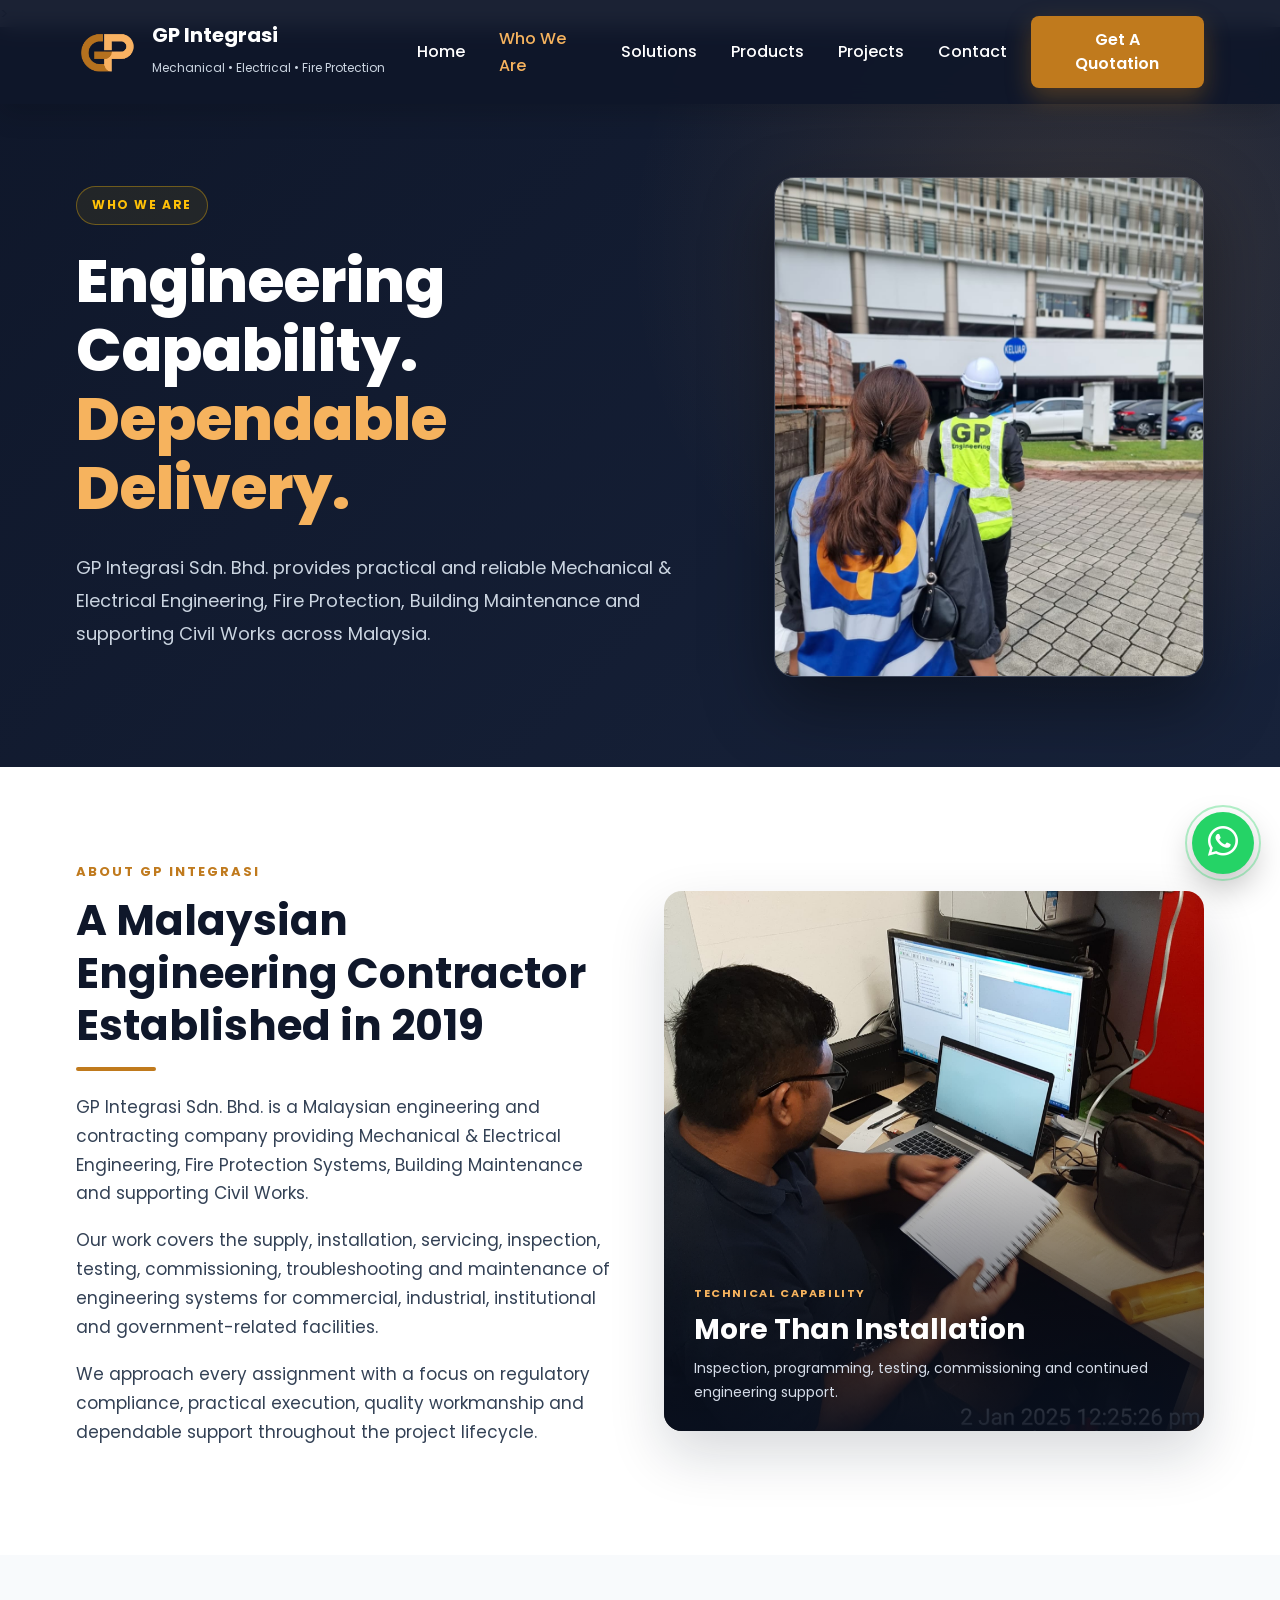
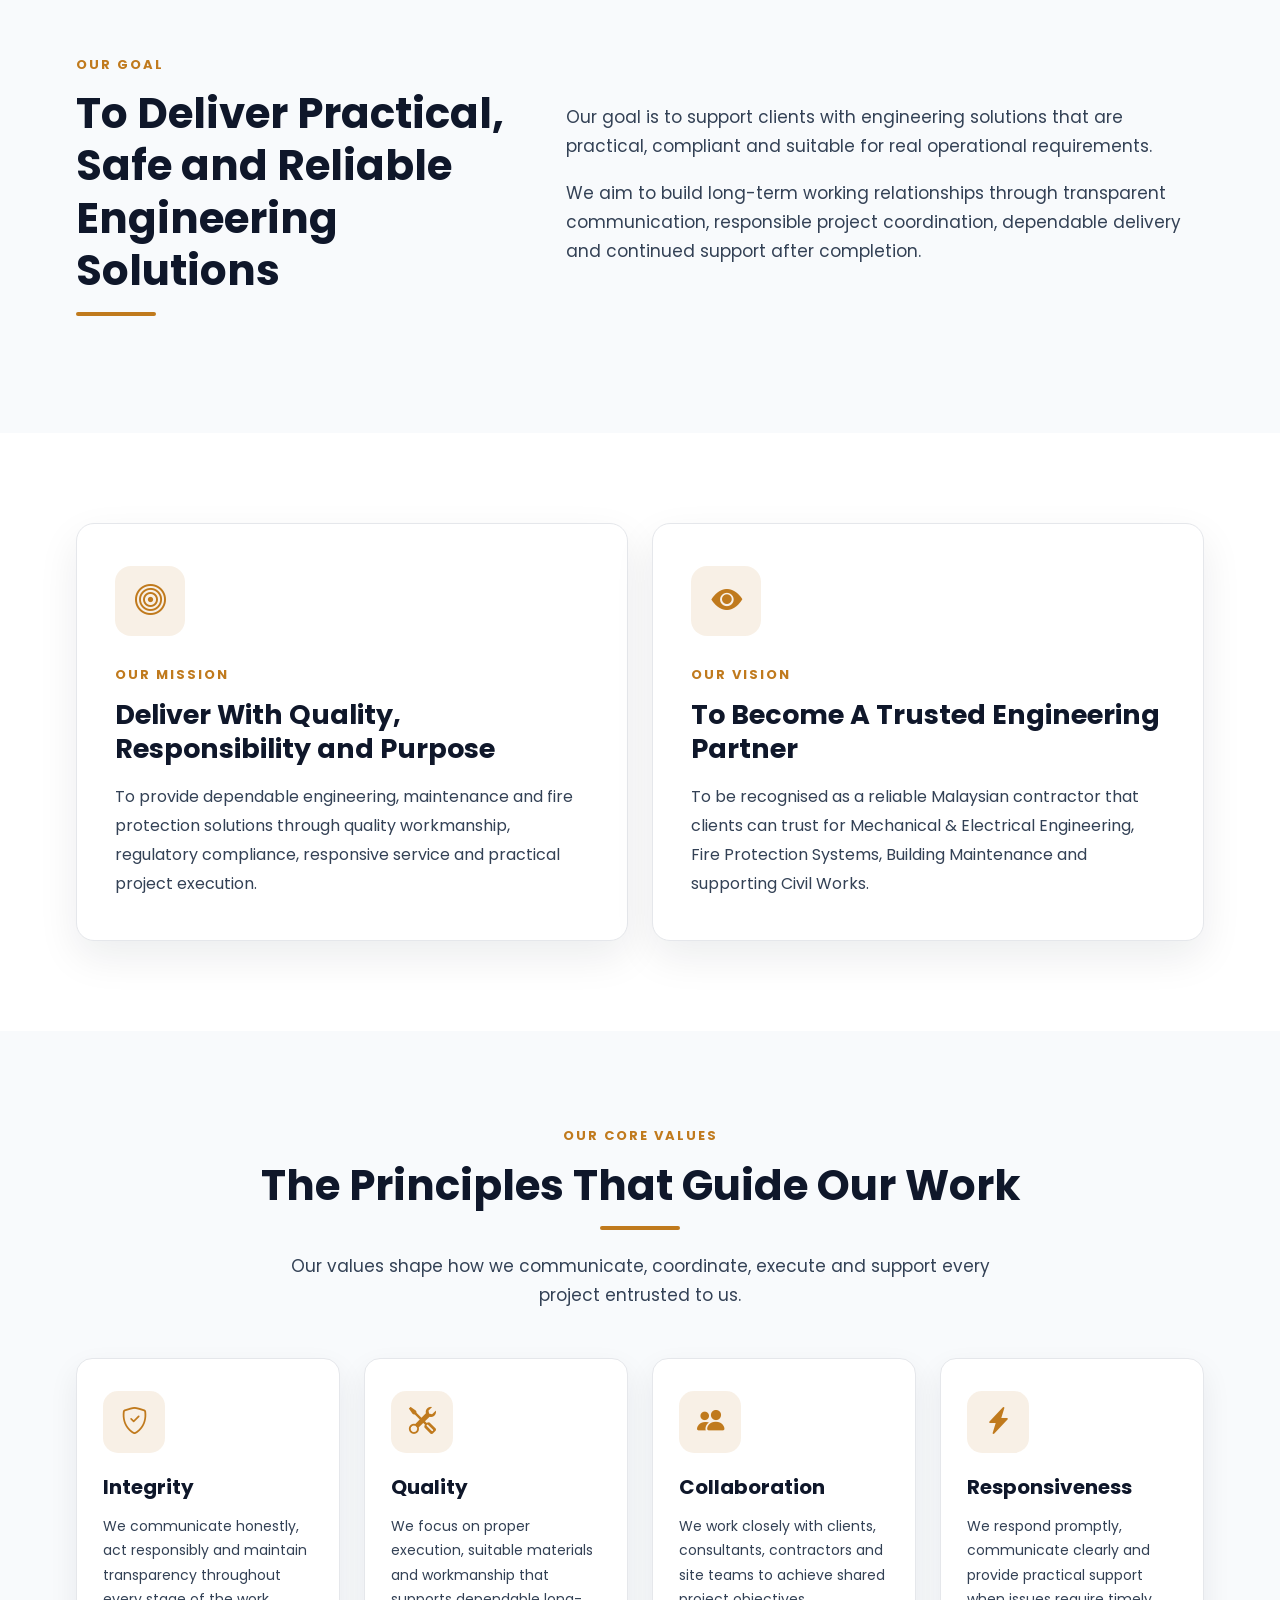
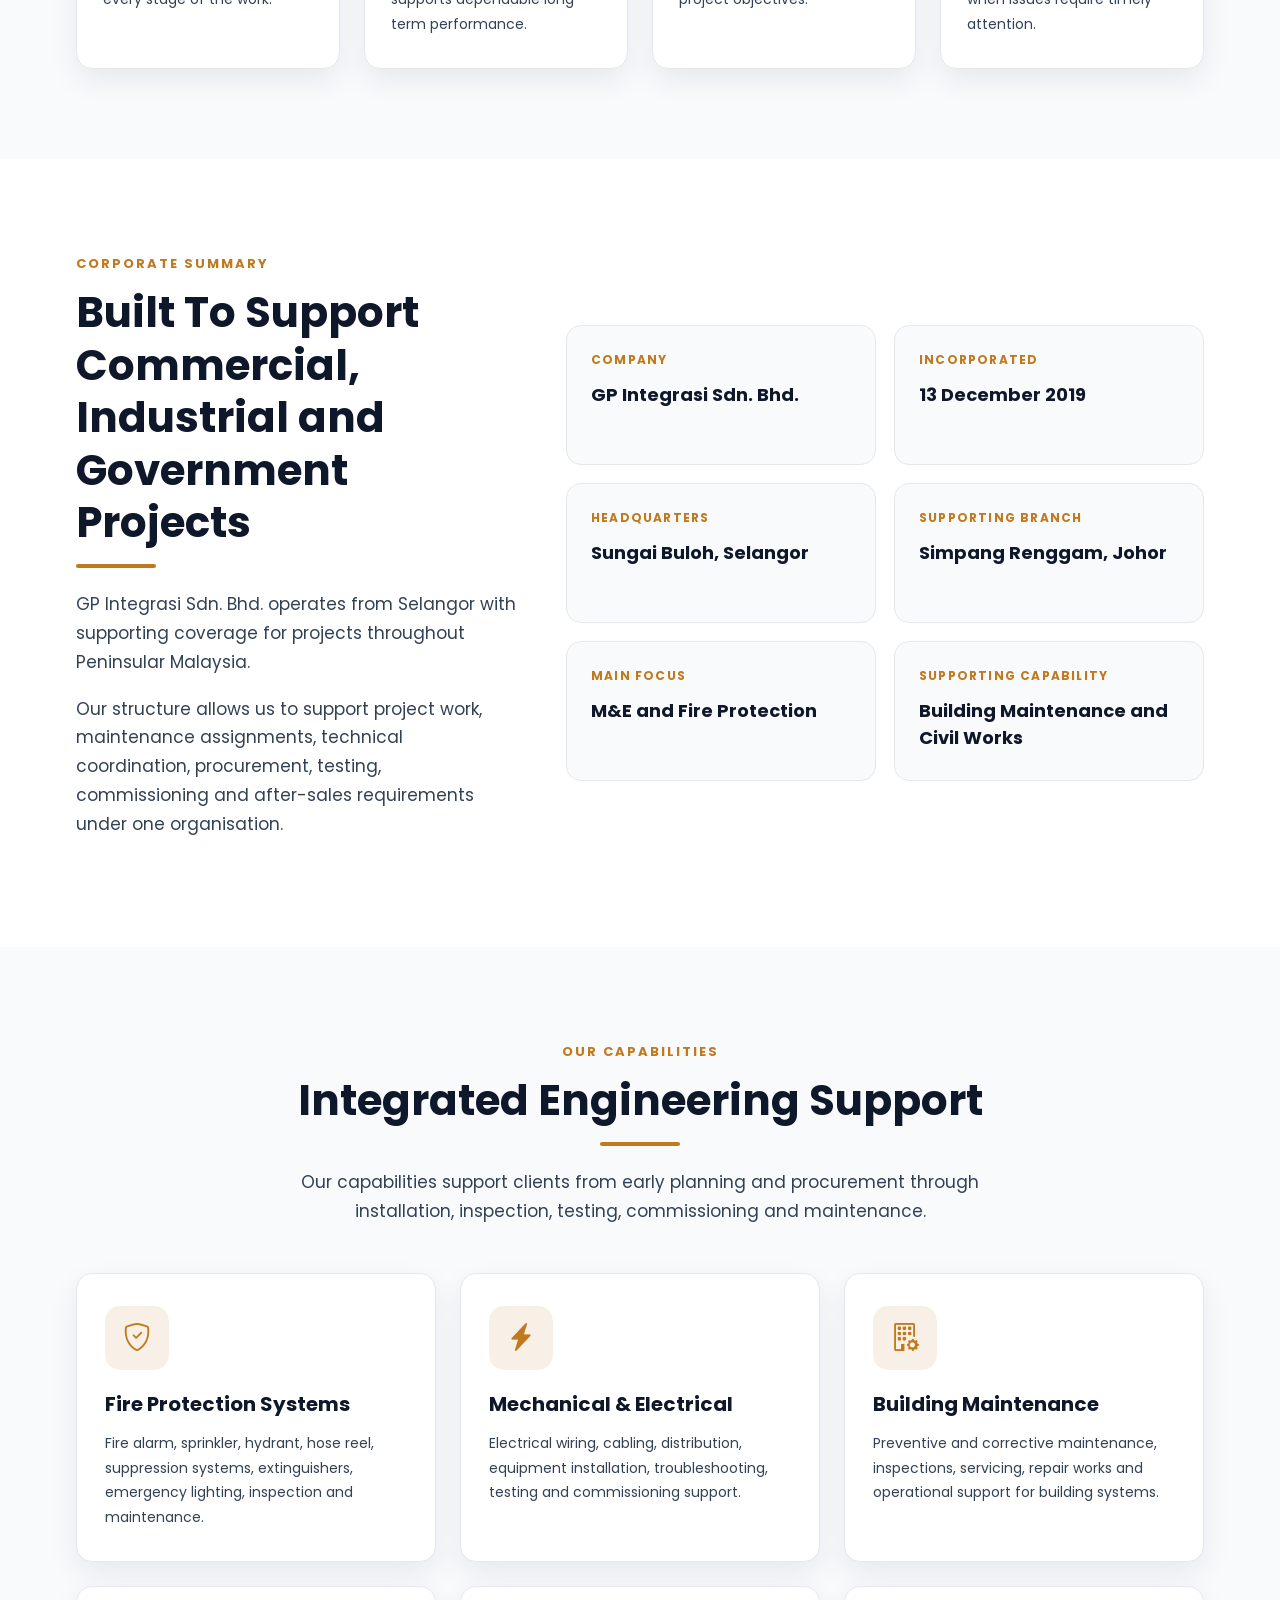
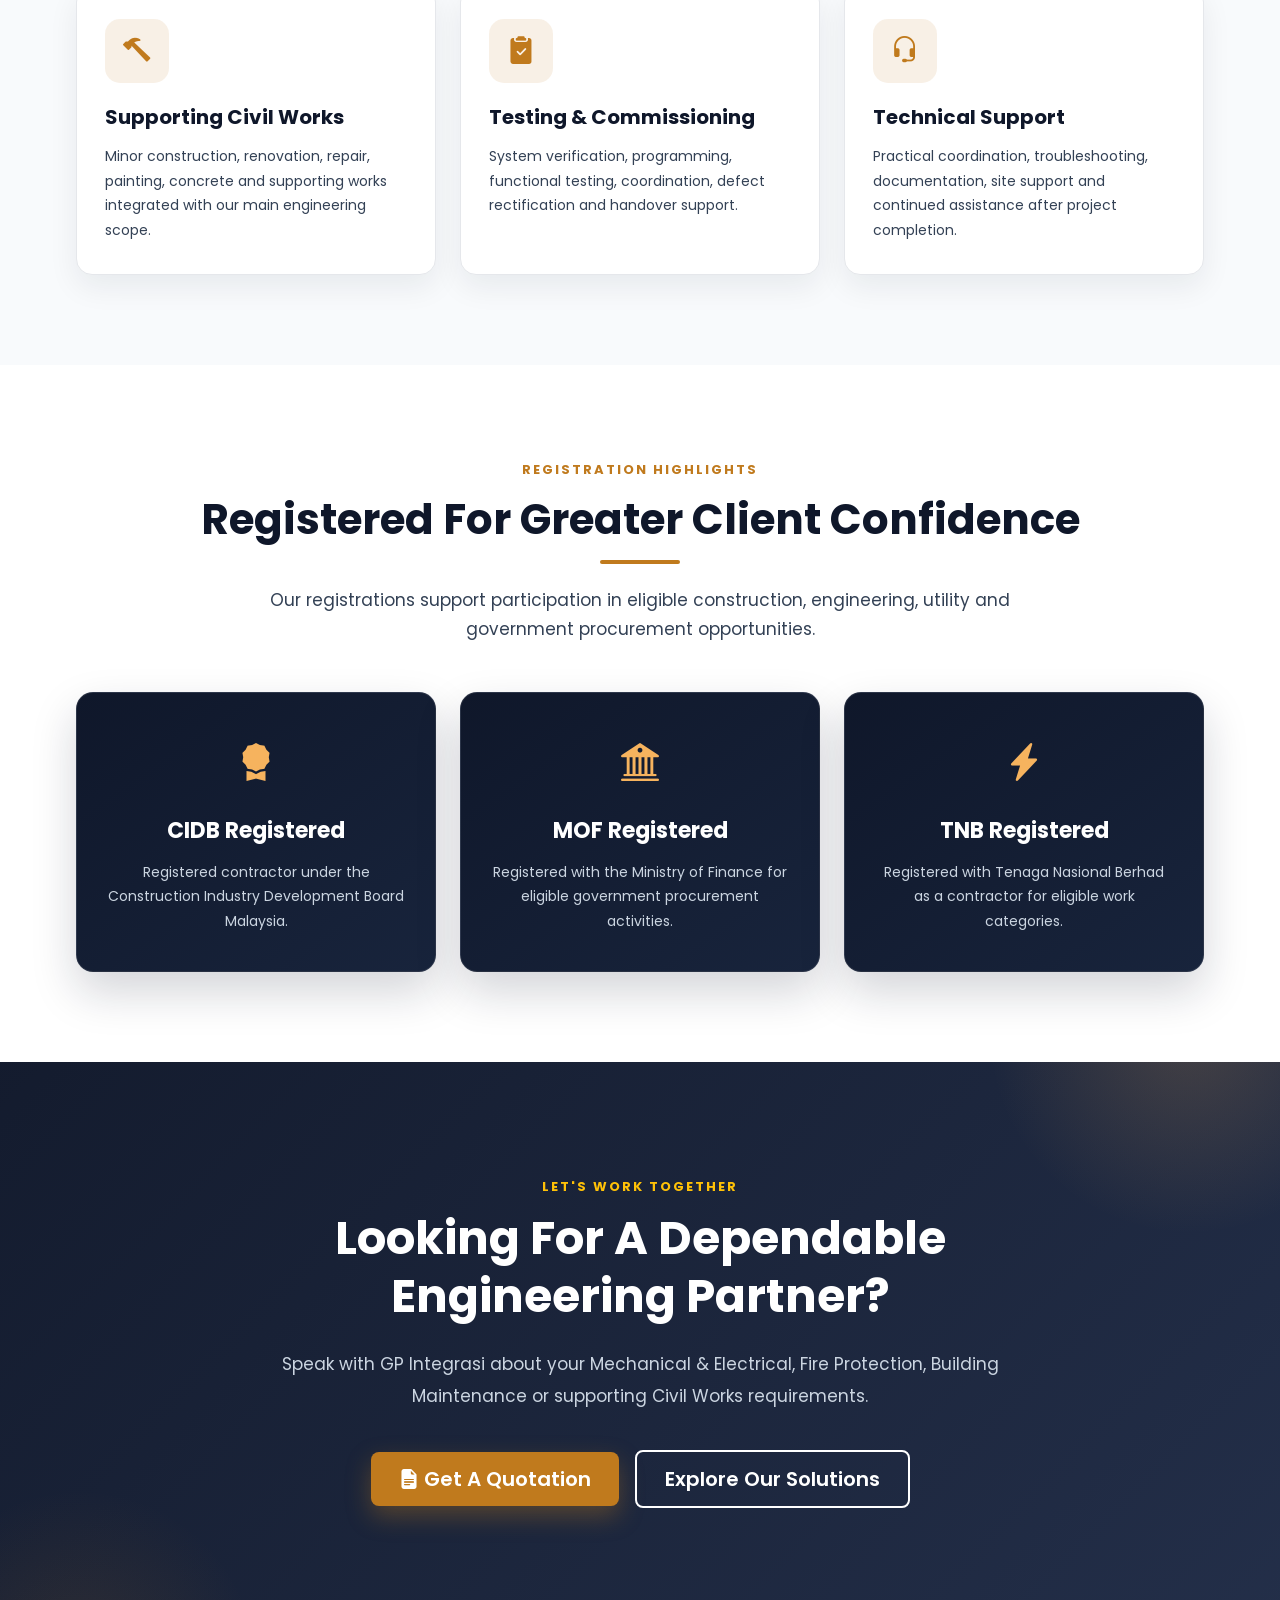
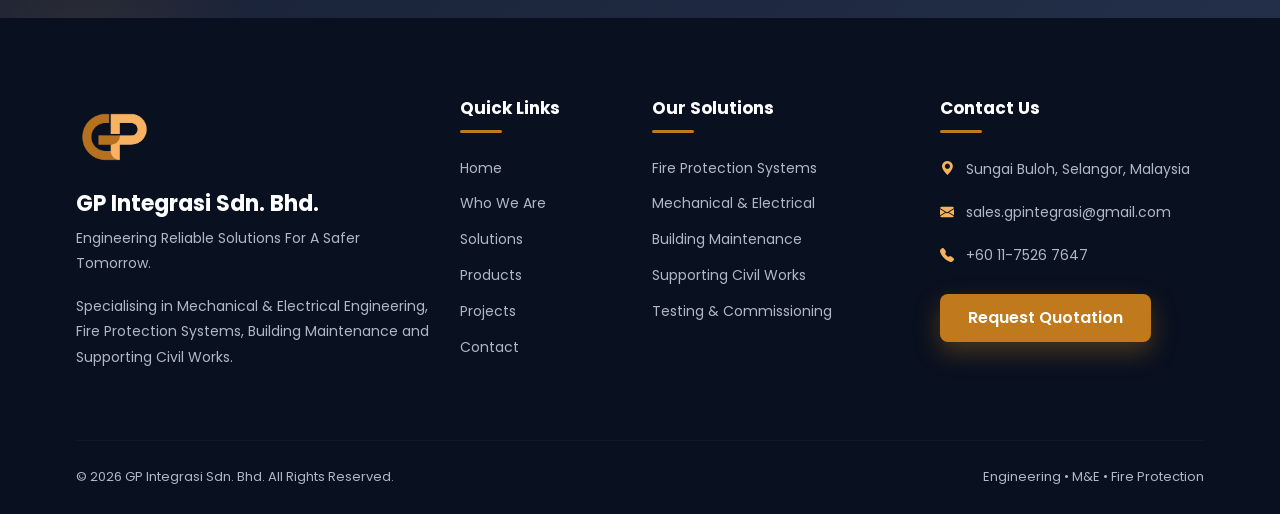
<file: about.html>
<!DOCTYPE html>
<html lang="en">

<head>

    <!-- =======================================================
         GP DIGITAL v1.0
         ABOUT PAGE
         GP Integrasi Sdn. Bhd.
    ======================================================== -->

    <meta charset="UTF-8">

    <meta
        name="viewport"
        content="width=device-width, initial-scale=1.0"
        <link rel="canonical" href="https://gpintegrasi.my/about.html">
    >

    <title>
        About GP Integrasi | M&E and Fire Protection Contractor
    </title>

    <meta
        name="description"
        content="Learn about GP Integrasi Sdn. Bhd., a Malaysian contractor specialising in Mechanical and Electrical Engineering, Fire Protection Systems, Building Maintenance and supporting Civil Works."
    >

    <meta
        name="author"
        content="GP Integrasi Sdn. Bhd."
    >

    <!-- Google Fonts -->

    <link
        rel="preconnect"
        href="https://fonts.googleapis.com"
    >

    <link
        rel="preconnect"
        href="https://fonts.gstatic.com"
        crossorigin
    >

    <link
        href="https://fonts.googleapis.com/css2?family=Poppins:wght@300;400;500;600;700;800&display=swap"
        rel="stylesheet"
    >

    <!-- Bootstrap -->

    <link
        href="https://cdn.jsdelivr.net/npm/bootstrap@5.3.3/dist/css/bootstrap.min.css"
        rel="stylesheet"
    >

    <!-- Bootstrap Icons -->

    <link
        rel="stylesheet"
        href="https://cdn.jsdelivr.net/npm/bootstrap-icons@1.11.3/font/bootstrap-icons.min.css"
    >

    <!-- Shared Website CSS -->

    <link
        rel="stylesheet"
        href="assets/css/style.css"
    >

</head>

<body>

<!-- =======================================================
     NAVIGATION
======================================================= -->

<nav class="navbar navbar-expand-lg navbar-dark fixed-top">

    <div class="container">

        <a
            class="navbar-brand d-flex align-items-center"
            href="index.html"
        >

            <img
                src="assets/img/logo.png"
                alt="GP Integrasi Logo"
                class="logo"
            >

            <div class="brand-text">

                <h5>
                    GP Integrasi
                </h5>

                <small>
                    Mechanical • Electrical • Fire Protection
                </small>

            </div>

        </a>

        <button
            class="navbar-toggler"
            type="button"
            data-bs-toggle="collapse"
            data-bs-target="#navbarGP"
            aria-controls="navbarGP"
            aria-expanded="false"
            aria-label="Toggle navigation"
        >

            <span class="navbar-toggler-icon"></span>

        </button>

        <div
            class="collapse navbar-collapse"
            id="navbarGP"
        >

            <ul class="navbar-nav ms-auto align-items-lg-center">

                <li class="nav-item">

                    <a
                        class="nav-link"
                        href="index.html"
                    >
                        Home
                    </a>

                </li>

                <li class="nav-item">

                    <a
                        class="nav-link active"
                        href="about.html"
                    >
                        Who We Are
                    </a>

                </li>

                <li class="nav-item">

                    <a
                        class="nav-link"
                        href="solutions.html"
                    >
                        Solutions
                    </a>

                </li>

                <li class="nav-item">

                    <a
                        class="nav-link"
                        href="products.html"
                    >
                        Products
                    </a>

                </li>

                <li class="nav-item">

                    <a
                        class="nav-link"
                        href="projects.html"
                    >
                        Projects
                    </a>

                </li>

                <li class="nav-item">

                    <a
                        class="nav-link"
                        href="contact.html"
                    >
                        Contact
                    </a>

                </li>

                <li class="nav-item ms-lg-3">

                    <a
                        href="contact.html"
                        class="btn btn-warning btn-nav"
                    >
                        Get A Quotation
                    </a>

                </li>

            </ul>

        </div>

    </div>

</nav>

<!-- =======================================================
     ABOUT PAGE HERO
======================================================= -->

<header class="inner-page-hero about-page-hero">

    <div class="inner-page-overlay"></div>

    <div class="container">

        <div class="row align-items-center">

            <div class="col-lg-7">

                <span class="hero-badge">
                    WHO WE ARE
                </span>

                <h1 class="inner-page-title">

                    Engineering Capability.

                    <span>
                        Dependable Delivery.
                    </span>

                </h1>

                <p class="inner-page-description">

                    GP Integrasi Sdn. Bhd. provides practical and
                    reliable Mechanical &amp; Electrical Engineering,
                    Fire Protection, Building Maintenance and
                    supporting Civil Works across Malaysia.

                </p>

            </div>

            <div class="col-lg-5">

                <div class="about-hero-image">

                    <img
                        src="assets/img/hero-main.png"
                        alt="GP Integrasi personnel conducting a site inspection"
                    >

                </div>

            </div>

        </div>

    </div>

</header>

<!-- =======================================================
     COMPANY INTRODUCTION
======================================================= -->

<main>

<section class="about-introduction">

    <div class="container">

        <div class="row align-items-center g-5">

            <div class="col-lg-6">

                <span class="section-tag">
                    ABOUT GP INTEGRASI
                </span>

                <h2 class="section-title">

                    A Malaysian Engineering Contractor
                    Established in 2019

                </h2>

                <p class="section-text">

                    GP Integrasi Sdn. Bhd. is a Malaysian
                    engineering and contracting company providing
                    Mechanical &amp; Electrical Engineering,
                    Fire Protection Systems, Building Maintenance
                    and supporting Civil Works.

                </p>

                <p class="section-text">

                    Our work covers the supply, installation,
                    servicing, inspection, testing, commissioning,
                    troubleshooting and maintenance of engineering
                    systems for commercial, industrial,
                    institutional and government-related facilities.

                </p>

                <p class="section-text">

                    We approach every assignment with a focus on
                    regulatory compliance, practical execution,
                    quality workmanship and dependable support
                    throughout the project lifecycle.

                </p>

            </div>

            <div class="col-lg-6">

                <div class="about-image-frame">

                    <img
                        src="assets/img/project-testing-commissioning.png"
                        alt="GP Integrasi testing and commissioning work"
                    >

                    <div class="about-image-caption">

                        <span>
                            TECHNICAL CAPABILITY
                        </span>

                        <h3>
                            More Than Installation
                        </h3>

                        <p>
                            Inspection, programming, testing,
                            commissioning and continued engineering
                            support.
                        </p>

                    </div>

                </div>

            </div>

        </div>

    </div>

</section>

<!-- =======================================================
     CONTINUE TO ABOUT.HTML PART 1B
======================================================= -->
<!-- =======================================================
     OUR GOAL
======================================================= -->

<section class="about-goal bg-light">

    <div class="container">

        <div class="row align-items-center g-5">

            <div class="col-lg-5">

                <span class="section-tag">
                    OUR GOAL
                </span>

                <h2 class="section-title">

                    To Deliver Practical,
                    Safe and Reliable Engineering Solutions

                </h2>

            </div>

            <div class="col-lg-7">

                <p class="section-text">

                    Our goal is to support clients with engineering
                    solutions that are practical, compliant and
                    suitable for real operational requirements.

                </p>

                <p class="section-text">

                    We aim to build long-term working relationships
                    through transparent communication, responsible
                    project coordination, dependable delivery and
                    continued support after completion.

                </p>

            </div>

        </div>

    </div>

</section>

<!-- =======================================================
     MISSION AND VISION
======================================================= -->

<section class="mission-vision-section">

    <div class="container">

        <div class="row g-4">

            <div class="col-lg-6">

                <div class="mission-vision-card">

                    <div class="mission-vision-icon">

                        <i class="bi bi-bullseye"></i>

                    </div>

                    <span class="section-tag">
                        OUR MISSION
                    </span>

                    <h3>

                        Deliver With Quality,
                        Responsibility and Purpose

                    </h3>

                    <p>

                        To provide dependable engineering,
                        maintenance and fire protection solutions
                        through quality workmanship, regulatory
                        compliance, responsive service and practical
                        project execution.

                    </p>

                </div>

            </div>

            <div class="col-lg-6">

                <div class="mission-vision-card">

                    <div class="mission-vision-icon">

                        <i class="bi bi-eye-fill"></i>

                    </div>

                    <span class="section-tag">
                        OUR VISION
                    </span>

                    <h3>

                        To Become A Trusted Engineering Partner

                    </h3>

                    <p>

                        To be recognised as a reliable Malaysian
                        contractor that clients can trust for
                        Mechanical &amp; Electrical Engineering,
                        Fire Protection Systems, Building Maintenance
                        and supporting Civil Works.

                    </p>

                </div>

            </div>

        </div>

    </div>

</section>

<!-- =======================================================
     CORE VALUES
======================================================= -->

<section class="core-values-section bg-light">

    <div class="container">

        <div class="text-center mb-5">

            <span class="section-tag">
                OUR CORE VALUES
            </span>

            <h2 class="section-title">
                The Principles That Guide Our Work
            </h2>

            <p
                class="section-text mx-auto"
                style="max-width: 760px;"
            >

                Our values shape how we communicate, coordinate,
                execute and support every project entrusted to us.

            </p>

        </div>

        <div class="row g-4">

            <div class="col-lg-3 col-md-6">

                <div class="value-card">

                    <div class="value-icon">

                        <i class="bi bi-shield-check"></i>

                    </div>

                    <h4>
                        Integrity
                    </h4>

                    <p>

                        We communicate honestly, act responsibly and
                        maintain transparency throughout every stage
                        of the work.

                    </p>

                </div>

            </div>

            <div class="col-lg-3 col-md-6">

                <div class="value-card">

                    <div class="value-icon">

                        <i class="bi bi-tools"></i>

                    </div>

                    <h4>
                        Quality
                    </h4>

                    <p>

                        We focus on proper execution, suitable
                        materials and workmanship that supports
                        dependable long-term performance.

                    </p>

                </div>

            </div>

            <div class="col-lg-3 col-md-6">

                <div class="value-card">

                    <div class="value-icon">

                        <i class="bi bi-people-fill"></i>

                    </div>

                    <h4>
                        Collaboration
                    </h4>

                    <p>

                        We work closely with clients, consultants,
                        contractors and site teams to achieve shared
                        project objectives.

                    </p>

                </div>

            </div>

            <div class="col-lg-3 col-md-6">

                <div class="value-card">

                    <div class="value-icon">

                        <i class="bi bi-lightning-charge-fill"></i>

                    </div>

                    <h4>
                        Responsiveness
                    </h4>

                    <p>

                        We respond promptly, communicate clearly and
                        provide practical support when issues require
                        timely attention.

                    </p>

                </div>

            </div>

        </div>

    </div>

</section>

<!-- =======================================================
     CONTINUE TO ABOUT.HTML PART 1C
======================================================= -->
<!-- =======================================================
     CORPORATE SUMMARY
======================================================= -->

<section class="corporate-summary-section">

    <div class="container">

        <div class="row align-items-center g-5">

            <div class="col-lg-5">

                <span class="section-tag">
                    CORPORATE SUMMARY
                </span>

                <h2 class="section-title">
                    Built To Support Commercial,
                    Industrial and Government Projects
                </h2>

                <p class="section-text">

                    GP Integrasi Sdn. Bhd. operates from Selangor
                    with supporting coverage for projects throughout
                    Peninsular Malaysia.

                </p>

                <p class="section-text">

                    Our structure allows us to support project work,
                    maintenance assignments, technical coordination,
                    procurement, testing, commissioning and
                    after-sales requirements under one organisation.

                </p>

            </div>

            <div class="col-lg-7">

                <div class="corporate-summary-grid">

                    <div class="corporate-summary-card">

                        <span>
                            Company
                        </span>

                        <h4>
                            GP Integrasi Sdn. Bhd.
                        </h4>

                    </div>

                    <div class="corporate-summary-card">

                        <span>
                            Incorporated
                        </span>

                        <h4>
                            13 December 2019
                        </h4>

                    </div>

                    <div class="corporate-summary-card">

                        <span>
                            Headquarters
                        </span>

                        <h4>
                            Sungai Buloh, Selangor
                        </h4>

                    </div>

                    <div class="corporate-summary-card">

                        <span>
                            Supporting Branch
                        </span>

                        <h4>
                            Simpang Renggam, Johor
                        </h4>

                    </div>

                    <div class="corporate-summary-card">

                        <span>
                            Main Focus
                        </span>

                        <h4>
                            M&amp;E and Fire Protection
                        </h4>

                    </div>

                    <div class="corporate-summary-card">

                        <span>
                            Supporting Capability
                        </span>

                        <h4>
                            Building Maintenance and Civil Works
                        </h4>

                    </div>

                </div>

            </div>

        </div>

    </div>

</section>

<!-- =======================================================
     OUR CAPABILITIES
======================================================= -->

<section class="about-capabilities-section bg-light">

    <div class="container">

        <div class="text-center mb-5">

            <span class="section-tag">
                OUR CAPABILITIES
            </span>

            <h2 class="section-title">
                Integrated Engineering Support
            </h2>

            <p
                class="section-text mx-auto"
                style="max-width: 760px;"
            >

                Our capabilities support clients from early planning
                and procurement through installation, inspection,
                testing, commissioning and maintenance.

            </p>

        </div>

        <div class="row g-4">

            <div class="col-lg-4 col-md-6">

                <div class="about-capability-card">

                    <div class="about-capability-icon">

                        <i class="bi bi-shield-check"></i>

                    </div>

                    <h4>
                        Fire Protection Systems
                    </h4>

                    <p>

                        Fire alarm, sprinkler, hydrant, hose reel,
                        suppression systems, extinguishers, emergency
                        lighting, inspection and maintenance.

                    </p>

                </div>

            </div>

            <div class="col-lg-4 col-md-6">

                <div class="about-capability-card">

                    <div class="about-capability-icon">

                        <i class="bi bi-lightning-charge-fill"></i>

                    </div>

                    <h4>
                        Mechanical &amp; Electrical
                    </h4>

                    <p>

                        Electrical wiring, cabling, distribution,
                        equipment installation, troubleshooting,
                        testing and commissioning support.

                    </p>

                </div>

            </div>

            <div class="col-lg-4 col-md-6">

                <div class="about-capability-card">

                    <div class="about-capability-icon">

                        <i class="bi bi-building-gear"></i>

                    </div>

                    <h4>
                        Building Maintenance
                    </h4>

                    <p>

                        Preventive and corrective maintenance,
                        inspections, servicing, repair works and
                        operational support for building systems.

                    </p>

                </div>

            </div>

            <div class="col-lg-4 col-md-6">

                <div class="about-capability-card">

                    <div class="about-capability-icon">

                        <i class="bi bi-hammer"></i>

                    </div>

                    <h4>
                        Supporting Civil Works
                    </h4>

                    <p>

                        Minor construction, renovation, repair,
                        painting, concrete and supporting works
                        integrated with our main engineering scope.

                    </p>

                </div>

            </div>

            <div class="col-lg-4 col-md-6">

                <div class="about-capability-card">

                    <div class="about-capability-icon">

                        <i class="bi bi-clipboard2-check-fill"></i>

                    </div>

                    <h4>
                        Testing &amp; Commissioning
                    </h4>

                    <p>

                        System verification, programming, functional
                        testing, coordination, defect rectification
                        and handover support.

                    </p>

                </div>

            </div>

            <div class="col-lg-4 col-md-6">

                <div class="about-capability-card">

                    <div class="about-capability-icon">

                        <i class="bi bi-headset"></i>

                    </div>

                    <h4>
                        Technical Support
                    </h4>

                    <p>

                        Practical coordination, troubleshooting,
                        documentation, site support and continued
                        assistance after project completion.

                    </p>

                </div>

            </div>

        </div>

    </div>

</section>

<!-- =======================================================
     REGISTRATION HIGHLIGHTS
======================================================= -->

<section class="about-registration-section">

    <div class="container">

        <div class="text-center mb-5">

            <span class="section-tag">
                REGISTRATION HIGHLIGHTS
            </span>

            <h2 class="section-title">
                Registered For Greater Client Confidence
            </h2>

            <p
                class="section-text mx-auto"
                style="max-width: 760px;"
            >

                Our registrations support participation in eligible
                construction, engineering, utility and government
                procurement opportunities.

            </p>

        </div>

        <div class="row g-4 justify-content-center">

            <div class="col-lg-4">

                <div class="about-registration-card">

                    <i class="bi bi-award-fill"></i>

                    <h4>
                        CIDB Registered
                    </h4>

                    <p>

                        Registered contractor under the Construction
                        Industry Development Board Malaysia.

                    </p>

                </div>

            </div>

            <div class="col-lg-4">

                <div class="about-registration-card">

                    <i class="bi bi-bank2"></i>

                    <h4>
                        MOF Registered
                    </h4>

                    <p>

                        Registered with the Ministry of Finance for
                        eligible government procurement activities.

                    </p>

                </div>

            </div>

            <div class="col-lg-4">

                <div class="about-registration-card">

                    <i class="bi bi-lightning-charge-fill"></i>

                    <h4>
                        TNB Registered
                    </h4>

                    <p>

                        Registered with Tenaga Nasional Berhad as a
                        contractor for eligible work categories.

                    </p>

                </div>

            </div>

        </div>

    </div>

</section>

<!-- =======================================================
     ABOUT PAGE CTA
======================================================= -->

<section class="cta-section">

    <div class="container">

        <div class="row justify-content-center">

            <div class="col-lg-10 text-center">

                <span class="section-tag text-warning">
                    LET'S WORK TOGETHER
                </span>

                <h2 class="cta-title">

                    Looking For A Dependable
                    Engineering Partner?

                </h2>

                <p class="cta-text">

                    Speak with GP Integrasi about your Mechanical
                    &amp; Electrical, Fire Protection, Building
                    Maintenance or supporting Civil Works
                    requirements.

                </p>

                <div class="cta-buttons">

                    <a
                        href="contact.html"
                        class="btn btn-warning btn-lg"
                    >

                        <i class="bi bi-file-earmark-text-fill"></i>

                        Get A Quotation

                    </a>

                    <a
                        href="solutions.html"
                        class="btn btn-outline-light btn-lg"
                    >

                        Explore Our Solutions

                    </a>

                </div>

            </div>

        </div>

    </div>

</section>

</main>

<!-- =======================================================
     FOOTER
======================================================= -->

<footer class="footer">

    <div class="container">

        <div class="row gy-5">

            <div class="col-lg-4">

                <img
                    src="assets/img/logo.png"
                    alt="GP Integrasi Logo"
                    class="footer-logo"
                >

                <h4 class="mt-3">
                    GP Integrasi Sdn. Bhd.
                </h4>

                <p>
                    Engineering Reliable Solutions
                    For A Safer Tomorrow.
                </p>

                <p>

                    Specialising in Mechanical &amp; Electrical
                    Engineering, Fire Protection Systems,
                    Building Maintenance and Supporting Civil Works.

                </p>

            </div>

            <div class="col-lg-2">

                <h5>
                    Quick Links
                </h5>

                <ul class="footer-links">

                    <li><a href="index.html">Home</a></li>

                    <li><a href="about.html">Who We Are</a></li>

                    <li><a href="solutions.html">Solutions</a></li>

                    <li><a href="products.html">Products</a></li>

                    <li><a href="projects.html">Projects</a></li>

                    <li><a href="contact.html">Contact</a></li>

                </ul>

            </div>

            <div class="col-lg-3">

                <h5>
                    Our Solutions
                </h5>

                <ul class="footer-links">

                    <li>Fire Protection Systems</li>

                    <li>Mechanical &amp; Electrical</li>

                    <li>Building Maintenance</li>

                    <li>Supporting Civil Works</li>

                    <li>Testing &amp; Commissioning</li>

                </ul>

            </div>

            <div class="col-lg-3">

                <h5>
                    Contact Us
                </h5>

                <p>

                    <i class="bi bi-geo-alt-fill"></i>

                    Sungai Buloh, Selangor, Malaysia

                </p>

                <p>

                    <i class="bi bi-envelope-fill"></i>

                    <a href="mailto:sales.gpintegrasi@gmail.com">
                        sales.gpintegrasi@gmail.com
                    </a>

                </p>

                <p>

                    <i class="bi bi-telephone-fill"></i>

                    +60 11-7526 7647

                </p>

                <a
                    href="contact.html"
                    class="btn btn-warning mt-2"
                >
                    Request Quotation
                </a>

            </div>

        </div>

        <hr class="footer-divider">

        <div class="row">

            <div class="col-md-6">

                <p class="copyright">

                    © 2026 GP Integrasi Sdn. Bhd.
                    All Rights Reserved.

                </p>

            </div>

            <div class="col-md-6 text-md-end">

                <p class="developer">

                    Engineering • M&amp;E • Fire Protection

                </p>

            </div>

        </div>

    </div>

</footer>

<!-- Floating WhatsApp Button -->

<a
    href="https://wa.me/60123456789"
    class="whatsapp-button"
    target="_blank"
    rel="noopener noreferrer"
    aria-label="Contact GP Integrasi through WhatsApp"
>

    <i class="bi bi-whatsapp"></i>

</a>

<!-- Bootstrap JavaScript -->

<script src="https://cdn.jsdelivr.net/npm/bootstrap@5.3.3/dist/js/bootstrap.bundle.min.js"></script>

<!-- Shared Website JavaScript -->

<script src="assets/js/script.js"></script>

</body>

</html>
</file>
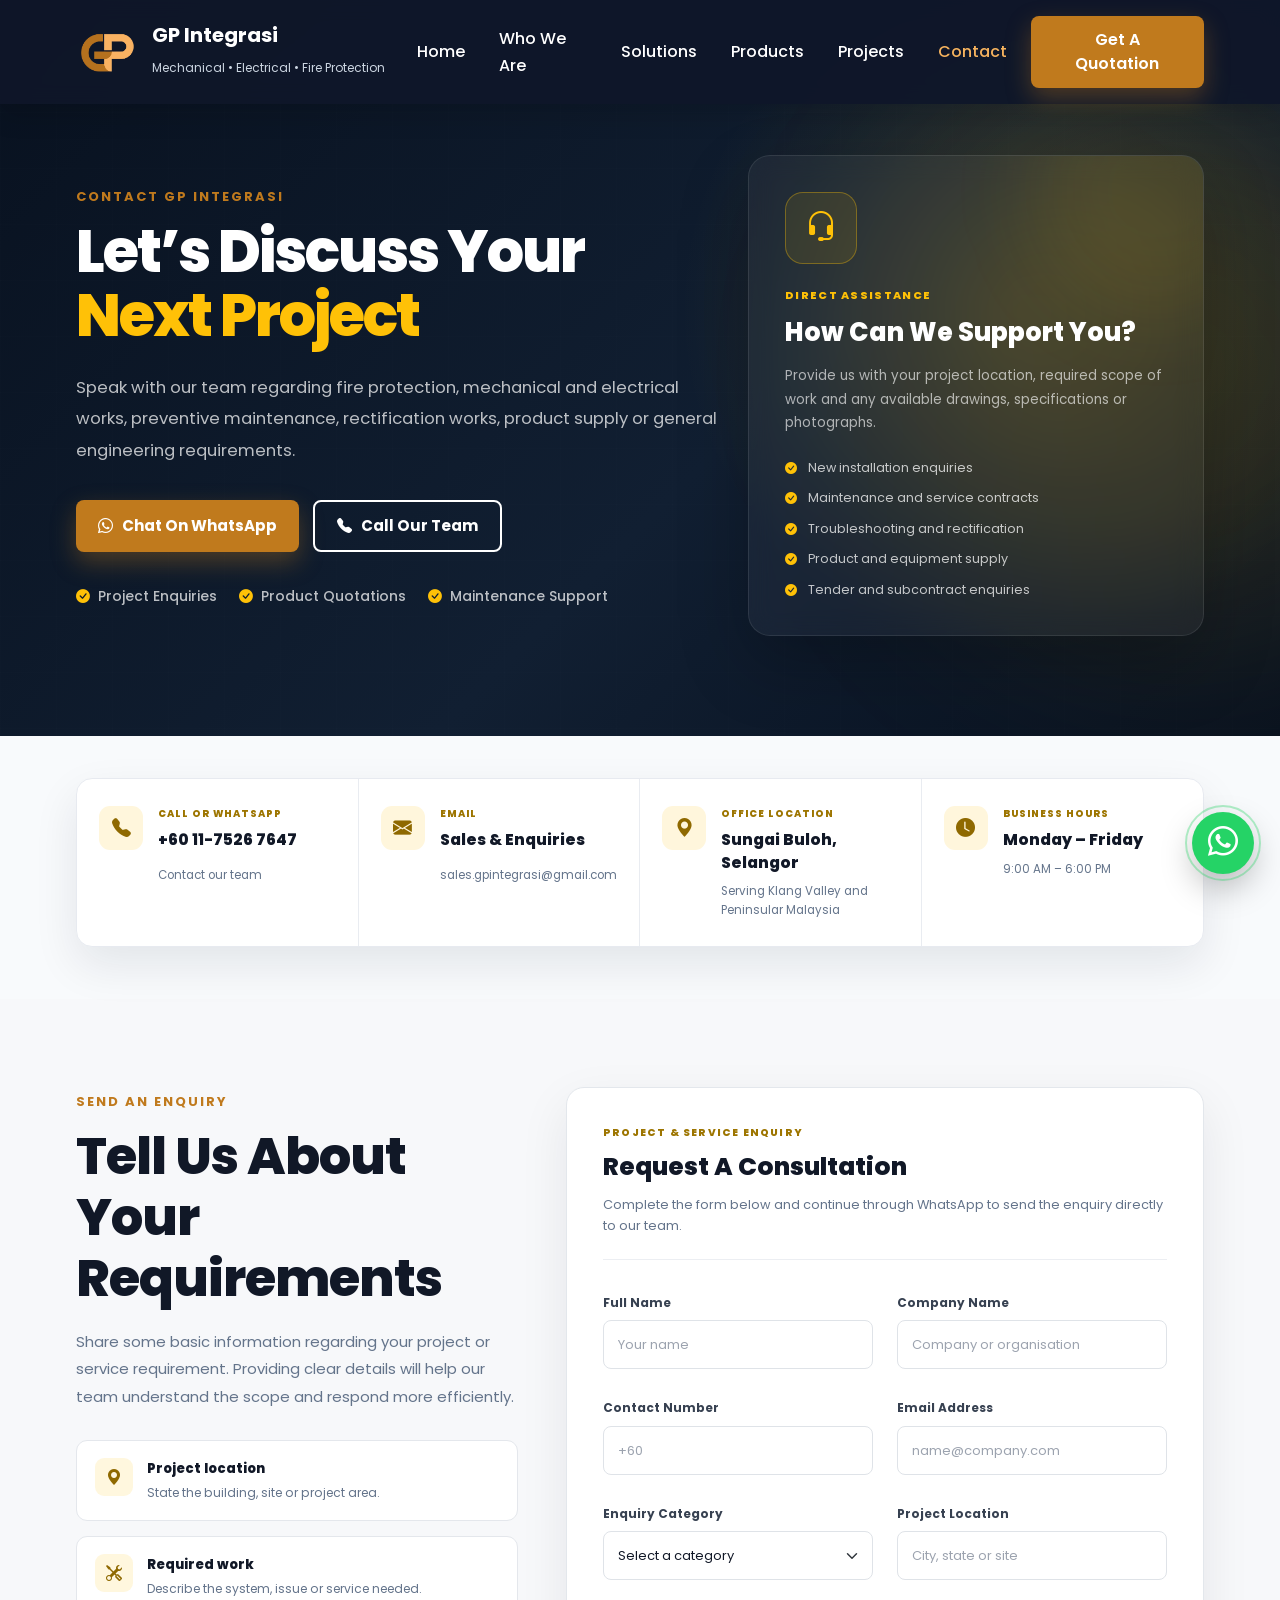
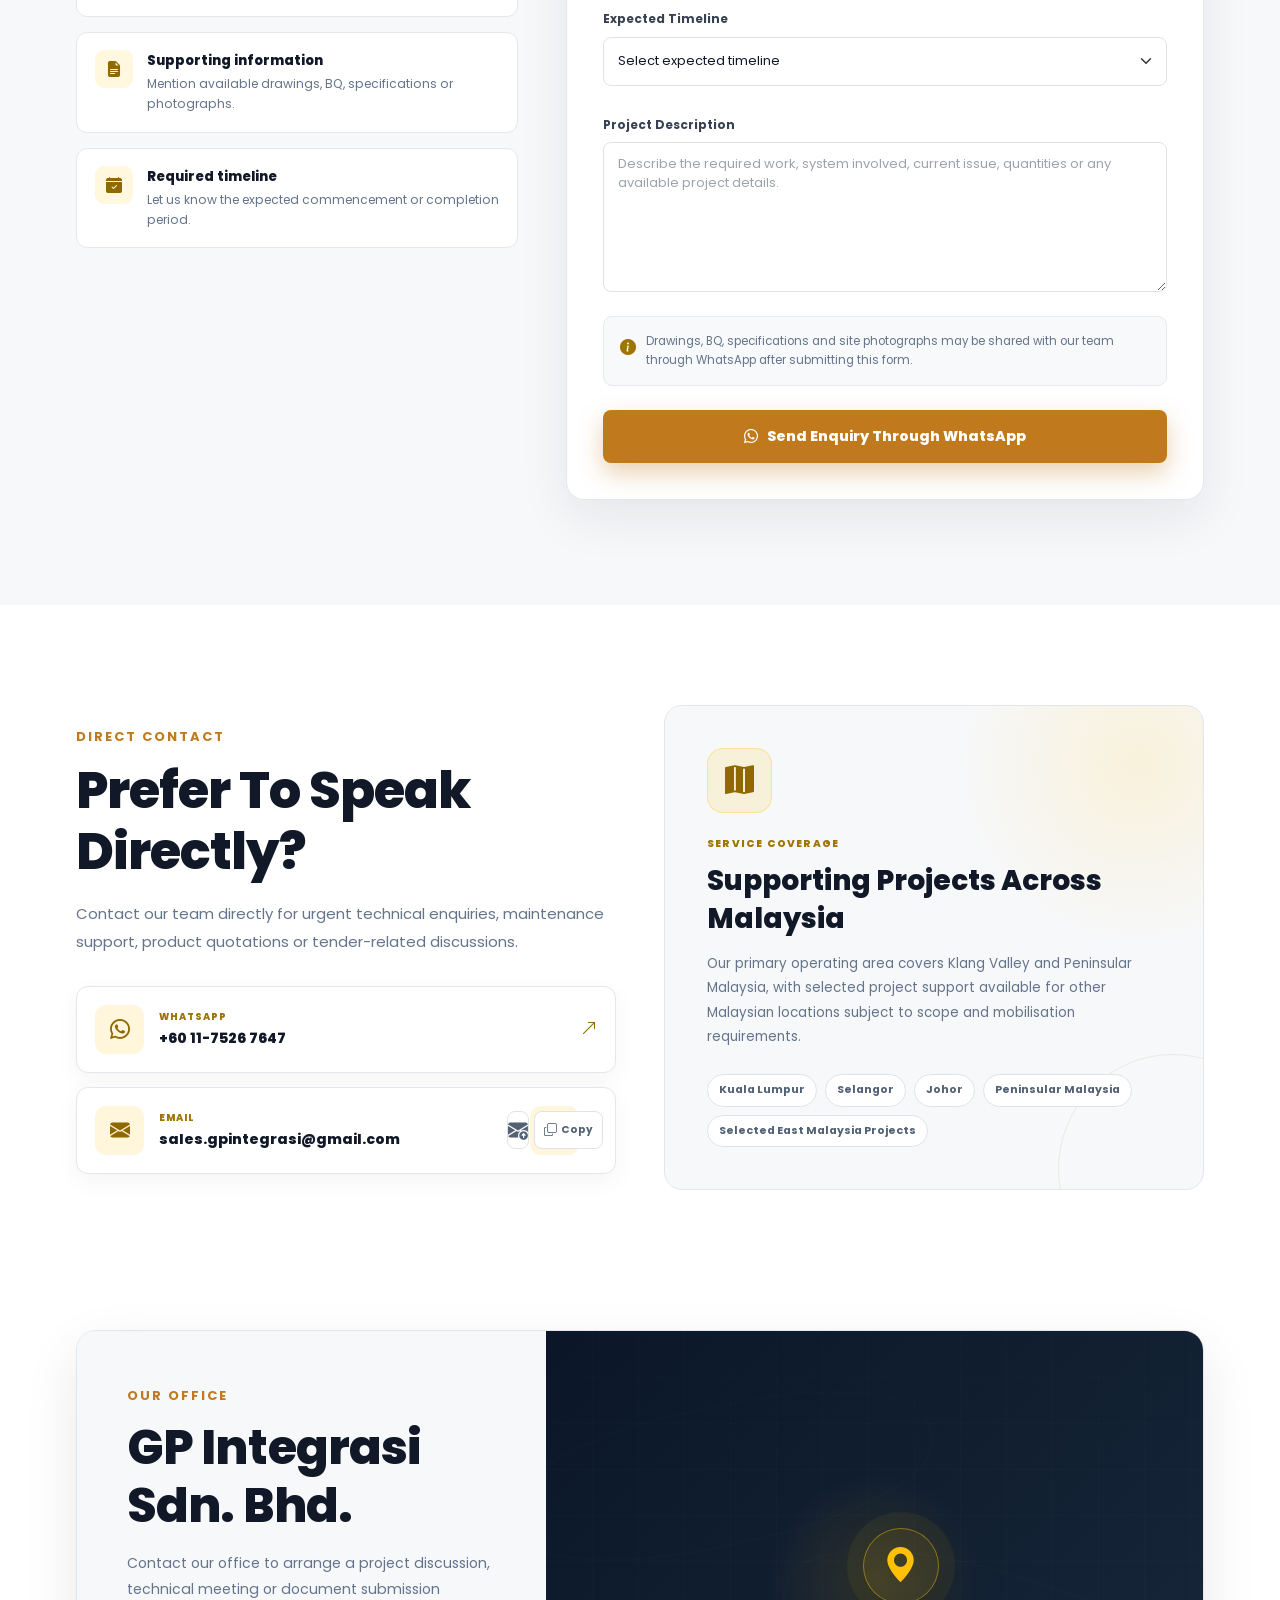
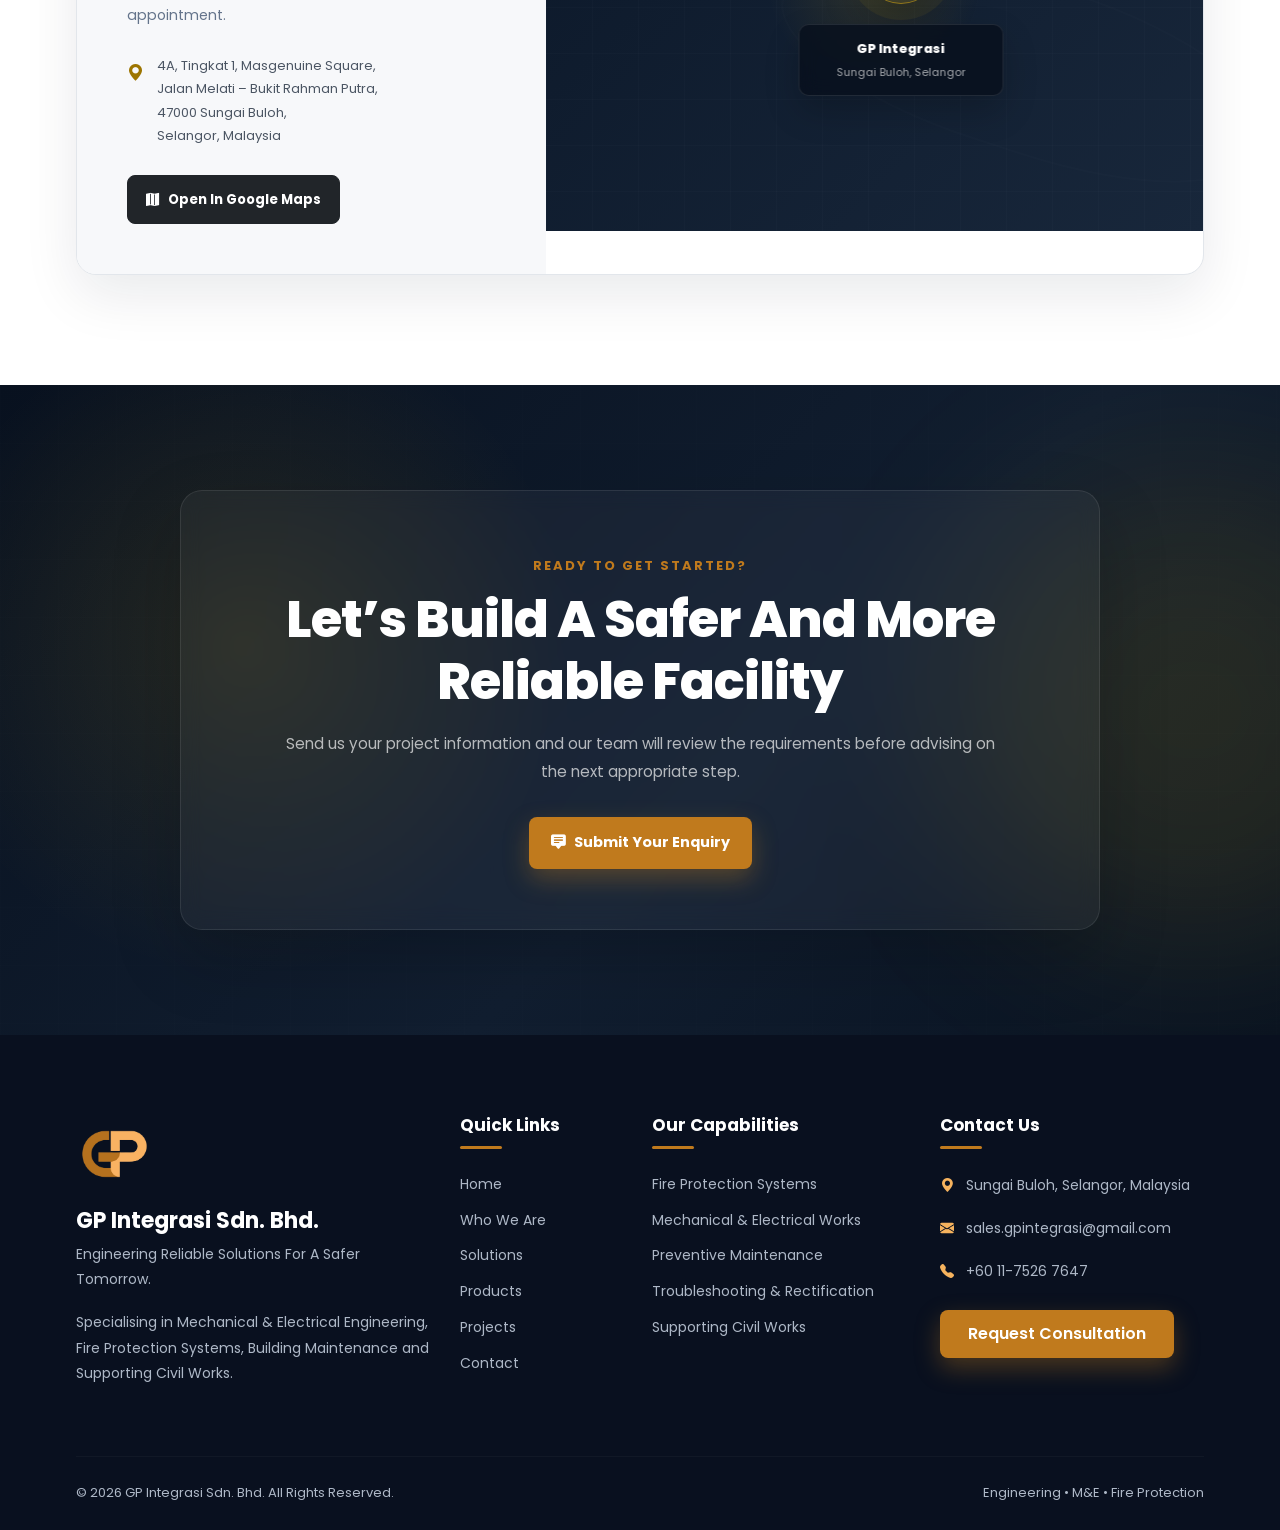
<file: contact.html>
<!DOCTYPE html>
<html lang="en">

<head>

    <!-- =======================================================
         GP DIGITAL v1.0
         PRODUCTS & SOLUTIONS PAGE
         GP Integrasi Sdn. Bhd.
    ======================================================== -->

    <meta charset="UTF-8">

    <meta
        name="viewport"
        content="width=device-width, initial-scale=1.0"
    >
    <link rel="canonical" href="https://gpintegrasi.my/contact.html">

    <title>
        Contact Us | GP Integrasi Sdn. Bhd.
    </title>

    <meta
        name="description"
        content="Browse fire extinguishers, emergency lighting, hose reel equipment, hydrant components, sprinkler equipment and fire suppression products supplied by GP Integrasi in Malaysia."
    >

    <meta
        name="author"
        content="GP Integrasi Sdn. Bhd."
    >

    <!-- Google Fonts -->

    <link
        rel="preconnect"
        href="https://fonts.googleapis.com"
    >

    <link
        rel="preconnect"
        href="https://fonts.gstatic.com"
        crossorigin
    >

    <link
        href="https://fonts.googleapis.com/css2?family=Poppins:wght@300;400;500;600;700;800&display=swap"
        rel="stylesheet"
    >

    <!-- Bootstrap -->

    <link
        href="https://cdn.jsdelivr.net/npm/bootstrap@5.3.3/dist/css/bootstrap.min.css"
        rel="stylesheet"
    >

    <!-- Bootstrap Icons -->

    <link
        rel="stylesheet"
        href="https://cdn.jsdelivr.net/npm/bootstrap-icons@1.11.3/font/bootstrap-icons.min.css"
    >

    <!-- Shared Website CSS -->

    <link
        rel="stylesheet"
        href="assets/css/style.css"
    >
<!-- Google tag (gtag.js) -->
<script async src="https://www.googletagmanager.com/gtag/js?id=G-WMR92M9ZZ3"></script>
<script>
  window.dataLayer = window.dataLayer || [];
  function gtag(){dataLayer.push(arguments);}
  gtag('js', new Date());

  gtag('config', 'G-WMR92M9ZZ3');
</script>

</head>

<body>

<!-- =======================================================
     NAVIGATION
======================================================= -->

<nav class="navbar navbar-expand-lg navbar-dark fixed-top">

    <div class="container">

        <a
            class="navbar-brand d-flex align-items-center"
            href="index.html"
        >

            <img
                src="assets/img/logo.png"
                alt="GP Integrasi Logo"
                class="logo"
            >

            <div class="brand-text">

                <h5>
                    GP Integrasi
                </h5>

                <small>
                    Mechanical • Electrical • Fire Protection
                </small>

            </div>

        </a>

        <button
            class="navbar-toggler"
            type="button"
            data-bs-toggle="collapse"
            data-bs-target="#navbarGP"
            aria-controls="navbarGP"
            aria-expanded="false"
            aria-label="Toggle navigation"
        >

            <span class="navbar-toggler-icon"></span>

        </button>

        <div
            class="collapse navbar-collapse"
            id="navbarGP"
        >

            <ul class="navbar-nav ms-auto align-items-lg-center">

                <li class="nav-item">

                    <a
                        class="nav-link"
                        href="index.html"
                    >
                        Home
                    </a>

                </li>

                <li class="nav-item">

                    <a
                        class="nav-link"
                        href="about.html"
                    >
                        Who We Are
                    </a>

                </li>

                <li class="nav-item">

                    <a
                        class="nav-link"
                        href="solutions.html"
                    >
                        Solutions
                    </a>

                </li>

                <li class="nav-item">

                    <a
                        class="nav-link"
                        href="products.html"
                    >
                        Products
                    </a>

                </li>

                <li class="nav-item">

                    <a
                        class="nav-link"
                        href="projects.html"
                    >
                        Projects
                    </a>

                </li>

                <li class="nav-item">

                    <a
                        class="nav-link active"
                        href="contact.html"
                    >
                        Contact
                    </a>

                </li>

                <li class="nav-item ms-lg-3">

                    <a
                        href="contact.html"
                        class="btn btn-warning btn-nav"
                    >
                        Get A Quotation
                    </a>

                </li>

            </ul>

        </div>

    </div>

</nav>
<!-- =======================================================
     CONTACT PAGE HERO
======================================================= -->

<section class="contact-page-hero">

    <div class="contact-hero-glow"></div>

    <div class="container">

        <div class="row align-items-center gy-5">

            <div class="col-lg-7">

                <span class="section-tag">
                    CONTACT GP INTEGRASI
                </span>

                <h1 class="contact-hero-title">

                    Let’s Discuss Your

                    <span>
                        Next Project
                    </span>

                </h1>

                <p class="contact-hero-description">

                    Speak with our team regarding fire protection,
                    mechanical and electrical works, preventive
                    maintenance, rectification works, product supply
                    or general engineering requirements.

                </p>

                <div class="contact-hero-actions">

                    <a
                        href="https://wa.me/601175267647?text=Hello%20GP%20Integrasi%2C%20I%20would%20like%20to%20discuss%20a%20project%20or%20request%20a%20quotation."
                        class="btn btn-warning btn-lg"
                        target="_blank"
                        rel="noopener noreferrer"
                    >

                        <i class="bi bi-whatsapp"></i>

                        Chat On WhatsApp

                    </a>

                    <a
                        href="tel:+601175267647"
                        class="btn btn-outline-light btn-lg"
                    >

                        <i class="bi bi-telephone-fill"></i>

                        Call Our Team

                    </a>

                </div>

                <div class="contact-hero-support">

                    <span>

                        <i class="bi bi-check-circle-fill"></i>

                        Project Enquiries

                    </span>

                    <span>

                        <i class="bi bi-check-circle-fill"></i>

                        Product Quotations

                    </span>

                    <span>

                        <i class="bi bi-check-circle-fill"></i>

                        Maintenance Support

                    </span>

                </div>

            </div>


            <div class="col-lg-5">

                <div class="contact-hero-card">

                    <div class="contact-hero-card-icon">

                        <i class="bi bi-headset"></i>

                    </div>

                    <span>
                        DIRECT ASSISTANCE
                    </span>

                    <h2>
                        How Can We Support You?
                    </h2>

                    <p>

                        Provide us with your project location,
                        required scope of work and any available
                        drawings, specifications or photographs.

                    </p>

                    <ul>

                        <li>
                            New installation enquiries
                        </li>

                        <li>
                            Maintenance and service contracts
                        </li>

                        <li>
                            Troubleshooting and rectification
                        </li>

                        <li>
                            Product and equipment supply
                        </li>

                        <li>
                            Tender and subcontract enquiries
                        </li>

                    </ul>

                </div>

            </div>

        </div>

    </div>

</section>


<!-- =======================================================
     CONTACT QUICK INFORMATION
======================================================= -->

<section class="contact-info-section">

    <div class="container">

        <div class="contact-info-grid">

            <article class="contact-info-card">

                <div class="contact-info-icon">

                    <i class="bi bi-telephone-fill"></i>

                </div>

                <div>

                    <span>
                        CALL OR WHATSAPP
                    </span>

                    <h3>
                        +60 11-7526 7647
                    </h3>

                    <a href="tel:+601175267647">
                        Contact our team
                    </a>

                </div>

            </article>


            <article class="contact-info-card">

                <div class="contact-info-icon">

                    <i class="bi bi-envelope-fill"></i>

                </div>

                <div>

                    <span>
                        EMAIL
                    </span>

                    <h3>
                        Sales &amp; Enquiries
                    </h3>

                    <a href="mailto:sales.gpintegrasi@gmail.com">
                        sales.gpintegrasi@gmail.com
                    </a>

                </div>

            </article>


            <article class="contact-info-card">

                <div class="contact-info-icon">

                    <i class="bi bi-geo-alt-fill"></i>

                </div>

                <div>

                    <span>
                        OFFICE LOCATION
                    </span>

                    <h3>
                        Sungai Buloh, Selangor
                    </h3>

                    <p>
                        Serving Klang Valley and Peninsular Malaysia
                    </p>

                </div>

            </article>


            <article class="contact-info-card">

                <div class="contact-info-icon">

                    <i class="bi bi-clock-fill"></i>

                </div>

                <div>

                    <span>
                        BUSINESS HOURS
                    </span>

                    <h3>
                        Monday – Friday
                    </h3>

                    <p>
                        9:00 AM – 6:00 PM
                    </p>

                </div>

            </article>

        </div>

    </div>

</section>


<!-- =======================================================
     CONTACT FORM INTRODUCTION
======================================================= -->

<section class="contact-main-section">

    <div class="container">

        <div class="row g-5 align-items-start">

            <div class="col-lg-5">

                <span class="section-tag">
                    SEND AN ENQUIRY
                </span>

                <h2 class="contact-section-title">

                    Tell Us About Your Requirements

                </h2>

                <p class="contact-section-description">

                    Share some basic information regarding your
                    project or service requirement. Providing clear
                    details will help our team understand the scope
                    and respond more efficiently.

                </p>

                <div class="contact-requirement-list">

                    <div>

                        <i class="bi bi-geo-alt-fill"></i>

                        <span>

                            <strong>
                                Project location
                            </strong>

                            State the building, site or project area.

                        </span>

                    </div>

                    <div>

                        <i class="bi bi-tools"></i>

                        <span>

                            <strong>
                                Required work
                            </strong>

                            Describe the system, issue or service needed.

                        </span>

                    </div>

                    <div>

                        <i class="bi bi-file-earmark-text-fill"></i>

                        <span>

                            <strong>
                                Supporting information
                            </strong>

                            Mention available drawings, BQ, specifications
                            or photographs.

                        </span>

                    </div>

                    <div>

                        <i class="bi bi-calendar-check-fill"></i>

                        <span>

                            <strong>
                                Required timeline
                            </strong>

                            Let us know the expected commencement or
                            completion period.

                        </span>

                    </div>

                </div>

            </div>


            <div class="col-lg-7">

                <!-- CONTACT FORM WILL BE ADDED IN PART 1B -->
                <div class="contact-form-card">

                    <div class="contact-form-heading">

                        <span>
                            PROJECT &amp; SERVICE ENQUIRY
                        </span>

                        <h3>
                            Request A Consultation
                        </h3>

                        <p>

                            Complete the form below and continue through
                            WhatsApp to send the enquiry directly to our team.

                        </p>

                    </div>


                    <form
                        id="contactEnquiryForm"
                        class="contact-enquiry-form"
                    >

                        <div class="row g-4">

                            <div class="col-md-6">

                                <label
                                    for="contactName"
                                    class="form-label"
                                >
                                    Full Name
                                </label>

                                <input
                                    type="text"
                                    id="contactName"
                                    class="form-control"
                                    placeholder="Your name"
                                    required
                                >

                            </div>


                            <div class="col-md-6">

                                <label
                                    for="contactCompany"
                                    class="form-label"
                                >
                                    Company Name
                                </label>

                                <input
                                    type="text"
                                    id="contactCompany"
                                    class="form-control"
                                    placeholder="Company or organisation"
                                >

                            </div>


                            <div class="col-md-6">

                                <label
                                    for="contactPhone"
                                    class="form-label"
                                >
                                    Contact Number
                                </label>

                                <input
                                    type="tel"
                                    id="contactPhone"
                                    class="form-control"
                                    placeholder="+60"
                                    required
                                >

                            </div>


                            <div class="col-md-6">

                                <label
                                    for="contactEmail"
                                    class="form-label"
                                >
                                    Email Address
                                </label>

                                <input
                                    type="email"
                                    id="contactEmail"
                                    class="form-control"
                                    placeholder="name@company.com"
                                >

                            </div>


                            <div class="col-md-6">

                                <label
                                    for="contactCategory"
                                    class="form-label"
                                >
                                    Enquiry Category
                                </label>

                                <select
                                    id="contactCategory"
                                    class="form-select"
                                    required
                                >

                                    <option value="">
                                        Select a category
                                    </option>

                                    <option value="Fire Protection System">
                                        Fire Protection System
                                    </option>

                                    <option value="Mechanical & Electrical Works">
                                        Mechanical &amp; Electrical Works
                                    </option>

                                    <option value="Preventive Maintenance">
                                        Preventive Maintenance
                                    </option>

                                    <option value="Troubleshooting & Rectification">
                                        Troubleshooting &amp; Rectification
                                    </option>

                                    <option value="Product Supply">
                                        Product Supply
                                    </option>

                                    <option value="Tender / Subcontract Enquiry">
                                        Tender / Subcontract Enquiry
                                    </option>

                                    <option value="Other Enquiry">
                                        Other Enquiry
                                    </option>

                                </select>

                            </div>


                            <div class="col-md-6">

                                <label
                                    for="contactLocation"
                                    class="form-label"
                                >
                                    Project Location
                                </label>

                                <input
                                    type="text"
                                    id="contactLocation"
                                    class="form-control"
                                    placeholder="City, state or site"
                                    required
                                >

                            </div>


                            <div class="col-12">

                                <label
                                    for="contactTimeline"
                                    class="form-label"
                                >
                                    Expected Timeline
                                </label>

                                <select
                                    id="contactTimeline"
                                    class="form-select"
                                >

                                    <option value="Not specified">
                                        Select expected timeline
                                    </option>

                                    <option value="Urgent / Immediate">
                                        Urgent / Immediate
                                    </option>

                                    <option value="Within 1 month">
                                        Within 1 month
                                    </option>

                                    <option value="Within 1 to 3 months">
                                        Within 1 to 3 months
                                    </option>

                                    <option value="Within 3 to 6 months">
                                        Within 3 to 6 months
                                    </option>

                                    <option value="Tender planning stage">
                                        Tender planning stage
                                    </option>

                                    <option value="For budgeting purposes">
                                        For budgeting purposes
                                    </option>

                                </select>

                            </div>


                            <div class="col-12">

                                <label
                                    for="contactMessage"
                                    class="form-label"
                                >
                                    Project Description
                                </label>

                                <textarea
                                    id="contactMessage"
                                    class="form-control"
                                    rows="6"
                                    placeholder="Describe the required work, system involved, current issue, quantities or any available project details."
                                    required
                                ></textarea>

                            </div>


                            <div class="col-12">

                                <div class="contact-form-note">

                                    <i class="bi bi-info-circle-fill"></i>

                                    <p>

                                        Drawings, BQ, specifications and site
                                        photographs may be shared with our team
                                        through WhatsApp after submitting this form.

                                    </p>

                                </div>

                            </div>


                            <div class="col-12">

                                <button
                                    type="submit"
                                    class="btn btn-warning contact-submit-button"
                                >

                                    <i class="bi bi-whatsapp"></i>

                                    Send Enquiry Through WhatsApp

                                </button>

                            </div>

                        </div>

                    </form>

                </div>

            </div>

        </div>

    </div>

</section>


<!-- =======================================================
     CONTACT ALTERNATIVES
======================================================= -->

<section class="contact-alternatives-section">

    <div class="container">

        <div class="row align-items-center g-5">

            <div class="col-lg-6">

                <span class="section-tag">
                    DIRECT CONTACT
                </span>

                <h2>
                    Prefer To Speak Directly?
                </h2>

                <p>

                    Contact our team directly for urgent technical
                    enquiries, maintenance support, product quotations
                    or tender-related discussions.

                </p>

                <div class="contact-direct-actions">

                    <a
                        href="https://wa.me/601175267647?text=Hello%20GP%20Integrasi%2C%20I%20would%20like%20to%20make%20an%20enquiry."
                        class="contact-direct-card"
                        target="_blank"
                        rel="noopener noreferrer"
                    >

                        <div>

                            <i class="bi bi-whatsapp"></i>

                        </div>

                        <span>

                            <small>
                                WHATSAPP
                            </small>

                            <strong>
                                +60 11-7526 7647
                            </strong>

                        </span>

                        <i class="bi bi-arrow-up-right"></i>

                    </a>


                   <div class="contact-direct-card contact-email-card">

    <div>

        <i class="bi bi-envelope-fill"></i>

    </div>

    <span>

        <small>
            EMAIL
        </small>

        <strong id="contactEmailAddress">
            sales.gpintegrasi@gmail.com
        </strong>

    </span>

    <div class="contact-email-actions">

        <a
            href="mailto:sales.gpintegrasi@gmail.com"
            class="contact-email-link"
            aria-label="Open email application"
            title="Open email application"
        >

            <i class="bi bi-envelope-arrow-up-fill"></i>

        </a>

        <button
            type="button"
            class="contact-copy-email"
            id="copyEmailButton"
            aria-label="Copy email address"
            title="Copy email address"
        >

            <i class="bi bi-copy"></i>

            <span>
                Copy
            </span>

        </button>

    </div>

</div>

                </div>

            </div>


            <div class="col-lg-6">

                <div class="contact-service-area-card">

                    <div class="contact-service-area-icon">

                        <i class="bi bi-map-fill"></i>

                    </div>

                    <span>
                        SERVICE COVERAGE
                    </span>

                    <h3>
                        Supporting Projects Across Malaysia
                    </h3>

                    <p>

                        Our primary operating area covers Klang Valley
                        and Peninsular Malaysia, with selected project
                        support available for other Malaysian locations
                        subject to scope and mobilisation requirements.

                    </p>

                    <div class="contact-area-tags">

                        <span>
                            Kuala Lumpur
                        </span>

                        <span>
                            Selangor
                        </span>

                        <span>
                            Johor
                        </span>

                        <span>
                            Peninsular Malaysia
                        </span>

                        <span>
                            Selected East Malaysia Projects
                        </span>

                    </div>

                </div>

            </div>

        </div>

    </div>

</section>


<!-- =======================================================
     OFFICE LOCATION
======================================================= -->

<section class="contact-location-section">

    <div class="container">

        <div class="row g-0 contact-location-card">

            <div class="col-lg-5">

                <div class="contact-location-content">

                    <span class="section-tag">
                        OUR OFFICE
                    </span>

                    <h2>
                        GP Integrasi Sdn. Bhd.
                    </h2>

                    <p>

                        Contact our office to arrange a project
                        discussion, technical meeting or document
                        submission appointment.

                    </p>

                    <address>

                        <i class="bi bi-geo-alt-fill"></i>

                        <span>

                            4A, Tingkat 1, Masgenuine Square,<br>
                            Jalan Melati – Bukit Rahman Putra,<br>
                            47000 Sungai Buloh,<br>
                            Selangor, Malaysia

                        </span>

                    </address>

                    <a
                        href="https://www.google.com/maps/search/?api=1&query=Masgenuine+Square+Bukit+Rahman+Putra+Sungai+Buloh"
                        class="btn btn-dark"
                        target="_blank"
                        rel="noopener noreferrer"
                    >

                        <i class="bi bi-map-fill"></i>

                        Open In Google Maps

                    </a>

                </div>

            </div>


            <div class="col-lg-7">

                <div class="contact-map-placeholder">

                    <div class="contact-map-grid"></div>

                    <div class="contact-map-marker">

                        <i class="bi bi-geo-alt-fill"></i>

                    </div>

                    <div class="contact-map-label">

                        <strong>
                            GP Integrasi
                        </strong>

                        <span>
                            Sungai Buloh, Selangor
                        </span>

                    </div>

                </div>

            </div>

        </div>

    </div>

</section>


<!-- =======================================================
     CONTACT CTA
======================================================= -->

<section class="contact-cta-section">

    <div class="container">

        <div class="contact-cta-card">

            <span class="section-tag">
                READY TO GET STARTED?
            </span>

            <h2>
                Let’s Build A Safer And More Reliable Facility
            </h2>

            <p>

                Send us your project information and our team will
                review the requirements before advising on the next
                appropriate step.

            </p>

            <a
                href="#contactEnquiryForm"
                class="btn btn-warning btn-lg"
            >

                <i class="bi bi-chat-square-text-fill"></i>

                Submit Your Enquiry

            </a>

        </div>

    </div>

</section>


<!-- =======================================================
     FOOTER
======================================================= -->

<footer class="footer">

    <div class="container">

        <div class="row gy-5">

            <div class="col-lg-4">

                <img
                    src="assets/img/logo.png"
                    alt="GP Integrasi Logo"
                    class="footer-logo"
                >

                <h4 class="mt-3">
                    GP Integrasi Sdn. Bhd.
                </h4>

                <p>
                    Engineering Reliable Solutions
                    For A Safer Tomorrow.
                </p>

                <p>

                    Specialising in Mechanical &amp; Electrical
                    Engineering, Fire Protection Systems,
                    Building Maintenance and Supporting Civil Works.

                </p>

            </div>

            <div class="col-lg-2">

                <h5>
                    Quick Links
                </h5>

                <ul class="footer-links">

                    <li>
                        <a href="index.html">
                            Home
                        </a>
                    </li>

                    <li>
                        <a href="about.html">
                            Who We Are
                        </a>
                    </li>

                    <li>
                        <a href="solutions.html">
                            Solutions
                        </a>
                    </li>

                    <li>
                        <a href="products.html">
                            Products
                        </a>
                    </li>

                    <li>
                        <a href="projects.html">
                            Projects
                        </a>
                    </li>

                    <li>
                        <a href="contact.html">
                            Contact
                        </a>
                    </li>

                </ul>

            </div>

            <div class="col-lg-3">

                <h5>
                    Our Capabilities
                </h5>

                <ul class="footer-links">

                    <li>
                        Fire Protection Systems
                    </li>

                    <li>
                        Mechanical &amp; Electrical Works
                    </li>

                    <li>
                        Preventive Maintenance
                    </li>

                    <li>
                        Troubleshooting &amp; Rectification
                    </li>

                    <li>
                        Supporting Civil Works
                    </li>

                </ul>

            </div>

            <div class="col-lg-3">

                <h5>
                    Contact Us
                </h5>

                <p>

                    <i class="bi bi-geo-alt-fill"></i>

                    Sungai Buloh, Selangor, Malaysia

                </p>

                <p>

                    <i class="bi bi-envelope-fill"></i>

                    <a href="mailto:sales.gpintegrasi@gmail.com">

                        sales.gpintegrasi@gmail.com

                    </a>

                </p>

                <p>

                    <i class="bi bi-telephone-fill"></i>

                    <a href="tel:+601175267647">

                        +60 11-7526 7647

                    </a>

                </p>

                <a
                    href="contact.html"
                    class="btn btn-warning mt-2"
                >

                    Request Consultation

                </a>

            </div>

        </div>

        <hr class="footer-divider">

        <div class="row">

            <div class="col-md-6">

                <p class="copyright">

                    © 2026 GP Integrasi Sdn. Bhd.
                    All Rights Reserved.

                </p>

            </div>

            <div class="col-md-6 text-md-end">

                <p class="developer">

                    Engineering • M&amp;E • Fire Protection

                </p>

            </div>

        </div>

    </div>

</footer>


<!-- =======================================================
     FLOATING WHATSAPP BUTTON
======================================================= -->

<a
    href="https://wa.me/601175267647?text=Hello%20GP%20Integrasi%2C%20I%20would%20like%20to%20make%20an%20enquiry."
    class="whatsapp-button"
    target="_blank"
    rel="noopener noreferrer"
    aria-label="Contact GP Integrasi through WhatsApp"
>

    <i class="bi bi-whatsapp"></i>

</a>


<!-- =======================================================
     BOOTSTRAP JAVASCRIPT
======================================================= -->

<script
    src="https://cdn.jsdelivr.net/npm/bootstrap@5.3.3/dist/js/bootstrap.bundle.min.js"
></script>


<!-- =======================================================
     SHARED WEBSITE JAVASCRIPT
======================================================= -->

<script src="assets/js/script.js"></script>

</body>

</html>
</file>
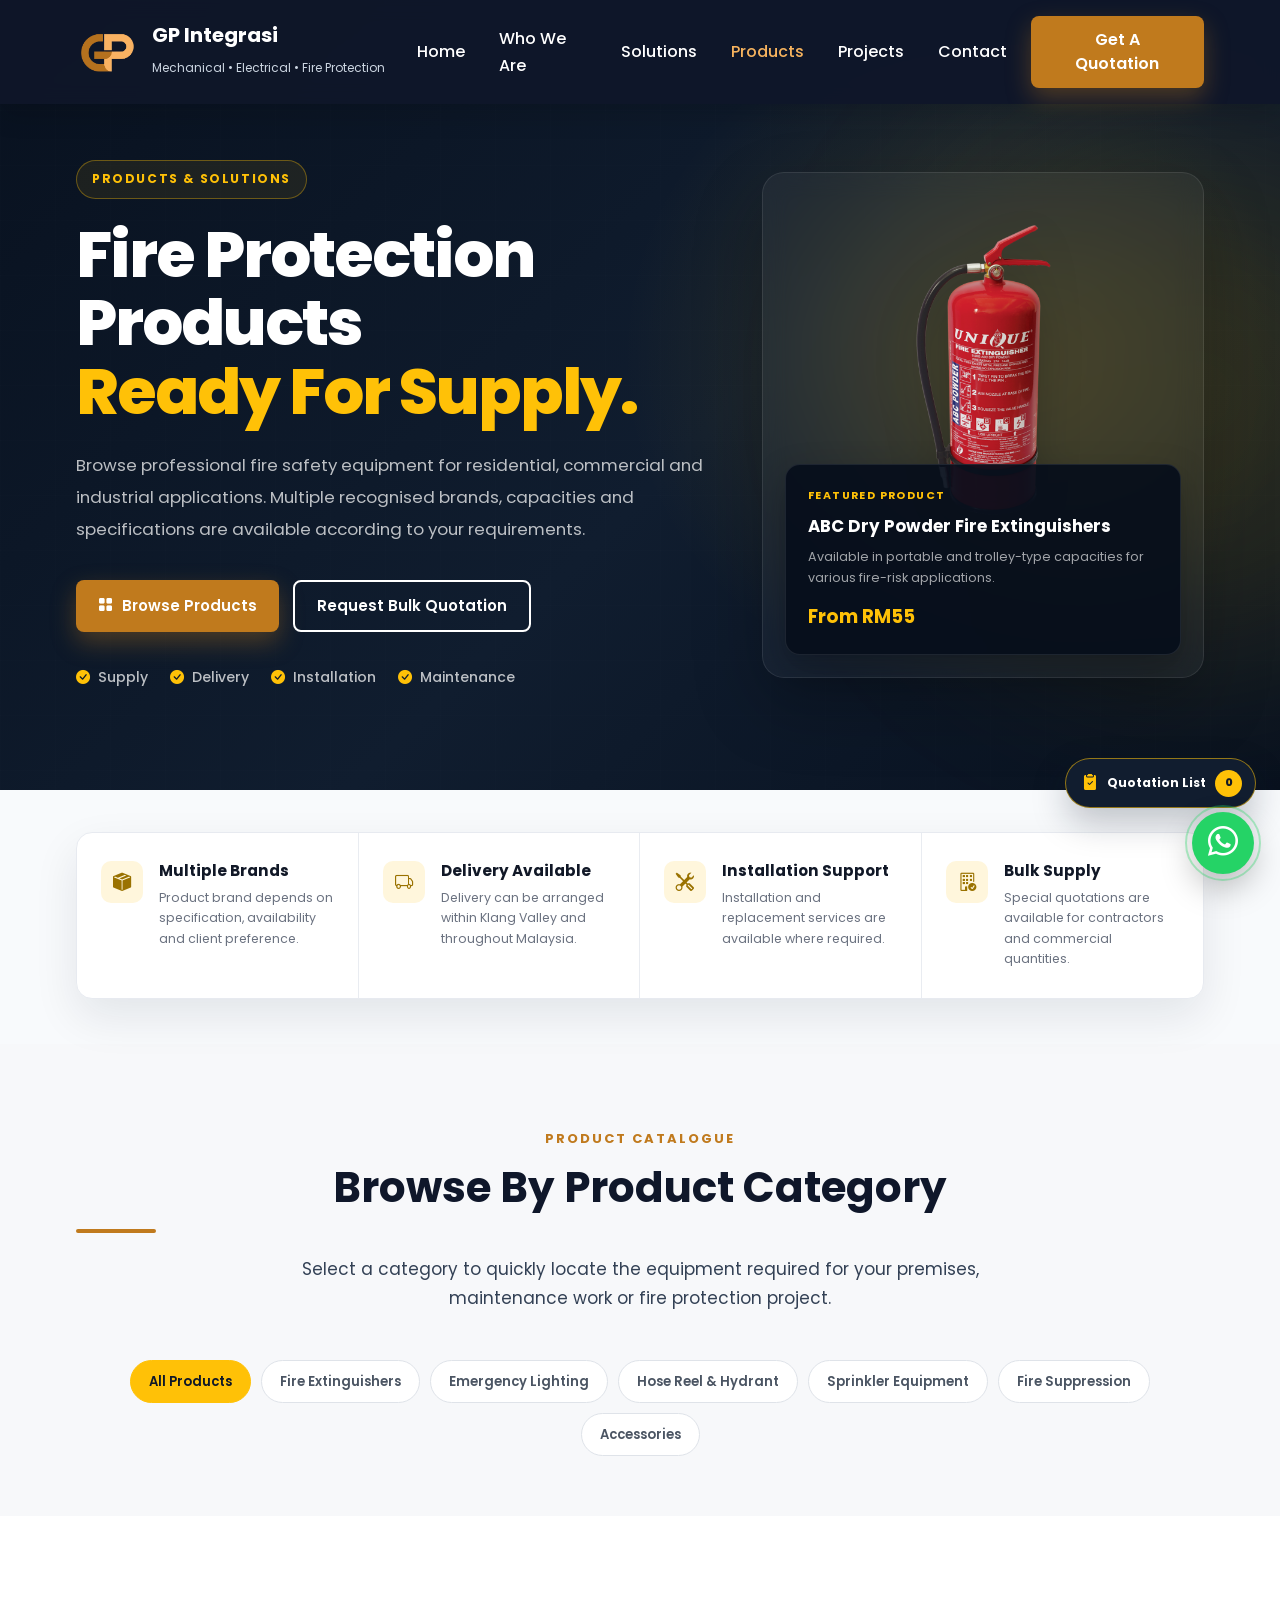
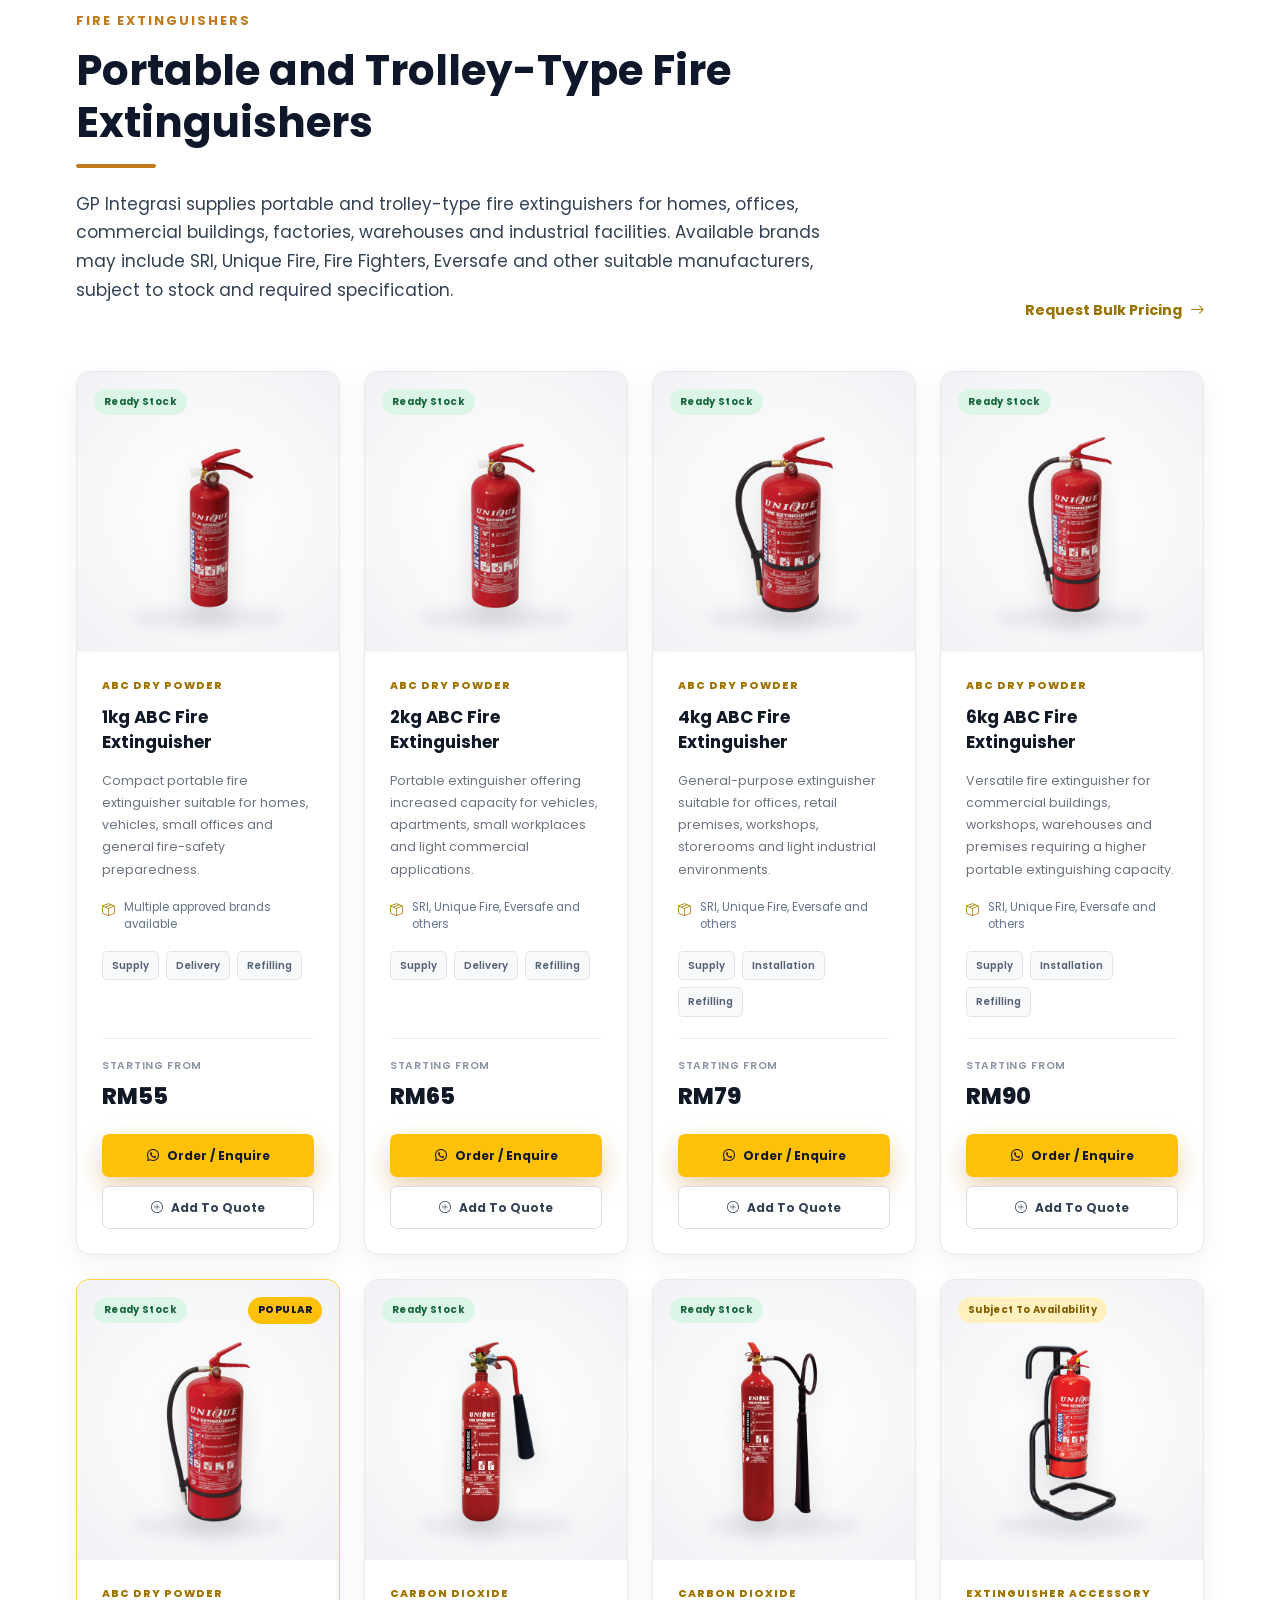
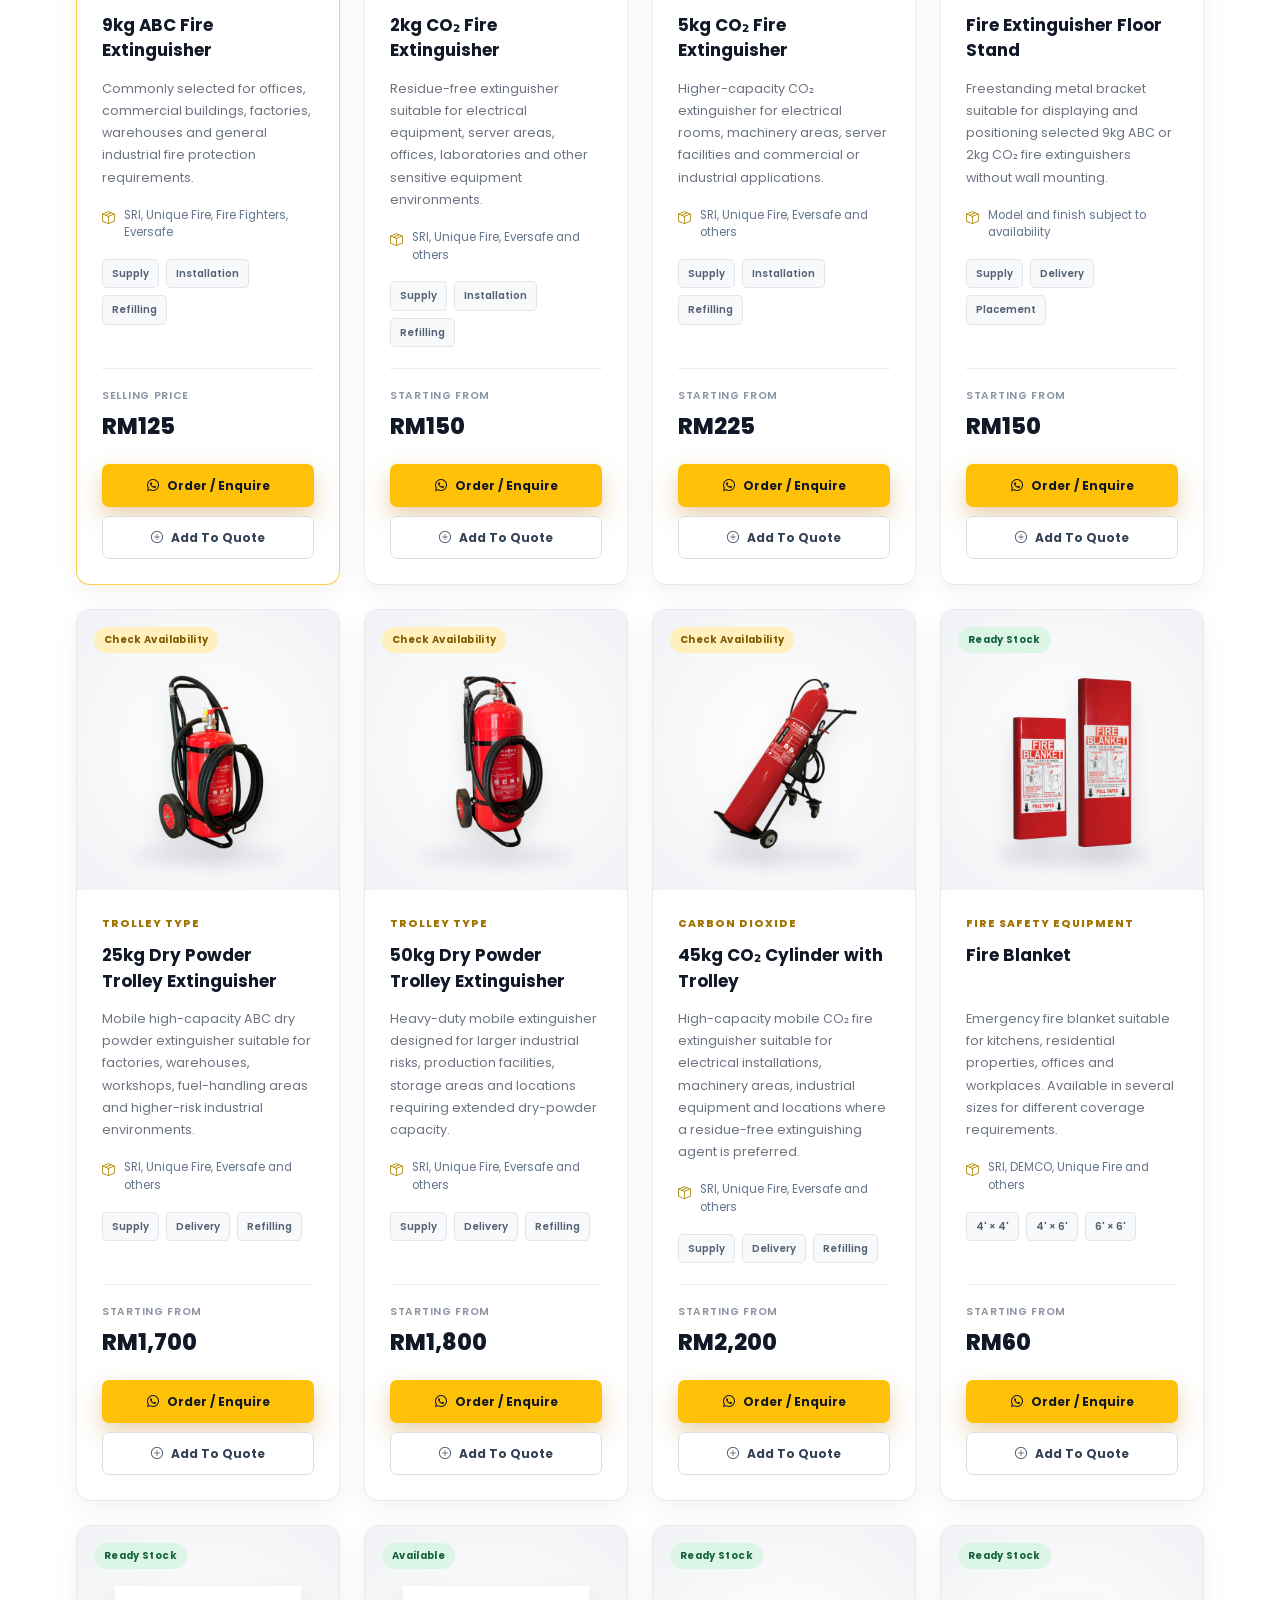
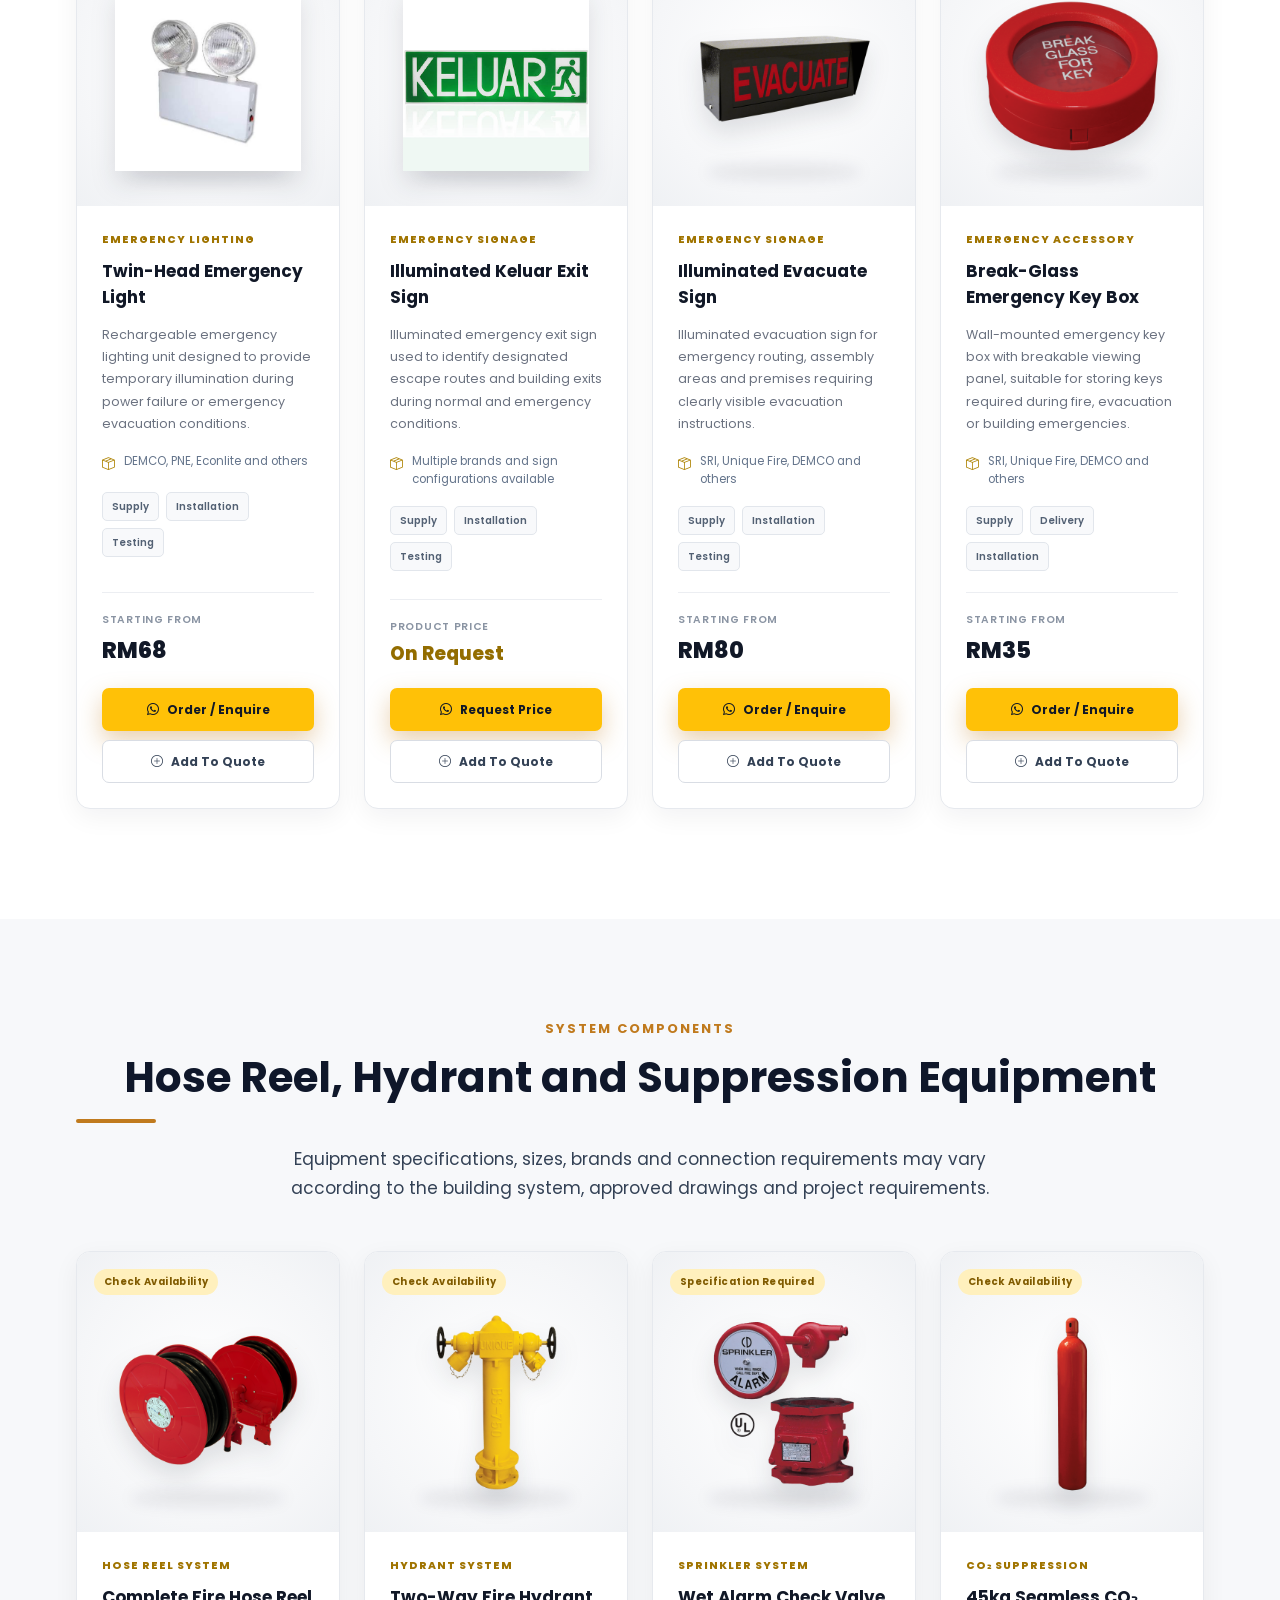
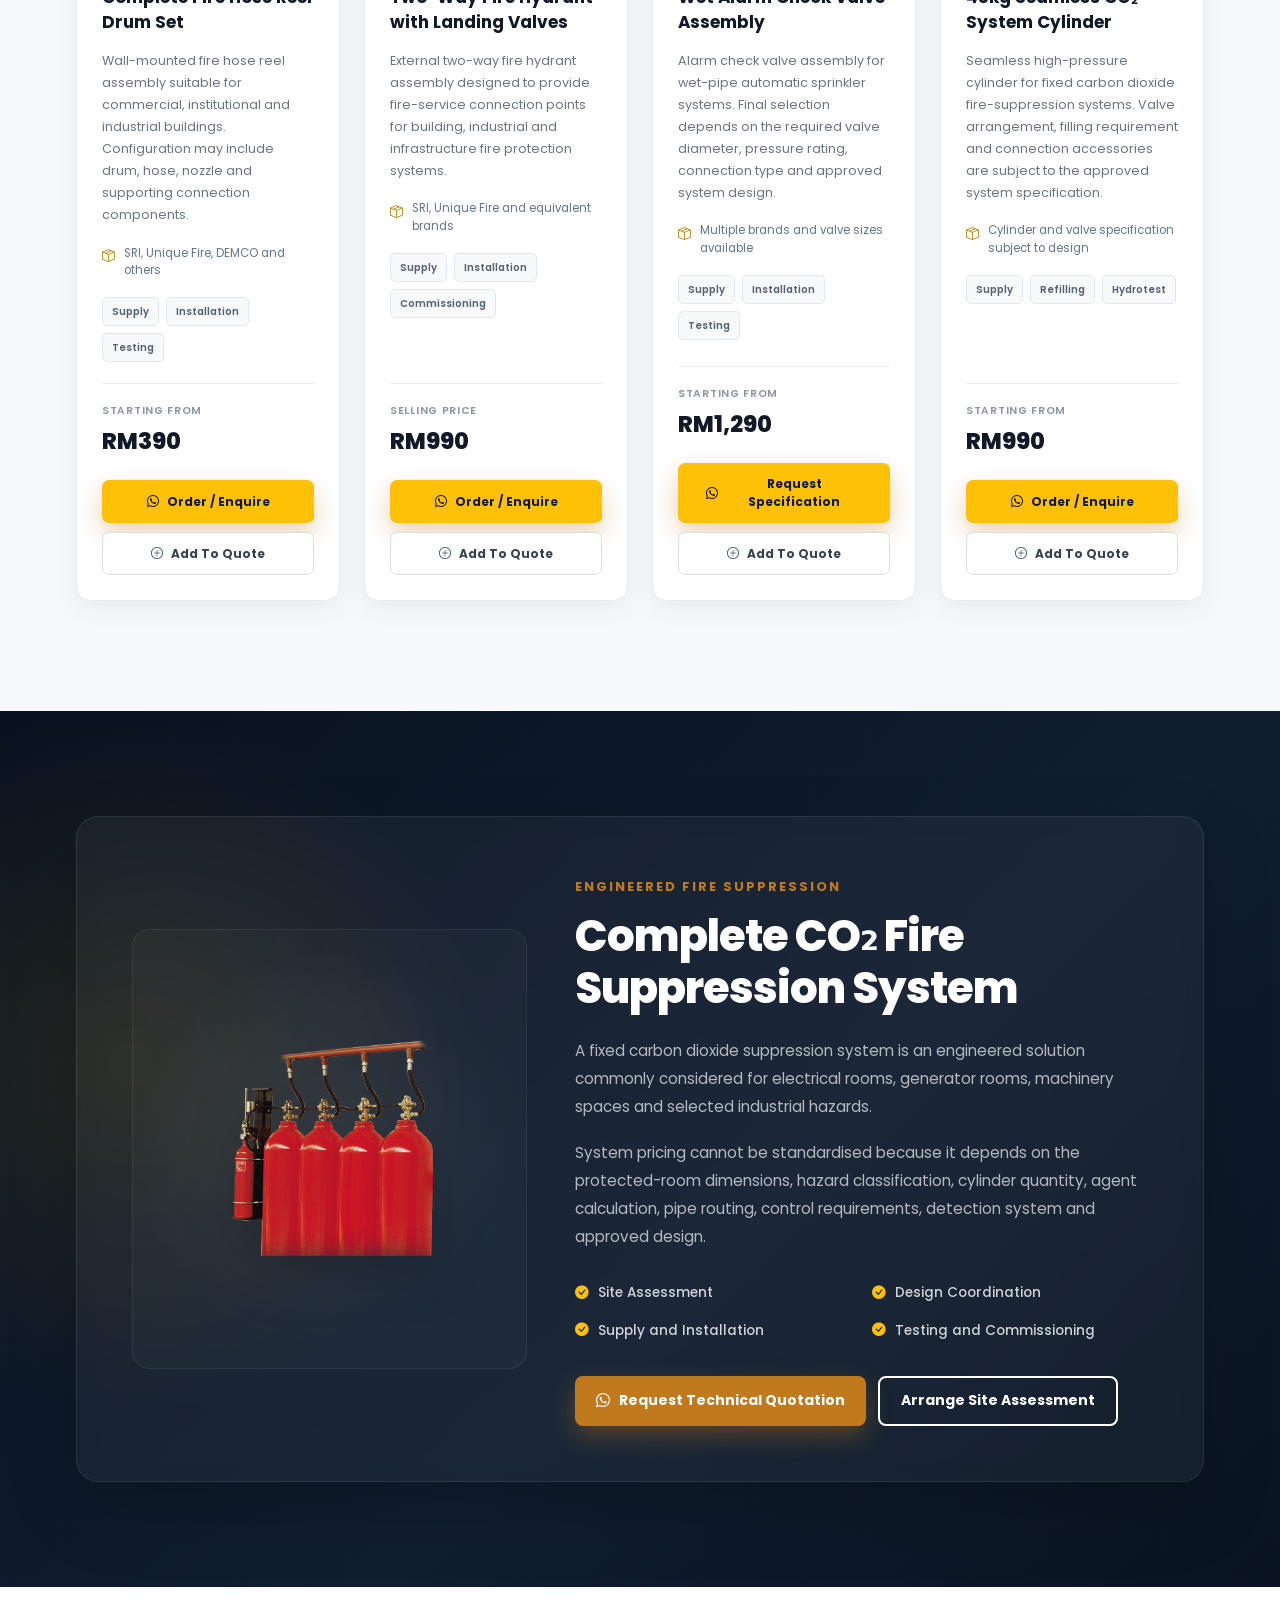
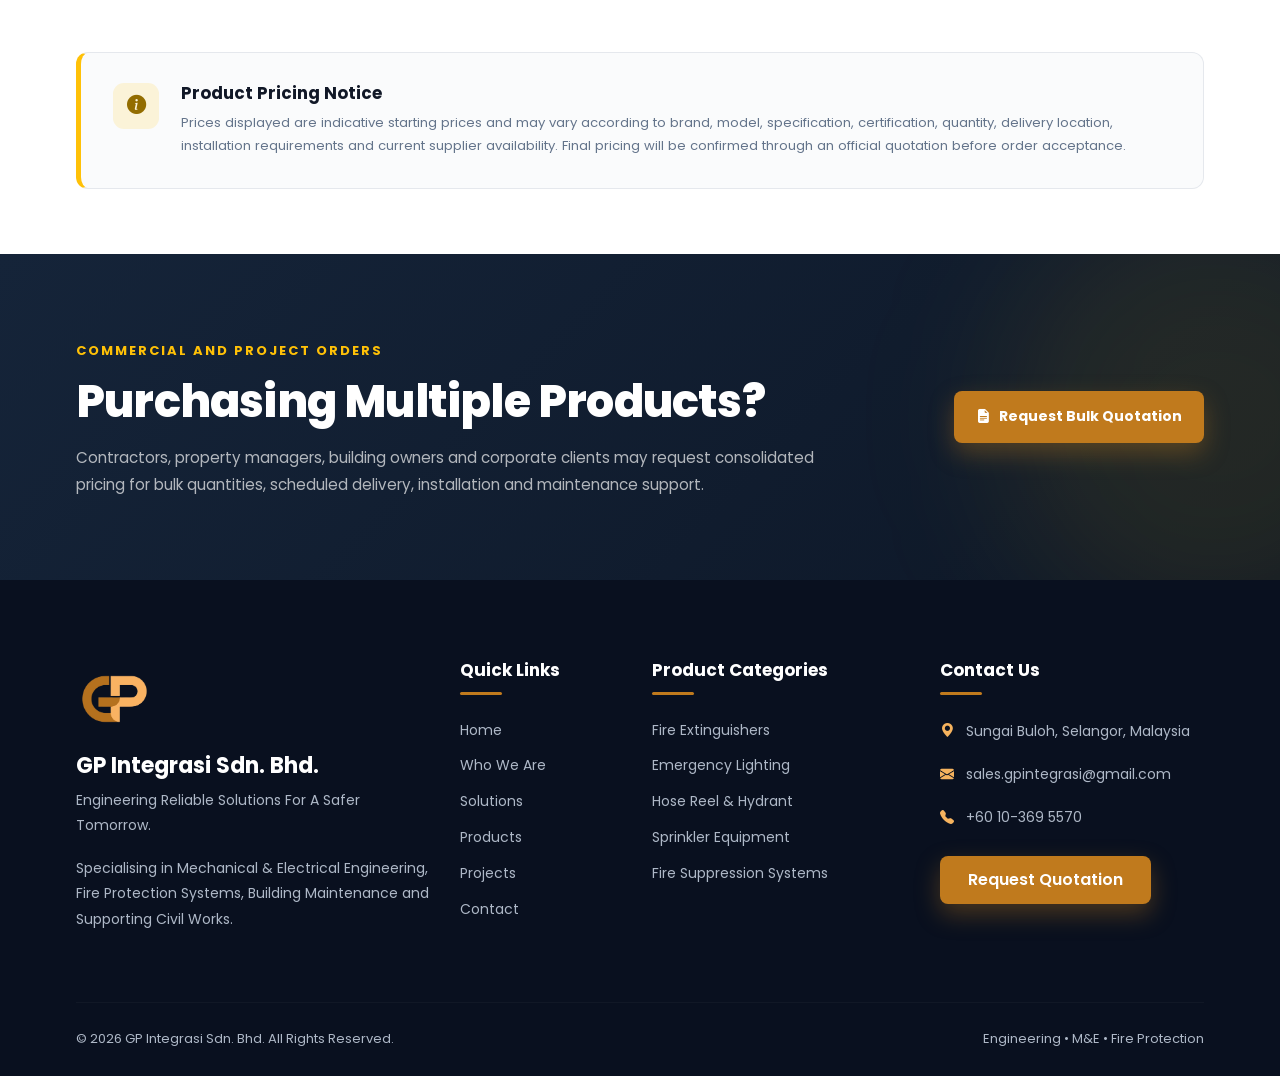
<file: products.html>
<!DOCTYPE html>
<html lang="en">

<head>

    <!-- =======================================================
         GP DIGITAL v1.0
         PRODUCTS & SOLUTIONS PAGE
         GP Integrasi Sdn. Bhd.
    ======================================================== -->

    <meta charset="UTF-8">

    <meta
        name="viewport"
        content="width=device-width, initial-scale=1.0"
    >
    <link rel="canonical" href="https://gpintegrasi.my/products.html">

    <title>
        Fire Protection Products Malaysia | GP Integrasi
    </title>

    <meta
        name="description"
        content="Browse fire extinguishers, emergency lighting, hose reel equipment, hydrant components, sprinkler equipment and fire suppression products supplied by GP Integrasi in Malaysia."
    >

    <meta
        name="author"
        content="GP Integrasi Sdn. Bhd."
    >

    <!-- Google Fonts -->

    <link
        rel="preconnect"
        href="https://fonts.googleapis.com"
    >

    <link
        rel="preconnect"
        href="https://fonts.gstatic.com"
        crossorigin
    >

    <link
        href="https://fonts.googleapis.com/css2?family=Poppins:wght@300;400;500;600;700;800&display=swap"
        rel="stylesheet"
    >

    <!-- Bootstrap -->

    <link
        href="https://cdn.jsdelivr.net/npm/bootstrap@5.3.3/dist/css/bootstrap.min.css"
        rel="stylesheet"
    >

    <!-- Bootstrap Icons -->

    <link
        rel="stylesheet"
        href="https://cdn.jsdelivr.net/npm/bootstrap-icons@1.11.3/font/bootstrap-icons.min.css"
    >

    <!-- Shared Website CSS -->

    <link
        rel="stylesheet"
        href="assets/css/style.css"
    >
<!-- Google tag (gtag.js) -->
<script async src="https://www.googletagmanager.com/gtag/js?id=G-WMR92M9ZZ3"></script>
<script>
  window.dataLayer = window.dataLayer || [];
  function gtag(){dataLayer.push(arguments);}
  gtag('js', new Date());

  gtag('config', 'G-WMR92M9ZZ3');
</script>

</head>

<body>

<!-- =======================================================
     NAVIGATION
======================================================= -->

<nav class="navbar navbar-expand-lg navbar-dark fixed-top">

    <div class="container">

        <a
            class="navbar-brand d-flex align-items-center"
            href="index.html"
        >

            <img
                src="assets/img/logo.png"
                alt="GP Integrasi Logo"
                class="logo"
            >

            <div class="brand-text">

                <h5>
                    GP Integrasi
                </h5>

                <small>
                    Mechanical • Electrical • Fire Protection
                </small>

            </div>

        </a>

        <button
            class="navbar-toggler"
            type="button"
            data-bs-toggle="collapse"
            data-bs-target="#navbarGP"
            aria-controls="navbarGP"
            aria-expanded="false"
            aria-label="Toggle navigation"
        >

            <span class="navbar-toggler-icon"></span>

        </button>

        <div
            class="collapse navbar-collapse"
            id="navbarGP"
        >

            <ul class="navbar-nav ms-auto align-items-lg-center">

                <li class="nav-item">

                    <a
                        class="nav-link"
                        href="index.html"
                    >
                        Home
                    </a>

                </li>

                <li class="nav-item">

                    <a
                        class="nav-link"
                        href="about.html"
                    >
                        Who We Are
                    </a>

                </li>

                <li class="nav-item">

                    <a
                        class="nav-link"
                        href="solutions.html"
                    >
                        Solutions
                    </a>

                </li>

                <li class="nav-item">

                    <a
                        class="nav-link active"
                        href="products.html"
                    >
                        Products
                    </a>

                </li>

                <li class="nav-item">

                    <a
                        class="nav-link"
                        href="projects.html"
                    >
                        Projects
                    </a>

                </li>

                <li class="nav-item">

                    <a
                        class="nav-link"
                        href="contact.html"
                    >
                        Contact
                    </a>

                </li>

                <li class="nav-item ms-lg-3">

                    <a
                        href="contact.html"
                        class="btn btn-warning btn-nav"
                    >
                        Get A Quotation
                    </a>

                </li>

            </ul>

        </div>

    </div>

</nav>

<!-- =======================================================
     PRODUCTS PAGE HERO
======================================================= -->

<header class="product-page-hero">

    <div class="product-hero-glow"></div>

    <div class="container">

        <div class="row align-items-center g-5">

            <div class="col-lg-7">

                <span class="hero-badge">
                    PRODUCTS &amp; SOLUTIONS
                </span>

                <h1 class="product-hero-title">

                    Fire Protection Products

                    <span>
                        Ready For Supply.
                    </span>

                </h1>

                <p class="product-hero-description">

                    Browse professional fire safety equipment for
                    residential, commercial and industrial
                    applications. Multiple recognised brands,
                    capacities and specifications are available
                    according to your requirements.

                </p>

                <div class="product-hero-actions">

                    <a
                        href="#product-catalogue"
                        class="btn btn-warning btn-lg"
                    >

                        <i class="bi bi-grid-fill"></i>

                        Browse Products

                    </a>

                    <a
                        href="contact.html"
                        class="btn btn-outline-light btn-lg"
                    >

                        Request Bulk Quotation

                    </a>

                </div>

                <div class="product-hero-services">

                    <span>
                        <i class="bi bi-check-circle-fill"></i>
                        Supply
                    </span>

                    <span>
                        <i class="bi bi-check-circle-fill"></i>
                        Delivery
                    </span>

                    <span>
                        <i class="bi bi-check-circle-fill"></i>
                        Installation
                    </span>

                    <span>
                        <i class="bi bi-check-circle-fill"></i>
                        Maintenance
                    </span>

                </div>

            </div>

            <div class="col-lg-5">

                <div class="product-hero-showcase">

                    <div class="product-hero-image-wrap">

                        <img
                            src="assets/img/products/abc-fire-extinguisher-9kg.png"
                            alt="9kg ABC dry powder fire extinguisher"
                        >

                    </div>

                    <div class="product-hero-card">

                        <span>
                            FEATURED PRODUCT
                        </span>

                        <h3>
                            ABC Dry Powder Fire Extinguishers
                        </h3>

                        <p>
                            Available in portable and trolley-type
                            capacities for various fire-risk
                            applications.
                        </p>

                        <strong>
                            From RM55
                        </strong>

                    </div>

                </div>

            </div>

        </div>

    </div>

</header>

<main>

<!-- =======================================================
     PRODUCT SERVICE HIGHLIGHTS
======================================================= -->

<section class="product-benefits-section">

    <div class="container">

        <div class="product-benefits-grid">

            <div class="product-benefit-item">

                <i class="bi bi-box-seam-fill"></i>

                <div>

                    <h4>
                        Multiple Brands
                    </h4>

                    <p>
                        Product brand depends on specification,
                        availability and client preference.
                    </p>

                </div>

            </div>

            <div class="product-benefit-item">

                <i class="bi bi-truck"></i>

                <div>

                    <h4>
                        Delivery Available
                    </h4>

                    <p>
                        Delivery can be arranged within Klang Valley
                        and throughout Malaysia.
                    </p>

                </div>

            </div>

            <div class="product-benefit-item">

                <i class="bi bi-tools"></i>

                <div>

                    <h4>
                        Installation Support
                    </h4>

                    <p>
                        Installation and replacement services are
                        available where required.
                    </p>

                </div>

            </div>

            <div class="product-benefit-item">

                <i class="bi bi-building-check"></i>

                <div>

                    <h4>
                        Bulk Supply
                    </h4>

                    <p>
                        Special quotations are available for
                        contractors and commercial quantities.
                    </p>

                </div>

            </div>

        </div>

    </div>

</section>

<!-- =======================================================
     PRODUCT CATEGORY NAVIGATION
======================================================= -->

<section
    class="product-category-section"
    id="product-catalogue"
>

    <div class="container">

        <div class="text-center mb-5">

            <span class="section-tag">
                PRODUCT CATALOGUE
            </span>

            <h2 class="section-title">
                Browse By Product Category
            </h2>

            <p
                class="section-text mx-auto"
                style="max-width: 780px;"
            >

                Select a category to quickly locate the equipment
                required for your premises, maintenance work or
                fire protection project.

            </p>

        </div>

        <div
            class="product-filter-buttons"
            role="group"
            aria-label="Product category filters"
        >

            <button
                type="button"
                class="product-filter active"
                data-filter="all"
            >
                All Products
            </button>

            <button
                type="button"
                class="product-filter"
                data-filter="extinguisher"
            >
                Fire Extinguishers
            </button>

            <button
                type="button"
                class="product-filter"
                data-filter="emergency"
            >
                Emergency Lighting
            </button>

            <button
                type="button"
                class="product-filter"
                data-filter="hose-hydrant"
            >
                Hose Reel &amp; Hydrant
            </button>

            <button
                type="button"
                class="product-filter"
                data-filter="sprinkler"
            >
                Sprinkler Equipment
            </button>

            <button
                type="button"
                class="product-filter"
                data-filter="suppression"
            >
                Fire Suppression
            </button>

            <button
                type="button"
                class="product-filter"
                data-filter="accessory"
            >
                Accessories
            </button>

        </div>

    </div>

</section>

<!-- =======================================================
     FIRE EXTINGUISHER INTRODUCTION
======================================================= -->

<section class="product-family-section">

    <div class="container">

        <div class="row align-items-end mb-5">

            <div class="col-lg-8">

                <span class="section-tag">
                    FIRE EXTINGUISHERS
                </span>

                <h2 class="section-title">
                    Portable and Trolley-Type Fire Extinguishers
                </h2>

                <p class="section-text">

                    GP Integrasi supplies portable and trolley-type
                    fire extinguishers for homes, offices, commercial
                    buildings, factories, warehouses and industrial
                    facilities. Available brands may include SRI,
                    Unique Fire, Fire Fighters, Eversafe and other
                    suitable manufacturers, subject to stock and
                    required specification.

                </p>

            </div>

            <div class="col-lg-4 text-lg-end">

                <a
                    href="contact.html"
                    class="product-family-quote-link"
                >

                    Request Bulk Pricing

                    <i class="bi bi-arrow-right"></i>

                </a>

            </div>

        </div>

        <div class="row g-4 product-grid">

<!-- =======================================================
     CONTINUE TO PRODUCTS.HTML PART 1B
======================================================= -->
<!-- =======================================================
     PRODUCT 1 — 1KG ABC FIRE EXTINGUISHER
======================================================= -->

<div
    class="col-xl-3 col-lg-4 col-md-6 product-item"
    data-category="extinguisher"
>

    <article class="product-card">

        <div class="product-image-area">

            <span class="product-status ready-stock">
                Ready Stock
            </span>

            <img
                src="assets/img/products/abc-fire-extinguisher-1kg.png"
                alt="1kg ABC dry powder fire extinguisher"
                loading="lazy"
            >

        </div>

        <div class="product-card-body">

            <span class="product-category-label">
                ABC DRY POWDER
            </span>

            <h3 class="product-name">
                1kg ABC Fire Extinguisher
            </h3>

            <p class="product-description">

                Compact portable fire extinguisher suitable for
                homes, vehicles, small offices and general
                fire-safety preparedness.

            </p>

            <div class="product-brand-line">

                <i class="bi bi-box-seam"></i>

                <span>
                    Multiple approved brands available
                </span>

            </div>

            <div class="product-service-tags">

                <span>
                    Supply
                </span>

                <span>
                    Delivery
                </span>

                <span>
                    Refilling
                </span>

            </div>

            <div class="product-price-area">

                <small>
                    Starting From
                </small>

                <strong>
                    RM55
                </strong>

            </div>

            <div class="product-card-actions">

                <a
                    href="https://wa.me/601175267647?text=Hello%20GP%20Integrasi%2C%20I%20would%20like%20to%20enquire%20about%20the%201kg%20ABC%20Fire%20Extinguisher%20starting%20from%20RM55."
                    class="btn btn-warning product-whatsapp-btn"
                    target="_blank"
                    rel="noopener noreferrer"
                >

                    <i class="bi bi-whatsapp"></i>

                    Order / Enquire

                </a>

                <button
                    type="button"
                    class="btn product-quote-btn add-to-quote"
                    data-product="1kg ABC Fire Extinguisher"
                    data-price="From RM55"
                >

                    <i class="bi bi-plus-circle"></i>

                    Add To Quote

                </button>

            </div>

        </div>

    </article>

</div>

<!-- =======================================================
     PRODUCT 2 — 2KG ABC FIRE EXTINGUISHER
======================================================= -->

<div
    class="col-xl-3 col-lg-4 col-md-6 product-item"
    data-category="extinguisher"
>

    <article class="product-card">

        <div class="product-image-area">

            <span class="product-status ready-stock">
                Ready Stock
            </span>

            <img
                src="assets/img/products/abc-fire-extinguisher-2kg.png"
                alt="2kg ABC dry powder fire extinguisher"
                loading="lazy"
            >

        </div>

        <div class="product-card-body">

            <span class="product-category-label">
                ABC DRY POWDER
            </span>

            <h3 class="product-name">
                2kg ABC Fire Extinguisher
            </h3>

            <p class="product-description">

                Portable extinguisher offering increased capacity
                for vehicles, apartments, small workplaces and
                light commercial applications.

            </p>

            <div class="product-brand-line">

                <i class="bi bi-box-seam"></i>

                <span>
                    SRI, Unique Fire, Eversafe and others
                </span>

            </div>

            <div class="product-service-tags">

                <span>
                    Supply
                </span>

                <span>
                    Delivery
                </span>

                <span>
                    Refilling
                </span>

            </div>

            <div class="product-price-area">

                <small>
                    Starting From
                </small>

                <strong>
                    RM65
                </strong>

            </div>

            <div class="product-card-actions">

                <a
                    href="https://wa.me/601175267647?text=Hello%20GP%20Integrasi%2C%20I%20would%20like%20to%20enquire%20about%20the%202kg%20ABC%20Fire%20Extinguisher%20starting%20from%20RM65."
                    class="btn btn-warning product-whatsapp-btn"
                    target="_blank"
                    rel="noopener noreferrer"
                >

                    <i class="bi bi-whatsapp"></i>

                    Order / Enquire

                </a>

                <button
                    type="button"
                    class="btn product-quote-btn add-to-quote"
                    data-product="2kg ABC Fire Extinguisher"
                    data-price="From RM65"
                >

                    <i class="bi bi-plus-circle"></i>

                    Add To Quote

                </button>

            </div>

        </div>

    </article>

</div>

<!-- =======================================================
     PRODUCT 3 — 4KG ABC FIRE EXTINGUISHER
======================================================= -->

<div
    class="col-xl-3 col-lg-4 col-md-6 product-item"
    data-category="extinguisher"
>

    <article class="product-card">

        <div class="product-image-area">

            <span class="product-status ready-stock">
                Ready Stock
            </span>

            <img
                src="assets/img/products/abc-fire-extinguisher-4kg.png"
                alt="4kg ABC dry powder fire extinguisher"
                loading="lazy"
            >

        </div>

        <div class="product-card-body">

            <span class="product-category-label">
                ABC DRY POWDER
            </span>

            <h3 class="product-name">
                4kg ABC Fire Extinguisher
            </h3>

            <p class="product-description">

                General-purpose extinguisher suitable for offices,
                retail premises, workshops, storerooms and light
                industrial environments.

            </p>

            <div class="product-brand-line">

                <i class="bi bi-box-seam"></i>

                <span>
                    SRI, Unique Fire, Eversafe and others
                </span>

            </div>

            <div class="product-service-tags">

                <span>
                    Supply
                </span>

                <span>
                    Installation
                </span>

                <span>
                    Refilling
                </span>

            </div>

            <div class="product-price-area">

                <small>
                    Starting From
                </small>

                <strong>
                    RM79
                </strong>

            </div>

            <div class="product-card-actions">

                <a
                    href="https://wa.me/601175267647?text=Hello%20GP%20Integrasi%2C%20I%20would%20like%20to%20enquire%20about%20the%204kg%20ABC%20Fire%20Extinguisher%20starting%20from%20RM79."
                    class="btn btn-warning product-whatsapp-btn"
                    target="_blank"
                    rel="noopener noreferrer"
                >

                    <i class="bi bi-whatsapp"></i>

                    Order / Enquire

                </a>

                <button
                    type="button"
                    class="btn product-quote-btn add-to-quote"
                    data-product="4kg ABC Fire Extinguisher"
                    data-price="From RM79"
                >

                    <i class="bi bi-plus-circle"></i>

                    Add To Quote

                </button>

            </div>

        </div>

    </article>

</div>

<!-- =======================================================
     PRODUCT 4 — 6KG ABC FIRE EXTINGUISHER
======================================================= -->

<div
    class="col-xl-3 col-lg-4 col-md-6 product-item"
    data-category="extinguisher"
>

    <article class="product-card">

        <div class="product-image-area">

            <span class="product-status ready-stock">
                Ready Stock
            </span>

            <img
                src="assets/img/products/abc-fire-extinguisher-6kg.png"
                alt="6kg ABC dry powder fire extinguisher"
                loading="lazy"
            >

        </div>

        <div class="product-card-body">

            <span class="product-category-label">
                ABC DRY POWDER
            </span>

            <h3 class="product-name">
                6kg ABC Fire Extinguisher
            </h3>

            <p class="product-description">

                Versatile fire extinguisher for commercial
                buildings, workshops, warehouses and premises
                requiring a higher portable extinguishing capacity.

            </p>

            <div class="product-brand-line">

                <i class="bi bi-box-seam"></i>

                <span>
                    SRI, Unique Fire, Eversafe and others
                </span>

            </div>

            <div class="product-service-tags">

                <span>
                    Supply
                </span>

                <span>
                    Installation
                </span>

                <span>
                    Refilling
                </span>

            </div>

            <div class="product-price-area">

                <small>
                    Starting From
                </small>

                <strong>
                    RM90
                </strong>

            </div>

            <div class="product-card-actions">

                <a
                    href="https://wa.me/601175267647?text=Hello%20GP%20Integrasi%2C%20I%20would%20like%20to%20enquire%20about%20the%206kg%20ABC%20Fire%20Extinguisher%20starting%20from%20RM80."
                    class="btn btn-warning product-whatsapp-btn"
                    target="_blank"
                    rel="noopener noreferrer"
                >

                    <i class="bi bi-whatsapp"></i>

                    Order / Enquire

                </a>

                <button
                    type="button"
                    class="btn product-quote-btn add-to-quote"
                    data-product="6kg ABC Fire Extinguisher"
                    data-price="From RM80"
                >

                    <i class="bi bi-plus-circle"></i>

                    Add To Quote

                </button>

            </div>

        </div>

    </article>

</div>

<!-- =======================================================
     PRODUCT 5 — 9KG ABC FIRE EXTINGUISHER
======================================================= -->

<div
    class="col-xl-3 col-lg-4 col-md-6 product-item"
    data-category="extinguisher"
>

    <article class="product-card featured-product-card">

        <div class="product-image-area">

            <span class="product-status ready-stock">
                Ready Stock
            </span>

            <span class="featured-product-label">
                Popular
            </span>

            <img
                src="assets/img/products/abc-fire-extinguisher-9kg.png"
                alt="9kg ABC dry powder fire extinguisher"
                loading="lazy"
            >

        </div>

        <div class="product-card-body">

            <span class="product-category-label">
                ABC DRY POWDER
            </span>

            <h3 class="product-name">
                9kg ABC Fire Extinguisher
            </h3>

            <p class="product-description">

                Commonly selected for offices, commercial
                buildings, factories, warehouses and general
                industrial fire protection requirements.

            </p>

            <div class="product-brand-line">

                <i class="bi bi-box-seam"></i>

                <span>
                    SRI, Unique Fire, Fire Fighters, Eversafe
                </span>

            </div>

            <div class="product-service-tags">

                <span>
                    Supply
                </span>

                <span>
                    Installation
                </span>

                <span>
                    Refilling
                </span>

            </div>

            <div class="product-price-area">

                <small>
                    Selling Price
                </small>

                <strong>
                    RM125
                </strong>

            </div>

            <div class="product-card-actions">

                <a
                    href="https://wa.me/601175267647?text=Hello%20GP%20Integrasi%2C%20I%20would%20like%20to%20enquire%20about%20the%209kg%20ABC%20Fire%20Extinguisher%20priced%20at%20RM125."
                    class="btn btn-warning product-whatsapp-btn"
                    target="_blank"
                    rel="noopener noreferrer"
                >

                    <i class="bi bi-whatsapp"></i>

                    Order / Enquire

                </a>

                <button
                    type="button"
                    class="btn product-quote-btn add-to-quote"
                    data-product="9kg ABC Fire Extinguisher"
                    data-price="RM125"
                >

                    <i class="bi bi-plus-circle"></i>

                    Add To Quote

                </button>

            </div>

        </div>

    </article>

</div>

<!-- =======================================================
     PRODUCT 6 — 2KG CO2 FIRE EXTINGUISHER
======================================================= -->

<div
    class="col-xl-3 col-lg-4 col-md-6 product-item"
    data-category="extinguisher"
>

    <article class="product-card">

        <div class="product-image-area">

            <span class="product-status ready-stock">
                Ready Stock
            </span>

            <img
                src="assets/img/products/co2-2kg.png"
                alt="2kg carbon dioxide fire extinguisher"
                loading="lazy"
            >

        </div>

        <div class="product-card-body">

            <span class="product-category-label">
                CARBON DIOXIDE
            </span>

            <h3 class="product-name">
                2kg CO₂ Fire Extinguisher
            </h3>

            <p class="product-description">

                Residue-free extinguisher suitable for electrical
                equipment, server areas, offices, laboratories and
                other sensitive equipment environments.

            </p>

            <div class="product-brand-line">

                <i class="bi bi-box-seam"></i>

                <span>
                    SRI, Unique Fire, Eversafe and others
                </span>

            </div>

            <div class="product-service-tags">

                <span>
                    Supply
                </span>

                <span>
                    Installation
                </span>

                <span>
                    Refilling
                </span>

            </div>

            <div class="product-price-area">

                <small>
                    Starting From
                </small>

                <strong>
                    RM150
                </strong>

            </div>

            <div class="product-card-actions">

                <a
                    href="https://wa.me/601175267647?text=Hello%20GP%20Integrasi%2C%20I%20would%20like%20to%20enquire%20about%20the%202kg%20CO2%20Fire%20Extinguisher%20starting%20from%20RM150."
                    class="btn btn-warning product-whatsapp-btn"
                    target="_blank"
                    rel="noopener noreferrer"
                >

                    <i class="bi bi-whatsapp"></i>

                    Order / Enquire

                </a>

                <button
                    type="button"
                    class="btn product-quote-btn add-to-quote"
                    data-product="2kg CO2 Fire Extinguisher"
                    data-price="From RM150"
                >

                    <i class="bi bi-plus-circle"></i>

                    Add To Quote

                </button>

            </div>

        </div>

    </article>

</div>

<!-- =======================================================
     PRODUCT 7 — 5KG CO2 FIRE EXTINGUISHER
======================================================= -->

<div
    class="col-xl-3 col-lg-4 col-md-6 product-item"
    data-category="extinguisher"
>

    <article class="product-card">

        <div class="product-image-area">

            <span class="product-status ready-stock">
                Ready Stock
            </span>

            <img
                src="assets/img/products/co2-5kg.png"
                alt="5kg carbon dioxide fire extinguisher"
                loading="lazy"
            >

        </div>

        <div class="product-card-body">

            <span class="product-category-label">
                CARBON DIOXIDE
            </span>

            <h3 class="product-name">
                5kg CO₂ Fire Extinguisher
            </h3>

            <p class="product-description">

                Higher-capacity CO₂ extinguisher for electrical
                rooms, machinery areas, server facilities and
                commercial or industrial applications.

            </p>

            <div class="product-brand-line">

                <i class="bi bi-box-seam"></i>

                <span>
                    SRI, Unique Fire, Eversafe and others
                </span>

            </div>

            <div class="product-service-tags">

                <span>
                    Supply
                </span>

                <span>
                    Installation
                </span>

                <span>
                    Refilling
                </span>

            </div>

            <div class="product-price-area">

                <small>
                    Starting From
                </small>

                <strong>
                    RM225
                </strong>

            </div>

            <div class="product-card-actions">

                <a
                    href="https://wa.me/601175267647?text=Hello%20GP%20Integrasi%2C%20I%20would%20like%20to%20enquire%20about%20the%205kg%20CO2%20Fire%20Extinguisher%20starting%20from%20RM225."
                    class="btn btn-warning product-whatsapp-btn"
                    target="_blank"
                    rel="noopener noreferrer"
                >

                    <i class="bi bi-whatsapp"></i>

                    Order / Enquire

                </a>

                <button
                    type="button"
                    class="btn product-quote-btn add-to-quote"
                    data-product="5kg CO2 Fire Extinguisher"
                    data-price="From RM225"
                >

                    <i class="bi bi-plus-circle"></i>

                    Add To Quote

                </button>

            </div>

        </div>

    </article>

</div>

<!-- =======================================================
     PRODUCT 8 — FIRE EXTINGUISHER FLOOR STAND
======================================================= -->

<div
    class="col-xl-3 col-lg-4 col-md-6 product-item"
    data-category="extinguisher accessory"
>

    <article class="product-card">

        <div class="product-image-area">

            <span class="product-status made-to-order">
                Subject To Availability
            </span>

            <img
                src="assets/img/products/fire-extinguisher-stand.png"
                alt="Fire extinguisher floor standing bracket"
                loading="lazy"
            >

        </div>

        <div class="product-card-body">

            <span class="product-category-label">
                EXTINGUISHER ACCESSORY
            </span>

            <h3 class="product-name">
                Fire Extinguisher Floor Stand
            </h3>

            <p class="product-description">

                Freestanding metal bracket suitable for displaying
                and positioning selected 9kg ABC or 2kg CO₂ fire
                extinguishers without wall mounting.

            </p>

            <div class="product-brand-line">

                <i class="bi bi-box-seam"></i>

                <span>
                    Model and finish subject to availability
                </span>

            </div>

            <div class="product-service-tags">

                <span>
                    Supply
                </span>

                <span>
                    Delivery
                </span>

                <span>
                    Placement
                </span>

            </div>

            <div class="product-price-area">

                <small>
                    Starting From
                </small>

                <strong>
                    RM150
                </strong>

            </div>

            <div class="product-card-actions">

                <a
                    href="https://wa.me/601175267647?text=Hello%20GP%20Integrasi%2C%20I%20would%20like%20to%20enquire%20about%20the%20Fire%20Extinguisher%20Floor%20Stand%20starting%20from%20RM150."
                    class="btn btn-warning product-whatsapp-btn"
                    target="_blank"
                    rel="noopener noreferrer"
                >

                    <i class="bi bi-whatsapp"></i>

                    Order / Enquire

                </a>

                <button
                    type="button"
                    class="btn product-quote-btn add-to-quote"
                    data-product="Fire Extinguisher Floor Stand"
                    data-price="From RM150"
                >

                    <i class="bi bi-plus-circle"></i>

                    Add To Quote

                </button>

            </div>

        </div>

    </article>

</div>

<!-- =======================================================
     CONTINUE TO PRODUCTS.HTML PART 1C
======================================================= -->
<!-- =======================================================
     PRODUCT 9 — 25KG DRY POWDER TROLLEY EXTINGUISHER
======================================================= -->

<div
    class="col-xl-3 col-lg-4 col-md-6 product-item"
    data-category="extinguisher"
>

    <article class="product-card">

        <div class="product-image-area">

            <span class="product-status made-to-order">
                Check Availability
            </span>

            <img
                src="assets/img/products/dry-powder-trolley-fire-extinguisher-25kg.png"
                alt="25kg dry powder trolley fire extinguisher"
                loading="lazy"
            >

        </div>

        <div class="product-card-body">

            <span class="product-category-label">
                TROLLEY TYPE
            </span>

            <h3 class="product-name">
                25kg Dry Powder Trolley Extinguisher
            </h3>

            <p class="product-description">

                Mobile high-capacity ABC dry powder extinguisher
                suitable for factories, warehouses, workshops,
                fuel-handling areas and higher-risk industrial
                environments.

            </p>

            <div class="product-brand-line">

                <i class="bi bi-box-seam"></i>

                <span>
                    SRI, Unique Fire, Eversafe and others
                </span>

            </div>

            <div class="product-service-tags">

                <span>
                    Supply
                </span>

                <span>
                    Delivery
                </span>

                <span>
                    Refilling
                </span>

            </div>

            <div class="product-price-area">

                <small>
                    Starting From
                </small>

                <strong>
                    RM1,700
                </strong>

            </div>

            <div class="product-card-actions">

                <a
                    href="https://wa.me/601175267647?text=Hello%20GP%20Integrasi%2C%20I%20would%20like%20to%20enquire%20about%20the%2025kg%20Dry%20Powder%20Trolley%20Fire%20Extinguisher%20starting%20from%20RM1700."
                    class="btn btn-warning product-whatsapp-btn"
                    target="_blank"
                    rel="noopener noreferrer"
                >

                    <i class="bi bi-whatsapp"></i>

                    Order / Enquire

                </a>

                <button
                    type="button"
                    class="btn product-quote-btn add-to-quote"
                    data-product="25kg Dry Powder Trolley Fire Extinguisher"
                    data-price="From RM1,700"
                >

                    <i class="bi bi-plus-circle"></i>

                    Add To Quote

                </button>

            </div>

        </div>

    </article>

</div>

<!-- =======================================================
     PRODUCT 10 — 50KG DRY POWDER TROLLEY EXTINGUISHER
======================================================= -->

<div
    class="col-xl-3 col-lg-4 col-md-6 product-item"
    data-category="extinguisher"
>

    <article class="product-card">

        <div class="product-image-area">

            <span class="product-status made-to-order">
                Check Availability
            </span>

            <img
                src="assets/img/products/dry-powder-trolley-fire-extinguisher-50kg.png"
                alt="50kg dry powder trolley fire extinguisher"
                loading="lazy"
            >

        </div>

        <div class="product-card-body">

            <span class="product-category-label">
                TROLLEY TYPE
            </span>

            <h3 class="product-name">
                50kg Dry Powder Trolley Extinguisher
            </h3>

            <p class="product-description">

                Heavy-duty mobile extinguisher designed for larger
                industrial risks, production facilities, storage
                areas and locations requiring extended dry-powder
                capacity.

            </p>

            <div class="product-brand-line">

                <i class="bi bi-box-seam"></i>

                <span>
                    SRI, Unique Fire, Eversafe and others
                </span>

            </div>

            <div class="product-service-tags">

                <span>
                    Supply
                </span>

                <span>
                    Delivery
                </span>

                <span>
                    Refilling
                </span>

            </div>

            <div class="product-price-area">

                <small>
                    Starting From
                </small>

                <strong>
                    RM1,800
                </strong>

            </div>

            <div class="product-card-actions">

                <a
                    href="https://wa.me/601175267647?text=Hello%20GP%20Integrasi%2C%20I%20would%20like%20to%20enquire%20about%20the%2050kg%20Dry%20Powder%20Trolley%20Fire%20Extinguisher%20starting%20from%20RM1800."
                    class="btn btn-warning product-whatsapp-btn"
                    target="_blank"
                    rel="noopener noreferrer"
                >

                    <i class="bi bi-whatsapp"></i>

                    Order / Enquire

                </a>

                <button
                    type="button"
                    class="btn product-quote-btn add-to-quote"
                    data-product="50kg Dry Powder Trolley Fire Extinguisher"
                    data-price="From RM1,800"
                >

                    <i class="bi bi-plus-circle"></i>

                    Add To Quote

                </button>

            </div>

        </div>

    </article>

</div>

<!-- =======================================================
     PRODUCT 11 — 45KG CO2 CYLINDER WITH TROLLEY
======================================================= -->

<div
    class="col-xl-3 col-lg-4 col-md-6 product-item"
    data-category="extinguisher suppression"
>

    <article class="product-card">

        <div class="product-image-area">

            <span class="product-status made-to-order">
                Check Availability
            </span>

            <img
                src="assets/img/products/co2-wheeled-trolley-fire-extinguisher-45kg.png"
                alt="45kg carbon dioxide fire extinguisher cylinder with trolley"
                loading="lazy"
            >

        </div>

        <div class="product-card-body">

            <span class="product-category-label">
                CARBON DIOXIDE
            </span>

            <h3 class="product-name">
                45kg CO₂ Cylinder with Trolley
            </h3>

            <p class="product-description">

                High-capacity mobile CO₂ fire extinguisher suitable
                for electrical installations, machinery areas,
                industrial equipment and locations where a
                residue-free extinguishing agent is preferred.

            </p>

            <div class="product-brand-line">

                <i class="bi bi-box-seam"></i>

                <span>
                    SRI, Unique Fire, Eversafe and others
                </span>

            </div>

            <div class="product-service-tags">

                <span>
                    Supply
                </span>

                <span>
                    Delivery
                </span>

                <span>
                    Refilling
                </span>

            </div>

            <div class="product-price-area">

                <small>
                    Starting From
                </small>

                <strong>
                    RM2,200
                </strong>

            </div>

            <div class="product-card-actions">

                <a
                    href="https://wa.me/601175267647?text=Hello%20GP%20Integrasi%2C%20I%20would%20like%20to%20enquire%20about%20the%2045kg%20CO2%20Cylinder%20with%20Trolley%20starting%20from%20RM2200."
                    class="btn btn-warning product-whatsapp-btn"
                    target="_blank"
                    rel="noopener noreferrer"
                >

                    <i class="bi bi-whatsapp"></i>

                    Order / Enquire

                </a>

                <button
                    type="button"
                    class="btn product-quote-btn add-to-quote"
                    data-product="45kg CO2 Cylinder with Trolley"
                    data-price="From RM2,200"
                >

                    <i class="bi bi-plus-circle"></i>

                    Add To Quote

                </button>

            </div>

        </div>

    </article>

</div>

<!-- =======================================================
     PRODUCT 12 — FIRE BLANKET
======================================================= -->

<div
    class="col-xl-3 col-lg-4 col-md-6 product-item"
    data-category="accessory"
>

    <article class="product-card">

        <div class="product-image-area">

            <span class="product-status ready-stock">
                Ready Stock
            </span>

            <img
                src="assets/img/products/fire-blanket.png"
                alt="Fire blanket in protective wall-mounted container"
                loading="lazy"
            >

        </div>

        <div class="product-card-body">

            <span class="product-category-label">
                FIRE SAFETY EQUIPMENT
            </span>

            <h3 class="product-name">
                Fire Blanket
            </h3>

            <p class="product-description">

                Emergency fire blanket suitable for kitchens,
                residential properties, offices and workplaces.
                Available in several sizes for different coverage
                requirements.

            </p>

            <div class="product-brand-line">

                <i class="bi bi-box-seam"></i>

                <span>
                    SRI, DEMCO, Unique Fire and others
                </span>

            </div>

            <div class="product-service-tags">

                <span>
                    4' × 4'
                </span>

                <span>
                    4' × 6'
                </span>

                <span>
                    6' × 6'
                </span>

            </div>

            <div class="product-price-area">

                <small>
                    Starting From
                </small>

                <strong>
                    RM60
                </strong>

            </div>

            <div class="product-card-actions">

                <a
                    href="https://wa.me/601175267647?text=Hello%20GP%20Integrasi%2C%20I%20would%20like%20to%20enquire%20about%20the%20Fire%20Blanket%20starting%20from%20RM60.%20Please%20advise%20on%20the%20available%20sizes."
                    class="btn btn-warning product-whatsapp-btn"
                    target="_blank"
                    rel="noopener noreferrer"
                >

                    <i class="bi bi-whatsapp"></i>

                    Order / Enquire

                </a>

                <button
                    type="button"
                    class="btn product-quote-btn add-to-quote"
                    data-product="Fire Blanket"
                    data-price="From RM60"
                >

                    <i class="bi bi-plus-circle"></i>

                    Add To Quote

                </button>

            </div>

        </div>

    </article>

</div>

<!-- =======================================================
     PRODUCT 13 — EMERGENCY LIGHT
======================================================= -->

<div
    class="col-xl-3 col-lg-4 col-md-6 product-item"
    data-category="emergency"
>

    <article class="product-card">

        <div class="product-image-area">

            <span class="product-status ready-stock">
                Ready Stock
            </span>

            <img
                src="assets/img/products/emergency-light.png"
                alt="Twin-head emergency lighting unit"
                loading="lazy"
            >

        </div>

        <div class="product-card-body">

            <span class="product-category-label">
                EMERGENCY LIGHTING
            </span>

            <h3 class="product-name">
                Twin-Head Emergency Light
            </h3>

            <p class="product-description">

                Rechargeable emergency lighting unit designed to
                provide temporary illumination during power failure
                or emergency evacuation conditions.

            </p>

            <div class="product-brand-line">

                <i class="bi bi-box-seam"></i>

                <span>
                    DEMCO, PNE, Econlite and others
                </span>

            </div>

            <div class="product-service-tags">

                <span>
                    Supply
                </span>

                <span>
                    Installation
                </span>

                <span>
                    Testing
                </span>

            </div>

            <div class="product-price-area">

                <small>
                    Starting From
                </small>

                <strong>
                    RM68
                </strong>

            </div>

            <div class="product-card-actions">

                <a
                    href="https://wa.me/601175267647?text=Hello%20GP%20Integrasi%2C%20I%20would%20like%20to%20enquire%20about%20the%20Twin-Head%20Emergency%20Light%20starting%20from%20RM68."
                    class="btn btn-warning product-whatsapp-btn"
                    target="_blank"
                    rel="noopener noreferrer"
                >

                    <i class="bi bi-whatsapp"></i>

                    Order / Enquire

                </a>

                <button
                    type="button"
                    class="btn product-quote-btn add-to-quote"
                    data-product="Twin-Head Emergency Light"
                    data-price="From RM68"
                >

                    <i class="bi bi-plus-circle"></i>

                    Add To Quote

                </button>

            </div>

        </div>

    </article>

</div>

<!-- =======================================================
     PRODUCT 14 — EXIT SIGN
======================================================= -->

<div
    class="col-xl-3 col-lg-4 col-md-6 product-item"
    data-category="emergency"
>

    <article class="product-card">

        <div class="product-image-area">

            <span class="product-status ready-stock">
                Available
            </span>

            <img
                src="assets/img/products/exit-sign.png"
                alt="Illuminated Keluar emergency exit sign"
                loading="lazy"
            >

        </div>

        <div class="product-card-body">

            <span class="product-category-label">
                EMERGENCY SIGNAGE
            </span>

            <h3 class="product-name">
                Illuminated Keluar Exit Sign
            </h3>

            <p class="product-description">

                Illuminated emergency exit sign used to identify
                designated escape routes and building exits during
                normal and emergency conditions.

            </p>

            <div class="product-brand-line">

                <i class="bi bi-box-seam"></i>

                <span>
                    Multiple brands and sign configurations available
                </span>

            </div>

            <div class="product-service-tags">

                <span>
                    Supply
                </span>

                <span>
                    Installation
                </span>

                <span>
                    Testing
                </span>

            </div>

            <div class="product-price-area">

                <small>
                    Product Price
                </small>

                <strong class="price-on-request">
                    On Request
                </strong>

            </div>

            <div class="product-card-actions">

                <a
                    href="https://wa.me/601175267647?text=Hello%20GP%20Integrasi%2C%20I%20would%20like%20to%20request%20the%20price%20and%20available%20specifications%20for%20the%20Illuminated%20Keluar%20Exit%20Sign."
                    class="btn btn-warning product-whatsapp-btn"
                    target="_blank"
                    rel="noopener noreferrer"
                >

                    <i class="bi bi-whatsapp"></i>

                    Request Price

                </a>

                <button
                    type="button"
                    class="btn product-quote-btn add-to-quote"
                    data-product="Illuminated Keluar Exit Sign"
                    data-price="Price on Request"
                >

                    <i class="bi bi-plus-circle"></i>

                    Add To Quote

                </button>

            </div>

        </div>

    </article>

</div>

<!-- =======================================================
     PRODUCT 15 — EVACUATE SIGN
======================================================= -->

<div
    class="col-xl-3 col-lg-4 col-md-6 product-item"
    data-category="emergency"
>

    <article class="product-card">

        <div class="product-image-area">

            <span class="product-status ready-stock">
                Ready Stock
            </span>

            <img
                src="assets/img/products/evacuate-sign.png"
                alt="Illuminated evacuate emergency sign"
                loading="lazy"
            >

        </div>

        <div class="product-card-body">

            <span class="product-category-label">
                EMERGENCY SIGNAGE
            </span>

            <h3 class="product-name">
                Illuminated Evacuate Sign
            </h3>

            <p class="product-description">

                Illuminated evacuation sign for emergency routing,
                assembly areas and premises requiring clearly
                visible evacuation instructions.

            </p>

            <div class="product-brand-line">

                <i class="bi bi-box-seam"></i>

                <span>
                    SRI, Unique Fire, DEMCO and others
                </span>

            </div>

            <div class="product-service-tags">

                <span>
                    Supply
                </span>

                <span>
                    Installation
                </span>

                <span>
                    Testing
                </span>

            </div>

            <div class="product-price-area">

                <small>
                    Starting From
                </small>

                <strong>
                    RM80
                </strong>

            </div>

            <div class="product-card-actions">

                <a
                    href="https://wa.me/601175267647?text=Hello%20GP%20Integrasi%2C%20I%20would%20like%20to%20enquire%20about%20the%20Illuminated%20Evacuate%20Sign%20starting%20from%20RM80."
                    class="btn btn-warning product-whatsapp-btn"
                    target="_blank"
                    rel="noopener noreferrer"
                >

                    <i class="bi bi-whatsapp"></i>

                    Order / Enquire

                </a>

                <button
                    type="button"
                    class="btn product-quote-btn add-to-quote"
                    data-product="Illuminated Evacuate Sign"
                    data-price="From RM80"
                >

                    <i class="bi bi-plus-circle"></i>

                    Add To Quote

                </button>

            </div>

        </div>

    </article>

</div>

<!-- =======================================================
     PRODUCT 16 — EMERGENCY KEY BOX
======================================================= -->

<div
    class="col-xl-3 col-lg-4 col-md-6 product-item"
    data-category="accessory"
>

    <article class="product-card">

        <div class="product-image-area">

            <span class="product-status ready-stock">
                Ready Stock
            </span>

            <img
                src="assets/img/products/emergency-key-box.png"
                alt="Break glass emergency key box"
                loading="lazy"
            >

        </div>

        <div class="product-card-body">

            <span class="product-category-label">
                EMERGENCY ACCESSORY
            </span>

            <h3 class="product-name">
                Break-Glass Emergency Key Box
            </h3>

            <p class="product-description">

                Wall-mounted emergency key box with breakable
                viewing panel, suitable for storing keys required
                during fire, evacuation or building emergencies.

            </p>

            <div class="product-brand-line">

                <i class="bi bi-box-seam"></i>

                <span>
                    SRI, Unique Fire, DEMCO and others
                </span>

            </div>

            <div class="product-service-tags">

                <span>
                    Supply
                </span>

                <span>
                    Delivery
                </span>

                <span>
                    Installation
                </span>

            </div>

            <div class="product-price-area">

                <small>
                    Starting From
                </small>

                <strong>
                    RM35
                </strong>

            </div>

            <div class="product-card-actions">

                <a
                    href="https://wa.me/601175267647?text=Hello%20GP%20Integrasi%2C%20I%20would%20like%20to%20enquire%20about%20the%20Break-Glass%20Emergency%20Key%20Box%20starting%20from%20RM35."
                    class="btn btn-warning product-whatsapp-btn"
                    target="_blank"
                    rel="noopener noreferrer"
                >

                    <i class="bi bi-whatsapp"></i>

                    Order / Enquire

                </a>

                <button
                    type="button"
                    class="btn product-quote-btn add-to-quote"
                    data-product="Break-Glass Emergency Key Box"
                    data-price="From RM35"
                >

                    <i class="bi bi-plus-circle"></i>

                    Add To Quote

                </button>

            </div>

        </div>

    </article>

</div>

<!-- End of the current product grid -->

        </div>

    </div>

</section>

<!-- =======================================================
     CONTINUE TO PRODUCTS.HTML PART 1D
======================================================= -->
<!-- =======================================================
     ADDITIONAL PRODUCT FAMILIES
======================================================= -->

<section class="additional-products-section">

    <div class="container">

        <div class="text-center mb-5">

            <span class="section-tag">
                SYSTEM COMPONENTS
            </span>

            <h2 class="section-title">
                Hose Reel, Hydrant and Suppression Equipment
            </h2>

            <p
                class="section-text mx-auto"
                style="max-width: 780px;"
            >

                Equipment specifications, sizes, brands and
                connection requirements may vary according to the
                building system, approved drawings and project
                requirements.

            </p>

        </div>

        <div class="row g-4 product-grid">

<!-- =======================================================
     PRODUCT 17 — FIRE HOSE REEL DRUM SET
======================================================= -->

<div
    class="col-xl-3 col-lg-4 col-md-6 product-item"
    data-category="hose-hydrant"
>

    <article class="product-card">

        <div class="product-image-area">

            <span class="product-status made-to-order">
                Check Availability
            </span>

            <img
                src="assets/img/products/fire-hose-reel.png"
                alt="Complete fire hose reel drum set"
                loading="lazy"
            >

        </div>

        <div class="product-card-body">

            <span class="product-category-label">
                HOSE REEL SYSTEM
            </span>

            <h3 class="product-name">
                Complete Fire Hose Reel Drum Set
            </h3>

            <p class="product-description">

                Wall-mounted fire hose reel assembly suitable for
                commercial, institutional and industrial buildings.
                Configuration may include drum, hose, nozzle and
                supporting connection components.

            </p>

            <div class="product-brand-line">

                <i class="bi bi-box-seam"></i>

                <span>
                    SRI, Unique Fire, DEMCO and others
                </span>

            </div>

            <div class="product-service-tags">

                <span>
                    Supply
                </span>

                <span>
                    Installation
                </span>

                <span>
                    Testing
                </span>

            </div>

            <div class="product-price-area">

                <small>
                    Starting From
                </small>

                <strong>
                    RM390
                </strong>

            </div>

            <div class="product-card-actions">

                <a
                    href="https://wa.me/601175267647?text=Hello%20GP%20Integrasi%2C%20I%20would%20like%20to%20enquire%20about%20the%20Complete%20Fire%20Hose%20Reel%20Drum%20Set%20starting%20from%20RM390."
                    class="btn btn-warning product-whatsapp-btn"
                    target="_blank"
                    rel="noopener noreferrer"
                >

                    <i class="bi bi-whatsapp"></i>

                    Order / Enquire

                </a>

                <button
                    type="button"
                    class="btn product-quote-btn add-to-quote"
                    data-product="Complete Fire Hose Reel Drum Set"
                    data-price="From RM390"
                >

                    <i class="bi bi-plus-circle"></i>

                    Add To Quote

                </button>

            </div>

        </div>

    </article>

</div>

<!-- =======================================================
     PRODUCT 18 — TWO-WAY FIRE HYDRANT
======================================================= -->

<div
    class="col-xl-3 col-lg-4 col-md-6 product-item"
    data-category="hose-hydrant"
>

    <article class="product-card">

        <div class="product-image-area">

            <span class="product-status made-to-order">
                Check Availability
            </span>

            <img
                src="assets/img/products/2-way-fire-hydrant-with-landing-valve.png"
                alt="Two-way fire hydrant with landing valves"
                loading="lazy"
            >

        </div>

        <div class="product-card-body">

            <span class="product-category-label">
                HYDRANT SYSTEM
            </span>

            <h3 class="product-name">
                Two-Way Fire Hydrant with Landing Valves
            </h3>

            <p class="product-description">

                External two-way fire hydrant assembly designed to
                provide fire-service connection points for building,
                industrial and infrastructure fire protection
                systems.

            </p>

            <div class="product-brand-line">

                <i class="bi bi-box-seam"></i>

                <span>
                    SRI, Unique Fire and equivalent brands
                </span>

            </div>

            <div class="product-service-tags">

                <span>
                    Supply
                </span>

                <span>
                    Installation
                </span>

                <span>
                    Commissioning
                </span>

            </div>

            <div class="product-price-area">

                <small>
                    Selling Price
                </small>

                <strong>
                    RM990
                </strong>

            </div>

            <div class="product-card-actions">

                <a
                    href="https://wa.me/601175267647?text=Hello%20GP%20Integrasi%2C%20I%20would%20like%20to%20enquire%20about%20the%20Two-Way%20Fire%20Hydrant%20with%20Landing%20Valves%20priced%20at%20RM990."
                    class="btn btn-warning product-whatsapp-btn"
                    target="_blank"
                    rel="noopener noreferrer"
                >

                    <i class="bi bi-whatsapp"></i>

                    Order / Enquire

                </a>

                <button
                    type="button"
                    class="btn product-quote-btn add-to-quote"
                    data-product="Two-Way Fire Hydrant with Landing Valves"
                    data-price="RM990"
                >

                    <i class="bi bi-plus-circle"></i>

                    Add To Quote

                </button>

            </div>

        </div>

    </article>

</div>

<!-- =======================================================
     PRODUCT 19 — WET ALARM CHECK VALVE
======================================================= -->

<div
    class="col-xl-3 col-lg-4 col-md-6 product-item"
    data-category="sprinkler"
>

    <article class="product-card">

        <div class="product-image-area">

            <span class="product-status made-to-order">
                Specification Required
            </span>

            <img
                src="assets/img/products/CD-Alarm-Check-Valve.png"
                alt="Wet alarm check valve assembly"
                loading="lazy"
            >

        </div>

        <div class="product-card-body">

            <span class="product-category-label">
                SPRINKLER SYSTEM
            </span>

            <h3 class="product-name">
                Wet Alarm Check Valve Assembly
            </h3>

            <p class="product-description">

                Alarm check valve assembly for wet-pipe automatic
                sprinkler systems. Final selection depends on the
                required valve diameter, pressure rating, connection
                type and approved system design.

            </p>

            <div class="product-brand-line">

                <i class="bi bi-box-seam"></i>

                <span>
                    Multiple brands and valve sizes available
                </span>

            </div>

            <div class="product-service-tags">

                <span>
                    Supply
                </span>

                <span>
                    Installation
                </span>

                <span>
                    Testing
                </span>

            </div>

            <div class="product-price-area">

                <small>
                    Starting From
                </small>

                <strong>
                    RM1,290
                </strong>

            </div>

            <div class="product-card-actions">

                <a
                    href="https://wa.me/601175267647?text=Hello%20GP%20Integrasi%2C%20I%20would%20like%20to%20enquire%20about%20the%20Wet%20Alarm%20Check%20Valve%20Assembly%20starting%20from%20RM1290.%20Please%20advise%20the%20required%20specification%20information."
                    class="btn btn-warning product-whatsapp-btn"
                    target="_blank"
                    rel="noopener noreferrer"
                >

                    <i class="bi bi-whatsapp"></i>

                    Request Specification

                </a>

                <button
                    type="button"
                    class="btn product-quote-btn add-to-quote"
                    data-product="Wet Alarm Check Valve Assembly"
                    data-price="From RM1,290"
                >

                    <i class="bi bi-plus-circle"></i>

                    Add To Quote

                </button>

            </div>

        </div>

    </article>

</div>

<!-- =======================================================
     PRODUCT 20 — 45KG SEAMLESS CO2 CYLINDER
======================================================= -->

<div
    class="col-xl-3 col-lg-4 col-md-6 product-item"
    data-category="suppression"
>

    <article class="product-card">

        <div class="product-image-area">

            <span class="product-status made-to-order">
                Check Availability
            </span>

            <img
                src="assets/img/products/co2-seamless-cylinder-45kg.png"
                alt="45kg seamless carbon dioxide suppression cylinder"
                loading="lazy"
            >

        </div>

        <div class="product-card-body">

            <span class="product-category-label">
                CO₂ SUPPRESSION
            </span>

            <h3 class="product-name">
                45kg Seamless CO₂ System Cylinder
            </h3>

            <p class="product-description">

                Seamless high-pressure cylinder for fixed carbon
                dioxide fire-suppression systems. Valve arrangement,
                filling requirement and connection accessories are
                subject to the approved system specification.

            </p>

            <div class="product-brand-line">

                <i class="bi bi-box-seam"></i>

                <span>
                    Cylinder and valve specification subject to design
                </span>

            </div>

            <div class="product-service-tags">

                <span>
                    Supply
                </span>

                <span>
                    Refilling
                </span>

                <span>
                    Hydrotest
                </span>

            </div>

            <div class="product-price-area">

                <small>
                    Starting From
                </small>

                <strong>
                    RM990
                </strong>

            </div>

            <div class="product-card-actions">

                <a
                    href="https://wa.me/601175267647?text=Hello%20GP%20Integrasi%2C%20I%20would%20like%20to%20enquire%20about%20the%2045kg%20Seamless%20CO2%20System%20Cylinder%20starting%20from%20RM990."
                    class="btn btn-warning product-whatsapp-btn"
                    target="_blank"
                    rel="noopener noreferrer"
                >

                    <i class="bi bi-whatsapp"></i>

                    Order / Enquire

                </a>

                <button
                    type="button"
                    class="btn product-quote-btn add-to-quote"
                    data-product="45kg Seamless CO2 System Cylinder"
                    data-price="From RM990"
                >

                    <i class="bi bi-plus-circle"></i>

                    Add To Quote

                </button>

            </div>

        </div>

    </article>

</div>

        </div>

    </div>

</section>

<!-- =======================================================
     COMPLETE CO2 SUPPRESSION SYSTEM
======================================================= -->

<section class="technical-product-section">

    <div class="container">

        <div class="technical-product-card">

            <div class="row align-items-center g-5">

                <div class="col-lg-5">

                    <div class="technical-product-image">

                        <img
                            src="assets/img/products/CO2-system.png"
                            alt="Complete fixed carbon dioxide fire suppression system"
                            loading="lazy"
                        >

                    </div>

                </div>

                <div class="col-lg-7">

                    <span class="section-tag">
                        ENGINEERED FIRE SUPPRESSION
                    </span>

                    <h2>
                        Complete CO₂ Fire Suppression System
                    </h2>

                    <p>

                        A fixed carbon dioxide suppression system is
                        an engineered solution commonly considered
                        for electrical rooms, generator rooms,
                        machinery spaces and selected industrial
                        hazards.

                    </p>

                    <p>

                        System pricing cannot be standardised because
                        it depends on the protected-room dimensions,
                        hazard classification, cylinder quantity,
                        agent calculation, pipe routing, control
                        requirements, detection system and approved
                        design.

                    </p>

                    <div class="technical-product-features">

                        <span>
                            <i class="bi bi-check-circle-fill"></i>
                            Site Assessment
                        </span>

                        <span>
                            <i class="bi bi-check-circle-fill"></i>
                            Design Coordination
                        </span>

                        <span>
                            <i class="bi bi-check-circle-fill"></i>
                            Supply and Installation
                        </span>

                        <span>
                            <i class="bi bi-check-circle-fill"></i>
                            Testing and Commissioning
                        </span>

                    </div>

                    <div class="technical-product-actions">

                        <a
                            href="https://wa.me/601175267647?text=Hello%20GP%20Integrasi%2C%20I%20would%20like%20to%20request%20a%20technical%20quotation%20for%20a%20complete%20CO2%20Fire%20Suppression%20System.%20Please%20advise%20the%20information%20required."
                            class="btn btn-warning btn-lg"
                            target="_blank"
                            rel="noopener noreferrer"
                        >

                            <i class="bi bi-whatsapp"></i>

                            Request Technical Quotation

                        </a>

                        <a
                            href="contact.html"
                            class="btn btn-outline-light btn-lg"
                        >
                            Arrange Site Assessment
                        </a>

                    </div>

                </div>

            </div>

        </div>

    </div>

</section>

<!-- =======================================================
     PRICING NOTICE
======================================================= -->

<section class="product-pricing-notice-section">

    <div class="container">

        <div class="product-pricing-notice">

            <div class="product-pricing-notice-icon">

                <i class="bi bi-info-circle-fill"></i>

            </div>

            <div>

                <h3>
                    Product Pricing Notice
                </h3>

                <p>

                    Prices displayed are indicative starting prices
                    and may vary according to brand, model,
                    specification, certification, quantity, delivery
                    location, installation requirements and current
                    supplier availability. Final pricing will be
                    confirmed through an official quotation before
                    order acceptance.

                </p>

            </div>

        </div>

    </div>

</section>

<!-- =======================================================
     BULK PURCHASE CTA
======================================================= -->

<section class="product-bulk-cta-section">

    <div class="container">

        <div class="row align-items-center g-4">

            <div class="col-lg-8">

                <span class="section-tag text-warning">
                    COMMERCIAL AND PROJECT ORDERS
                </span>

                <h2>
                    Purchasing Multiple Products?
                </h2>

                <p>

                    Contractors, property managers, building owners
                    and corporate clients may request consolidated
                    pricing for bulk quantities, scheduled delivery,
                    installation and maintenance support.

                </p>

            </div>

            <div class="col-lg-4 text-lg-end">

                <a
                    href="contact.html"
                    class="btn btn-warning btn-lg"
                >

                    <i class="bi bi-file-earmark-text-fill"></i>

                    Request Bulk Quotation

                </a>

            </div>

        </div>

    </div>

</section>

<!-- =======================================================
     QUOTATION BASKET
======================================================= -->

<aside
    class="quote-basket"
    id="quoteBasket"
    aria-label="Product quotation basket"
>

    <div class="quote-basket-header">

        <div>

            <span>
                YOUR QUOTATION LIST
            </span>

            <h3>
                Selected Products
            </h3>

        </div>

        <button
            type="button"
            class="quote-basket-close"
            id="quoteBasketClose"
            aria-label="Close quotation basket"
        >

            <i class="bi bi-x-lg"></i>

        </button>

    </div>

    <div
        class="quote-basket-items"
        id="quoteBasketItems"
    >

        <p class="quote-basket-empty">
            No products have been added yet.
        </p>

    </div>

    <div class="quote-basket-footer">

        <button
            type="button"
            class="btn btn-warning"
            id="sendQuoteWhatsApp"
        >

            <i class="bi bi-whatsapp"></i>

            Request Quote via WhatsApp

        </button>

        <button
            type="button"
            class="btn quote-clear-btn"
            id="clearQuoteBasket"
        >
            Clear List
        </button>

    </div>

</aside>

<button
    type="button"
    class="quote-basket-toggle"
    id="quoteBasketToggle"
    aria-label="Open quotation basket"
>

    <i class="bi bi-clipboard2-check-fill"></i>

    <span>
        Quotation List
    </span>

    <strong id="quoteBasketCount">
        0
    </strong>

</button>

</main>

<!-- =======================================================
     FOOTER
======================================================= -->

<footer class="footer">

    <div class="container">

        <div class="row gy-5">

            <div class="col-lg-4">

                <img
                    src="assets/img/logo.png"
                    alt="GP Integrasi Logo"
                    class="footer-logo"
                >

                <h4 class="mt-3">
                    GP Integrasi Sdn. Bhd.
                </h4>

                <p>
                    Engineering Reliable Solutions
                    For A Safer Tomorrow.
                </p>

                <p>

                    Specialising in Mechanical &amp; Electrical
                    Engineering, Fire Protection Systems,
                    Building Maintenance and Supporting Civil Works.

                </p>

            </div>

            <div class="col-lg-2">

                <h5>
                    Quick Links
                </h5>

                <ul class="footer-links">

                    <li><a href="index.html">Home</a></li>

                    <li><a href="about.html">Who We Are</a></li>

                    <li><a href="solutions.html">Solutions</a></li>

                    <li><a href="products.html">Products</a></li>

                    <li><a href="projects.html">Projects</a></li>

                    <li><a href="contact.html">Contact</a></li>

                </ul>

            </div>

            <div class="col-lg-3">

                <h5>
                    Product Categories
                </h5>

                <ul class="footer-links">

                    <li>Fire Extinguishers</li>

                    <li>Emergency Lighting</li>

                    <li>Hose Reel &amp; Hydrant</li>

                    <li>Sprinkler Equipment</li>

                    <li>Fire Suppression Systems</li>

                </ul>

            </div>

            <div class="col-lg-3">

                <h5>
                    Contact Us
                </h5>

                <p>

                    <i class="bi bi-geo-alt-fill"></i>

                    Sungai Buloh, Selangor, Malaysia

                </p>

                <p>

                    <i class="bi bi-envelope-fill"></i>

                    <a href="mailto:sales.gpintegrasi@gmail.com">
                        sales.gpintegrasi@gmail.com
                    </a>

                </p>

                <p>

                    <i class="bi bi-telephone-fill"></i>

                    <a href="tel:+601175267647">
                        +60 10-369 5570
                    </a>

                </p>

                <a
                    href="contact.html"
                    class="btn btn-warning mt-2"
                >
                    Request Quotation
                </a>

            </div>

        </div>

        <hr class="footer-divider">

        <div class="row">

            <div class="col-md-6">

                <p class="copyright">

                    © 2026 GP Integrasi Sdn. Bhd.
                    All Rights Reserved.

                </p>

            </div>

            <div class="col-md-6 text-md-end">

                <p class="developer">

                    Engineering • M&amp;E • Fire Protection

                </p>

            </div>

        </div>

    </div>

</footer>

<!-- Floating WhatsApp Button -->

<a
    href="https://wa.me/601175267647"
    class="whatsapp-button"
    target="_blank"
    rel="noopener noreferrer"
    aria-label="Contact GP Integrasi through WhatsApp"
>

    <i class="bi bi-whatsapp"></i>

</a>

<!-- Bootstrap JavaScript -->

<script src="https://cdn.jsdelivr.net/npm/bootstrap@5.3.3/dist/js/bootstrap.bundle.min.js"></script>

<!-- Shared Website JavaScript -->

<script src="assets/js/script.js"></script>

</body>

</html>
</file>
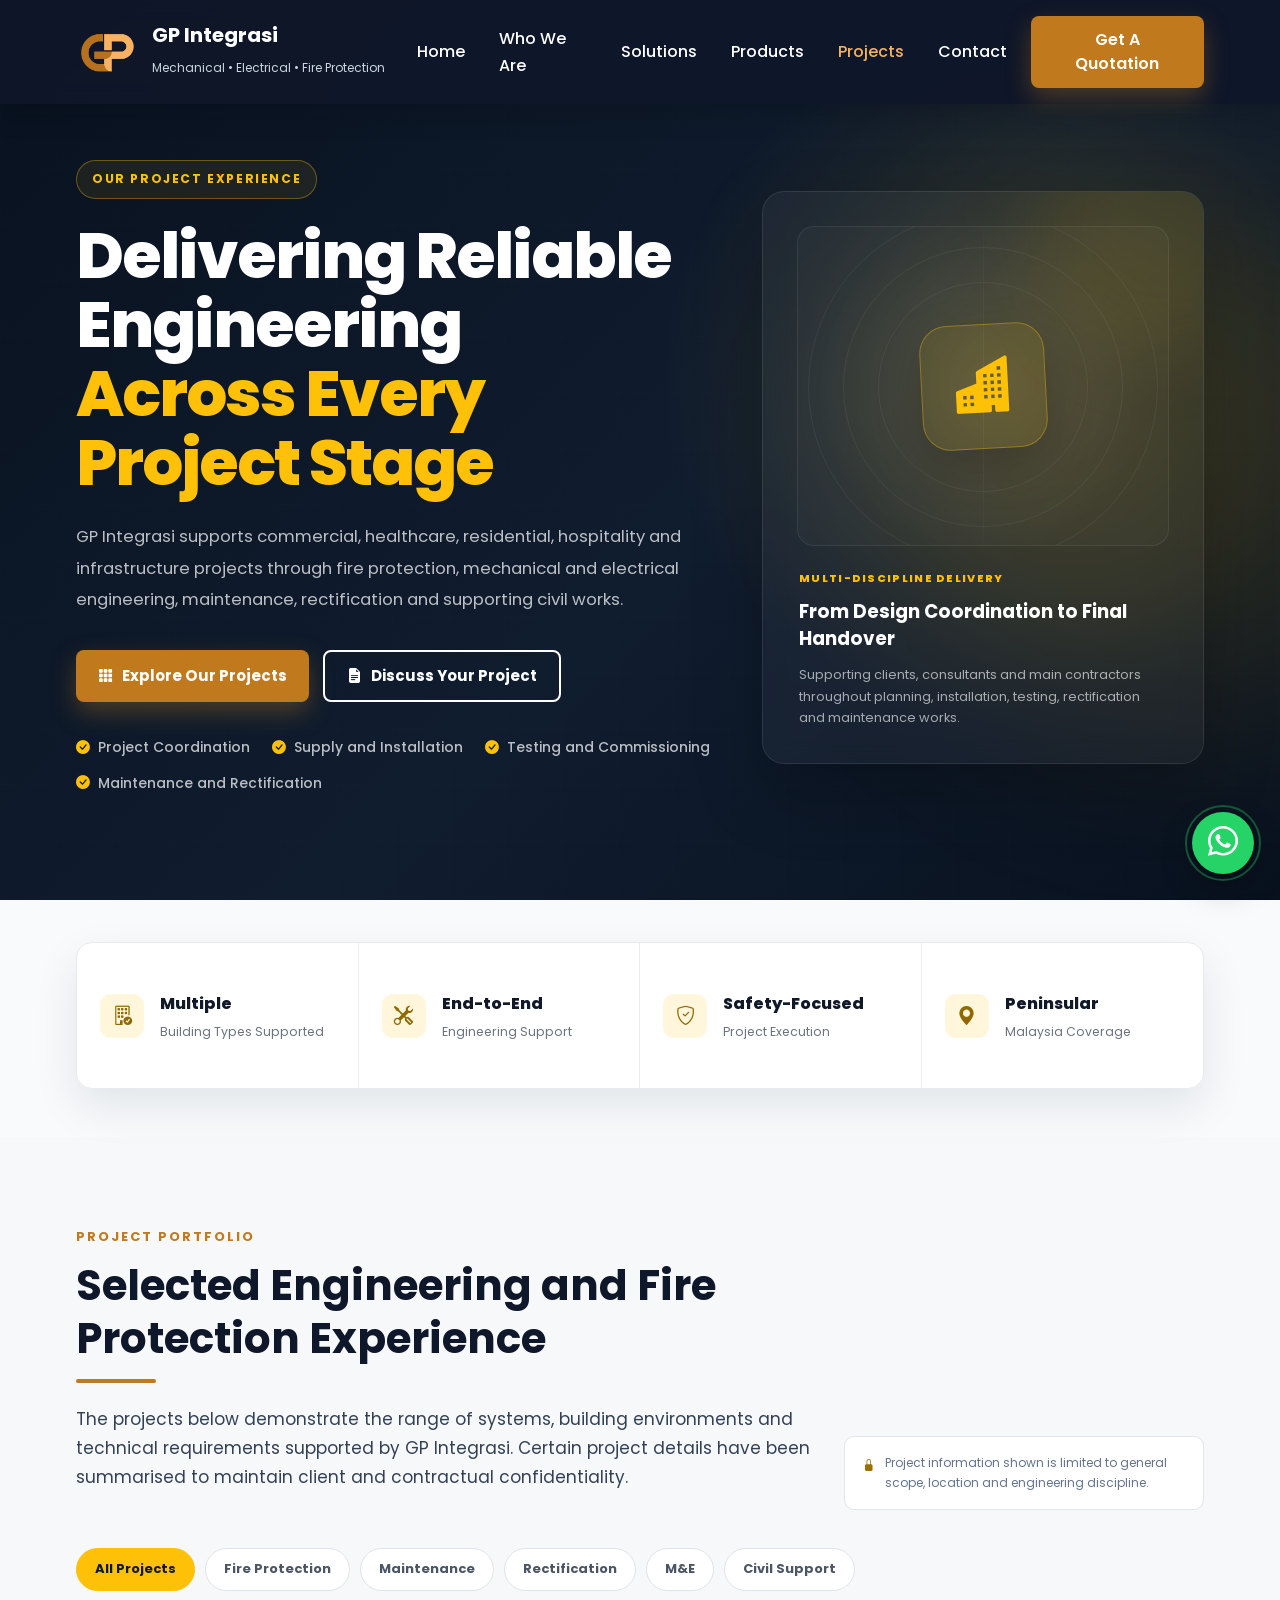
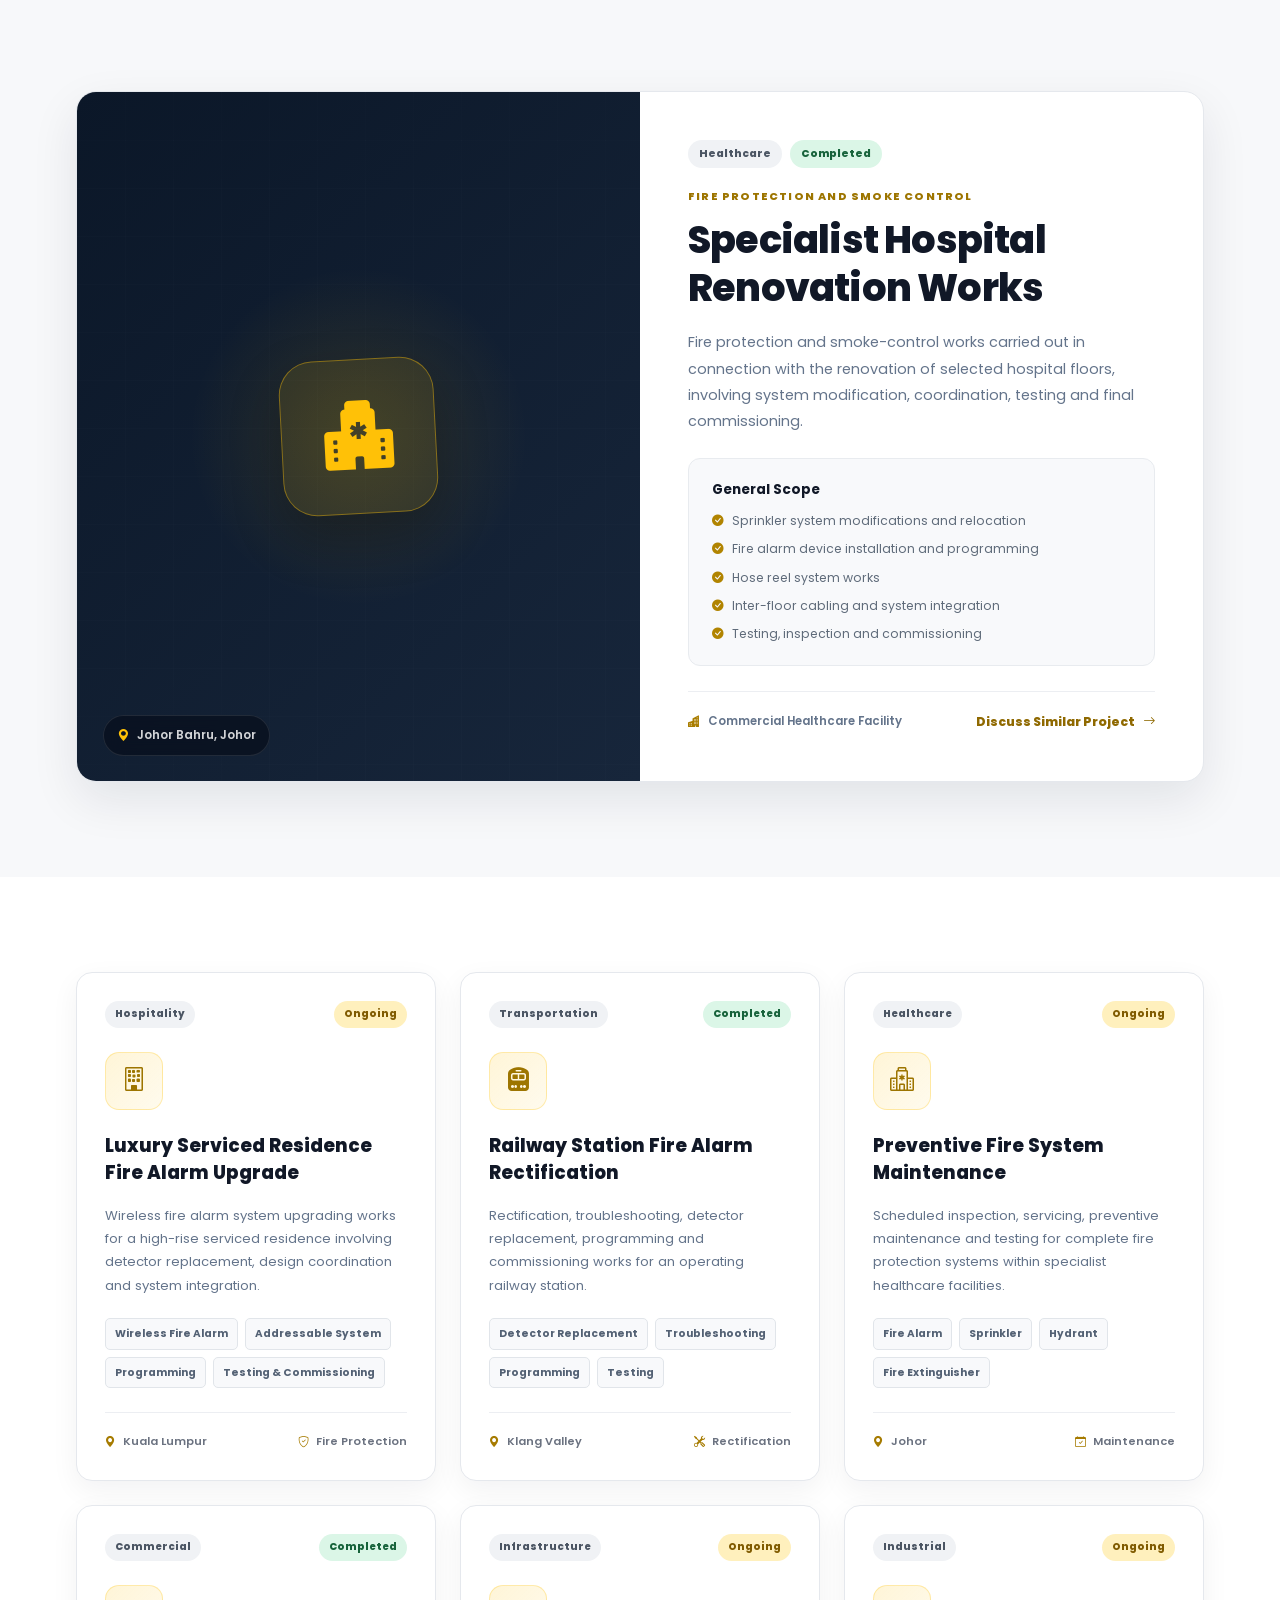
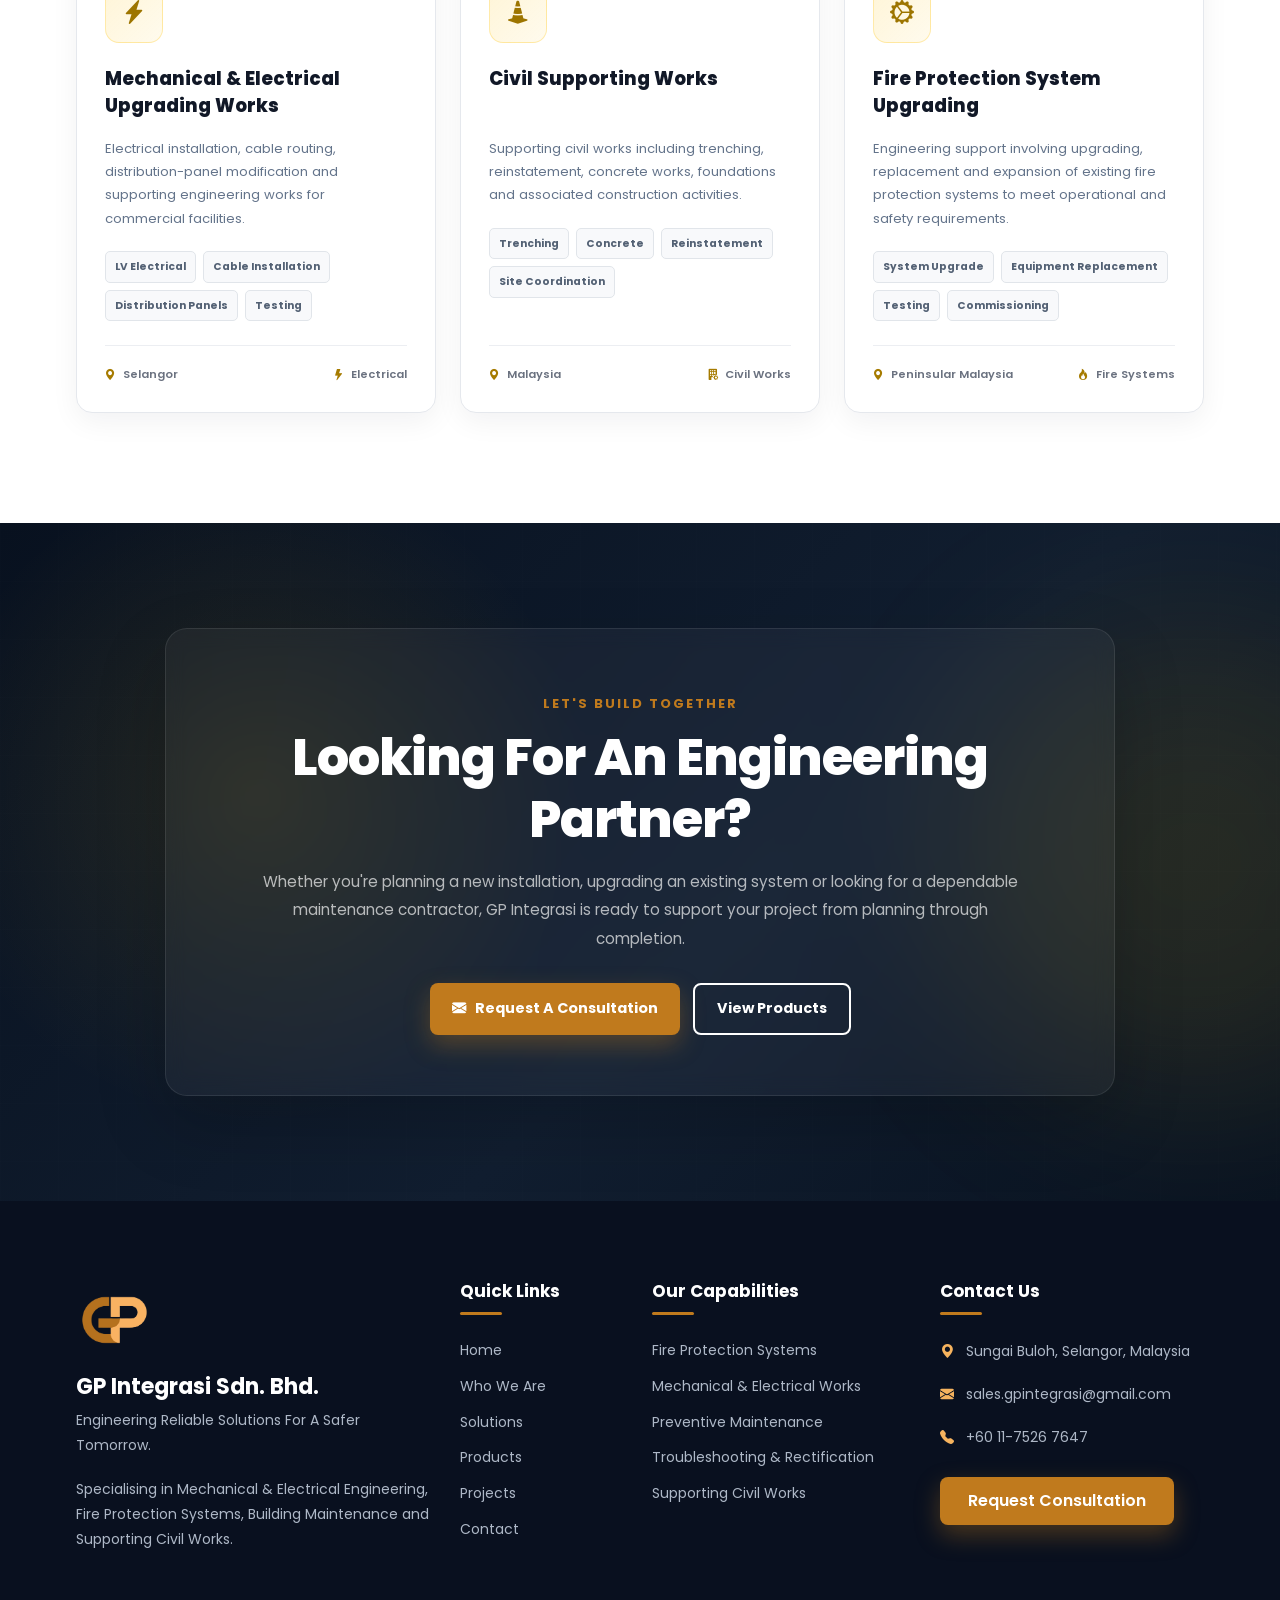
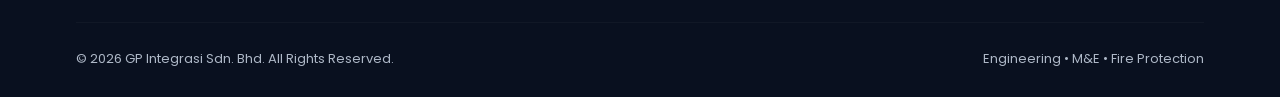
<file: projects.html>
<!DOCTYPE html>
<html lang="en">

<head>

    <!-- =======================================================
         GP DIGITAL v1.0
         PRODUCTS & SOLUTIONS PAGE
         GP Integrasi Sdn. Bhd.
    ======================================================== -->

    <meta charset="UTF-8">

    <meta
        name="viewport"
        content="width=device-width, initial-scale=1.0"
    >
    <link rel="canonical" href="https://gpintegrasi.my/projects.html">

    <title>
        Projects | GP Integrasi Sdn. Bhd.
    </title>

    <meta
        name="description"
        content="Browse fire extinguishers, emergency lighting, hose reel equipment, hydrant components, sprinkler equipment and fire suppression products supplied by GP Integrasi in Malaysia."
    >

    <meta
        name="author"
        content="GP Integrasi Sdn. Bhd."
    >

    <!-- Google Fonts -->

    <link
        rel="preconnect"
        href="https://fonts.googleapis.com"
    >

    <link
        rel="preconnect"
        href="https://fonts.gstatic.com"
        crossorigin
    >

    <link
        href="https://fonts.googleapis.com/css2?family=Poppins:wght@300;400;500;600;700;800&display=swap"
        rel="stylesheet"
    >

    <!-- Bootstrap -->

    <link
        href="https://cdn.jsdelivr.net/npm/bootstrap@5.3.3/dist/css/bootstrap.min.css"
        rel="stylesheet"
    >

    <!-- Bootstrap Icons -->

    <link
        rel="stylesheet"
        href="https://cdn.jsdelivr.net/npm/bootstrap-icons@1.11.3/font/bootstrap-icons.min.css"
    >

    <!-- Shared Website CSS -->

    <link
        rel="stylesheet"
        href="assets/css/style.css"
    >

</head>

<body>

<!-- =======================================================
     NAVIGATION
======================================================= -->

<nav class="navbar navbar-expand-lg navbar-dark fixed-top">

    <div class="container">

        <a
            class="navbar-brand d-flex align-items-center"
            href="index.html"
        >

            <img
                src="assets/img/logo.png"
                alt="GP Integrasi Logo"
                class="logo"
            >

            <div class="brand-text">

                <h5>
                    GP Integrasi
                </h5>

                <small>
                    Mechanical • Electrical • Fire Protection
                </small>

            </div>

        </a>

        <button
            class="navbar-toggler"
            type="button"
            data-bs-toggle="collapse"
            data-bs-target="#navbarGP"
            aria-controls="navbarGP"
            aria-expanded="false"
            aria-label="Toggle navigation"
        >

            <span class="navbar-toggler-icon"></span>

        </button>

        <div
            class="collapse navbar-collapse"
            id="navbarGP"
        >

            <ul class="navbar-nav ms-auto align-items-lg-center">

                <li class="nav-item">

                    <a
                        class="nav-link"
                        href="index.html"
                    >
                        Home
                    </a>

                </li>

                <li class="nav-item">

                    <a
                        class="nav-link"
                        href="about.html"
                    >
                        Who We Are
                    </a>

                </li>

                <li class="nav-item">

                    <a
                        class="nav-link"
                        href="solutions.html"
                    >
                        Solutions
                    </a>

                </li>

                <li class="nav-item">

                    <a
                        class="nav-link"
                        href="products.html"
                    >
                        Products
                    </a>

                </li>

                <li class="nav-item">

                    <a
                        class="nav-link active"
                        href="projects.html"
                    >
                        Projects
                    </a>

                </li>

                <li class="nav-item">

                    <a
                        class="nav-link"
                        href="contact.html"
                    >
                        Contact
                    </a>

                </li>

                <li class="nav-item ms-lg-3">

                    <a
                        href="contact.html"
                        class="btn btn-warning btn-nav"
                    >
                        Get A Quotation
                    </a>

                </li>

            </ul>

        </div>

    </div>

</nav>
<main>

<!-- =======================================================
     PROJECTS HERO
======================================================= -->

<section class="projects-page-hero">

    <div class="projects-hero-glow"></div>

    <div class="container">

        <div class="row align-items-center g-5">

            <div class="col-lg-7">

                <span class="hero-badge">
                    OUR PROJECT EXPERIENCE
                </span>

                <h1 class="projects-hero-title">

                    Delivering Reliable Engineering

                    <span>
                        Across Every Project Stage
                    </span>

                </h1>

                <p class="projects-hero-description">

                    GP Integrasi supports commercial, healthcare,
                    residential, hospitality and infrastructure
                    projects through fire protection, mechanical and
                    electrical engineering, maintenance, rectification
                    and supporting civil works.

                </p>

                <div class="projects-hero-actions">

                    <a
                        href="#projectPortfolio"
                        class="btn btn-warning btn-lg"
                    >

                        <i class="bi bi-grid-3x3-gap-fill"></i>

                        Explore Our Projects

                    </a>

                    <a
                        href="contact.html"
                        class="btn btn-outline-light btn-lg"
                    >

                        <i class="bi bi-file-earmark-text-fill"></i>

                        Discuss Your Project

                    </a>

                </div>

                <div class="projects-hero-capabilities">

                    <span>
                        <i class="bi bi-check-circle-fill"></i>
                        Project Coordination
                    </span>

                    <span>
                        <i class="bi bi-check-circle-fill"></i>
                        Supply and Installation
                    </span>

                    <span>
                        <i class="bi bi-check-circle-fill"></i>
                        Testing and Commissioning
                    </span>

                    <span>
                        <i class="bi bi-check-circle-fill"></i>
                        Maintenance and Rectification
                    </span>

                </div>

            </div>

            <div class="col-lg-5">

                <div class="projects-hero-showcase">

                    <div class="projects-hero-visual">

                        <div class="projects-hero-icon">

                            <i class="bi bi-buildings-fill"></i>

                        </div>

                        <div class="projects-hero-lines">

                            <span></span>
                            <span></span>
                            <span></span>
                            <span></span>

                        </div>

                    </div>

                    <div class="projects-hero-info">

                        <span>
                            MULTI-DISCIPLINE DELIVERY
                        </span>

                        <h3>
                            From Design Coordination to Final Handover
                        </h3>

                        <p>

                            Supporting clients, consultants and main
                            contractors throughout planning,
                            installation, testing, rectification and
                            maintenance works.

                        </p>

                    </div>

                </div>

            </div>

        </div>

    </div>

</section>


<!-- =======================================================
     PROJECT EXPERIENCE METRICS
======================================================= -->

<section class="project-metrics-section">

    <div class="container">

        <div class="project-metrics-grid">

            <div class="project-metric-item">

                <i class="bi bi-building-check"></i>

                <div>

                    <strong>
                        Multiple
                    </strong>

                    <span>
                        Building Types Supported
                    </span>

                </div>

            </div>

            <div class="project-metric-item">

                <i class="bi bi-tools"></i>

                <div>

                    <strong>
                        End-to-End
                    </strong>

                    <span>
                        Engineering Support
                    </span>

                </div>

            </div>

            <div class="project-metric-item">

                <i class="bi bi-shield-check"></i>

                <div>

                    <strong>
                        Safety-Focused
                    </strong>

                    <span>
                        Project Execution
                    </span>

                </div>

            </div>

            <div class="project-metric-item">

                <i class="bi bi-geo-alt-fill"></i>

                <div>

                    <strong>
                        Peninsular
                    </strong>

                    <span>
                        Malaysia Coverage
                    </span>

                </div>

            </div>

        </div>

    </div>

</section>


<!-- =======================================================
     PROJECT INTRODUCTION
======================================================= -->

<section
    class="project-intro-section"
    id="projectPortfolio"
>

    <div class="container">

        <div class="row align-items-end g-4">

            <div class="col-lg-8">

                <span class="section-tag">
                    PROJECT PORTFOLIO
                </span>

                <h2 class="section-title">

                    Selected Engineering and
                    Fire Protection Experience

                </h2>

                <p class="section-text">

                    The projects below demonstrate the range of
                    systems, building environments and technical
                    requirements supported by GP Integrasi. Certain
                    project details have been summarised to maintain
                    client and contractual confidentiality.

                </p>

            </div>

            <div class="col-lg-4">

                <p class="project-confidentiality-note">

                    <i class="bi bi-lock-fill"></i>

                    Project information shown is limited to general
                    scope, location and engineering discipline.

                </p>

            </div>

        </div>


        <!-- =================================================
             PROJECT FILTER BUTTONS
        ================================================== -->

        <div class="project-filter-buttons">

            <button
                type="button"
                class="project-filter active"
                data-filter="all"
            >
                All Projects
            </button>

            <button
                type="button"
                class="project-filter"
                data-filter="fire-protection"
            >
                Fire Protection
            </button>

            <button
                type="button"
                class="project-filter"
                data-filter="maintenance"
            >
                Maintenance
            </button>

            <button
                type="button"
                class="project-filter"
                data-filter="rectification"
            >
                Rectification
            </button>

            <button
                type="button"
                class="project-filter"
                data-filter="mechanical-electrical"
            >
                M&amp;E
            </button>

            <button
                type="button"
                class="project-filter"
                data-filter="civil-support"
            >
                Civil Support
            </button>

        </div>

    </div>

</section>


<!-- =======================================================
     FEATURED PROJECT
======================================================= -->

<section class="featured-project-section">

    <div class="container">

        <article
            class="featured-project-card project-item"
            data-category="fire-protection mechanical-electrical"
        >

            <div class="row g-0">

                <div class="col-lg-6">

                    <div class="featured-project-visual">

                        <div class="featured-project-pattern"></div>

                        <div class="featured-project-icon">

                            <i class="bi bi-hospital-fill"></i>

                        </div>

                        <div class="featured-project-location">

                            <i class="bi bi-geo-alt-fill"></i>

                            Johor Bahru, Johor

                        </div>

                    </div>

                </div>

                <div class="col-lg-6">

                    <div class="featured-project-content">

                        <div class="featured-project-labels">

                            <span class="project-type-label">
                                Healthcare
                            </span>

                            <span class="project-status-label completed">
                                Completed
                            </span>

                        </div>

                        <span class="project-category-text">
                            FIRE PROTECTION AND SMOKE CONTROL
                        </span>

                        <h3>
                            Specialist Hospital Renovation Works
                        </h3>

                        <p>

                            Fire protection and smoke-control works
                            carried out in connection with the
                            renovation of selected hospital floors,
                            involving system modification,
                            coordination, testing and final
                            commissioning.

                        </p>

                        <div class="featured-project-scope">

                            <h4>
                                General Scope
                            </h4>

                            <ul>

                                <li>
                                    Sprinkler system modifications
                                    and relocation
                                </li>

                                <li>
                                    Fire alarm device installation
                                    and programming
                                </li>

                                <li>
                                    Hose reel system works
                                </li>

                                <li>
                                    Inter-floor cabling and system
                                    integration
                                </li>

                                <li>
                                    Testing, inspection and
                                    commissioning
                                </li>

                            </ul>

                        </div>

                        <div class="featured-project-footer">

                            <span>

                                <i class="bi bi-buildings-fill"></i>

                                Commercial Healthcare Facility

                            </span>

                            <a
                                href="contact.html"
                                class="featured-project-link"
                            >

                                Discuss Similar Project

                                <i class="bi bi-arrow-right"></i>

                            </a>

                        </div>

                    </div>

                </div>

            </div>

        </article>

    </div>

</section>


<!-- =======================================================
     PROJECT GRID START
======================================================= -->

<section class="project-grid-section">

    <div class="container">

        <div class="row g-4 project-grid">

<!-- CONTINUE TO PROJECTS.HTML PART 1B -->
 <!-- =======================================================
     PROJECT 1
======================================================= -->

<div
    class="col-xl-4 col-lg-6 project-item"
    data-category="fire-protection"
>

    <article class="project-card">

        <div class="project-card-header">

            <span class="project-sector">
                Hospitality
            </span>

            <span class="project-status ongoing">
                Ongoing
            </span>

        </div>

        <div class="project-icon">

            <i class="bi bi-building"></i>

        </div>

        <h3>
            Luxury Serviced Residence Fire Alarm Upgrade
        </h3>

        <p>

            Wireless fire alarm system upgrading works for a
            high-rise serviced residence involving detector
            replacement, design coordination and system
            integration.

        </p>

        <ul class="project-scope-list">

            <li>Wireless Fire Alarm</li>
            <li>Addressable System</li>
            <li>Programming</li>
            <li>Testing & Commissioning</li>

        </ul>

        <div class="project-footer">

            <span>

                <i class="bi bi-geo-alt-fill"></i>

                Kuala Lumpur

            </span>

            <span>

                <i class="bi bi-shield-check"></i>

                Fire Protection

            </span>

        </div>

    </article>

</div>


<!-- =======================================================
     PROJECT 2
======================================================= -->

<div
    class="col-xl-4 col-lg-6 project-item"
    data-category="rectification fire-protection"
>

    <article class="project-card">

        <div class="project-card-header">

            <span class="project-sector">
                Transportation
            </span>

            <span class="project-status completed">
                Completed
            </span>

        </div>

        <div class="project-icon">

            <i class="bi bi-train-front-fill"></i>

        </div>

        <h3>

            Railway Station Fire Alarm Rectification

        </h3>

        <p>

            Rectification, troubleshooting, detector replacement,
            programming and commissioning works for an operating
            railway station.

        </p>

        <ul class="project-scope-list">

            <li>Detector Replacement</li>
            <li>Troubleshooting</li>
            <li>Programming</li>
            <li>Testing</li>

        </ul>

        <div class="project-footer">

            <span>

                <i class="bi bi-geo-alt-fill"></i>

                Klang Valley

            </span>

            <span>

                <i class="bi bi-tools"></i>

                Rectification

            </span>

        </div>

    </article>

</div>


<!-- =======================================================
     PROJECT 3
======================================================= -->

<div
    class="col-xl-4 col-lg-6 project-item"
    data-category="maintenance fire-protection"
>

    <article class="project-card">

        <div class="project-card-header">

            <span class="project-sector">
                Healthcare
            </span>

            <span class="project-status ongoing">
                Ongoing
            </span>

        </div>

        <div class="project-icon">

            <i class="bi bi-hospital"></i>

        </div>

        <h3>

            Preventive Fire System Maintenance

        </h3>

        <p>

            Scheduled inspection, servicing, preventive
            maintenance and testing for complete fire protection
            systems within specialist healthcare facilities.

        </p>

        <ul class="project-scope-list">

            <li>Fire Alarm</li>
            <li>Sprinkler</li>
            <li>Hydrant</li>
            <li>Fire Extinguisher</li>

        </ul>

        <div class="project-footer">

            <span>

                <i class="bi bi-geo-alt-fill"></i>

                Johor

            </span>

            <span>

                <i class="bi bi-calendar-check"></i>

                Maintenance

            </span>

        </div>

    </article>

</div>


<!-- =======================================================
     PROJECT 4
======================================================= -->

<div
    class="col-xl-4 col-lg-6 project-item"
    data-category="mechanical-electrical"
>

    <article class="project-card">

        <div class="project-card-header">

            <span class="project-sector">
                Commercial
            </span>

            <span class="project-status completed">
                Completed
            </span>

        </div>

        <div class="project-icon">

            <i class="bi bi-lightning-charge-fill"></i>

        </div>

        <h3>

            Mechanical & Electrical Upgrading Works

        </h3>

        <p>

            Electrical installation, cable routing,
            distribution-panel modification and supporting
            engineering works for commercial facilities.

        </p>

        <ul class="project-scope-list">

            <li>LV Electrical</li>
            <li>Cable Installation</li>
            <li>Distribution Panels</li>
            <li>Testing</li>

        </ul>

        <div class="project-footer">

            <span>

                <i class="bi bi-geo-alt-fill"></i>

                Selangor

            </span>

            <span>

                <i class="bi bi-lightning-fill"></i>

                Electrical

            </span>

        </div>

    </article>

</div>


<!-- =======================================================
     PROJECT 5
======================================================= -->

<div
    class="col-xl-4 col-lg-6 project-item"
    data-category="civil-support"
>

    <article class="project-card">

        <div class="project-card-header">

            <span class="project-sector">
                Infrastructure
            </span>

            <span class="project-status ongoing">
                Ongoing
            </span>

        </div>

        <div class="project-icon">

            <i class="bi bi-cone-striped"></i>

        </div>

        <h3>

            Civil Supporting Works

        </h3>

        <p>

            Supporting civil works including trenching,
            reinstatement, concrete works, foundations and
            associated construction activities.

        </p>

        <ul class="project-scope-list">

            <li>Trenching</li>
            <li>Concrete</li>
            <li>Reinstatement</li>
            <li>Site Coordination</li>

        </ul>

        <div class="project-footer">

            <span>

                <i class="bi bi-geo-alt-fill"></i>

                Malaysia

            </span>

            <span>

                <i class="bi bi-building-fill-gear"></i>

                Civil Works

            </span>

        </div>

    </article>

</div>


<!-- =======================================================
     PROJECT 6
======================================================= -->

<div
    class="col-xl-4 col-lg-6 project-item"
    data-category="fire-protection mechanical-electrical"
>

    <article class="project-card">

        <div class="project-card-header">

            <span class="project-sector">
                Industrial
            </span>

            <span class="project-status ongoing">
                Ongoing
            </span>

        </div>

        <div class="project-icon">

            <i class="bi bi-gear-wide-connected"></i>

        </div>

        <h3>

            Fire Protection System Upgrading

        </h3>

        <p>

            Engineering support involving upgrading,
            replacement and expansion of existing fire
            protection systems to meet operational and safety
            requirements.

        </p>

        <ul class="project-scope-list">

            <li>System Upgrade</li>
            <li>Equipment Replacement</li>
            <li>Testing</li>
            <li>Commissioning</li>

        </ul>

        <div class="project-footer">

            <span>

                <i class="bi bi-geo-alt-fill"></i>

                Peninsular Malaysia

            </span>

            <span>

                <i class="bi bi-fire"></i>

                Fire Systems

            </span>

        </div>

    </article>

</div>

        </div>

    </div>

</section>

<!-- =======================================================
     CALL TO ACTION
======================================================= -->

<section class="projects-cta-section">

    <div class="container">

        <div class="projects-cta-card">

            <span class="section-tag">

                LET'S BUILD TOGETHER

            </span>

            <h2>

                Looking For An Engineering Partner?

            </h2>

            <p>

                Whether you're planning a new installation,
                upgrading an existing system or looking for a
                dependable maintenance contractor, GP Integrasi
                is ready to support your project from planning
                through completion.

            </p>

            <div class="projects-cta-buttons">

                <a
                    href="contact.html"
                    class="btn btn-warning btn-lg"
                >

                    <i class="bi bi-envelope-fill"></i>

                    Request A Consultation

                </a>

                <a
                    href="products.html"
                    class="btn btn-outline-light btn-lg"
                >

                    View Products

                </a>

            </div>

        </div>

    </div>

</section>

<!-- =======================================================
     FOOTER
======================================================= -->
<footer class="footer">

    <div class="container">

        <div class="row gy-5">

            <div class="col-lg-4">

                <img
                    src="assets/img/logo.png"
                    alt="GP Integrasi Logo"
                    class="footer-logo"
                >

                <h4 class="mt-3">
                    GP Integrasi Sdn. Bhd.
                </h4>

                <p>
                    Engineering Reliable Solutions
                    For A Safer Tomorrow.
                </p>

                <p>

                    Specialising in Mechanical &amp; Electrical
                    Engineering, Fire Protection Systems,
                    Building Maintenance and Supporting Civil Works.

                </p>

            </div>

            <div class="col-lg-2">

                <h5>
                    Quick Links
                </h5>

                <ul class="footer-links">

                    <li>
                        <a href="index.html">
                            Home
                        </a>
                    </li>

                    <li>
                        <a href="about.html">
                            Who We Are
                        </a>
                    </li>

                    <li>
                        <a href="solutions.html">
                            Solutions
                        </a>
                    </li>

                    <li>
                        <a href="products.html">
                            Products
                        </a>
                    </li>

                    <li>
                        <a href="projects.html">
                            Projects
                        </a>
                    </li>

                    <li>
                        <a href="contact.html">
                            Contact
                        </a>
                    </li>

                </ul>

            </div>

            <div class="col-lg-3">

                <h5>
                    Our Capabilities
                </h5>

                <ul class="footer-links">

                    <li>
                        Fire Protection Systems
                    </li>

                    <li>
                        Mechanical &amp; Electrical Works
                    </li>

                    <li>
                        Preventive Maintenance
                    </li>

                    <li>
                        Troubleshooting &amp; Rectification
                    </li>

                    <li>
                        Supporting Civil Works
                    </li>

                </ul>

            </div>

            <div class="col-lg-3">

                <h5>
                    Contact Us
                </h5>

                <p>

                    <i class="bi bi-geo-alt-fill"></i>

                    Sungai Buloh, Selangor, Malaysia

                </p>

                <p>

                    <i class="bi bi-envelope-fill"></i>

                    <a href="mailto:sales.gpintegrasi@gmail.com">

                        sales.gpintegrasi@gmail.com

                    </a>

                </p>

                <p>

                    <i class="bi bi-telephone-fill"></i>

                    <a href="tel:+601175267647">

                        +60 11-7526 7647

                    </a>

                </p>

                <a
                    href="contact.html"
                    class="btn btn-warning mt-2"
                >

                    Request Consultation

                </a>

            </div>

        </div>

        <hr class="footer-divider">

        <div class="row">

            <div class="col-md-6">

                <p class="copyright">

                    © 2026 GP Integrasi Sdn. Bhd.
                    All Rights Reserved.

                </p>

            </div>

            <div class="col-md-6 text-md-end">

                <p class="developer">

                    Engineering • M&amp;E • Fire Protection

                </p>

            </div>

        </div>

    </div>

</footer>


<!-- =======================================================
     FLOATING WHATSAPP BUTTON
======================================================= -->

<a
    href="https://wa.me/601175267647?text=Hello%20GP%20Integrasi%2C%20I%20would%20like%20to%20discuss%20an%20engineering%20or%20fire%20protection%20project."
    class="whatsapp-button"
    target="_blank"
    rel="noopener noreferrer"
    aria-label="Contact GP Integrasi through WhatsApp"
>

    <i class="bi bi-whatsapp"></i>

</a>


<!-- =======================================================
     BOOTSTRAP JAVASCRIPT
======================================================= -->

<script
    src="https://cdn.jsdelivr.net/npm/bootstrap@5.3.3/dist/js/bootstrap.bundle.min.js"
></script>


<!-- =======================================================
     SHARED WEBSITE JAVASCRIPT
======================================================= -->

<script src="assets/js/script.js"></script>

</body>

</html>
</file>
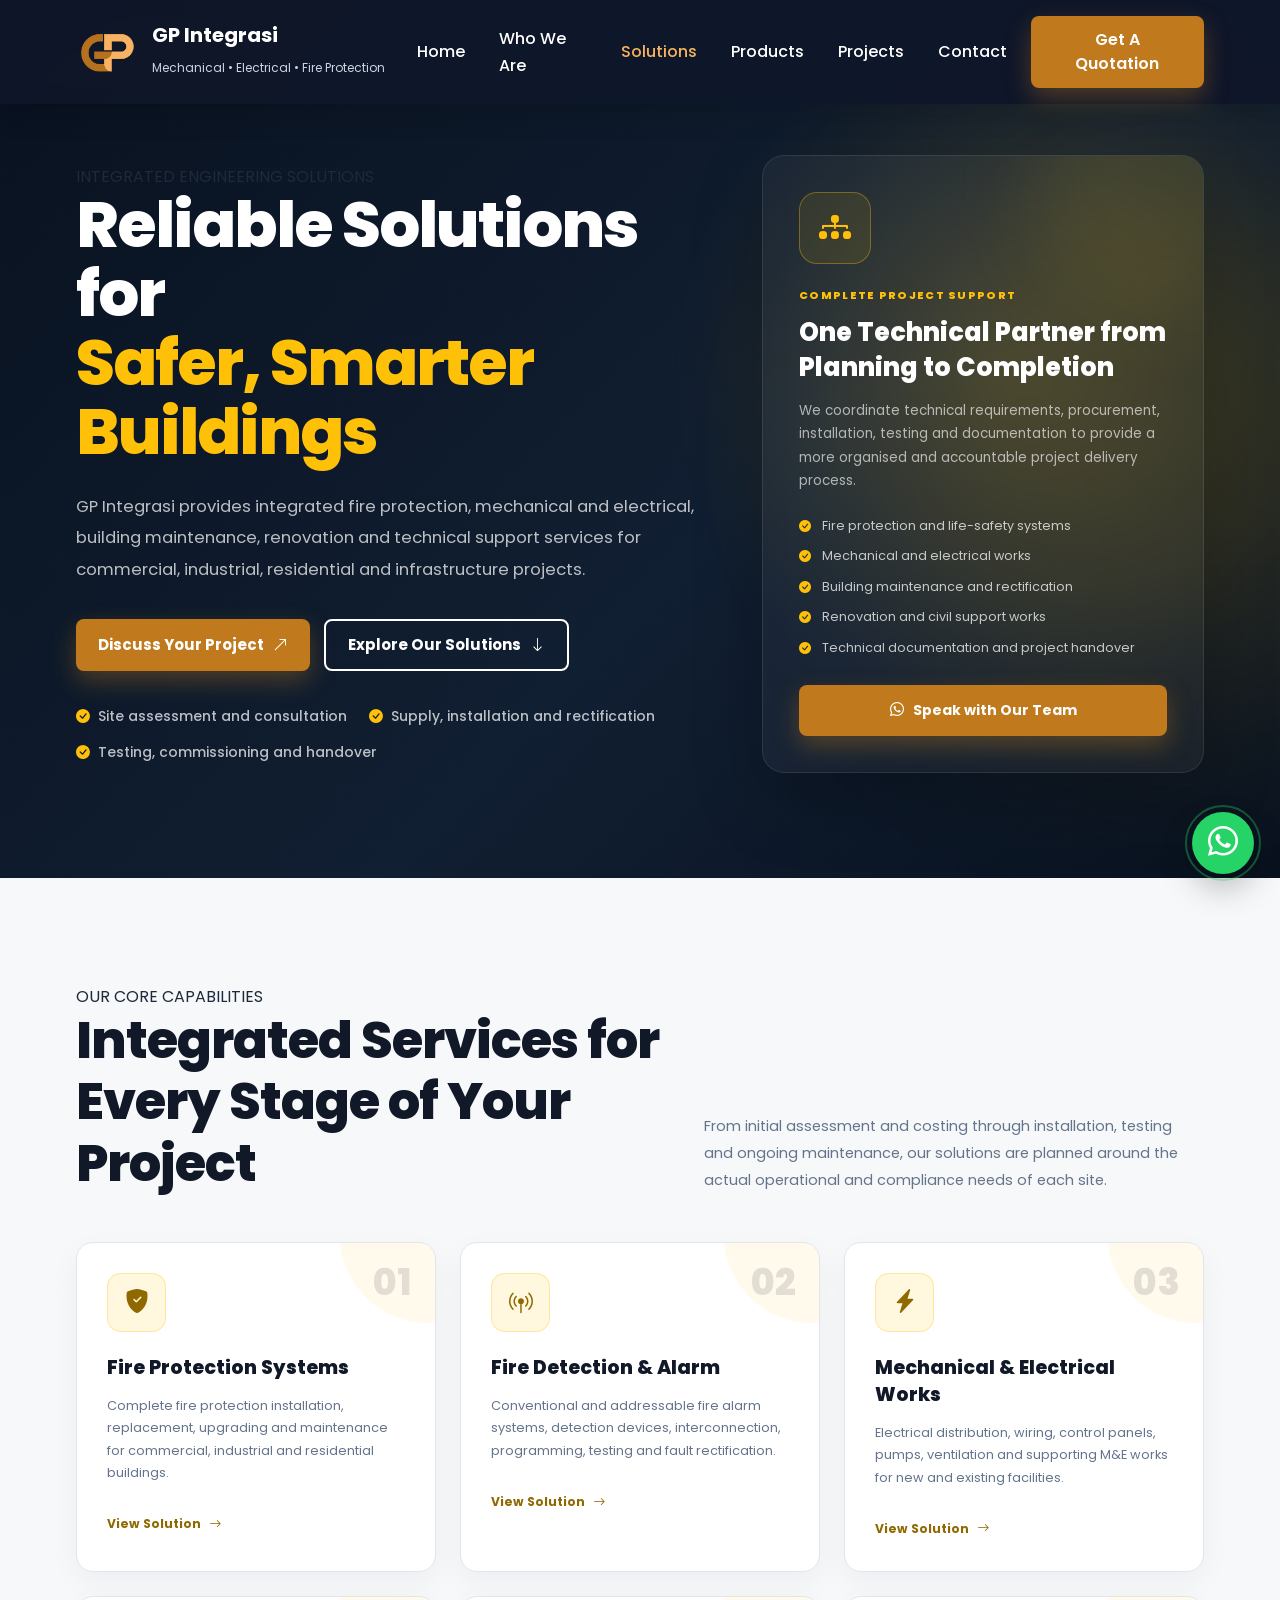
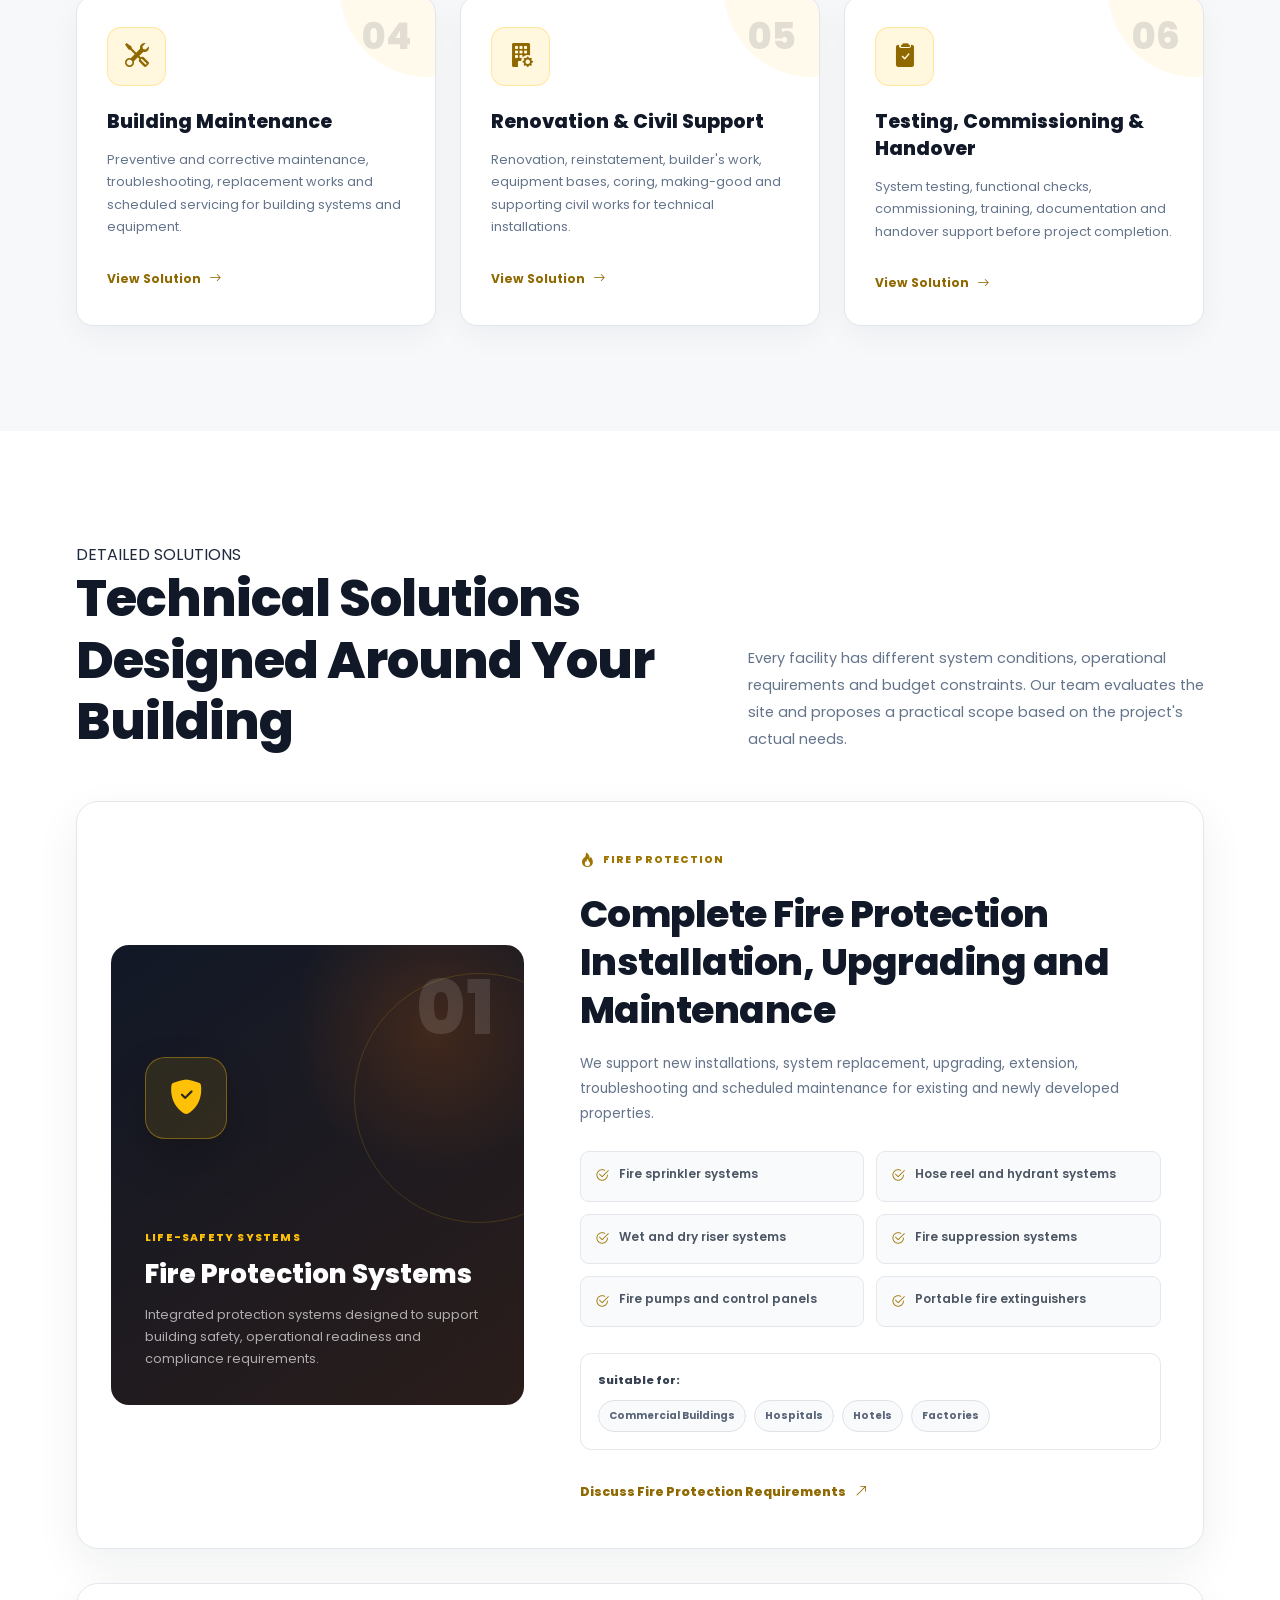
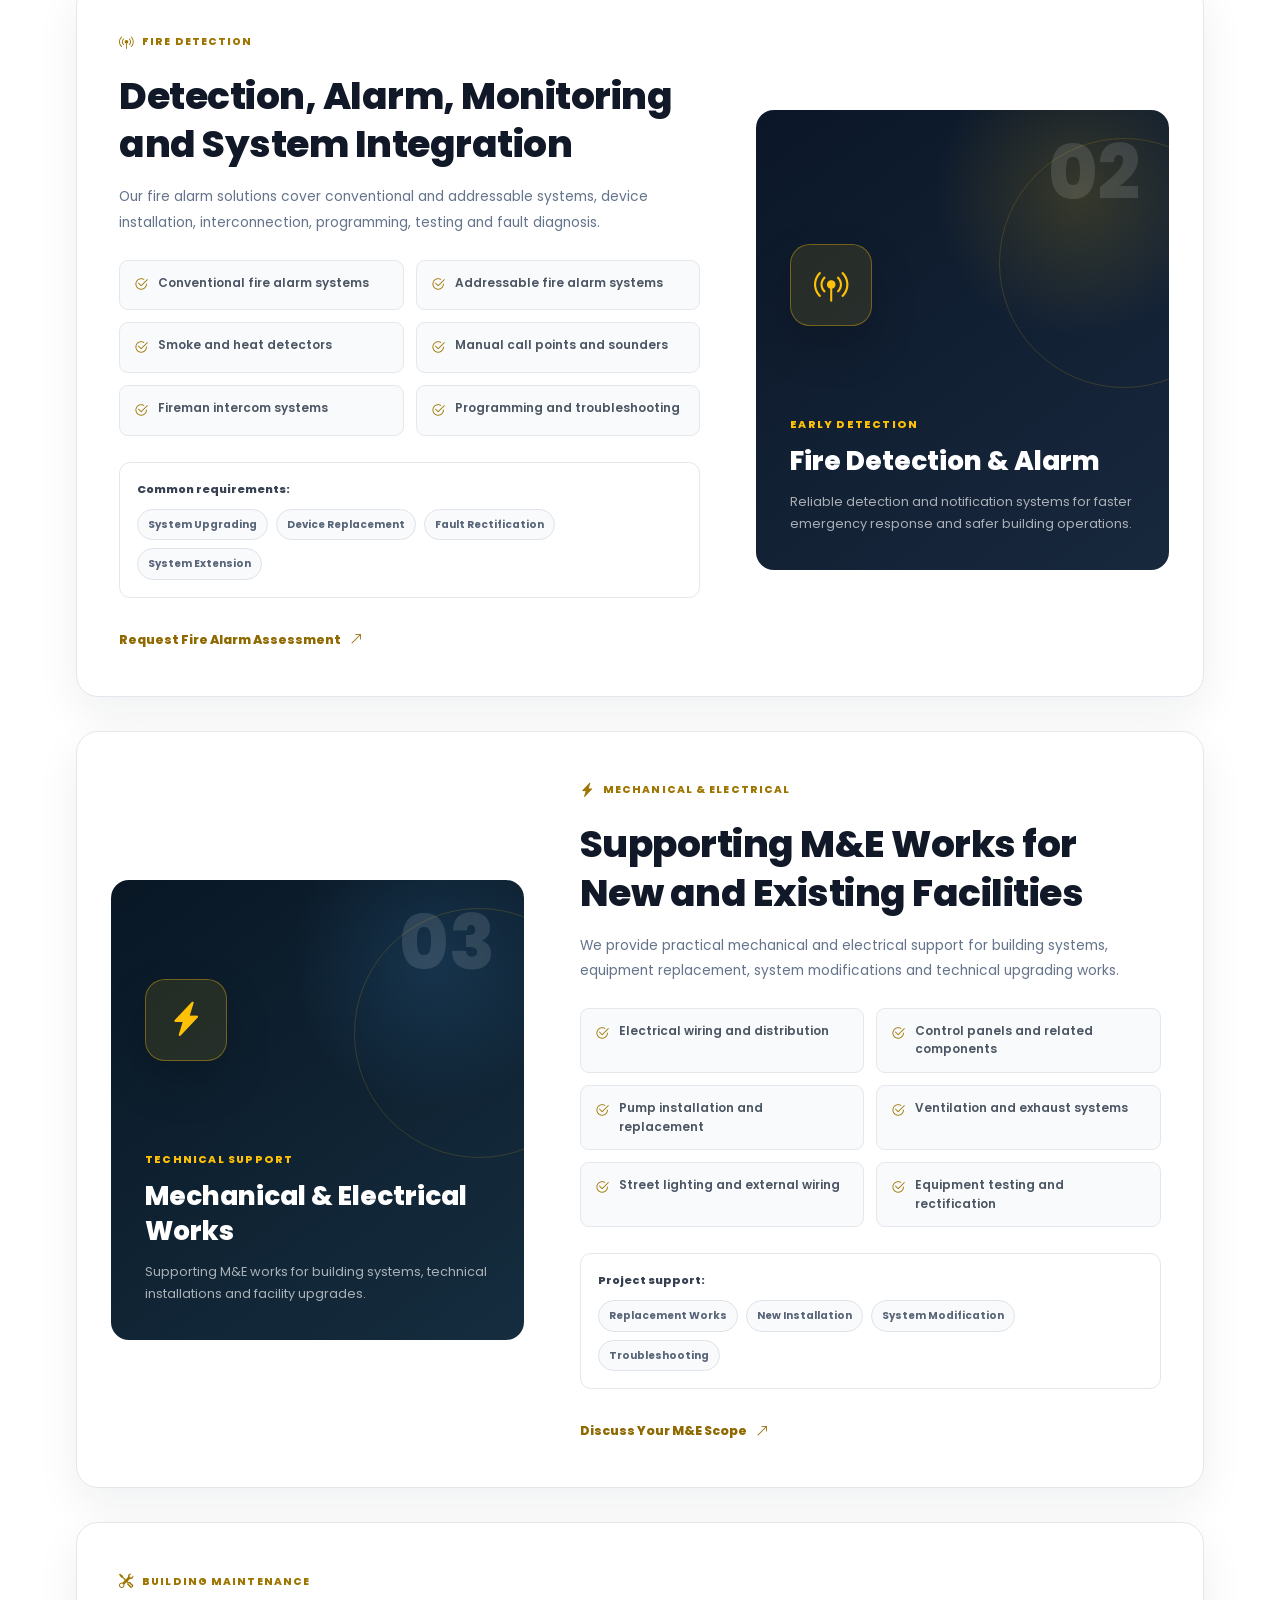
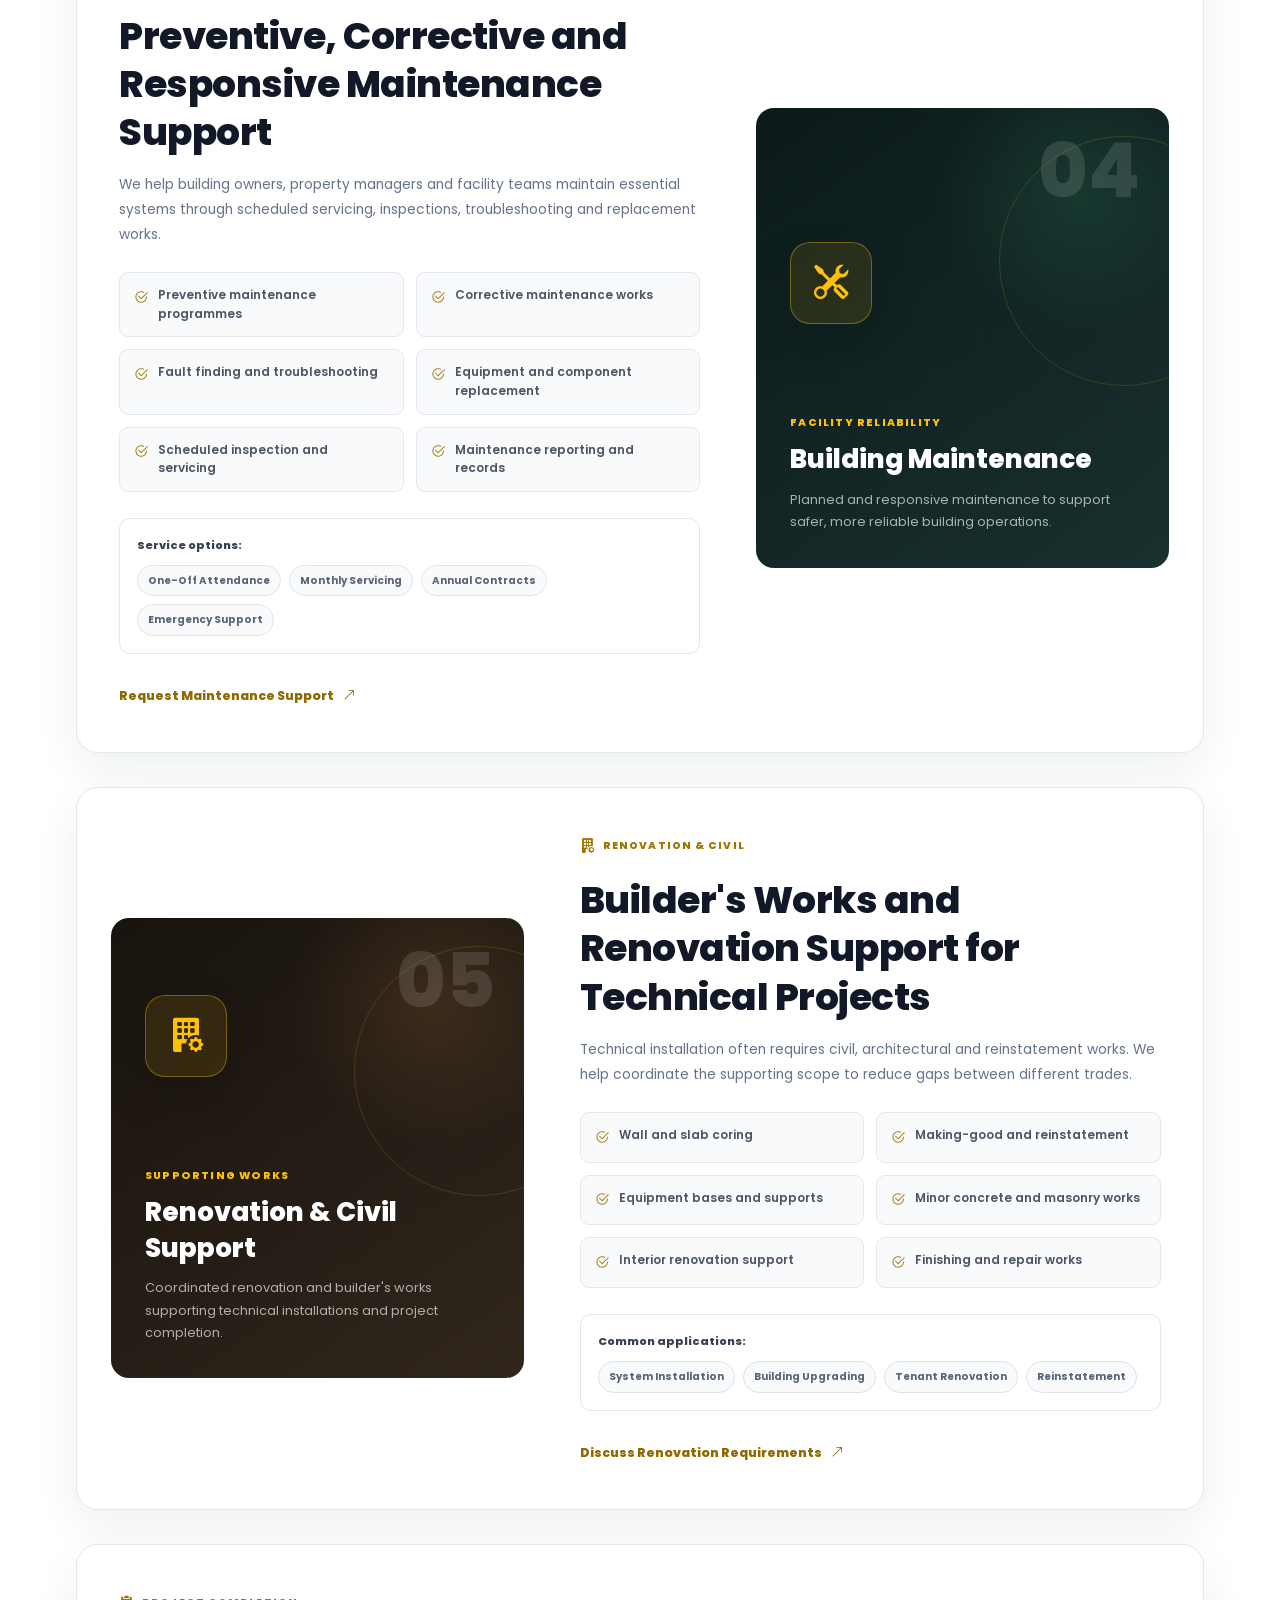
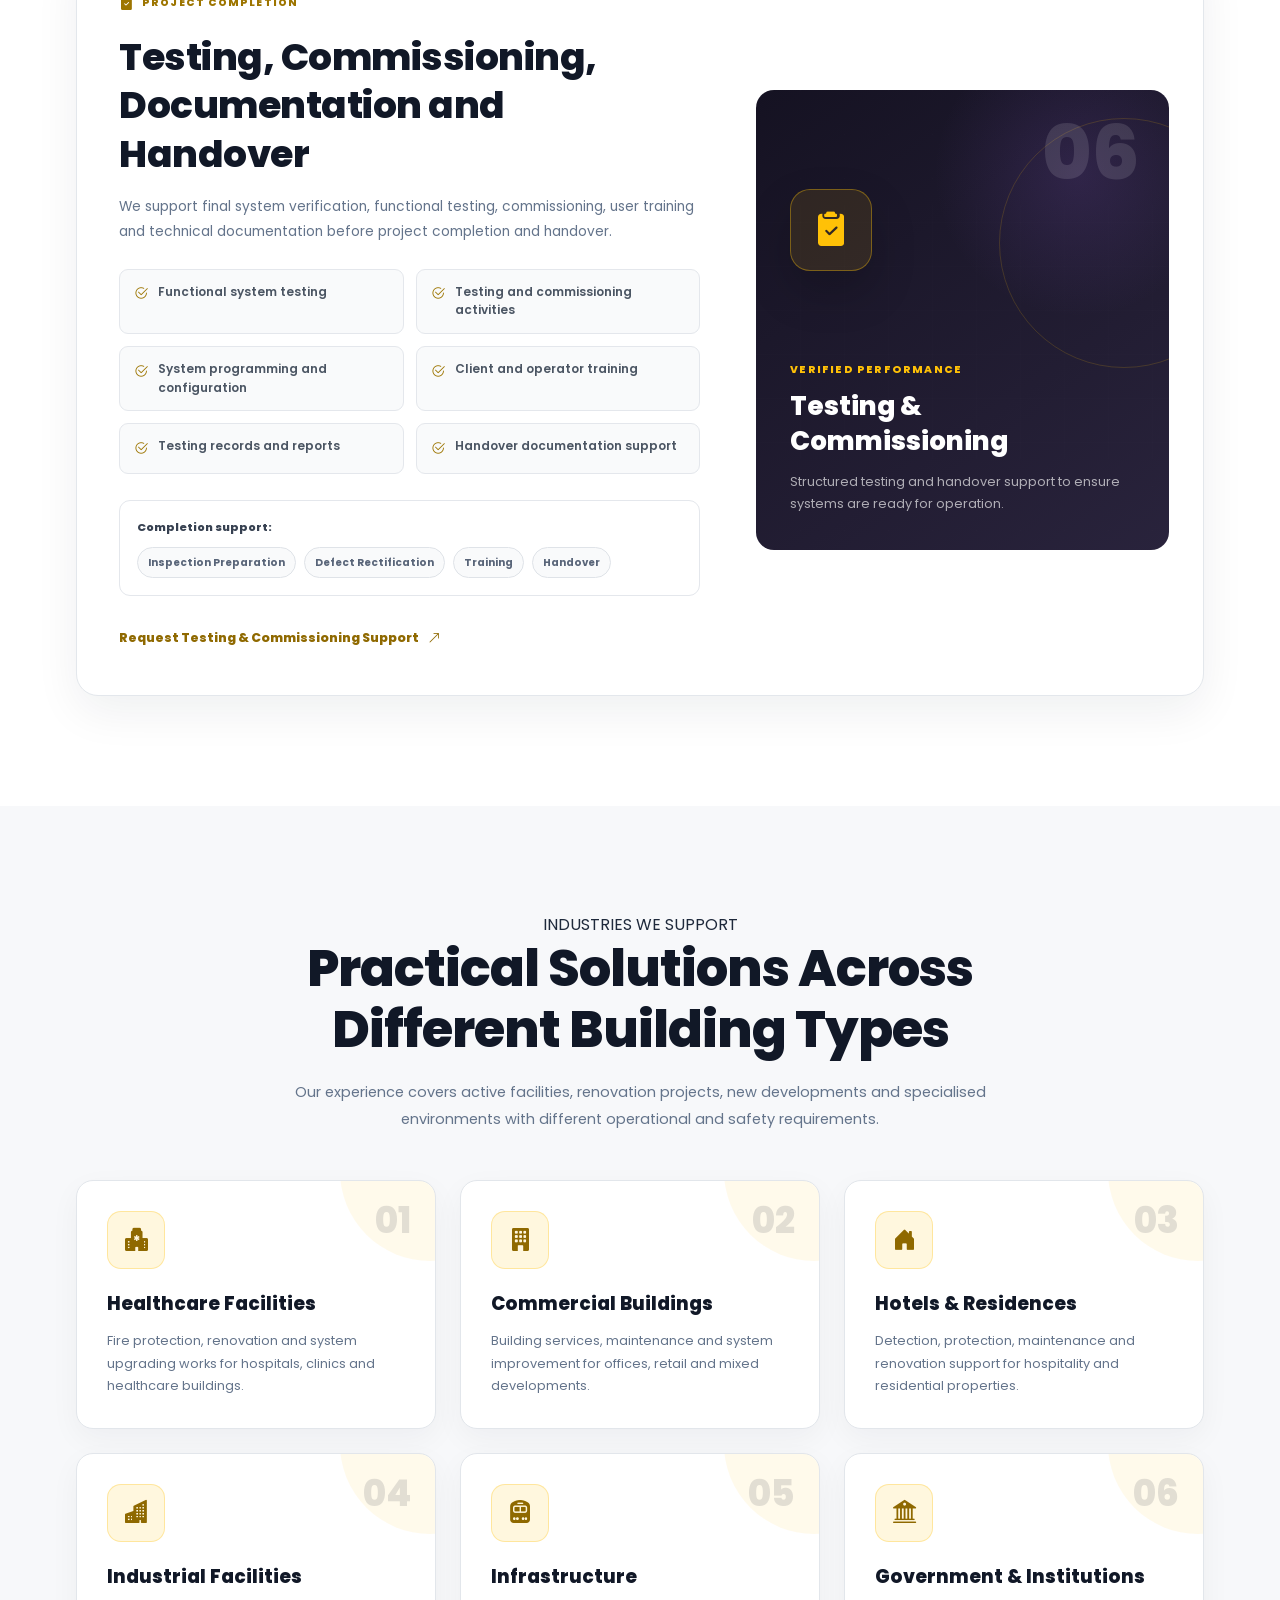
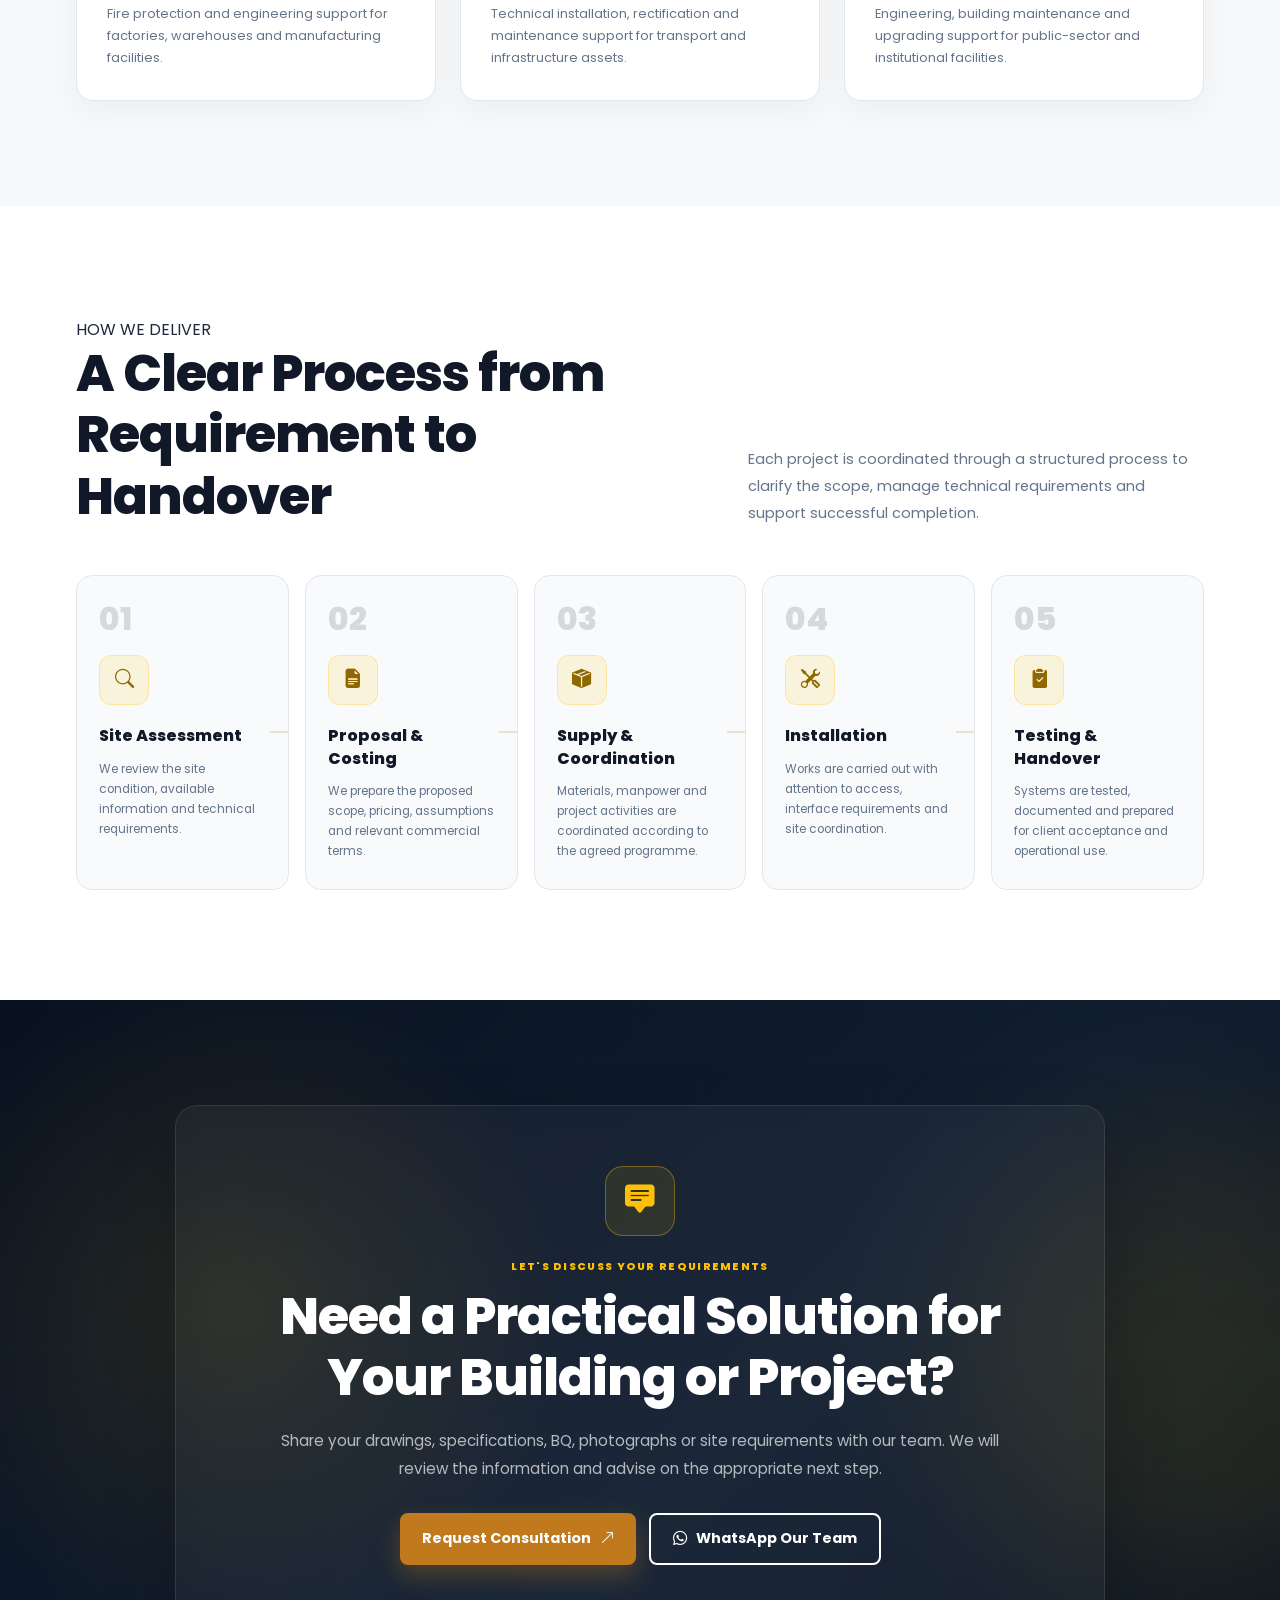
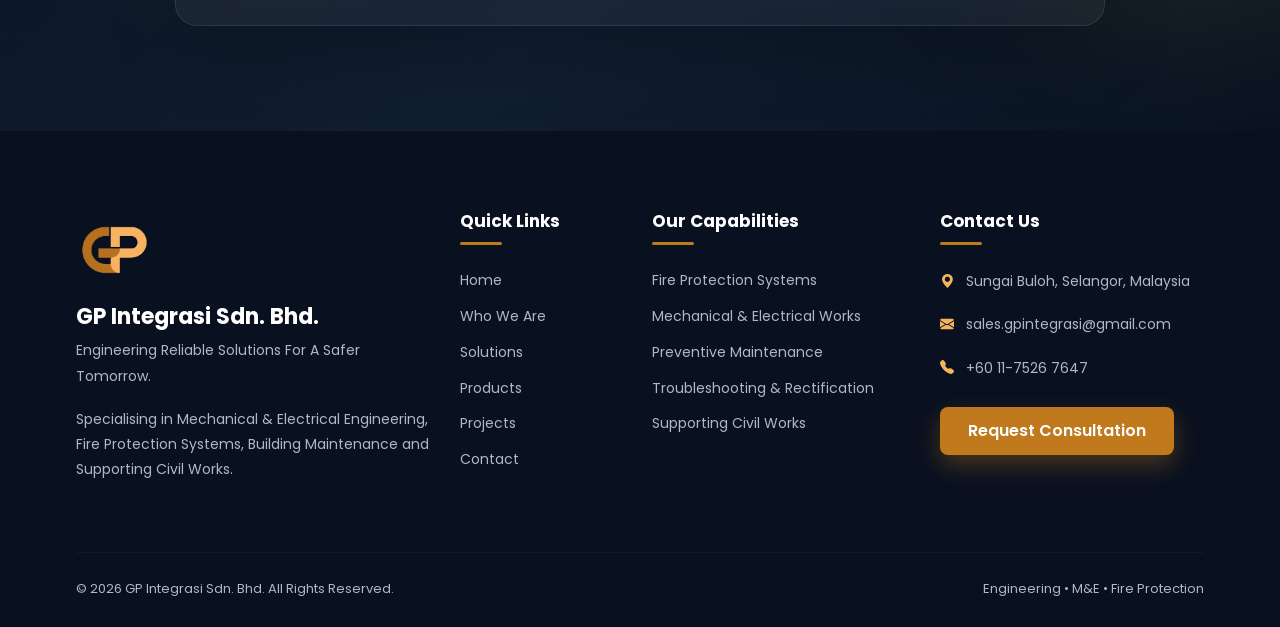
<file: solutions.html>
<!DOCTYPE html>
<html lang="en">

<head>

    <meta charset="UTF-8">

    <meta
        name="viewport"
        content="width=device-width, initial-scale=1.0"
    >
    <link rel="canonical" href="https://gpintegrasi.my/solutions.html">

    <title>
        Solutions | GP Integrasi Sdn. Bhd.
    </title>

    <meta
        name="description"
        content="Browse fire extinguishers, emergency lighting, hose reel equipment, hydrant components, sprinkler equipment and fire suppression products supplied by GP Integrasi in Malaysia."
    >

    <meta
        name="author"
        content="GP Integrasi Sdn. Bhd."
    >

    <!-- Google Fonts -->

    <link
        rel="preconnect"
        href="https://fonts.googleapis.com"
    >

    <link
        rel="preconnect"
        href="https://fonts.gstatic.com"
        crossorigin
    >

    <link
        href="https://fonts.googleapis.com/css2?family=Poppins:wght@300;400;500;600;700;800&display=swap"
        rel="stylesheet"
    >

    <!-- Bootstrap -->

    <link
        href="https://cdn.jsdelivr.net/npm/bootstrap@5.3.3/dist/css/bootstrap.min.css"
        rel="stylesheet"
    >

    <!-- Bootstrap Icons -->

    <link
        rel="stylesheet"
        href="https://cdn.jsdelivr.net/npm/bootstrap-icons@1.11.3/font/bootstrap-icons.min.css"
    >

    <!-- Shared Website CSS -->

    <link
        rel="stylesheet"
        href="assets/css/style.css"
    >
<!-- Google tag (gtag.js) -->
<script async src="https://www.googletagmanager.com/gtag/js?id=G-WMR92M9ZZ3"></script>
<script>
  window.dataLayer = window.dataLayer || [];
  function gtag(){dataLayer.push(arguments);}
  gtag('js', new Date());

  gtag('config', 'G-WMR92M9ZZ3');
</script>
    
</head>


<body>


    <!-- =====================================================
         NAVIGATION
    ====================================================== -->

<nav class="navbar navbar-expand-lg navbar-dark fixed-top">

    <div class="container">

        <a
            class="navbar-brand d-flex align-items-center"
            href="index.html"
        >

            <img
                src="assets/img/logo.png"
                alt="GP Integrasi Logo"
                class="logo"
            >

            <div class="brand-text">

                <h5>
                    GP Integrasi
                </h5>

                <small>
                    Mechanical • Electrical • Fire Protection
                </small>

            </div>

        </a>

        <button
            class="navbar-toggler"
            type="button"
            data-bs-toggle="collapse"
            data-bs-target="#navbarGP"
            aria-controls="navbarGP"
            aria-expanded="false"
            aria-label="Toggle navigation"
        >

            <span class="navbar-toggler-icon"></span>

        </button>

        <div
            class="collapse navbar-collapse"
            id="navbarGP"
        >

            <ul class="navbar-nav ms-auto align-items-lg-center">

                <li class="nav-item">

                    <a
                        class="nav-link"
                        href="index.html"
                    >
                        Home
                    </a>

                </li>

                <li class="nav-item">

                    <a
                        class="nav-link"
                        href="about.html"
                    >
                        Who We Are
                    </a>

                </li>

                <li class="nav-item">

                    <a
                        class="nav-link active"
                        href="solutions.html"
                    >
                        Solutions
                    </a>

                </li>

                <li class="nav-item">

                    <a
                        class="nav-link"
                        href="products.html"
                    >
                        Products
                    </a>

                </li>

                <li class="nav-item">

                    <a
                        class="nav-link"
                        href="projects.html"
                    >
                        Projects
                    </a>

                </li>

                <li class="nav-item">

                    <a
                        class="nav-link"
                        href="contact.html"
                    >
                        Contact
                    </a>

                </li>

                <li class="nav-item ms-lg-3">

                    <a
                        href="contact.html"
                        class="btn btn-warning btn-nav"
                    >
                        Get A Quotation
                    </a>

                </li>

            </ul>

        </div>

    </div>

</nav>


    <!-- =====================================================
         SOLUTIONS HERO
    ====================================================== -->

    <header class="solutions-page-hero">

        <div class="solutions-hero-glow"></div>

        <div class="container">

            <div class="row align-items-center g-5">

                <div class="col-lg-7">

                    <div class="section-eyebrow section-eyebrow-light">

                        <span></span>

                        INTEGRATED ENGINEERING SOLUTIONS

                    </div>


                    <h1 class="solutions-hero-title">

                        Reliable Solutions for

                        <span>
                            Safer, Smarter Buildings
                        </span>

                    </h1>


                    <p class="solutions-hero-description">

                        GP Integrasi provides integrated fire protection,
                        mechanical and electrical, building maintenance,
                        renovation and technical support services for
                        commercial, industrial, residential and
                        infrastructure projects.

                    </p>


                    <div class="solutions-hero-actions">

                        <a
                            class="btn btn-warning"
                            href="contact.html#contactEnquiryForm"
                        >

                            Discuss Your Project

                            <i class="bi bi-arrow-up-right"></i>

                        </a>


                        <a
                            class="btn btn-outline-light"
                            href="#coreSolutions"
                        >

                            Explore Our Solutions

                            <i class="bi bi-arrow-down"></i>

                        </a>

                    </div>


                    <div class="solutions-hero-support">

                        <span>

                            <i class="bi bi-check-circle-fill"></i>

                            Site assessment and consultation

                        </span>


                        <span>

                            <i class="bi bi-check-circle-fill"></i>

                            Supply, installation and rectification

                        </span>


                        <span>

                            <i class="bi bi-check-circle-fill"></i>

                            Testing, commissioning and handover

                        </span>

                    </div>

                </div>


                <div class="col-lg-5">

                    <div class="solutions-hero-card">

                        <div class="solutions-hero-card-icon">

                            <i class="bi bi-diagram-3-fill"></i>

                        </div>


                        <span>
                            COMPLETE PROJECT SUPPORT
                        </span>


                        <h2>

                            One Technical Partner from Planning to Completion

                        </h2>


                        <p>

                            We coordinate technical requirements, procurement,
                            installation, testing and documentation to provide
                            a more organised and accountable project delivery
                            process.

                        </p>


                        <ul>

                            <li>
                                Fire protection and life-safety systems
                            </li>

                            <li>
                                Mechanical and electrical works
                            </li>

                            <li>
                                Building maintenance and rectification
                            </li>

                            <li>
                                Renovation and civil support works
                            </li>

                            <li>
                                Technical documentation and project handover
                            </li>

                        </ul>


                        <a
                            href="https://wa.me/601175267647?text=Hello%20GP%20Integrasi%2C%20I%20would%20like%20to%20discuss%20an%20engineering%20or%20fire%20protection%20project."
                            class="btn btn-warning w-100"
                            target="_blank"
                            rel="noopener noreferrer"
                        >

                            <i class="bi bi-whatsapp"></i>

                            Speak with Our Team

                        </a>

                    </div>

                </div>

            </div>

        </div>

    </header>


    <!-- =====================================================
         SOLUTIONS OVERVIEW
    ====================================================== -->

    <section
        class="solutions-overview-section"
        id="coreSolutions"
    >

        <div class="container">

            <div class="solutions-overview-heading">

                <div>

                    <div class="section-eyebrow">

                        <span></span>

                        OUR CORE CAPABILITIES

                    </div>


                    <h2>

                        Integrated Services for Every Stage of Your Project

                    </h2>

                </div>


                <p>

                    From initial assessment and costing through installation,
                    testing and ongoing maintenance, our solutions are planned
                    around the actual operational and compliance needs of each
                    site.

                </p>

            </div>


            <div class="row g-4">


                <!-- FIRE PROTECTION -->

                <div class="col-md-6 col-xl-4">

                    <article class="solution-overview-card">

                        <div class="solution-overview-number">
                            01
                        </div>


                        <div class="solution-overview-icon">

                            <i class="bi bi-shield-fill-check"></i>

                        </div>


                        <h3>
                            Fire Protection Systems
                        </h3>


                        <p>

                            Complete fire protection installation,
                            replacement, upgrading and maintenance for
                            commercial, industrial and residential buildings.

                        </p>


                        <a href="#fireProtectionSolution">

                            View Solution

                            <i class="bi bi-arrow-right"></i>

                        </a>

                    </article>

                </div>


                <!-- FIRE ALARM -->

                <div class="col-md-6 col-xl-4">

                    <article class="solution-overview-card">

                        <div class="solution-overview-number">
                            02
                        </div>


                        <div class="solution-overview-icon">

                            <i class="bi bi-broadcast-pin"></i>

                        </div>


                        <h3>
                            Fire Detection & Alarm
                        </h3>


                        <p>

                            Conventional and addressable fire alarm systems,
                            detection devices, interconnection, programming,
                            testing and fault rectification.

                        </p>


                        <a href="#fireAlarmSolution">

                            View Solution

                            <i class="bi bi-arrow-right"></i>

                        </a>

                    </article>

                </div>


                <!-- M&E -->

                <div class="col-md-6 col-xl-4">

                    <article class="solution-overview-card">

                        <div class="solution-overview-number">
                            03
                        </div>


                        <div class="solution-overview-icon">

                            <i class="bi bi-lightning-charge-fill"></i>

                        </div>


                        <h3>
                            Mechanical & Electrical Works
                        </h3>


                        <p>

                            Electrical distribution, wiring, control panels,
                            pumps, ventilation and supporting M&E works for
                            new and existing facilities.

                        </p>


                        <a href="#meSolution">

                            View Solution

                            <i class="bi bi-arrow-right"></i>

                        </a>

                    </article>

                </div>


                <!-- MAINTENANCE -->

                <div class="col-md-6 col-xl-4">

                    <article class="solution-overview-card">

                        <div class="solution-overview-number">
                            04
                        </div>


                        <div class="solution-overview-icon">

                            <i class="bi bi-tools"></i>

                        </div>


                        <h3>
                            Building Maintenance
                        </h3>


                        <p>

                            Preventive and corrective maintenance,
                            troubleshooting, replacement works and scheduled
                            servicing for building systems and equipment.

                        </p>


                        <a href="#maintenanceSolution">

                            View Solution

                            <i class="bi bi-arrow-right"></i>

                        </a>

                    </article>

                </div>


                <!-- RENOVATION -->

                <div class="col-md-6 col-xl-4">

                    <article class="solution-overview-card">

                        <div class="solution-overview-number">
                            05
                        </div>


                        <div class="solution-overview-icon">

                            <i class="bi bi-building-fill-gear"></i>

                        </div>


                        <h3>
                            Renovation & Civil Support
                        </h3>


                        <p>

                            Renovation, reinstatement, builder's work,
                            equipment bases, coring, making-good and supporting
                            civil works for technical installations.

                        </p>


                        <a href="#renovationSolution">

                            View Solution

                            <i class="bi bi-arrow-right"></i>

                        </a>

                    </article>

                </div>


                <!-- TESTING -->

                <div class="col-md-6 col-xl-4">

                    <article class="solution-overview-card">

                        <div class="solution-overview-number">
                            06
                        </div>


                        <div class="solution-overview-icon">

                            <i class="bi bi-clipboard2-check-fill"></i>

                        </div>


                        <h3>
                            Testing, Commissioning & Handover
                        </h3>


                        <p>

                            System testing, functional checks, commissioning,
                            training, documentation and handover support before
                            project completion.

                        </p>


                        <a href="#testingSolution">

                            View Solution

                            <i class="bi bi-arrow-right"></i>

                        </a>

                    </article>

                </div>

            </div>

        </div>

    </section>


    <!-- =====================================================
         DETAILED SOLUTIONS INTRODUCTION
    ====================================================== -->

    <section class="solutions-detail-section">

        <div class="container">

            <div class="row align-items-end g-4 mb-5">

                <div class="col-lg-7">

                    <div class="section-eyebrow">

                        <span></span>

                        DETAILED SOLUTIONS

                    </div>


                    <h2 class="solutions-detail-heading">

                        Technical Solutions Designed Around Your Building

                    </h2>

                </div>


                <div class="col-lg-5">

                    <p class="solutions-detail-introduction">

                        Every facility has different system conditions,
                        operational requirements and budget constraints.
                        Our team evaluates the site and proposes a practical
                        scope based on the project's actual needs.

                    </p>

                </div>

            </div>


            <!-- DETAILED SOLUTION CARDS WILL BE ADDED IN PART 1B -->
                         <!-- =================================================
                 FIRE PROTECTION SOLUTION
            ================================================== -->

            <article
                class="solution-detail-card"
                id="fireProtectionSolution"
            >

                <div class="row align-items-center g-4 g-lg-5">

                    <div class="col-lg-5">

                        <div class="solution-detail-visual solution-detail-visual-fire">

                            <span class="solution-detail-number">
                                01
                            </span>


                            <div class="solution-detail-main-icon">

                                <i class="bi bi-shield-fill-check"></i>

                            </div>


                            <div class="solution-detail-visual-content">

                                <span>
                                    LIFE-SAFETY SYSTEMS
                                </span>

                                <h3>
                                    Fire Protection Systems
                                </h3>

                                <p>

                                    Integrated protection systems designed to
                                    support building safety, operational
                                    readiness and compliance requirements.

                                </p>

                            </div>

                        </div>

                    </div>


                    <div class="col-lg-7">

                        <div class="solution-detail-content">

                            <div class="solution-detail-label">

                                <i class="bi bi-fire"></i>

                                FIRE PROTECTION

                            </div>


                            <h3>

                                Complete Fire Protection Installation,
                                Upgrading and Maintenance

                            </h3>


                            <p>

                                We support new installations, system
                                replacement, upgrading, extension,
                                troubleshooting and scheduled maintenance for
                                existing and newly developed properties.

                            </p>


                            <div class="solution-scope-grid">

                                <div>

                                    <i class="bi bi-check2-circle"></i>

                                    Fire sprinkler systems

                                </div>


                                <div>

                                    <i class="bi bi-check2-circle"></i>

                                    Hose reel and hydrant systems

                                </div>


                                <div>

                                    <i class="bi bi-check2-circle"></i>

                                    Wet and dry riser systems

                                </div>


                                <div>

                                    <i class="bi bi-check2-circle"></i>

                                    Fire suppression systems

                                </div>


                                <div>

                                    <i class="bi bi-check2-circle"></i>

                                    Fire pumps and control panels

                                </div>


                                <div>

                                    <i class="bi bi-check2-circle"></i>

                                    Portable fire extinguishers

                                </div>

                            </div>


                            <div class="solution-applications">

                                <span>
                                    Suitable for:
                                </span>

                                <div>

                                    <small>
                                        Commercial Buildings
                                    </small>

                                    <small>
                                        Hospitals
                                    </small>

                                    <small>
                                        Hotels
                                    </small>

                                    <small>
                                        Factories
                                    </small>

                                </div>

                            </div>


                            <a
                                href="contact.html#contactEnquiryForm"
                                class="solution-detail-link"
                            >

                                Discuss Fire Protection Requirements

                                <i class="bi bi-arrow-up-right"></i>

                            </a>

                        </div>

                    </div>

                </div>

            </article>


            <!-- =================================================
                 FIRE ALARM SOLUTION
            ================================================== -->

            <article
                class="solution-detail-card solution-detail-card-reverse"
                id="fireAlarmSolution"
            >

                <div class="row align-items-center g-4 g-lg-5">

                    <div class="col-lg-7 order-2 order-lg-1">

                        <div class="solution-detail-content">

                            <div class="solution-detail-label">

                                <i class="bi bi-broadcast-pin"></i>

                                FIRE DETECTION

                            </div>


                            <h3>

                                Detection, Alarm, Monitoring and System
                                Integration

                            </h3>


                            <p>

                                Our fire alarm solutions cover conventional
                                and addressable systems, device installation,
                                interconnection, programming, testing and
                                fault diagnosis.

                            </p>


                            <div class="solution-scope-grid">

                                <div>

                                    <i class="bi bi-check2-circle"></i>

                                    Conventional fire alarm systems

                                </div>


                                <div>

                                    <i class="bi bi-check2-circle"></i>

                                    Addressable fire alarm systems

                                </div>


                                <div>

                                    <i class="bi bi-check2-circle"></i>

                                    Smoke and heat detectors

                                </div>


                                <div>

                                    <i class="bi bi-check2-circle"></i>

                                    Manual call points and sounders

                                </div>


                                <div>

                                    <i class="bi bi-check2-circle"></i>

                                    Fireman intercom systems

                                </div>


                                <div>

                                    <i class="bi bi-check2-circle"></i>

                                    Programming and troubleshooting

                                </div>

                            </div>


                            <div class="solution-applications">

                                <span>
                                    Common requirements:
                                </span>

                                <div>

                                    <small>
                                        System Upgrading
                                    </small>

                                    <small>
                                        Device Replacement
                                    </small>

                                    <small>
                                        Fault Rectification
                                    </small>

                                    <small>
                                        System Extension
                                    </small>

                                </div>

                            </div>


                            <a
                                href="contact.html#contactEnquiryForm"
                                class="solution-detail-link"
                            >

                                Request Fire Alarm Assessment

                                <i class="bi bi-arrow-up-right"></i>

                            </a>

                        </div>

                    </div>


                    <div class="col-lg-5 order-1 order-lg-2">

                        <div class="solution-detail-visual solution-detail-visual-alarm">

                            <span class="solution-detail-number">
                                02
                            </span>


                            <div class="solution-detail-main-icon">

                                <i class="bi bi-broadcast-pin"></i>

                            </div>


                            <div class="solution-detail-visual-content">

                                <span>
                                    EARLY DETECTION
                                </span>

                                <h3>
                                    Fire Detection & Alarm
                                </h3>

                                <p>

                                    Reliable detection and notification
                                    systems for faster emergency response and
                                    safer building operations.

                                </p>

                            </div>

                        </div>

                    </div>

                </div>

            </article>


            <!-- =================================================
                 M&E SOLUTION
            ================================================== -->

            <article
                class="solution-detail-card"
                id="meSolution"
            >

                <div class="row align-items-center g-4 g-lg-5">

                    <div class="col-lg-5">

                        <div class="solution-detail-visual solution-detail-visual-me">

                            <span class="solution-detail-number">
                                03
                            </span>


                            <div class="solution-detail-main-icon">

                                <i class="bi bi-lightning-charge-fill"></i>

                            </div>


                            <div class="solution-detail-visual-content">

                                <span>
                                    TECHNICAL SUPPORT
                                </span>

                                <h3>
                                    Mechanical & Electrical Works
                                </h3>

                                <p>

                                    Supporting M&E works for building systems,
                                    technical installations and facility
                                    upgrades.

                                </p>

                            </div>

                        </div>

                    </div>


                    <div class="col-lg-7">

                        <div class="solution-detail-content">

                            <div class="solution-detail-label">

                                <i class="bi bi-lightning-charge-fill"></i>

                                MECHANICAL & ELECTRICAL

                            </div>


                            <h3>

                                Supporting M&E Works for New and Existing
                                Facilities

                            </h3>


                            <p>

                                We provide practical mechanical and electrical
                                support for building systems, equipment
                                replacement, system modifications and
                                technical upgrading works.

                            </p>


                            <div class="solution-scope-grid">

                                <div>

                                    <i class="bi bi-check2-circle"></i>

                                    Electrical wiring and distribution

                                </div>


                                <div>

                                    <i class="bi bi-check2-circle"></i>

                                    Control panels and related components

                                </div>


                                <div>

                                    <i class="bi bi-check2-circle"></i>

                                    Pump installation and replacement

                                </div>


                                <div>

                                    <i class="bi bi-check2-circle"></i>

                                    Ventilation and exhaust systems

                                </div>


                                <div>

                                    <i class="bi bi-check2-circle"></i>

                                    Street lighting and external wiring

                                </div>


                                <div>

                                    <i class="bi bi-check2-circle"></i>

                                    Equipment testing and rectification

                                </div>

                            </div>


                            <div class="solution-applications">

                                <span>
                                    Project support:
                                </span>

                                <div>

                                    <small>
                                        Replacement Works
                                    </small>

                                    <small>
                                        New Installation
                                    </small>

                                    <small>
                                        System Modification
                                    </small>

                                    <small>
                                        Troubleshooting
                                    </small>

                                </div>

                            </div>


                            <a
                                href="contact.html#contactEnquiryForm"
                                class="solution-detail-link"
                            >

                                Discuss Your M&E Scope

                                <i class="bi bi-arrow-up-right"></i>

                            </a>

                        </div>

                    </div>

                </div>

            </article>


            <!-- =================================================
                 BUILDING MAINTENANCE SOLUTION
            ================================================== -->

            <article
                class="solution-detail-card solution-detail-card-reverse"
                id="maintenanceSolution"
            >

                <div class="row align-items-center g-4 g-lg-5">

                    <div class="col-lg-7 order-2 order-lg-1">

                        <div class="solution-detail-content">

                            <div class="solution-detail-label">

                                <i class="bi bi-tools"></i>

                                BUILDING MAINTENANCE

                            </div>


                            <h3>

                                Preventive, Corrective and Responsive
                                Maintenance Support

                            </h3>


                            <p>

                                We help building owners, property managers and
                                facility teams maintain essential systems
                                through scheduled servicing, inspections,
                                troubleshooting and replacement works.

                            </p>


                            <div class="solution-scope-grid">

                                <div>

                                    <i class="bi bi-check2-circle"></i>

                                    Preventive maintenance programmes

                                </div>


                                <div>

                                    <i class="bi bi-check2-circle"></i>

                                    Corrective maintenance works

                                </div>


                                <div>

                                    <i class="bi bi-check2-circle"></i>

                                    Fault finding and troubleshooting

                                </div>


                                <div>

                                    <i class="bi bi-check2-circle"></i>

                                    Equipment and component replacement

                                </div>


                                <div>

                                    <i class="bi bi-check2-circle"></i>

                                    Scheduled inspection and servicing

                                </div>


                                <div>

                                    <i class="bi bi-check2-circle"></i>

                                    Maintenance reporting and records

                                </div>

                            </div>


                            <div class="solution-applications">

                                <span>
                                    Service options:
                                </span>

                                <div>

                                    <small>
                                        One-Off Attendance
                                    </small>

                                    <small>
                                        Monthly Servicing
                                    </small>

                                    <small>
                                        Annual Contracts
                                    </small>

                                    <small>
                                        Emergency Support
                                    </small>

                                </div>

                            </div>


                            <a
                                href="contact.html#contactEnquiryForm"
                                class="solution-detail-link"
                            >

                                Request Maintenance Support

                                <i class="bi bi-arrow-up-right"></i>

                            </a>

                        </div>

                    </div>


                    <div class="col-lg-5 order-1 order-lg-2">

                        <div class="solution-detail-visual solution-detail-visual-maintenance">

                            <span class="solution-detail-number">
                                04
                            </span>


                            <div class="solution-detail-main-icon">

                                <i class="bi bi-tools"></i>

                            </div>


                            <div class="solution-detail-visual-content">

                                <span>
                                    FACILITY RELIABILITY
                                </span>

                                <h3>
                                    Building Maintenance
                                </h3>

                                <p>

                                    Planned and responsive maintenance to
                                    support safer, more reliable building
                                    operations.

                                </p>

                            </div>

                        </div>

                    </div>

                </div>

            </article>


            <!-- =================================================
                 RENOVATION SOLUTION
            ================================================== -->

            <article
                class="solution-detail-card"
                id="renovationSolution"
            >

                <div class="row align-items-center g-4 g-lg-5">

                    <div class="col-lg-5">

                        <div class="solution-detail-visual solution-detail-visual-renovation">

                            <span class="solution-detail-number">
                                05
                            </span>


                            <div class="solution-detail-main-icon">

                                <i class="bi bi-building-fill-gear"></i>

                            </div>


                            <div class="solution-detail-visual-content">

                                <span>
                                    SUPPORTING WORKS
                                </span>

                                <h3>
                                    Renovation & Civil Support
                                </h3>

                                <p>

                                    Coordinated renovation and builder's works
                                    supporting technical installations and
                                    project completion.

                                </p>

                            </div>

                        </div>

                    </div>


                    <div class="col-lg-7">

                        <div class="solution-detail-content">

                            <div class="solution-detail-label">

                                <i class="bi bi-building-fill-gear"></i>

                                RENOVATION & CIVIL

                            </div>


                            <h3>

                                Builder's Works and Renovation Support for
                                Technical Projects

                            </h3>


                            <p>

                                Technical installation often requires civil,
                                architectural and reinstatement works. We help
                                coordinate the supporting scope to reduce gaps
                                between different trades.

                            </p>


                            <div class="solution-scope-grid">

                                <div>

                                    <i class="bi bi-check2-circle"></i>

                                    Wall and slab coring

                                </div>


                                <div>

                                    <i class="bi bi-check2-circle"></i>

                                    Making-good and reinstatement

                                </div>


                                <div>

                                    <i class="bi bi-check2-circle"></i>

                                    Equipment bases and supports

                                </div>


                                <div>

                                    <i class="bi bi-check2-circle"></i>

                                    Minor concrete and masonry works

                                </div>


                                <div>

                                    <i class="bi bi-check2-circle"></i>

                                    Interior renovation support

                                </div>


                                <div>

                                    <i class="bi bi-check2-circle"></i>

                                    Finishing and repair works

                                </div>

                            </div>


                            <div class="solution-applications">

                                <span>
                                    Common applications:
                                </span>

                                <div>

                                    <small>
                                        System Installation
                                    </small>

                                    <small>
                                        Building Upgrading
                                    </small>

                                    <small>
                                        Tenant Renovation
                                    </small>

                                    <small>
                                        Reinstatement
                                    </small>

                                </div>

                            </div>


                            <a
                                href="contact.html#contactEnquiryForm"
                                class="solution-detail-link"
                            >

                                Discuss Renovation Requirements

                                <i class="bi bi-arrow-up-right"></i>

                            </a>

                        </div>

                    </div>

                </div>

            </article>


            <!-- =================================================
                 TESTING AND COMMISSIONING SOLUTION
            ================================================== -->

            <article
                class="solution-detail-card solution-detail-card-reverse"
                id="testingSolution"
            >

                <div class="row align-items-center g-4 g-lg-5">

                    <div class="col-lg-7 order-2 order-lg-1">

                        <div class="solution-detail-content">

                            <div class="solution-detail-label">

                                <i class="bi bi-clipboard2-check-fill"></i>

                                PROJECT COMPLETION

                            </div>


                            <h3>

                                Testing, Commissioning, Documentation and
                                Handover

                            </h3>


                            <p>

                                We support final system verification,
                                functional testing, commissioning, user
                                training and technical documentation before
                                project completion and handover.

                            </p>


                            <div class="solution-scope-grid">

                                <div>

                                    <i class="bi bi-check2-circle"></i>

                                    Functional system testing

                                </div>


                                <div>

                                    <i class="bi bi-check2-circle"></i>

                                    Testing and commissioning activities

                                </div>


                                <div>

                                    <i class="bi bi-check2-circle"></i>

                                    System programming and configuration

                                </div>


                                <div>

                                    <i class="bi bi-check2-circle"></i>

                                    Client and operator training

                                </div>


                                <div>

                                    <i class="bi bi-check2-circle"></i>

                                    Testing records and reports

                                </div>


                                <div>

                                    <i class="bi bi-check2-circle"></i>

                                    Handover documentation support

                                </div>

                            </div>


                            <div class="solution-applications">

                                <span>
                                    Completion support:
                                </span>

                                <div>

                                    <small>
                                        Inspection Preparation
                                    </small>

                                    <small>
                                        Defect Rectification
                                    </small>

                                    <small>
                                        Training
                                    </small>

                                    <small>
                                        Handover
                                    </small>

                                </div>

                            </div>


                            <a
                                href="contact.html#contactEnquiryForm"
                                class="solution-detail-link"
                            >

                                Request Testing & Commissioning Support

                                <i class="bi bi-arrow-up-right"></i>

                            </a>

                        </div>

                    </div>


                    <div class="col-lg-5 order-1 order-lg-2">

                        <div class="solution-detail-visual solution-detail-visual-testing">

                            <span class="solution-detail-number">
                                06
                            </span>


                            <div class="solution-detail-main-icon">

                                <i class="bi bi-clipboard2-check-fill"></i>

                            </div>


                            <div class="solution-detail-visual-content">

                                <span>
                                    VERIFIED PERFORMANCE
                                </span>

                                <h3>
                                    Testing & Commissioning
                                </h3>

                                <p>

                                    Structured testing and handover support to
                                    ensure systems are ready for operation.

                                </p>

                            </div>

                        </div>

                    </div>

                </div>

            </article>

        </div>

    </section>


    <!-- =====================================================
         INDUSTRIES SERVED
    ====================================================== -->

    <section class="solutions-industries-section">

        <div class="container">

            <div class="text-center solutions-industries-heading">

                <div class="section-eyebrow justify-content-center">

                    <span></span>

                    INDUSTRIES WE SUPPORT

                </div>


                <h2>

                    Practical Solutions Across Different Building Types

                </h2>


                <p>

                    Our experience covers active facilities, renovation
                    projects, new developments and specialised environments
                    with different operational and safety requirements.

                </p>

            </div>


            <div class="row g-4">


                <div class="col-sm-6 col-lg-4">

                    <article class="solution-industry-card">

                        <div>

                            <i class="bi bi-hospital-fill"></i>

                        </div>

                        <span>
                            01
                        </span>

                        <h3>
                            Healthcare Facilities
                        </h3>

                        <p>

                            Fire protection, renovation and system upgrading
                            works for hospitals, clinics and healthcare
                            buildings.

                        </p>

                    </article>

                </div>


                <div class="col-sm-6 col-lg-4">

                    <article class="solution-industry-card">

                        <div>

                            <i class="bi bi-building-fill"></i>

                        </div>

                        <span>
                            02
                        </span>

                        <h3>
                            Commercial Buildings
                        </h3>

                        <p>

                            Building services, maintenance and system
                            improvement for offices, retail and mixed
                            developments.

                        </p>

                    </article>

                </div>


                <div class="col-sm-6 col-lg-4">

                    <article class="solution-industry-card">

                        <div>

                            <i class="bi bi-house-door-fill"></i>

                        </div>

                        <span>
                            03
                        </span>

                        <h3>
                            Hotels & Residences
                        </h3>

                        <p>

                            Detection, protection, maintenance and renovation
                            support for hospitality and residential
                            properties.

                        </p>

                    </article>

                </div>


                <div class="col-sm-6 col-lg-4">

                    <article class="solution-industry-card">

                        <div>

                            <i class="bi bi-buildings-fill"></i>

                        </div>

                        <span>
                            04
                        </span>

                        <h3>
                            Industrial Facilities
                        </h3>

                        <p>

                            Fire protection and engineering support for
                            factories, warehouses and manufacturing
                            facilities.

                        </p>

                    </article>

                </div>


                <div class="col-sm-6 col-lg-4">

                    <article class="solution-industry-card">

                        <div>

                            <i class="bi bi-train-front-fill"></i>

                        </div>

                        <span>
                            05
                        </span>

                        <h3>
                            Infrastructure
                        </h3>

                        <p>

                            Technical installation, rectification and
                            maintenance support for transport and
                            infrastructure assets.

                        </p>

                    </article>

                </div>


                <div class="col-sm-6 col-lg-4">

                    <article class="solution-industry-card">

                        <div>

                            <i class="bi bi-bank2"></i>

                        </div>

                        <span>
                            06
                        </span>

                        <h3>
                            Government & Institutions
                        </h3>

                        <p>

                            Engineering, building maintenance and upgrading
                            support for public-sector and institutional
                            facilities.

                        </p>

                    </article>

                </div>

            </div>

        </div>

    </section>


    <!-- =====================================================
         PROJECT DELIVERY PROCESS
    ====================================================== -->

    <section class="solutions-process-section">

        <div class="container">

            <div class="row align-items-end g-4 mb-5">

                <div class="col-lg-7">

                    <div class="section-eyebrow">

                        <span></span>

                        HOW WE DELIVER

                    </div>


                    <h2 class="solutions-process-heading">

                        A Clear Process from Requirement to Handover

                    </h2>

                </div>


                <div class="col-lg-5">

                    <p class="solutions-process-description">

                        Each project is coordinated through a structured
                        process to clarify the scope, manage technical
                        requirements and support successful completion.

                    </p>

                </div>

            </div>


            <div class="solutions-process-grid">


                <article class="solutions-process-card">

                    <span>
                        01
                    </span>

                    <div>

                        <i class="bi bi-search"></i>

                    </div>

                    <h3>
                        Site Assessment
                    </h3>

                    <p>

                        We review the site condition, available information
                        and technical requirements.

                    </p>

                </article>


                <article class="solutions-process-card">

                    <span>
                        02
                    </span>

                    <div>

                        <i class="bi bi-file-earmark-text-fill"></i>

                    </div>

                    <h3>
                        Proposal & Costing
                    </h3>

                    <p>

                        We prepare the proposed scope, pricing, assumptions
                        and relevant commercial terms.

                    </p>

                </article>


                <article class="solutions-process-card">

                    <span>
                        03
                    </span>

                    <div>

                        <i class="bi bi-box-seam-fill"></i>

                    </div>

                    <h3>
                        Supply & Coordination
                    </h3>

                    <p>

                        Materials, manpower and project activities are
                        coordinated according to the agreed programme.

                    </p>

                </article>


                <article class="solutions-process-card">

                    <span>
                        04
                    </span>

                    <div>

                        <i class="bi bi-tools"></i>

                    </div>

                    <h3>
                        Installation
                    </h3>

                    <p>

                        Works are carried out with attention to access,
                        interface requirements and site coordination.

                    </p>

                </article>


                <article class="solutions-process-card">

                    <span>
                        05
                    </span>

                    <div>

                        <i class="bi bi-clipboard2-check-fill"></i>

                    </div>

                    <h3>
                        Testing & Handover
                    </h3>

                    <p>

                        Systems are tested, documented and prepared for client
                        acceptance and operational use.

                    </p>

                </article>

            </div>

        </div>

    </section>


    <!-- =====================================================
         SOLUTIONS CTA
    ====================================================== -->

    <section class="solutions-cta-section">

        <div class="container">

            <div class="solutions-cta-card">

                <div class="solutions-cta-icon">

                    <i class="bi bi-chat-square-text-fill"></i>

                </div>


                <span>
                    LET'S DISCUSS YOUR REQUIREMENTS
                </span>


                <h2>

                    Need a Practical Solution for Your Building or Project?

                </h2>


                <p>

                    Share your drawings, specifications, BQ, photographs or
                    site requirements with our team. We will review the
                    information and advise on the appropriate next step.

                </p>


                <div class="solutions-cta-actions">

                    <a
                        href="contact.html#contactEnquiryForm"
                        class="btn btn-warning"
                    >

                        Request Consultation

                        <i class="bi bi-arrow-up-right"></i>

                    </a>


                    <a
                        href="https://wa.me/601175267647?text=Hello%20GP%20Integrasi%2C%20I%20would%20like%20to%20discuss%20a%20technical%20solution%20for%20my%20project."
                        class="btn btn-outline-light"
                        target="_blank"
                        rel="noopener noreferrer"
                    >

                        <i class="bi bi-whatsapp"></i>

                        WhatsApp Our Team

                    </a>

                </div>

            </div>

        </div>

    </section>


    <!-- =====================================================
         FOOTER
    ====================================================== -->

   <footer class="footer">

    <div class="container">

        <div class="row gy-5">

            <div class="col-lg-4">

                <img
                    src="assets/img/logo.png"
                    alt="GP Integrasi Logo"
                    class="footer-logo"
                >

                <h4 class="mt-3">
                    GP Integrasi Sdn. Bhd.
                </h4>

                <p>
                    Engineering Reliable Solutions
                    For A Safer Tomorrow.
                </p>

                <p>

                    Specialising in Mechanical &amp; Electrical
                    Engineering, Fire Protection Systems,
                    Building Maintenance and Supporting Civil Works.

                </p>

            </div>

            <div class="col-lg-2">

                <h5>
                    Quick Links
                </h5>

                <ul class="footer-links">

                    <li>
                        <a href="index.html">
                            Home
                        </a>
                    </li>

                    <li>
                        <a href="about.html">
                            Who We Are
                        </a>
                    </li>

                    <li>
                        <a href="solutions.html">
                            Solutions
                        </a>
                    </li>

                    <li>
                        <a href="products.html">
                            Products
                        </a>
                    </li>

                    <li>
                        <a href="projects.html">
                            Projects
                        </a>
                    </li>

                    <li>
                        <a href="contact.html">
                            Contact
                        </a>
                    </li>

                </ul>

            </div>

            <div class="col-lg-3">

                <h5>
                    Our Capabilities
                </h5>

                <ul class="footer-links">

                    <li>
                        Fire Protection Systems
                    </li>

                    <li>
                        Mechanical &amp; Electrical Works
                    </li>

                    <li>
                        Preventive Maintenance
                    </li>

                    <li>
                        Troubleshooting &amp; Rectification
                    </li>

                    <li>
                        Supporting Civil Works
                    </li>

                </ul>

            </div>

            <div class="col-lg-3">

                <h5>
                    Contact Us
                </h5>

                <p>

                    <i class="bi bi-geo-alt-fill"></i>

                    Sungai Buloh, Selangor, Malaysia

                </p>

                <p>

                    <i class="bi bi-envelope-fill"></i>

                    <a href="mailto:sales.gpintegrasi@gmail.com">

                        sales.gpintegrasi@gmail.com

                    </a>

                </p>

                <p>

                    <i class="bi bi-telephone-fill"></i>

                    <a href="tel:+601175267647">

                        +60 11-7526 7647

                    </a>

                </p>

                <a
                    href="contact.html"
                    class="btn btn-warning mt-2"
                >

                    Request Consultation

                </a>

            </div>

        </div>

        <hr class="footer-divider">

        <div class="row">

            <div class="col-md-6">

                <p class="copyright">

                    © 2026 GP Integrasi Sdn. Bhd.
                    All Rights Reserved.

                </p>

            </div>

            <div class="col-md-6 text-md-end">

                <p class="developer">

                    Engineering • M&amp;E • Fire Protection

                </p>

            </div>

        </div>

    </div>

</footer>


    <!-- =====================================================
         FLOATING WHATSAPP BUTTON
    ====================================================== -->

  <a
    href="https://wa.me/601175267647?text=Hello%20GP%20Integrasi%2C%20I%20would%20like%20to%20discuss%20an%20engineering%20or%20fire%20protection%20project."
    class="whatsapp-button"
    target="_blank"
    rel="noopener noreferrer"
    aria-label="Contact GP Integrasi through WhatsApp"
>

    <i class="bi bi-whatsapp"></i>

</a>


    <!-- BOOTSTRAP JAVASCRIPT -->

    <script
        src="https://cdn.jsdelivr.net/npm/bootstrap@5.3.3/dist/js/bootstrap.bundle.min.js"
    ></script>


    <!-- WEBSITE JAVASCRIPT -->

    <script src="assets/js/script.js"></script>


</body>

</html>
</file>
<file: assets/css/style.css>
/* ==========================================================
   GP DIGITAL v1.0
   GP Integrasi Sdn. Bhd.
   ========================================================== */


/* ===========================
   RESET
=========================== */

*{
    margin:0;
    padding:0;
    box-sizing:border-box;
}

html{
    scroll-behavior:smooth;
}

body{

    font-family:'Poppins',sans-serif;

    background:#f8fafc;

    color:#1e293b;

    line-height:1.7;

    overflow-x:hidden;

}


/* ===========================
   BRAND COLOURS
=========================== */

:root{

    --primary:#C07A1D;

    --primary-light:#F6B35E;

    --navy:#0F172A;

    --white:#ffffff;

    --light:#f8fafc;

    --text:#334155;

    --heading:#0f172a;

    --border:#e5e7eb;

}


/* ===========================
   TYPOGRAPHY
=========================== */

h1,h2,h3,h4,h5{

    color:var(--heading);

    font-weight:700;

    line-height:1.25;

}

p{

    color:var(--text);

    margin-bottom:18px;

}

a{

    text-decoration:none;

    transition:.3s;

}

img{

    max-width:100%;

    display:block;

}


/* ===========================
   CONTAINER
=========================== */

.container{

    width:90%;

    max-width:1200px;

}


/* ===========================
   NAVBAR
=========================== */

.navbar{

    background:rgba(15,23,42,.95);

    backdrop-filter:blur(10px);

    padding:16px 0;

    transition:.35s;

    box-shadow:0 10px 25px rgba(0,0,0,.15);

}


/* Logo */

.logo{

    width:62px;

    height:62px;

    object-fit:contain;

    margin-right:14px;

}


/* Company Name */

.brand-text h5{

    color:white;

    margin:0;

    font-size:20px;

}

.brand-text small{

    color:#cbd5e1;

    font-size:12px;

}


/* Navigation */

.navbar-nav .nav-link{

    color:white;

    font-weight:500;

    margin-left:18px;

    position:relative;

}


/* Underline Animation */

.navbar-nav .nav-link::after{

    content:"";

    position:absolute;

    left:0;

    bottom:-6px;

    width:0;

    height:2px;

    background:var(--primary-light);

    transition:.3s;

}

.navbar-nav .nav-link:hover::after{

    width:100%;

}

.navbar-nav .nav-link:hover{

    color:var(--primary-light);

}


/* ===========================
   BUTTON
=========================== */

.btn-warning{

    background:var(--primary);

    border:none;

    color:white;

    font-weight:600;

    padding:12px 28px;

    border-radius:8px;

}

.btn-warning:hover{

    background:var(--primary-light);

    color:white;

    transform:translateY(-2px);

}


/* ===========================
   SECTION
=========================== */

section{

    padding:90px 0;

}


/* Small Title */

.section-tag{

    display:inline-block;

    color:var(--primary);

    font-weight:700;

    letter-spacing:2px;

    margin-bottom:12px;

    text-transform:uppercase;

    font-size:13px;

}


/* Heading */

.section-title{

    font-size:42px;

    margin-bottom:22px;

    position:relative;

}


/* Gold line */

.section-title::after{

    content:"";

    display:block;

    width:80px;

    height:4px;

    background:var(--primary);

    margin-top:14px;

    border-radius:50px;

}


/* Paragraph */

.section-text{

    font-size:17px;

    max-width:760px;

}


/* ===========================
   LIGHT BACKGROUND
=========================== */

.bg-light{

    background:#f8fafc !important;

}
/* ==========================================================
   HERO SECTION
========================================================== */

.hero{

    position:relative;

    min-height:100vh;

    display:flex;

    align-items:center;

    overflow:hidden;

    background:
        linear-gradient(
            rgba(15,23,42,.82),
            rgba(15,23,42,.82)
        ),
        url("../img/hero-bg.jpg");

    background-size:cover;

    background-position:center;

    background-repeat:no-repeat;

}


/* Dark overlay */

.hero-overlay{

    position:absolute;

    inset:0;

    background:linear-gradient(
        90deg,
        rgba(15,23,42,.92) 0%,
        rgba(15,23,42,.80) 45%,
        rgba(15,23,42,.35) 100%
    );

}


/* Hero content */

.hero .container{

    position:relative;

    z-index:2;

}


/* Left Column */

.hero .col-lg-7{

    animation:fadeUp 1s ease;

}


/* Small Tag */

.hero-badge{

    display:inline-block;

    background:rgba(246,179,94,.15);

    color:#F6B35E;

    padding:10px 20px;

    border-radius:50px;

    border:1px solid rgba(246,179,94,.35);

    font-weight:600;

    letter-spacing:1px;

    margin-bottom:25px;

}


/* Main Heading */

.hero-title{

    color:white;

    font-size:64px;

    line-height:1.15;

    font-weight:800;

    margin-bottom:30px;

    max-width:760px;

}


.hero-title span{

    color:#F6B35E;

}


/* Description */

.hero-description{

    color:#d6dce8;

    font-size:20px;

    max-width:700px;

    margin-bottom:40px;

}


/* Buttons */

.hero-buttons{

    display:flex;

    gap:18px;

    flex-wrap:wrap;

}


/* Outline Button */

.btn-outline-light{

    border:2px solid white;

    color:white;

    border-radius:8px;

    padding:12px 28px;

    font-weight:600;

}


.btn-outline-light:hover{

    background:white;

    color:#0F172A;

}


/* Right Side */

.hero .col-lg-5{

    display:flex;

    justify-content:center;

    align-items:center;

}


/* Placeholder Card */

.hero-placeholder{

    width:360px;

    height:360px;

    border-radius:18px;

    background:rgba(255,255,255,.08);

    backdrop-filter:blur(12px);

    border:1px solid rgba(255,255,255,.15);

    display:flex;

    align-items:center;

    justify-content:center;

    color:white;

    text-align:center;

    padding:30px;

}


/* Animation */

@keyframes fadeUp{

    from{

        opacity:0;

        transform:translateY(35px);

    }

    to{

        opacity:1;

        transform:translateY(0);

    }

}/* ==========================================================
   HERO ENHANCEMENTS
========================================================== */

/* Better hero spacing */
.hero{
    padding-top:100px;
}

/* Bigger CTA buttons */
.hero .btn{
    min-width:220px;
    text-align:center;
}

/* Gold button shadow */
.btn-warning{
    box-shadow:0 10px 25px rgba(192,122,29,.35);
}

/* Floating Hero Card */
.hero-placeholder{

    transition:.35s ease;

    box-shadow:
        0 20px 45px rgba(0,0,0,.35);

}

.hero-placeholder:hover{

    transform:translateY(-10px);

    box-shadow:
        0 35px 60px rgba(0,0,0,.45);

}

/* Hero icon animation */

.hero-placeholder i{

    animation:floatIcon 4s ease-in-out infinite;

}

@keyframes floatIcon{

    0%{

        transform:translateY(0);

    }

    50%{

        transform:translateY(-10px);

    }

    100%{

        transform:translateY(0);

    }

}

/* Hero description */

.hero-description{

    line-height:1.9;

}

/* Better heading */

.hero-title{

    letter-spacing:-1px;

}

/* Responsive */

@media(max-width:992px){

.hero{

    text-align:center;

}

.hero-title{

    font-size:46px;

}

.hero-description{

    margin:auto auto 35px;

}

.hero-buttons{

    justify-content:center;

}

.hero .col-lg-5{

    margin-top:60px;

}

.hero-placeholder{

    width:100%;

    max-width:360px;

    height:280px;

}

}
/* ==========================================================
   MODULE 3
   WHO WE ARE + SOLUTION CARDS
========================================================== */


/* ==========================================================
   WHO WE ARE SECTION
========================================================== */

#about-preview {
    background: #f8fafc;
}

#about-preview .row {
    align-items: center;
}


/* Company highlight container */

.company-highlights {
    display: grid;
    grid-template-columns: repeat(2, 1fr);
    gap: 18px;
}


/* Individual highlight cards */

.highlight-card {
    background: #ffffff;
    border: 1px solid var(--border);
    border-radius: 14px;
    padding: 22px;
    display: flex;
    align-items: flex-start;
    gap: 16px;
    min-height: 145px;

    box-shadow:
        0 10px 25px rgba(15, 23, 42, 0.06);

    transition:
        transform 0.3s ease,
        box-shadow 0.3s ease,
        border-color 0.3s ease;
}


.highlight-card:hover {
    transform: translateY(-6px);

    border-color:
        rgba(192, 122, 29, 0.45);

    box-shadow:
        0 18px 38px rgba(15, 23, 42, 0.12);
}


/* Highlight icons */

.highlight-card > i {
    width: 48px;
    height: 48px;
    min-width: 48px;

    display: flex;
    align-items: center;
    justify-content: center;

    border-radius: 12px;

    background:
        rgba(192, 122, 29, 0.12);

    color:
        var(--primary);

    font-size: 21px;
}


/* Highlight text */

.highlight-card h4 {
    margin-bottom: 6px;
    font-size: 18px;
}


.highlight-card p {
    margin: 0;
    font-size: 14px;
    line-height: 1.6;
}


/* About button */

#about-preview .btn-warning {
    margin-top: 10px;
}


/* ==========================================================
   SOLUTIONS SECTION
========================================================== */

#solutions {
    background: #ffffff;
}


/* Centre title underline */

#solutions .text-center .section-title::after {
    margin-left: auto;
    margin-right: auto;
}


/* Service cards */

.service-card {
    position: relative;

    background: #ffffff;

    border:
        1px solid var(--border);

    border-radius: 16px;

    padding:
        34px 28px;

    height: 100%;

    overflow: hidden;

    box-shadow:
        0 12px 30px rgba(15, 23, 42, 0.07);

    transition:
        transform 0.35s ease,
        box-shadow 0.35s ease,
        border-color 0.35s ease;
}


/* Gold top accent */

.service-card::before {
    content: "";

    position: absolute;

    top: 0;
    left: 0;

    width: 100%;
    height: 4px;

    background:
        linear-gradient(
            90deg,
            var(--primary),
            var(--primary-light)
        );

    transform: scaleX(0);

    transform-origin: left;

    transition:
        transform 0.35s ease;
}


/* Service hover */

.service-card:hover {
    transform: translateY(-10px);

    border-color:
        rgba(192, 122, 29, 0.4);

    box-shadow:
        0 24px 50px rgba(15, 23, 42, 0.14);
}


.service-card:hover::before {
    transform: scaleX(1);
}


/* Service icon */

.service-icon {
    width: 68px;
    height: 68px;

    display: flex;
    align-items: center;
    justify-content: center;

    margin-bottom: 24px;

    border-radius: 16px;

    background:
        rgba(192, 122, 29, 0.11);

    color:
        var(--primary);

    transition:
        background 0.3s ease,
        color 0.3s ease,
        transform 0.3s ease;
}


.service-icon i {
    font-size: 30px;
}


.service-card:hover .service-icon {
    background:
        var(--primary);

    color:
        #ffffff;

    transform:
        rotate(-4deg)
        scale(1.05);
}


/* Service heading */

.service-card h4 {
    font-size: 20px;
    margin-bottom: 16px;
}


/* Service paragraph */

.service-card > p {
    font-size: 14px;
    line-height: 1.75;
    min-height: 100px;
}


/* Service list */

.service-card ul {
    list-style: none;
    padding: 0;
    margin:
        22px 0;
}


.service-card ul li {
    position: relative;

    padding:
        7px 0 7px 24px;

    color:
        var(--text);

    font-size: 14px;

    border-bottom:
        1px solid #eef1f5;
}


.service-card ul li:last-child {
    border-bottom: none;
}


/* Gold checkmark */

.service-card ul li::before {
    content: "\F26A";

    position: absolute;

    left: 0;
    top: 8px;

    font-family:
        "bootstrap-icons";

    color:
        var(--primary);

    font-size: 14px;
}


/* Learn more link */

.learn-more {
    display: inline-flex;
    align-items: center;
    gap: 8px;

    color:
        var(--primary);

    font-weight: 700;

    font-size: 14px;
}


.learn-more i {
    transition:
        transform 0.3s ease;
}


.learn-more:hover {
    color:
        var(--primary-light);
}


.learn-more:hover i {
    transform:
        translateX(6px);
}


/* ==========================================================
   TEMPORARY SECTION SPACING IMPROVEMENTS
========================================================== */

#why-gp,
#certifications {
    padding-top: 100px;
    padding-bottom: 100px;
}


/* ==========================================================
   RESPONSIVE — MODULE 3
========================================================== */

@media (max-width: 991px) {

    .company-highlights {
        grid-template-columns: 1fr;
        margin-top: 20px;
    }

    .highlight-card {
        min-height: auto;
    }

    .service-card > p {
        min-height: auto;
    }

}


@media (max-width: 767px) {

    .highlight-card {
        padding: 20px;
    }

    .service-card {
        padding: 28px 24px;
    }

    #solutions .section-title {
        font-size: 34px;
    }

}
/* ==========================================================
   MODULE 4
   WHY CHOOSE GP + STATISTICS
========================================================== */


/* ==========================================================
   WHY CHOOSE GP SECTION
========================================================== */

#why-gp {
    position: relative;
    background: #0f172a !important;
    overflow: hidden;
}


/* Subtle background pattern */

#why-gp::before {
    content: "";

    position: absolute;

    width: 420px;
    height: 420px;

    top: -180px;
    right: -140px;

    border-radius: 50%;

    background:
        radial-gradient(
            circle,
            rgba(246, 179, 94, 0.12),
            transparent 68%
        );
}


#why-gp::after {
    content: "";

    position: absolute;

    width: 340px;
    height: 340px;

    bottom: -170px;
    left: -120px;

    border-radius: 50%;

    background:
        radial-gradient(
            circle,
            rgba(192, 122, 29, 0.1),
            transparent 70%
        );
}


#why-gp .container {
    position: relative;
    z-index: 2;
}


/* White heading and text */

#why-gp .section-title {
    color: #ffffff;
}


#why-gp .section-title::after {
    margin-left: auto;
    margin-right: auto;
}


#why-gp .section-text {
    color: #cbd5e1;
}


/* ==========================================================
   FEATURE CARDS
========================================================== */

.feature-card {
    height: 100%;

    padding: 32px 26px;

    background:
        rgba(255, 255, 255, 0.06);

    border:
        1px solid rgba(255, 255, 255, 0.12);

    border-radius: 16px;

    backdrop-filter: blur(10px);

    transition:
        transform 0.35s ease,
        background 0.35s ease,
        border-color 0.35s ease,
        box-shadow 0.35s ease;
}


.feature-card:hover {
    transform: translateY(-9px);

    background:
        rgba(255, 255, 255, 0.1);

    border-color:
        rgba(246, 179, 94, 0.45);

    box-shadow:
        0 22px 45px rgba(0, 0, 0, 0.28);
}


/* Feature icon */

.feature-icon {
    width: 62px;
    height: 62px;

    display: flex;
    align-items: center;
    justify-content: center;

    margin-bottom: 22px;

    border-radius: 15px;

    background:
        rgba(246, 179, 94, 0.14);

    color:
        var(--primary-light);

    transition:
        transform 0.3s ease,
        background 0.3s ease;
}


.feature-icon i {
    font-size: 28px;
}


.feature-card:hover .feature-icon {
    transform:
        rotate(-5deg)
        scale(1.06);

    background:
        var(--primary);
}


/* Feature text */

.feature-card h4 {
    color: #ffffff;

    font-size: 19px;

    margin-bottom: 14px;
}


.feature-card p {
    color: #cbd5e1;

    font-size: 14px;

    line-height: 1.75;

    margin-bottom: 0;
}


/* ==========================================================
   STATISTICS
========================================================== */

.stat-box {
    position: relative;

    height: 100%;

    padding: 28px 18px;

    border-radius: 14px;

    background:
        linear-gradient(
            145deg,
            rgba(255, 255, 255, 0.1),
            rgba(255, 255, 255, 0.04)
        );

    border:
        1px solid rgba(255, 255, 255, 0.12);

    overflow: hidden;

    transition:
        transform 0.3s ease,
        border-color 0.3s ease;
}


.stat-box::before {
    content: "";

    position: absolute;

    top: 0;
    left: 0;

    width: 100%;
    height: 3px;

    background:
        linear-gradient(
            90deg,
            var(--primary),
            var(--primary-light)
        );
}


.stat-box:hover {
    transform: translateY(-6px);

    border-color:
        rgba(246, 179, 94, 0.45);
}


.stat-box h2 {
    color:
        var(--primary-light);

    font-size: 34px;

    font-weight: 800;

    margin-bottom: 8px;
}


.stat-box p {
    color: #ffffff;

    font-size: 14px;

    margin-bottom: 0;
}


/* ==========================================================
   MOBILE RESPONSIVE — MODULE 4
========================================================== */

@media (max-width: 991px) {

    .feature-card {
        padding: 28px 24px;
    }

}


@media (max-width: 767px) {

    #why-gp {
        text-align: center;
    }

    .feature-icon {
        margin-left: auto;
        margin-right: auto;
    }

    .stat-box h2 {
        font-size: 30px;
    }

}
/* ==========================================================
   MODULE 5
   CERTIFICATIONS + CTA + FOOTER + WHATSAPP
========================================================== */


/* ==========================================================
   CERTIFICATIONS SECTION
========================================================== */

#certifications {
    background: #ffffff;
}


/* Centre title underline */

#certifications .section-title::after {
    margin-left: auto;
    margin-right: auto;
}


/* Certification cards */

.certificate-card {
    position: relative;

    height: 100%;

    padding: 38px 30px;

    background: #ffffff;

    border: 1px solid var(--border);

    border-radius: 16px;

    box-shadow:
        0 14px 34px rgba(15, 23, 42, 0.08);

    overflow: hidden;

    transition:
        transform 0.35s ease,
        box-shadow 0.35s ease,
        border-color 0.35s ease;
}


/* Gold top border */

.certificate-card::before {
    content: "";

    position: absolute;

    top: 0;
    left: 0;

    width: 100%;
    height: 4px;

    background:
        linear-gradient(
            90deg,
            var(--primary),
            var(--primary-light)
        );
}


/* Subtle watermark effect */

.certificate-card::after {
    content: "GP";

    position: absolute;

    right: -12px;
    bottom: -48px;

    font-size: 120px;

    font-weight: 800;

    color:
        rgba(192, 122, 29, 0.045);

    pointer-events: none;
}


.certificate-card:hover {
    transform: translateY(-9px);

    border-color:
        rgba(192, 122, 29, 0.42);

    box-shadow:
        0 25px 55px rgba(15, 23, 42, 0.14);
}


/* Certificate icon */

.certificate-icon {
    width: 76px;
    height: 76px;

    display: flex;
    align-items: center;
    justify-content: center;

    margin:
        0 auto 24px;

    border-radius: 50%;

    background:
        rgba(192, 122, 29, 0.11);

    color:
        var(--primary);
}


.certificate-icon i {
    font-size: 32px;
}


/* Certificate heading */

.certificate-card h4 {
    font-size: 21px;
    margin-bottom: 16px;
}


/* Certificate paragraph */

.certificate-card p {
    font-size: 14px;
    line-height: 1.75;
}


/* Registration status */

.certificate-status {
    display: inline-block;

    margin-top: 10px;

    padding: 8px 16px;

    border-radius: 50px;

    background:
        rgba(192, 122, 29, 0.1);

    color:
        var(--primary);

    font-size: 13px;

    font-weight: 700;
}


/* ==========================================================
   CALL TO ACTION SECTION
========================================================== */

.cta-section {
    position: relative;

    padding:
        110px 0;

    background:
        linear-gradient(
            135deg,
            rgba(15, 23, 42, 0.98),
            rgba(28, 40, 67, 0.97)
        );

    overflow: hidden;
}


/* Decorative glow */

.cta-section::before {
    content: "";

    position: absolute;

    width: 420px;
    height: 420px;

    top: -240px;
    right: -120px;

    border-radius: 50%;

    background:
        radial-gradient(
            circle,
            rgba(246, 179, 94, 0.18),
            transparent 68%
        );
}


.cta-section::after {
    content: "";

    position: absolute;

    width: 360px;
    height: 360px;

    bottom: -230px;
    left: -100px;

    border-radius: 50%;

    background:
        radial-gradient(
            circle,
            rgba(192, 122, 29, 0.13),
            transparent 70%
        );
}


.cta-section .container {
    position: relative;
    z-index: 2;
}


.cta-title {
    color: #ffffff;

    max-width: 900px;

    margin:
        0 auto 24px;

    font-size: 46px;

    line-height: 1.25;
}


.cta-text {
    color: #cbd5e1;

    max-width: 820px;

    margin:
        0 auto 38px;

    font-size: 17px;

    line-height: 1.85;
}


.cta-buttons {
    display: flex;

    align-items: center;
    justify-content: center;

    flex-wrap: wrap;

    gap: 16px;
}


.cta-buttons .btn {
    min-width: 220px;
}


/* ==========================================================
   FOOTER
========================================================== */

.footer {
    padding:
        80px 0 26px;

    background: #09101f;

    color: #ffffff;
}


/* Footer logo */

.footer-logo {
    width: 76px;
    height: 76px;

    object-fit: contain;
}


/* Footer headings */

.footer h4,
.footer h5 {
    color: #ffffff;
}


.footer h4 {
    font-size: 22px;
}


.footer h5 {
    position: relative;

    margin-bottom: 24px;

    font-size: 17px;
}


.footer h5::after {
    content: "";

    display: block;

    width: 42px;
    height: 3px;

    margin-top: 10px;

    border-radius: 20px;

    background:
        var(--primary);
}


/* Footer paragraphs */

.footer p {
    color: #aeb8c7;

    font-size: 14px;

    line-height: 1.8;
}


/* Footer links */

.footer-links {
    list-style: none;

    padding: 0;

    margin: 0;
}


.footer-links li {
    margin-bottom: 12px;

    color: #aeb8c7;

    font-size: 14px;
}


.footer-links a {
    color: #aeb8c7;
}


.footer-links a:hover {
    color:
        var(--primary-light);

    padding-left: 5px;
}


/* Footer contact icons */

.footer .bi {
    color:
        var(--primary-light);

    margin-right: 8px;
}


/* Footer divider */

.footer-divider {
    margin:
        52px 0 24px;

    border-color:
        rgba(255, 255, 255, 0.12);
}


.copyright,
.developer {
    margin-bottom: 0 !important;

    font-size: 13px !important;
}


/* ==========================================================
   FLOATING WHATSAPP BUTTON
========================================================== */

.whatsapp-button {
    position: fixed;

    right: 26px;
    bottom: 26px;

    width: 62px;
    height: 62px;

    display: flex;
    align-items: center;
    justify-content: center;

    border-radius: 50%;

    background: #25d366;

    color: #ffffff;

    font-size: 30px;

    box-shadow:
        0 14px 32px rgba(0, 0, 0, 0.25);

    z-index: 9999;

    transition:
        transform 0.3s ease,
        box-shadow 0.3s ease;
}


.whatsapp-button:hover {
    color: #ffffff;

    transform:
        translateY(-5px)
        scale(1.06);

    box-shadow:
        0 20px 40px rgba(0, 0, 0, 0.32);
}


/* Small pulse ring */

.whatsapp-button::before {
    content: "";

    position: absolute;

    inset: -7px;

    border:
        2px solid rgba(37, 211, 102, 0.35);

    border-radius: 50%;

    animation:
        whatsappPulse 2.2s infinite;
}


@keyframes whatsappPulse {

    0% {
        transform: scale(0.9);
        opacity: 0.9;
    }

    70% {
        transform: scale(1.22);
        opacity: 0;
    }

    100% {
        transform: scale(1.22);
        opacity: 0;
    }

}


/* ==========================================================
   RESPONSIVE — MODULE 5
========================================================== */

@media (max-width: 991px) {

    .cta-title {
        font-size: 38px;
    }

    .footer {
        padding-top: 65px;
    }

}


@media (max-width: 767px) {

    .certificate-card {
        padding: 32px 24px;
    }

    .cta-section {
        padding:
            85px 0;
    }

    .cta-title {
        font-size: 32px;
    }

    .cta-text {
        font-size: 15px;
    }

    .cta-buttons {
        flex-direction: column;
    }

    .cta-buttons .btn {
        width: 100%;
        max-width: 320px;
    }

    .footer {
        text-align: center;
    }

    .footer-logo {
        margin:
            0 auto;
    }

    .footer h5::after {
        margin-left: auto;
        margin-right: auto;
    }

    .copyright,
    .developer {
        text-align: center;
    }

    .whatsapp-button {
        right: 18px;
        bottom: 18px;

        width: 56px;
        height: 56px;

        font-size: 27px;
    }

}
/* ==========================================================
   MODULE 6
   FINAL POLISH + RESPONSIVE DESIGN
========================================================== */


/* ==========================================================
   NAVBAR POLISH
========================================================== */

.navbar {
    min-height: 84px;
}

.navbar.scrolled {
    min-height: 70px;
    padding: 8px 0;

    background:
        rgba(9, 16, 31, 0.97);

    box-shadow:
        0 12px 32px rgba(0, 0, 0, 0.22);
}

.navbar.scrolled .logo {
    width: 52px;
    height: 52px;
}

.navbar.scrolled .brand-text h5 {
    font-size: 18px;
}


/* Active navigation link */

.navbar-nav .nav-link.active {
    color:
        var(--primary-light);
}


/* ==========================================================
   HERO FINAL POLISH
========================================================== */

.hero {
    min-height: 100vh;
}

.hero-badge {
    text-transform: uppercase;
}

.hero-title {
    text-shadow:
        0 6px 24px rgba(0, 0, 0, 0.28);
}

.hero-placeholder {
    position: relative;
}

.hero-placeholder::before {
    content: "";

    position: absolute;

    inset: 12px;

    border:
        1px solid rgba(246, 179, 94, 0.25);

    border-radius: 12px;

    pointer-events: none;
}


/* ==========================================================
   BUTTON POLISH
========================================================== */

.btn {
    transition:
        transform 0.3s ease,
        box-shadow 0.3s ease,
        background 0.3s ease,
        color 0.3s ease;
}

.btn:focus {
    box-shadow:
        0 0 0 4px rgba(192, 122, 29, 0.22);
}


/* ==========================================================
   SECTION SCROLL OFFSET
========================================================== */

section {
    scroll-margin-top: 85px;
}


/* ==========================================================
   TEXT SELECTION COLOUR
========================================================== */

::selection {
    background:
        var(--primary);

    color:
        #ffffff;
}


/* ==========================================================
   ACCESSIBILITY
========================================================== */

a:focus-visible,
button:focus-visible {
    outline:
        3px solid var(--primary-light);

    outline-offset:
        3px;
}


/* ==========================================================
   TABLET RESPONSIVE
========================================================== */

@media (max-width: 1199px) {

    .container {
        width: 92%;
    }

    .hero-title {
        font-size: 55px;
    }

    .navbar-nav .nav-link {
        margin-left: 10px;
        font-size: 14px;
    }

    .btn-nav {
        padding:
            11px 20px;
    }

}


/* ==========================================================
   MOBILE NAVIGATION
========================================================== */

@media (max-width: 991px) {

    .navbar {
        padding:
            12px 0;

        background:
            rgba(9, 16, 31, 0.98);
    }

    .navbar-collapse {
        margin-top: 14px;

        padding:
            20px;

        border-radius: 12px;

        background:
            #111b30;

        box-shadow:
            0 18px 35px rgba(0, 0, 0, 0.25);
    }

    .navbar-nav {
        align-items:
            stretch !important;
    }

    .navbar-nav .nav-link {
        margin-left: 0;

        padding:
            11px 0;

        border-bottom:
            1px solid rgba(255, 255, 255, 0.08);
    }

    .navbar-nav .nav-link::after {
        display: none;
    }

    .navbar-nav .nav-item:last-child {
        margin-left:
            0 !important;

        margin-top:
            16px;
    }

    .btn-nav {
        width:
            100%;

        text-align:
            center;
    }

    .brand-text small {
        display:
            none;
    }

}


/* ==========================================================
   TABLET HERO
========================================================== */

@media (max-width: 991px) {

    .hero {
        padding:
            145px 0 90px;

        min-height:
            auto;
    }

    .hero .row {
        min-height:
            auto !important;
    }

    .hero-title {
        font-size:
            48px;
    }

    .hero-description {
        font-size:
            17px;
    }

    .hero-placeholder {
        margin:
            10px auto 0;
    }

}


/* ==========================================================
   MOBILE
========================================================== */

@media (max-width: 767px) {

    body {
        font-size:
            15px;
    }

    section {
        padding:
            70px 0;
    }

    .container {
        width:
            92%;
    }

    .logo {
        width:
            54px;

        height:
            54px;
    }

    .brand-text h5 {
        font-size:
            17px;
    }

    .hero {
        padding-top:
            135px;
    }

    .hero-title {
        font-size:
            38px;

        letter-spacing:
            -0.5px;
    }

    .hero-description {
        font-size:
            15px;

        line-height:
            1.8;
    }

    .hero-badge {
        padding:
            8px 15px;

        font-size:
            12px;
    }

    .hero-buttons {
        flex-direction:
            column;

        align-items:
            center;
    }

    .hero-buttons .btn {
        width:
            100%;

        max-width:
            330px;
    }

    .hero-placeholder {
        height:
            260px;
    }

    .section-title {
        font-size:
            33px;
    }

    .section-text {
        font-size:
            15px;
    }

}


/* ==========================================================
   SMALL MOBILE
========================================================== */

@media (max-width: 480px) {

    .brand-text {
        max-width:
            190px;
    }

    .brand-text h5 {
        font-size:
            15px;
    }

    .hero-title {
        font-size:
            33px;
    }

    .hero-placeholder {
        height:
            230px;

        padding:
            20px;
    }

    .cta-title {
        font-size:
            29px;
    }

}


/* ==========================================================
   REDUCED MOTION
========================================================== */

@media (prefers-reduced-motion: reduce) {

    *,
    *::before,
    *::after {
        scroll-behavior:
            auto !important;

        animation-duration:
            0.01ms !important;

        animation-iteration-count:
            1 !important;

        transition-duration:
            0.01ms !important;
    }

}
/* ==========================================================
   FOOTER CONTACT LINKS
========================================================== */

.footer p a {
    color: #aeb8c7;
}

.footer p a:hover {
    color: var(--primary-light);
}
/* ==========================================================
   MODULE 7
   ROTATING REAL-PROJECT HERO IMAGES
========================================================== */


/* Remove the earlier static hero background */

.hero {
    background: #0f172a;
}


/* Background slide container */

.hero-slides {
    position: absolute;
    inset: 0;
    z-index: 0;
    overflow: hidden;
}


/* Individual images */

.hero-slide {
    position: absolute;
    inset: 0;

    background-size: cover;
    background-position: center;
    background-repeat: no-repeat;

    opacity: 0;

    transform: scale(1.04);

    transition:
        opacity 1.4s ease,
        transform 8s ease;
}


.hero-slide.active {
    opacity: 1;
    transform: scale(1.1);
}


/* Strong professional overlay */

.hero-overlay {
    z-index: 1;

    background:
        linear-gradient(
            90deg,
            rgba(9, 16, 31, 0.96) 0%,
            rgba(15, 23, 42, 0.88) 44%,
            rgba(15, 23, 42, 0.5) 72%,
            rgba(15, 23, 42, 0.35) 100%
        );
}


/* Make sure content remains above images */

.hero .container {
    position: relative;
    z-index: 2;
}


/* ==========================================================
   REAL PROJECT INFORMATION CARD
========================================================== */

.hero-project-card {
    max-width: 390px;

    margin-left: auto;

    padding: 34px;

    border-radius: 18px;

    background:
        rgba(15, 23, 42, 0.72);

    border:
        1px solid rgba(255, 255, 255, 0.2);

    backdrop-filter:
        blur(14px);

    box-shadow:
        0 25px 60px rgba(0, 0, 0, 0.4);
}


.project-card-label {
    display: inline-block;

    margin-bottom: 18px;

    color:
        var(--primary-light);

    font-size: 12px;

    font-weight: 700;

    letter-spacing: 1.7px;
}


.hero-project-card h3 {
    color: #ffffff;

    margin-bottom: 15px;

    font-size: 27px;
}


.hero-project-card p {
    color: #d2dae6;

    margin-bottom: 24px;

    font-size: 14px;

    line-height: 1.8;
}


.project-card-status {
    display: flex;

    flex-wrap: wrap;

    gap: 10px;
}


.project-card-status span {
    display: inline-flex;

    align-items: center;

    gap: 7px;

    padding: 8px 12px;

    border-radius: 50px;

    background:
        rgba(246, 179, 94, 0.13);

    color: #ffffff;

    font-size: 12px;

    border:
        1px solid rgba(246, 179, 94, 0.25);
}


.project-card-status i {
    color:
        var(--primary-light);
}


/* ==========================================================
   RESPONSIVE HERO PHOTOGRAPHS
========================================================== */

@media (max-width: 991px) {

    .hero-slide {
        background-position: center;
    }

    .hero-overlay {
        background:
            rgba(9, 16, 31, 0.88);
    }

    .hero-project-card {
        margin:
            45px auto 0;

        text-align:
            left;
    }

}


@media (max-width: 767px) {

    .hero-project-card {
        padding: 26px;
    }

    .hero-project-card h3 {
        font-size: 23px;
    }

}
/* ===========================================
   HERO PROJECT IMAGE
=========================================== */

.hero-card{
    overflow:hidden;
    padding:0;
}

.hero-project-image{
    width:100%;
    height:100%;
    display:block;
    object-fit:cover;
    transition:.5s;
}

.hero-card:hover .hero-project-image{
    transform:scale(1.05);
}
/* ==========================================================
   HERO VISUAL — FINAL VERSION
========================================================== */

.hero-visual {
    position: relative;

    width: 100%;
    max-width: 430px;
    height: 520px;

    margin-left: auto;

    overflow: hidden;

    border-radius: 20px;

    border:
        1px solid rgba(255, 255, 255, 0.18);

    box-shadow:
        0 28px 70px rgba(0, 0, 0, 0.42);
}


.hero-visual-image {
    width: 100%;
    height: 100%;

    object-fit: cover;

    object-position: center 28%;

    display: block;

    transition:
        transform 0.7s ease;
}


.hero-visual:hover .hero-visual-image {
    transform: scale(1.04);
}


.hero-visual-overlay {
    position: absolute;

    inset: 0;

    background:
        linear-gradient(
            180deg,
            rgba(9, 16, 31, 0.02) 35%,
            rgba(9, 16, 31, 0.82) 100%
        );
}


.hero-visual-caption {
    position: absolute;

    left: 28px;
    right: 28px;
    bottom: 26px;

    z-index: 2;
}


.hero-visual-tag {
    display: inline-block;

    margin-bottom: 10px;

    color:
        var(--primary-light);

    font-size: 11px;

    font-weight: 700;

    letter-spacing: 1.6px;
}


.hero-visual-caption h3 {
    color: #ffffff;

    margin-bottom: 8px;

    font-size: 25px;
}


.hero-visual-caption p {
    color: #d3dbe7;

    margin-bottom: 0;

    font-size: 13px;

    line-height: 1.65;
}


@media (max-width: 991px) {

    .hero-visual {
        margin:
            50px auto 0;

        max-width:
            430px;
    }

}


@media (max-width: 767px) {

    .hero-visual {
        height:
            430px;
    }

}
/* Hide the lower timestamp area more strongly */

.hero-visual-overlay {
    background:
        linear-gradient(
            180deg,
            rgba(9, 16, 31, 0.02) 28%,
            rgba(9, 16, 31, 0.62) 62%,
            rgba(9, 16, 31, 0.96) 100%
        );
}

.hero-visual-caption {
    padding-bottom: 6px;
}
/* ==========================================================
   MODULE 8
   ABOUT PAGE STYLING
========================================================== */


/* ==========================================================
   ABOUT PAGE HERO
========================================================== */

.inner-page-hero {
    position: relative;

    min-height: 720px;

    display: flex;
    align-items: center;

    padding:
        150px 0 90px;

    overflow: hidden;

    background:
        linear-gradient(
            135deg,
            #0f172a,
            #17223a
        );
}


.inner-page-overlay {
    position: absolute;
    inset: 0;

    background:
        radial-gradient(
            circle at 85% 30%,
            rgba(246, 179, 94, 0.15),
            transparent 38%
        );
}


.inner-page-hero .container {
    position: relative;
    z-index: 2;
}


.inner-page-title {
    color: #ffffff;

    max-width: 720px;

    margin-bottom: 28px;

    font-size: 60px;

    font-weight: 800;

    line-height: 1.15;
}


.inner-page-title span {
    display: block;

    color:
        var(--primary-light);
}


.inner-page-description {
    max-width: 680px;

    color: #cbd5e1;

    font-size: 18px;

    line-height: 1.85;
}


/* About hero image */

.about-hero-image {
    position: relative;

    max-width: 430px;
    height: 500px;

    margin-left: auto;

    overflow: hidden;

    border-radius: 20px;

    border:
        1px solid rgba(255, 255, 255, 0.18);

    box-shadow:
        0 28px 70px rgba(0, 0, 0, 0.4);
}


.about-hero-image img {
    width: 100%;
    height: 100%;

    object-fit: cover;
    object-position: center;

    transition:
        transform 0.7s ease;
}


.about-hero-image:hover img {
    transform:
        scale(1.04);
}


/* ==========================================================
   COMPANY INTRODUCTION
========================================================== */

.about-introduction {
    background: #ffffff;
}


.about-image-frame {
    position: relative;

    min-height: 540px;

    overflow: hidden;

    border-radius: 18px;

    box-shadow:
        0 24px 55px rgba(15, 23, 42, 0.16);
}


.about-image-frame > img {
    width: 100%;
    height: 540px;

    object-fit: cover;
    object-position: center;

    display: block;
}


.about-image-frame::after {
    content: "";

    position: absolute;
    inset: 0;

    background:
        linear-gradient(
            180deg,
            transparent 38%,
            rgba(9, 16, 31, 0.92) 100%
        );
}


.about-image-caption {
    position: absolute;

    left: 30px;
    right: 30px;
    bottom: 26px;

    z-index: 2;
}


.about-image-caption span {
    display: inline-block;

    margin-bottom: 10px;

    color:
        var(--primary-light);

    font-size: 11px;

    font-weight: 700;

    letter-spacing: 1.6px;
}


.about-image-caption h3 {
    color: #ffffff;

    margin-bottom: 10px;

    font-size: 28px;
}


.about-image-caption p {
    color: #d5dce8;

    margin-bottom: 0;

    font-size: 14px;

    line-height: 1.7;
}


/* ==========================================================
   OUR GOAL
========================================================== */

.about-goal {
    padding:
        95px 0;
}


/* ==========================================================
   MISSION & VISION
========================================================== */

.mission-vision-section {
    background: #ffffff;
}


.mission-vision-card {
    height: 100%;

    padding: 42px 38px;

    border:
        1px solid var(--border);

    border-radius: 18px;

    background: #ffffff;

    box-shadow:
        0 16px 40px rgba(15, 23, 42, 0.08);

    transition:
        transform 0.35s ease,
        box-shadow 0.35s ease,
        border-color 0.35s ease;
}


.mission-vision-card:hover {
    transform:
        translateY(-8px);

    border-color:
        rgba(192, 122, 29, 0.42);

    box-shadow:
        0 28px 60px rgba(15, 23, 42, 0.14);
}


.mission-vision-icon {
    width: 70px;
    height: 70px;

    display: flex;
    align-items: center;
    justify-content: center;

    margin-bottom: 24px;

    border-radius: 16px;

    background:
        rgba(192, 122, 29, 0.11);

    color:
        var(--primary);
}


.mission-vision-icon i {
    font-size: 31px;
}


.mission-vision-card h3 {
    margin-bottom: 18px;

    font-size: 27px;
}


.mission-vision-card p {
    margin-bottom: 0;

    line-height: 1.8;
}


/* ==========================================================
   CORE VALUES
========================================================== */

.core-values-section .section-title::after {
    margin-left: auto;
    margin-right: auto;
}


.value-card {
    height: 100%;

    padding: 32px 26px;

    border-radius: 16px;

    background: #ffffff;

    border:
        1px solid var(--border);

    box-shadow:
        0 12px 30px rgba(15, 23, 42, 0.07);

    transition:
        transform 0.35s ease,
        box-shadow 0.35s ease,
        border-color 0.35s ease;
}


.value-card:hover {
    transform:
        translateY(-8px);

    border-color:
        rgba(192, 122, 29, 0.42);

    box-shadow:
        0 22px 48px rgba(15, 23, 42, 0.13);
}


.value-icon {
    width: 62px;
    height: 62px;

    display: flex;
    align-items: center;
    justify-content: center;

    margin-bottom: 22px;

    border-radius: 15px;

    background:
        rgba(192, 122, 29, 0.11);

    color:
        var(--primary);
}


.value-icon i {
    font-size: 27px;
}


.value-card h4 {
    margin-bottom: 14px;

    font-size: 20px;
}


.value-card p {
    margin-bottom: 0;

    font-size: 14px;

    line-height: 1.75;
}


/* ==========================================================
   CORPORATE SUMMARY
========================================================== */

.corporate-summary-section {
    background:
        #ffffff;
}


.corporate-summary-grid {
    display: grid;

    grid-template-columns:
        repeat(2, 1fr);

    gap: 18px;
}


.corporate-summary-card {
    min-height: 140px;

    padding: 24px;

    border-radius: 15px;

    background:
        #f8fafc;

    border:
        1px solid var(--border);

    transition:
        transform 0.3s ease,
        border-color 0.3s ease,
        box-shadow 0.3s ease;
}


.corporate-summary-card:hover {
    transform:
        translateY(-5px);

    border-color:
        rgba(192, 122, 29, 0.4);

    box-shadow:
        0 16px 35px rgba(15, 23, 42, 0.09);
}


.corporate-summary-card span {
    display: block;

    margin-bottom: 10px;

    color:
        var(--primary);

    font-size: 12px;

    font-weight: 700;

    letter-spacing: 1.2px;

    text-transform: uppercase;
}


.corporate-summary-card h4 {
    margin-bottom: 0;

    font-size: 18px;

    line-height: 1.5;
}


/* ==========================================================
   ABOUT CAPABILITIES
========================================================== */

.about-capabilities-section .section-title::after {
    margin-left: auto;
    margin-right: auto;
}


.about-capability-card {
    height: 100%;

    padding: 32px 28px;

    border-radius: 16px;

    background: #ffffff;

    border:
        1px solid var(--border);

    box-shadow:
        0 12px 30px rgba(15, 23, 42, 0.07);

    transition:
        transform 0.35s ease,
        box-shadow 0.35s ease,
        border-color 0.35s ease;
}


.about-capability-card:hover {
    transform:
        translateY(-8px);

    border-color:
        rgba(192, 122, 29, 0.42);

    box-shadow:
        0 22px 48px rgba(15, 23, 42, 0.13);
}


.about-capability-icon {
    width: 64px;
    height: 64px;

    display: flex;
    align-items: center;
    justify-content: center;

    margin-bottom: 22px;

    border-radius: 15px;

    background:
        rgba(192, 122, 29, 0.11);

    color:
        var(--primary);
}


.about-capability-icon i {
    font-size: 28px;
}


.about-capability-card h4 {
    margin-bottom: 14px;

    font-size: 20px;
}


.about-capability-card p {
    margin-bottom: 0;

    font-size: 14px;

    line-height: 1.75;
}


/* ==========================================================
   REGISTRATION HIGHLIGHTS
========================================================== */

.about-registration-section {
    background: #ffffff;
}


.about-registration-section .section-title::after {
    margin-left: auto;
    margin-right: auto;
}


.about-registration-card {
    height: 100%;

    padding: 38px 30px;

    text-align: center;

    border-radius: 17px;

    background:
        linear-gradient(
            145deg,
            #0f172a,
            #18243c
        );

    border:
        1px solid rgba(255, 255, 255, 0.1);

    box-shadow:
        0 20px 45px rgba(15, 23, 42, 0.18);

    transition:
        transform 0.35s ease,
        box-shadow 0.35s ease;
}


.about-registration-card:hover {
    transform:
        translateY(-8px);

    box-shadow:
        0 30px 60px rgba(15, 23, 42, 0.26);
}


.about-registration-card > i {
    display: inline-block;

    margin-bottom: 22px;

    color:
        var(--primary-light);

    font-size: 38px;
}


.about-registration-card h4 {
    color: #ffffff;

    margin-bottom: 15px;

    font-size: 22px;
}


.about-registration-card p {
    color: #cbd5e1;

    margin-bottom: 0;

    font-size: 14px;

    line-height: 1.75;
}


/* ==========================================================
   ABOUT PAGE RESPONSIVE
========================================================== */

@media (max-width: 991px) {

    .inner-page-hero {
        min-height: auto;

        padding:
            145px 0 90px;
    }

    .inner-page-title {
        font-size: 48px;
    }

    .about-hero-image {
        margin:
            50px auto 0;
    }

    .corporate-summary-grid {
        margin-top: 20px;
    }

}


@media (max-width: 767px) {

    .inner-page-title {
        font-size: 37px;
    }

    .inner-page-description {
        font-size: 16px;
    }

    .about-hero-image {
        height: 430px;
    }

    .about-image-frame {
        min-height: 460px;
    }

    .about-image-frame > img {
        height: 460px;
    }

    .mission-vision-card {
        padding: 34px 27px;
    }

    .corporate-summary-grid {
        grid-template-columns: 1fr;
    }

}


@media (max-width: 480px) {

    .inner-page-title {
        font-size: 32px;
    }

    .about-hero-image {
        height: 390px;
    }

    .about-image-caption {
        left: 22px;
        right: 22px;
        bottom: 22px;
    }

}
/* =========================================================
   GP DIGITAL — PRODUCTS PAGE
   PART 2A
========================================================= */


/* =========================================================
   PRODUCT PAGE HERO
========================================================= */

.product-page-hero {
    position: relative;
    min-height: 720px;
    display: flex;
    align-items: center;
    overflow: hidden;
    padding: 160px 0 100px;
    background:
        radial-gradient(
            circle at 75% 45%,
            rgba(255, 193, 7, 0.14),
            transparent 32%
        ),
        linear-gradient(
            135deg,
            #08111f 0%,
            #101d2f 55%,
            #08111f 100%
        );
}

.product-page-hero::before {
    content: "";
    position: absolute;
    inset: 0;
    pointer-events: none;
    opacity: 0.14;
    background-image:
        linear-gradient(
            rgba(255, 255, 255, 0.05) 1px,
            transparent 1px
        ),
        linear-gradient(
            90deg,
            rgba(255, 255, 255, 0.05) 1px,
            transparent 1px
        );
    background-size: 55px 55px;
}

.product-page-hero .container {
    position: relative;
    z-index: 2;
}

.product-hero-glow {
    position: absolute;
    width: 520px;
    height: 520px;
    top: 50%;
    right: -170px;
    transform: translateY(-50%);
    border-radius: 50%;
    background: rgba(255, 193, 7, 0.12);
    filter: blur(100px);
    pointer-events: none;
}

.hero-badge {
    display: inline-flex;
    align-items: center;
    margin-bottom: 22px;
    padding: 8px 15px;
    border: 1px solid rgba(255, 193, 7, 0.35);
    border-radius: 50px;
    color: #ffc107;
    background: rgba(255, 193, 7, 0.08);
    font-size: 0.76rem;
    font-weight: 700;
    letter-spacing: 1.6px;
}

.product-hero-title {
    max-width: 760px;
    margin-bottom: 24px;
    color: #ffffff;
    font-size: clamp(2.7rem, 5vw, 5rem);
    font-weight: 800;
    line-height: 1.07;
    letter-spacing: -2px;
}

.product-hero-title span {
    display: block;
    color: #ffc107;
}

.product-hero-description {
    max-width: 680px;
    margin-bottom: 34px;
    color: rgba(255, 255, 255, 0.72);
    font-size: 1.05rem;
    line-height: 1.9;
}

.product-hero-actions {
    display: flex;
    flex-wrap: wrap;
    gap: 14px;
    margin-bottom: 34px;
}

.product-hero-actions .btn {
    min-height: 52px;
    display: inline-flex;
    align-items: center;
    justify-content: center;
    gap: 9px;
    padding: 12px 22px;
    border-radius: 8px;
    font-size: 0.94rem;
    font-weight: 600;
}

.product-hero-services {
    display: flex;
    flex-wrap: wrap;
    gap: 12px 22px;
}

.product-hero-services span {
    display: inline-flex;
    align-items: center;
    gap: 8px;
    color: rgba(255, 255, 255, 0.72);
    font-size: 0.88rem;
    font-weight: 500;
}

.product-hero-services i {
    color: #ffc107;
}


/* =========================================================
   PRODUCT HERO SHOWCASE
========================================================= */

.product-hero-showcase {
    position: relative;
    max-width: 470px;
    margin-left: auto;
    padding: 32px;
    border: 1px solid rgba(255, 255, 255, 0.09);
    border-radius: 22px;
    background: rgba(255, 255, 255, 0.045);
    box-shadow: 0 28px 70px rgba(0, 0, 0, 0.24);
    backdrop-filter: blur(12px);
}

.product-hero-image-wrap {
    min-height: 350px;
    display: flex;
    align-items: center;
    justify-content: center;
    padding: 15px 20px 125px;
}

.product-hero-image-wrap img {
    display: block;
    width: auto;
    max-width: 100%;
    height: 300px;
    object-fit: contain;
    filter: drop-shadow(0 18px 20px rgba(0, 0, 0, 0.2));
    transition: transform 0.4s ease;
}

.product-hero-showcase:hover .product-hero-image-wrap img {
    transform: translateY(-6px);
}

.product-hero-card {
    position: absolute;
    right: 22px;
    bottom: 22px;
    left: 22px;
    padding: 22px;
    border: 1px solid rgba(255, 255, 255, 0.09);
    border-radius: 15px;
    background: rgba(7, 15, 28, 0.92);
    box-shadow: 0 14px 35px rgba(0, 0, 0, 0.25);
}

.product-hero-card span {
    display: block;
    margin-bottom: 8px;
    color: #ffc107;
    font-size: 0.68rem;
    font-weight: 700;
    letter-spacing: 1.4px;
}

.product-hero-card h3 {
    margin-bottom: 8px;
    color: #ffffff;
    font-size: 1.05rem;
    font-weight: 650;
    line-height: 1.5;
}

.product-hero-card p {
    margin-bottom: 12px;
    color: rgba(255, 255, 255, 0.62);
    font-size: 0.79rem;
    line-height: 1.65;
}

.product-hero-card strong {
    color: #ffc107;
    font-size: 1.15rem;
}


/* =========================================================
   PRODUCT BENEFITS
========================================================= */

.product-benefits-section {
    position: relative;
    z-index: 4;
    margin-top: -48px;
    padding-bottom: 45px;
}

.product-benefits-grid {
    display: grid;
    grid-template-columns: repeat(4, 1fr);
    overflow: hidden;
    border: 1px solid #e7eaf0;
    border-radius: 16px;
    background: #ffffff;
    box-shadow: 0 18px 45px rgba(13, 27, 42, 0.09);
}

.product-benefit-item {
    display: flex;
    gap: 16px;
    min-height: 155px;
    padding: 28px 24px;
    border-right: 1px solid #e9ecf1;
}

.product-benefit-item:last-child {
    border-right: none;
}

.product-benefit-item > i {
    flex-shrink: 0;
    width: 42px;
    height: 42px;
    display: inline-flex;
    align-items: center;
    justify-content: center;
    border-radius: 10px;
    color: #9a7200;
    background: rgba(255, 193, 7, 0.14);
    font-size: 1.15rem;
}

.product-benefit-item h4 {
    margin-bottom: 8px;
    color: #111827;
    font-size: 0.95rem;
    font-weight: 700;
}

.product-benefit-item p {
    margin: 0;
    color: #6b7280;
    font-size: 0.78rem;
    line-height: 1.65;
}


/* =========================================================
   PRODUCT CATEGORY FILTERS
========================================================= */

.product-category-section {
    padding: 80px 0 60px;
    background: #f7f8fa;
}

.product-filter-buttons {
    display: flex;
    flex-wrap: wrap;
    justify-content: center;
    gap: 10px;
}

.product-filter {
    min-height: 43px;
    padding: 9px 18px;
    border: 1px solid #dfe3e9;
    border-radius: 50px;
    color: #4b5563;
    background: #ffffff;
    font-size: 0.82rem;
    font-weight: 600;
    transition:
        color 0.25s ease,
        background-color 0.25s ease,
        border-color 0.25s ease,
        transform 0.25s ease;
}

.product-filter:hover {
    color: #111827;
    border-color: #ffc107;
    transform: translateY(-2px);
}

.product-filter.active {
    color: #101828;
    border-color: #ffc107;
    background: #ffc107;
}


/* =========================================================
   PRODUCT FAMILY SECTION
========================================================= */

.product-family-section {
    padding: 90px 0 110px;
    background: #ffffff;
}

.product-family-quote-link {
    display: inline-flex;
    align-items: center;
    gap: 8px;
    color: #9a7200;
    font-size: 0.9rem;
    font-weight: 700;
    text-decoration: none;
}

.product-family-quote-link i {
    transition: transform 0.25s ease;
}

.product-family-quote-link:hover {
    color: #715400;
}

.product-family-quote-link:hover i {
    transform: translateX(5px);
}


/* =========================================================
   PRODUCT CARDS
========================================================= */

.product-item {
    display: flex;
}

.product-card {
    position: relative;
    width: 100%;
    display: flex;
    flex-direction: column;
    overflow: hidden;
    border: 1px solid #e6e9ee;
    border-radius: 14px;
    background: #ffffff;
    box-shadow: 0 8px 26px rgba(13, 27, 42, 0.055);
    transition:
        transform 0.3s ease,
        border-color 0.3s ease,
        box-shadow 0.3s ease;
}

.product-card:hover {
    transform: translateY(-6px);
    border-color: rgba(255, 193, 7, 0.65);
    box-shadow: 0 20px 42px rgba(13, 27, 42, 0.11);
}

.featured-product-card {
    border-color: rgba(255, 193, 7, 0.72);
}


/* =========================================================
   PRODUCT IMAGE AREA
========================================================= */

.product-image-area {
    position: relative;
    min-height: 280px;
    display: flex;
    align-items: center;
    justify-content: center;
    overflow: hidden;
    padding: 52px 28px 28px;
    background:
        radial-gradient(
            circle at center,
            #ffffff 0%,
            #f5f6f8 70%,
            #eff1f4 100%
        );
}

.product-image-area::after {
    content: "";
    position: absolute;
    width: 155px;
    height: 18px;
    right: 50%;
    bottom: 25px;
    transform: translateX(50%);
    border-radius: 50%;
    background: rgba(15, 23, 42, 0.08);
    filter: blur(7px);
}

.product-image-area img {
    position: relative;
    z-index: 2;
    display: block;
    width: auto;
    max-width: 90%;
    height: 200px;
    object-fit: contain;
    filter: drop-shadow(0 13px 12px rgba(15, 23, 42, 0.12));
    transition: transform 0.35s ease;
}

.product-card:hover .product-image-area img {
    transform: translateY(-5px) scale(1.025);
}

.product-status {
    position: absolute;
    z-index: 4;
    top: 17px;
    left: 17px;
    display: inline-flex;
    align-items: center;
    min-height: 26px;
    padding: 5px 10px;
    border-radius: 50px;
    font-size: 0.62rem;
    font-weight: 700;
    line-height: 1.2;
    letter-spacing: 0.35px;
}

.ready-stock {
    color: #17633b;
    background: #dbf6e7;
}

.made-to-order {
    color: #805b00;
    background: #fff0bd;
}

.featured-product-label {
    position: absolute;
    z-index: 4;
    top: 17px;
    right: 17px;
    display: inline-flex;
    align-items: center;
    min-height: 26px;
    padding: 5px 10px;
    border-radius: 50px;
    color: #111827;
    background: #ffc107;
    font-size: 0.62rem;
    font-weight: 800;
    text-transform: uppercase;
    letter-spacing: 0.45px;
}


/* =========================================================
   PRODUCT CARD CONTENT
========================================================= */

.product-card-body {
    flex: 1;
    display: flex;
    flex-direction: column;
    padding: 25px;
}

.product-category-label {
    display: block;
    margin-bottom: 10px;
    color: #a07400;
    font-size: 0.66rem;
    font-weight: 750;
    letter-spacing: 1px;
}

.product-name {
    min-height: 52px;
    margin-bottom: 13px;
    color: #111827;
    font-size: 1.06rem;
    font-weight: 700;
    line-height: 1.5;
}

.product-description {
    margin-bottom: 18px;
    color: #6b7280;
    font-size: 0.79rem;
    line-height: 1.75;
}

.product-brand-line {
    display: flex;
    align-items: flex-start;
    gap: 9px;
    margin-bottom: 17px;
    color: #64748b;
    font-size: 0.72rem;
    line-height: 1.55;
}

.product-brand-line i {
    flex-shrink: 0;
    margin-top: 2px;
    color: #ad8200;
    font-size: 0.8rem;
}

.product-service-tags {
    display: flex;
    flex-wrap: wrap;
    gap: 7px;
    margin-bottom: 21px;
}

.product-service-tags span {
    padding: 5px 9px;
    border: 1px solid #e2e6ec;
    border-radius: 5px;
    color: #536174;
    background: #f8f9fb;
    font-size: 0.63rem;
    font-weight: 600;
}


/* =========================================================
   PRODUCT PRICE AREA
========================================================= */

.product-price-area {
    margin-top: auto;
    margin-bottom: 19px;
    padding-top: 18px;
    border-top: 1px solid #eceef2;
}

.product-price-area small {
    display: block;
    margin-bottom: 2px;
    color: #8a94a3;
    font-size: 0.66rem;
    font-weight: 600;
    text-transform: uppercase;
    letter-spacing: 0.7px;
}

.product-price-area strong {
    display: block;
    color: #111827;
    font-size: 1.42rem;
    font-weight: 800;
}

.product-price-area .price-on-request {
    color: #936d00;
    font-size: 1.15rem;
}


/* =========================================================
   PRODUCT CARD BUTTONS
========================================================= */

.product-card-actions {
    display: grid;
    gap: 9px;
}

.product-card-actions .btn {
    min-height: 43px;
    display: inline-flex;
    align-items: center;
    justify-content: center;
    gap: 8px;
    border-radius: 7px;
    font-size: 0.75rem;
    font-weight: 700;
}

.product-whatsapp-btn {
    border-color: #ffc107;
    color: #111827;
    background: #ffc107;
}

.product-whatsapp-btn:hover {
    color: #111827;
    border-color: #e4aa00;
    background: #e4aa00;
}

.product-quote-btn {
    border: 1px solid #d9dde4;
    color: #334155;
    background: #ffffff;
}

.product-quote-btn:hover {
    color: #111827;
    border-color: #ffc107;
    background: rgba(255, 193, 7, 0.08);
}

.product-quote-btn.added {
    color: #17633b;
    border-color: #85d4a5;
    background: #e7f8ee;
}


/* =========================================================
   PRODUCT FILTER ANIMATION
========================================================= */

.product-item.product-hidden {
    display: none;
}

.product-item.product-visible {
    animation: productFadeIn 0.4s ease;
}

@keyframes productFadeIn {

    from {
        opacity: 0;
        transform: translateY(12px);
    }

    to {
        opacity: 1;
        transform: translateY(0);
    }

}


/* =========================================================
   PRODUCT PAGE RESPONSIVE — PART 2A
========================================================= */

@media (max-width: 1199.98px) {

    .product-benefits-grid {
        grid-template-columns: repeat(2, 1fr);
    }

    .product-benefit-item:nth-child(2) {
        border-right: none;
    }

    .product-benefit-item:nth-child(-n + 2) {
        border-bottom: 1px solid #e9ecf1;
    }

}


@media (max-width: 991.98px) {

    .product-page-hero {
        min-height: auto;
        padding: 145px 0 105px;
    }

    .product-hero-title {
        letter-spacing: -1px;
    }

    .product-hero-showcase {
        margin: 20px auto 0;
    }

    .product-family-section {
        padding: 75px 0 90px;
    }

}


@media (max-width: 767.98px) {

    .product-page-hero {
        padding: 125px 0 90px;
    }

    .product-hero-title {
        font-size: 2.65rem;
    }

    .product-hero-actions {
        flex-direction: column;
        align-items: stretch;
    }

    .product-hero-actions .btn {
        width: 100%;
    }

    .product-hero-services {
        display: grid;
        grid-template-columns: repeat(2, 1fr);
    }

    .product-benefits-section {
        margin-top: -30px;
    }

    .product-benefits-grid {
        grid-template-columns: 1fr;
    }

    .product-benefit-item {
        min-height: auto;
        border-right: none;
        border-bottom: 1px solid #e9ecf1;
    }

    .product-benefit-item:nth-child(2) {
        border-right: none;
    }

    .product-benefit-item:nth-child(-n + 2) {
        border-bottom: 1px solid #e9ecf1;
    }

    .product-benefit-item:last-child {
        border-bottom: none;
    }

    .product-category-section {
        padding: 65px 0 50px;
    }

    .product-filter-buttons {
        justify-content: flex-start;
        flex-wrap: nowrap;
        overflow-x: auto;
        padding-bottom: 10px;
        scrollbar-width: thin;
    }

    .product-filter {
        flex: 0 0 auto;
        white-space: nowrap;
    }

    .product-family-section {
        padding: 65px 0 80px;
    }

    .product-image-area {
        min-height: 255px;
    }

    .product-image-area img {
        height: 180px;
    }

}


@media (max-width: 575.98px) {

    .product-hero-title {
        font-size: 2.25rem;
    }

    .product-hero-description {
        font-size: 0.95rem;
    }

    .product-hero-showcase {
        padding: 18px;
        border-radius: 17px;
    }

    .product-hero-image-wrap {
        min-height: 320px;
        padding-bottom: 132px;
    }

    .product-hero-image-wrap img {
        height: 245px;
    }

    .product-hero-card {
        right: 13px;
        bottom: 13px;
        left: 13px;
        padding: 18px;
    }

    .product-hero-services {
        grid-template-columns: 1fr;
    }

    .product-benefit-item {
        padding: 23px 20px;
    }

    .product-card-body {
        padding: 22px;
    }

    .product-name {
        min-height: auto;
    }

}
/* =========================================================
   GP DIGITAL — PRODUCTS PAGE
   PART 2B
========================================================= */


/* =========================================================
   ADDITIONAL PRODUCT FAMILIES
========================================================= */

.additional-products-section {
    padding: 95px 0 110px;
    background: #f7f8fa;
}

.additional-products-section .product-card {
    background: #ffffff;
}


/* =========================================================
   TECHNICAL PRODUCT SECTION
========================================================= */

.technical-product-section {
    position: relative;
    overflow: hidden;
    padding: 105px 0;
    background:
        radial-gradient(
            circle at 10% 40%,
            rgba(255, 193, 7, 0.1),
            transparent 28%
        ),
        linear-gradient(
            135deg,
            #08111f 0%,
            #111e30 58%,
            #091321 100%
        );
}

.technical-product-section::before {
    content: "";
    position: absolute;
    inset: 0;
    pointer-events: none;
    opacity: 0.13;
    background-image:
        linear-gradient(
            rgba(255, 255, 255, 0.05) 1px,
            transparent 1px
        ),
        linear-gradient(
            90deg,
            rgba(255, 255, 255, 0.05) 1px,
            transparent 1px
        );
    background-size: 58px 58px;
}

.technical-product-section .container {
    position: relative;
    z-index: 2;
}

.technical-product-card {
    padding: 55px;
    border: 1px solid rgba(255, 255, 255, 0.09);
    border-radius: 22px;
    background: rgba(255, 255, 255, 0.045);
    box-shadow: 0 28px 70px rgba(0, 0, 0, 0.2);
    backdrop-filter: blur(10px);
}

.technical-product-image {
    min-height: 440px;
    display: flex;
    align-items: center;
    justify-content: center;
    padding: 35px;
    border: 1px solid rgba(255, 255, 255, 0.07);
    border-radius: 18px;
    background:
        radial-gradient(
            circle at center,
            rgba(255, 255, 255, 0.1),
            rgba(255, 255, 255, 0.025) 68%
        );
}

.technical-product-image img {
    display: block;
    width: auto;
    max-width: 100%;
    height: 350px;
    object-fit: contain;
    filter: drop-shadow(0 20px 24px rgba(0, 0, 0, 0.25));
    transition: transform 0.4s ease;
}

.technical-product-card:hover .technical-product-image img {
    transform: translateY(-6px);
}

.technical-product-card h2 {
    margin-bottom: 22px;
    color: #ffffff;
    font-size: clamp(2rem, 3.4vw, 3.1rem);
    font-weight: 750;
    line-height: 1.2;
    letter-spacing: -1px;
}

.technical-product-card p {
    margin-bottom: 18px;
    color: rgba(255, 255, 255, 0.68);
    font-size: 0.95rem;
    line-height: 1.85;
}

.technical-product-features {
    display: grid;
    grid-template-columns: repeat(2, 1fr);
    gap: 14px 20px;
    margin: 30px 0 34px;
}

.technical-product-features span {
    display: flex;
    align-items: center;
    gap: 9px;
    color: rgba(255, 255, 255, 0.8);
    font-size: 0.85rem;
    font-weight: 500;
}

.technical-product-features i {
    flex-shrink: 0;
    color: #ffc107;
}

.technical-product-actions {
    display: flex;
    flex-wrap: wrap;
    gap: 12px;
}

.technical-product-actions .btn {
    min-height: 50px;
    display: inline-flex;
    align-items: center;
    justify-content: center;
    gap: 9px;
    padding: 11px 21px;
    border-radius: 8px;
    font-size: 0.87rem;
    font-weight: 650;
}


/* =========================================================
   PRODUCT PRICING NOTICE
========================================================= */

.product-pricing-notice-section {
    padding: 65px 0;
    background: #ffffff;
}

.product-pricing-notice {
    display: flex;
    align-items: flex-start;
    gap: 22px;
    padding: 30px 32px;
    border: 1px solid #e5e8ed;
    border-left: 5px solid #ffc107;
    border-radius: 12px;
    background: #fafbfc;
}

.product-pricing-notice-icon {
    flex-shrink: 0;
    width: 46px;
    height: 46px;
    display: inline-flex;
    align-items: center;
    justify-content: center;
    border-radius: 11px;
    color: #936d00;
    background: rgba(255, 193, 7, 0.15);
    font-size: 1.2rem;
}

.product-pricing-notice h3 {
    margin-bottom: 8px;
    color: #111827;
    font-size: 1.05rem;
    font-weight: 700;
}

.product-pricing-notice p {
    margin: 0;
    color: #64748b;
    font-size: 0.82rem;
    line-height: 1.75;
}


/* =========================================================
   BULK PURCHASE CTA
========================================================= */

.product-bulk-cta-section {
    position: relative;
    overflow: hidden;
    padding: 82px 0;
    background:
        linear-gradient(
            135deg,
            #152439 0%,
            #0d1727 100%
        );
}

.product-bulk-cta-section::after {
    content: "";
    position: absolute;
    width: 430px;
    height: 430px;
    top: 50%;
    right: -150px;
    transform: translateY(-50%);
    border-radius: 50%;
    background: rgba(255, 193, 7, 0.09);
    filter: blur(75px);
    pointer-events: none;
}

.product-bulk-cta-section .container {
    position: relative;
    z-index: 2;
}

.product-bulk-cta-section h2 {
    margin-bottom: 14px;
    color: #ffffff;
    font-size: clamp(2rem, 3.5vw, 3rem);
    font-weight: 750;
    letter-spacing: -0.8px;
}

.product-bulk-cta-section p {
    max-width: 780px;
    margin: 0;
    color: rgba(255, 255, 255, 0.68);
    font-size: 0.95rem;
    line-height: 1.8;
}

.product-bulk-cta-section .btn {
    min-height: 52px;
    display: inline-flex;
    align-items: center;
    justify-content: center;
    gap: 9px;
    padding: 12px 22px;
    border-radius: 8px;
    font-size: 0.88rem;
    font-weight: 700;
}


/* =========================================================
   QUOTATION BASKET PANEL
========================================================= */

.quote-basket {
    position: fixed;
    z-index: 1085;
    top: 0;
    right: 0;
    width: min(420px, 100%);
    height: 100vh;
    display: flex;
    flex-direction: column;
    transform: translateX(105%);
    visibility: hidden;
    background: #ffffff;
    box-shadow: -20px 0 55px rgba(15, 23, 42, 0.2);
    transition:
        transform 0.35s ease,
        visibility 0.35s ease;
}

.quote-basket.open {
    transform: translateX(0);
    visibility: visible;
}

.quote-basket-header {
    display: flex;
    align-items: flex-start;
    justify-content: space-between;
    gap: 20px;
    padding: 26px 25px 23px;
    border-bottom: 1px solid #e8ebef;
    background: #0c1728;
}

.quote-basket-header span {
    display: block;
    margin-bottom: 5px;
    color: #ffc107;
    font-size: 0.62rem;
    font-weight: 750;
    letter-spacing: 1.1px;
}

.quote-basket-header h3 {
    margin: 0;
    color: #ffffff;
    font-size: 1.15rem;
    font-weight: 700;
}

.quote-basket-close {
    flex-shrink: 0;
    width: 38px;
    height: 38px;
    display: inline-flex;
    align-items: center;
    justify-content: center;
    border: 1px solid rgba(255, 255, 255, 0.13);
    border-radius: 8px;
    color: rgba(255, 255, 255, 0.78);
    background: rgba(255, 255, 255, 0.06);
    font-size: 1rem;
    transition:
        color 0.25s ease,
        border-color 0.25s ease,
        background-color 0.25s ease;
}

.quote-basket-close:hover {
    color: #ffffff;
    border-color: rgba(255, 193, 7, 0.6);
    background: rgba(255, 193, 7, 0.12);
}

.quote-basket-items {
    flex: 1;
    overflow-y: auto;
    padding: 22px;
    background: #f7f8fa;
}

.quote-basket-empty {
    margin: 35px 0;
    padding: 28px 20px;
    border: 1px dashed #cfd5dd;
    border-radius: 10px;
    color: #7b8492;
    background: #ffffff;
    font-size: 0.82rem;
    line-height: 1.7;
    text-align: center;
}

.quote-basket-item {
    display: grid;
    grid-template-columns: 1fr auto;
    gap: 15px;
    margin-bottom: 12px;
    padding: 17px;
    border: 1px solid #e2e6eb;
    border-radius: 10px;
    background: #ffffff;
}

.quote-basket-item:last-child {
    margin-bottom: 0;
}

.quote-basket-item-details h4 {
    margin-bottom: 5px;
    color: #172033;
    font-size: 0.85rem;
    font-weight: 700;
    line-height: 1.45;
}

.quote-basket-item-details span {
    display: block;
    color: #8a7200;
    font-size: 0.7rem;
    font-weight: 650;
}

.quote-item-quantity {
    display: flex;
    align-items: center;
    gap: 7px;
    margin-top: 12px;
}

.quote-quantity-btn {
    width: 28px;
    height: 28px;
    display: inline-flex;
    align-items: center;
    justify-content: center;
    border: 1px solid #d7dce3;
    border-radius: 6px;
    color: #334155;
    background: #ffffff;
    font-size: 0.72rem;
    transition:
        border-color 0.2s ease,
        background-color 0.2s ease;
}

.quote-quantity-btn:hover {
    border-color: #ffc107;
    background: rgba(255, 193, 7, 0.1);
}

.quote-item-quantity strong {
    min-width: 28px;
    color: #111827;
    font-size: 0.8rem;
    text-align: center;
}

.quote-remove-item {
    width: 32px;
    height: 32px;
    display: inline-flex;
    align-items: center;
    justify-content: center;
    border: none;
    border-radius: 7px;
    color: #b42318;
    background: #fff0ef;
    font-size: 0.8rem;
    transition:
        color 0.2s ease,
        background-color 0.2s ease;
}

.quote-remove-item:hover {
    color: #ffffff;
    background: #b42318;
}

.quote-basket-footer {
    display: grid;
    gap: 10px;
    padding: 20px 22px;
    border-top: 1px solid #e5e8ed;
    background: #ffffff;
}

.quote-basket-footer .btn {
    min-height: 45px;
    display: inline-flex;
    align-items: center;
    justify-content: center;
    gap: 8px;
    border-radius: 7px;
    font-size: 0.78rem;
    font-weight: 700;
}

.quote-clear-btn {
    border: 1px solid #d8dde4;
    color: #5b6472;
    background: #ffffff;
}

.quote-clear-btn:hover {
    color: #b42318;
    border-color: #e8aaa5;
    background: #fff7f6;
}


/* =========================================================
   QUOTATION BASKET TOGGLE
========================================================= */

.quote-basket-toggle {
    position: fixed;
    z-index: 1045;
    right: 24px;
    bottom: 92px;
    min-height: 50px;
    display: flex;
    align-items: center;
    gap: 9px;
    padding: 10px 13px 10px 16px;
    border: 1px solid rgba(255, 193, 7, 0.55);
    border-radius: 50px;
    color: #ffffff;
    background: #111d2f;
    box-shadow: 0 14px 34px rgba(15, 23, 42, 0.25);
    font-size: 0.76rem;
    font-weight: 700;
    transition:
        transform 0.25s ease,
        background-color 0.25s ease,
        border-color 0.25s ease;
}

.quote-basket-toggle:hover {
    transform: translateY(-3px);
    border-color: #ffc107;
    background: #17263c;
}

.quote-basket-toggle i {
    color: #ffc107;
    font-size: 1rem;
}

.quote-basket-toggle strong {
    min-width: 27px;
    height: 27px;
    display: inline-flex;
    align-items: center;
    justify-content: center;
    border-radius: 50%;
    color: #111827;
    background: #ffc107;
    font-size: 0.7rem;
    font-weight: 800;
}


/* =========================================================
   QUOTATION BASKET BACKDROP
========================================================= */

.quote-basket-backdrop {
    position: fixed;
    z-index: 1080;
    inset: 0;
    opacity: 0;
    visibility: hidden;
    background: rgba(5, 12, 22, 0.58);
    backdrop-filter: blur(3px);
    transition:
        opacity 0.3s ease,
        visibility 0.3s ease;
}

.quote-basket-backdrop.active {
    opacity: 1;
    visibility: visible;
}

body.quote-basket-open {
    overflow: hidden;
}


/* =========================================================
   PRODUCT PAGE RESPONSIVE — PART 2B
========================================================= */

@media (max-width: 991.98px) {

    .additional-products-section {
        padding: 80px 0 90px;
    }

    .technical-product-section {
        padding: 85px 0;
    }

    .technical-product-card {
        padding: 38px;
    }

    .technical-product-image {
        min-height: 390px;
    }

    .technical-product-image img {
        height: 310px;
    }

    .product-bulk-cta-section {
        padding: 72px 0;
    }

}


@media (max-width: 767.98px) {

    .additional-products-section {
        padding: 65px 0 80px;
    }

    .technical-product-section {
        padding: 70px 0;
    }

    .technical-product-card {
        padding: 25px;
        border-radius: 17px;
    }

    .technical-product-image {
        min-height: 320px;
        padding: 20px;
    }

    .technical-product-image img {
        height: 255px;
    }

    .technical-product-features {
        grid-template-columns: 1fr;
    }

    .technical-product-actions {
        flex-direction: column;
    }

    .technical-product-actions .btn {
        width: 100%;
    }

    .product-pricing-notice-section {
        padding: 50px 0;
    }

    .product-pricing-notice {
        padding: 24px;
    }

    .product-bulk-cta-section {
        padding: 62px 0;
    }

    .product-bulk-cta-section .btn {
        width: 100%;
        margin-top: 10px;
    }

    .quote-basket-toggle {
        right: 18px;
        bottom: 86px;
    }

}


@media (max-width: 575.98px) {

    .technical-product-card {
        padding: 18px;
    }

    .technical-product-image {
        min-height: 270px;
    }

    .technical-product-image img {
        height: 215px;
    }

    .technical-product-card h2 {
        font-size: 1.85rem;
    }

    .technical-product-card p {
        font-size: 0.87rem;
    }

    .product-pricing-notice {
        flex-direction: column;
        gap: 15px;
    }

    .product-bulk-cta-section h2 {
        font-size: 2rem;
    }

    .quote-basket {
        width: 100%;
    }

    .quote-basket-header {
        padding: 22px 19px;
    }

    .quote-basket-items {
        padding: 17px;
    }

    .quote-basket-footer {
        padding: 17px;
    }

    .quote-basket-toggle {
        right: 14px;
        bottom: 83px;
        padding: 10px 12px;
    }

    .quote-basket-toggle span {
        display: none;
    }

}
/* =========================================================
   GP DIGITAL — PROJECTS PAGE
   PART 2A
========================================================= */


/* =========================================================
   PROJECTS PAGE HERO
========================================================= */

.projects-page-hero {
    position: relative;
    min-height: 720px;
    display: flex;
    align-items: center;
    overflow: hidden;
    padding: 160px 0 105px;
    background:
        radial-gradient(
            circle at 78% 42%,
            rgba(255, 193, 7, 0.14),
            transparent 30%
        ),
        linear-gradient(
            135deg,
            #08111f 0%,
            #101d2f 56%,
            #08111f 100%
        );
}

.projects-page-hero::before {
    content: "";
    position: absolute;
    inset: 0;
    pointer-events: none;
    opacity: 0.14;
    background-image:
        linear-gradient(
            rgba(255, 255, 255, 0.05) 1px,
            transparent 1px
        ),
        linear-gradient(
            90deg,
            rgba(255, 255, 255, 0.05) 1px,
            transparent 1px
        );
    background-size: 56px 56px;
}

.projects-page-hero .container {
    position: relative;
    z-index: 2;
}

.projects-hero-glow {
    position: absolute;
    width: 540px;
    height: 540px;
    top: 50%;
    right: -170px;
    transform: translateY(-50%);
    border-radius: 50%;
    background: rgba(255, 193, 7, 0.11);
    filter: blur(105px);
    pointer-events: none;
}

.projects-hero-title {
    max-width: 800px;
    margin-bottom: 24px;
    color: #ffffff;
    font-size: clamp(2.7rem, 5vw, 5rem);
    font-weight: 800;
    line-height: 1.08;
    letter-spacing: -2px;
}

.projects-hero-title span {
    display: block;
    color: #ffc107;
}

.projects-hero-description {
    max-width: 720px;
    margin-bottom: 34px;
    color: rgba(255, 255, 255, 0.72);
    font-size: 1.04rem;
    line-height: 1.9;
}

.projects-hero-actions {
    display: flex;
    flex-wrap: wrap;
    gap: 14px;
    margin-bottom: 34px;
}

.projects-hero-actions .btn {
    min-height: 52px;
    display: inline-flex;
    align-items: center;
    justify-content: center;
    gap: 9px;
    padding: 12px 22px;
    border-radius: 8px;
    font-size: 0.94rem;
    font-weight: 650;
}

.projects-hero-capabilities {
    display: flex;
    flex-wrap: wrap;
    gap: 12px 22px;
}

.projects-hero-capabilities span {
    display: inline-flex;
    align-items: center;
    gap: 8px;
    color: rgba(255, 255, 255, 0.72);
    font-size: 0.87rem;
    font-weight: 500;
}

.projects-hero-capabilities i {
    color: #ffc107;
}


/* =========================================================
   PROJECTS HERO SHOWCASE
========================================================= */

.projects-hero-showcase {
    position: relative;
    max-width: 470px;
    margin-left: auto;
    padding: 34px;
    overflow: hidden;
    border: 1px solid rgba(255, 255, 255, 0.09);
    border-radius: 22px;
    background: rgba(255, 255, 255, 0.045);
    box-shadow: 0 28px 70px rgba(0, 0, 0, 0.24);
    backdrop-filter: blur(12px);
}

.projects-hero-showcase::before {
    content: "";
    position: absolute;
    width: 250px;
    height: 250px;
    top: -90px;
    right: -80px;
    border-radius: 50%;
    background: rgba(255, 193, 7, 0.09);
    filter: blur(40px);
}

.projects-hero-visual {
    position: relative;
    min-height: 320px;
    display: flex;
    align-items: center;
    justify-content: center;
    overflow: hidden;
    border: 1px solid rgba(255, 255, 255, 0.07);
    border-radius: 17px;
    background:
        radial-gradient(
            circle at center,
            rgba(255, 255, 255, 0.09),
            rgba(255, 255, 255, 0.025) 68%
        );
}

.projects-hero-icon {
    position: relative;
    z-index: 3;
    width: 125px;
    height: 125px;
    display: inline-flex;
    align-items: center;
    justify-content: center;
    border: 1px solid rgba(255, 193, 7, 0.35);
    border-radius: 28px;
    color: #ffc107;
    background: rgba(255, 193, 7, 0.09);
    box-shadow: 0 18px 45px rgba(0, 0, 0, 0.22);
    font-size: 3.5rem;
    transform: rotate(-3deg);
    transition: transform 0.4s ease;
}

.projects-hero-showcase:hover .projects-hero-icon {
    transform: rotate(0deg) translateY(-6px);
}

.projects-hero-lines {
    position: absolute;
    inset: 0;
    pointer-events: none;
}

.projects-hero-lines span {
    position: absolute;
    display: block;
    border: 1px solid rgba(255, 255, 255, 0.06);
    border-radius: 50%;
}

.projects-hero-lines span:nth-child(1) {
    width: 210px;
    height: 210px;
    top: 55px;
    left: 50%;
    transform: translateX(-50%);
}

.projects-hero-lines span:nth-child(2) {
    width: 280px;
    height: 280px;
    top: 20px;
    left: 50%;
    transform: translateX(-50%);
}

.projects-hero-lines span:nth-child(3) {
    width: 350px;
    height: 350px;
    top: -15px;
    left: 50%;
    transform: translateX(-50%);
}

.projects-hero-lines span:nth-child(4) {
    width: 1px;
    height: 100%;
    top: 0;
    left: 50%;
    border: none;
    border-left: 1px solid rgba(255, 255, 255, 0.05);
}

.projects-hero-info {
    position: relative;
    z-index: 2;
    margin-top: 20px;
    padding: 4px 2px 0;
}

.projects-hero-info > span {
    display: block;
    margin-bottom: 9px;
    color: #ffc107;
    font-size: 0.68rem;
    font-weight: 750;
    letter-spacing: 1.3px;
}

.projects-hero-info h3 {
    margin-bottom: 11px;
    color: #ffffff;
    font-size: 1.15rem;
    font-weight: 700;
    line-height: 1.5;
}

.projects-hero-info p {
    margin: 0;
    color: rgba(255, 255, 255, 0.62);
    font-size: 0.8rem;
    line-height: 1.7;
}


/* =========================================================
   PROJECT METRICS
========================================================= */

.project-metrics-section {
    position: relative;
    z-index: 4;
    margin-top: -48px;
    padding-bottom: 48px;
}

.project-metrics-grid {
    display: grid;
    grid-template-columns: repeat(4, 1fr);
    overflow: hidden;
    border: 1px solid #e7eaf0;
    border-radius: 16px;
    background: #ffffff;
    box-shadow: 0 18px 45px rgba(13, 27, 42, 0.09);
}

.project-metric-item {
    display: flex;
    align-items: center;
    gap: 16px;
    min-height: 145px;
    padding: 26px 23px;
    border-right: 1px solid #e9ecf1;
}

.project-metric-item:last-child {
    border-right: none;
}

.project-metric-item > i {
    flex-shrink: 0;
    width: 44px;
    height: 44px;
    display: inline-flex;
    align-items: center;
    justify-content: center;
    border-radius: 11px;
    color: #8f6900;
    background: rgba(255, 193, 7, 0.14);
    font-size: 1.2rem;
}

.project-metric-item strong {
    display: block;
    margin-bottom: 5px;
    color: #111827;
    font-size: 1rem;
    font-weight: 750;
}

.project-metric-item span {
    display: block;
    color: #6b7280;
    font-size: 0.77rem;
    line-height: 1.55;
}


/* =========================================================
   PROJECT INTRODUCTION
========================================================= */

.project-intro-section {
    padding: 85px 0 55px;
    background: #f7f8fa;
}

.project-confidentiality-note {
    display: flex;
    align-items: flex-start;
    gap: 10px;
    margin: 0;
    padding: 16px 18px;
    border: 1px solid #e2e6eb;
    border-radius: 10px;
    color: #64748b;
    background: #ffffff;
    font-size: 0.75rem;
    line-height: 1.65;
}

.project-confidentiality-note i {
    flex-shrink: 0;
    margin-top: 2px;
    color: #987100;
}


/* =========================================================
   PROJECT FILTER BUTTONS
========================================================= */

.project-filter-buttons {
    display: flex;
    flex-wrap: wrap;
    gap: 10px;
    margin-top: 38px;
}

.project-filter {
    min-height: 43px;
    padding: 9px 18px;
    border: 1px solid #dfe3e9;
    border-radius: 50px;
    color: #4b5563;
    background: #ffffff;
    font-size: 0.81rem;
    font-weight: 650;
    transition:
        color 0.25s ease,
        background-color 0.25s ease,
        border-color 0.25s ease,
        transform 0.25s ease;
}

.project-filter:hover {
    color: #111827;
    border-color: #ffc107;
    transform: translateY(-2px);
}

.project-filter.active {
    color: #101828;
    border-color: #ffc107;
    background: #ffc107;
}


/* =========================================================
   FEATURED PROJECT SECTION
========================================================= */

.featured-project-section {
    padding: 45px 0 95px;
    background: #f7f8fa;
}

.featured-project-card {
    overflow: hidden;
    border: 1px solid #e5e8ed;
    border-radius: 20px;
    background: #ffffff;
    box-shadow: 0 18px 48px rgba(13, 27, 42, 0.09);
    transition:
        transform 0.35s ease,
        box-shadow 0.35s ease;
}

.featured-project-card:hover {
    transform: translateY(-5px);
    box-shadow: 0 28px 60px rgba(13, 27, 42, 0.13);
}

.featured-project-visual {
    position: relative;
    min-height: 100%;
    display: flex;
    align-items: center;
    justify-content: center;
    overflow: hidden;
    padding: 60px;
    background:
        radial-gradient(
            circle at center,
            rgba(255, 193, 7, 0.13),
            transparent 38%
        ),
        linear-gradient(
            135deg,
            #0b1728 0%,
            #17263b 100%
        );
}

.featured-project-pattern {
    position: absolute;
    inset: 0;
    opacity: 0.14;
    background-image:
        linear-gradient(
            rgba(255, 255, 255, 0.07) 1px,
            transparent 1px
        ),
        linear-gradient(
            90deg,
            rgba(255, 255, 255, 0.07) 1px,
            transparent 1px
        );
    background-size: 48px 48px;
}

.featured-project-icon {
    position: relative;
    z-index: 2;
    width: 155px;
    height: 155px;
    display: inline-flex;
    align-items: center;
    justify-content: center;
    border: 1px solid rgba(255, 193, 7, 0.4);
    border-radius: 34px;
    color: #ffc107;
    background: rgba(255, 193, 7, 0.1);
    box-shadow: 0 22px 50px rgba(0, 0, 0, 0.25);
    font-size: 4.3rem;
    transform: rotate(-3deg);
    transition: transform 0.4s ease;
}

.featured-project-card:hover .featured-project-icon {
    transform: rotate(0deg) translateY(-6px);
}

.featured-project-location {
    position: absolute;
    z-index: 3;
    left: 26px;
    bottom: 25px;
    display: inline-flex;
    align-items: center;
    gap: 8px;
    padding: 9px 13px;
    border: 1px solid rgba(255, 255, 255, 0.1);
    border-radius: 50px;
    color: rgba(255, 255, 255, 0.82);
    background: rgba(7, 15, 28, 0.72);
    backdrop-filter: blur(8px);
    font-size: 0.75rem;
    font-weight: 600;
}

.featured-project-location i {
    color: #ffc107;
}


/* =========================================================
   FEATURED PROJECT CONTENT
========================================================= */

.featured-project-content {
    height: 100%;
    display: flex;
    flex-direction: column;
    padding: 48px;
}

.featured-project-labels {
    display: flex;
    flex-wrap: wrap;
    gap: 8px;
    margin-bottom: 20px;
}

.project-type-label,
.project-status-label {
    display: inline-flex;
    align-items: center;
    min-height: 28px;
    padding: 5px 11px;
    border-radius: 50px;
    font-size: 0.65rem;
    font-weight: 750;
}

.project-type-label {
    color: #4b5563;
    background: #f0f2f5;
}

.project-status-label.completed {
    color: #17633b;
    background: #dbf6e7;
}

.project-category-text {
    display: block;
    margin-bottom: 10px;
    color: #9d7500;
    font-size: 0.68rem;
    font-weight: 750;
    letter-spacing: 1.2px;
}

.featured-project-content h3 {
    margin-bottom: 17px;
    color: #111827;
    font-size: clamp(1.8rem, 3vw, 2.65rem);
    font-weight: 750;
    line-height: 1.25;
    letter-spacing: -0.8px;
}

.featured-project-content > p {
    margin-bottom: 24px;
    color: #64748b;
    font-size: 0.9rem;
    line-height: 1.82;
}

.featured-project-scope {
    margin-bottom: 25px;
    padding: 22px 23px;
    border: 1px solid #e8ebef;
    border-radius: 12px;
    background: #f8f9fb;
}

.featured-project-scope h4 {
    margin-bottom: 13px;
    color: #111827;
    font-size: 0.85rem;
    font-weight: 700;
}

.featured-project-scope ul {
    margin: 0;
    padding: 0;
    list-style: none;
}

.featured-project-scope li {
    position: relative;
    margin-bottom: 9px;
    padding-left: 20px;
    color: #5f6b7a;
    font-size: 0.77rem;
    line-height: 1.55;
}

.featured-project-scope li:last-child {
    margin-bottom: 0;
}

.featured-project-scope li::before {
    content: "\F26A";
    position: absolute;
    top: 1px;
    left: 0;
    color: #b18400;
    font-family: "bootstrap-icons";
    font-size: 0.72rem;
}

.featured-project-footer {
    display: flex;
    align-items: center;
    justify-content: space-between;
    gap: 18px;
    margin-top: auto;
    padding-top: 20px;
    border-top: 1px solid #eceef2;
}

.featured-project-footer > span {
    display: inline-flex;
    align-items: center;
    gap: 8px;
    color: #64748b;
    font-size: 0.73rem;
    font-weight: 600;
}

.featured-project-footer > span i {
    color: #a97d00;
}

.featured-project-link {
    display: inline-flex;
    align-items: center;
    gap: 8px;
    color: #8f6900;
    font-size: 0.77rem;
    font-weight: 750;
    text-decoration: none;
}

.featured-project-link i {
    transition: transform 0.25s ease;
}

.featured-project-link:hover {
    color: #624900;
}

.featured-project-link:hover i {
    transform: translateX(5px);
}


/* =========================================================
   PROJECT FILTER ANIMATION
========================================================= */

.project-item.project-hidden {
    display: none;
}

.project-item.project-visible {
    animation: projectFadeIn 0.4s ease;
}

@keyframes projectFadeIn {

    from {
        opacity: 0;
        transform: translateY(12px);
    }

    to {
        opacity: 1;
        transform: translateY(0);
    }

}


/* =========================================================
   PROJECTS PAGE RESPONSIVE — PART 2A
========================================================= */

@media (max-width: 1199.98px) {

    .project-metrics-grid {
        grid-template-columns: repeat(2, 1fr);
    }

    .project-metric-item:nth-child(2) {
        border-right: none;
    }

    .project-metric-item:nth-child(-n + 2) {
        border-bottom: 1px solid #e9ecf1;
    }

}


@media (max-width: 991.98px) {

    .projects-page-hero {
        min-height: auto;
        padding: 145px 0 105px;
    }

    .projects-hero-title {
        letter-spacing: -1px;
    }

    .projects-hero-showcase {
        margin: 20px auto 0;
    }

    .featured-project-visual {
        min-height: 420px;
    }

    .featured-project-content {
        padding: 40px;
    }

}


@media (max-width: 767.98px) {

    .projects-page-hero {
        padding: 125px 0 90px;
    }

    .projects-hero-title {
        font-size: 2.65rem;
    }

    .projects-hero-actions {
        flex-direction: column;
    }

    .projects-hero-actions .btn {
        width: 100%;
    }

    .projects-hero-capabilities {
        display: grid;
        grid-template-columns: repeat(2, 1fr);
    }

    .project-metrics-section {
        margin-top: -30px;
    }

    .project-metrics-grid {
        grid-template-columns: 1fr;
    }

    .project-metric-item {
        min-height: auto;
        border-right: none;
        border-bottom: 1px solid #e9ecf1;
    }

    .project-metric-item:nth-child(-n + 2) {
        border-bottom: 1px solid #e9ecf1;
    }

    .project-metric-item:last-child {
        border-bottom: none;
    }

    .project-intro-section {
        padding: 70px 0 48px;
    }

    .project-filter-buttons {
        flex-wrap: nowrap;
        overflow-x: auto;
        padding-bottom: 10px;
        scrollbar-width: thin;
    }

    .project-filter {
        flex: 0 0 auto;
        white-space: nowrap;
    }

    .featured-project-section {
        padding: 35px 0 75px;
    }

    .featured-project-visual {
        min-height: 340px;
        padding: 40px;
    }

    .featured-project-icon {
        width: 125px;
        height: 125px;
        font-size: 3.5rem;
    }

    .featured-project-content {
        padding: 30px;
    }

    .featured-project-footer {
        align-items: flex-start;
        flex-direction: column;
    }

}


@media (max-width: 575.98px) {

    .projects-hero-title {
        font-size: 2.25rem;
    }

    .projects-hero-description {
        font-size: 0.95rem;
    }

    .projects-hero-showcase {
        padding: 18px;
        border-radius: 17px;
    }

    .projects-hero-visual {
        min-height: 270px;
    }

    .projects-hero-icon {
        width: 105px;
        height: 105px;
        border-radius: 24px;
        font-size: 2.9rem;
    }

    .projects-hero-capabilities {
        grid-template-columns: 1fr;
    }

    .project-metric-item {
        padding: 23px 20px;
    }

    .featured-project-visual {
        min-height: 290px;
    }

    .featured-project-location {
        right: 18px;
        bottom: 18px;
        left: 18px;
        justify-content: center;
    }

    .featured-project-content {
        padding: 24px;
    }

    .featured-project-content h3 {
        font-size: 1.75rem;
    }

    .featured-project-scope {
        padding: 19px;
    }

}
/* =========================================================
   GP DIGITAL — PROJECTS PAGE
   PART 2B
========================================================= */


/* =========================================================
   PROJECT GRID SECTION
========================================================= */

.project-grid-section {
    padding: 95px 0 110px;
    background: #ffffff;
}

.project-grid {
    align-items: stretch;
}


/* =========================================================
   PROJECT CARDS
========================================================= */

.project-card {
    width: 100%;
    height: 100%;
    display: flex;
    flex-direction: column;
    padding: 28px;
    border: 1px solid #e5e8ed;
    border-radius: 16px;
    background: #ffffff;
    box-shadow: 0 9px 28px rgba(13, 27, 42, 0.055);
    transition:
        transform 0.3s ease,
        border-color 0.3s ease,
        box-shadow 0.3s ease;
}

.project-card:hover {
    transform: translateY(-6px);
    border-color: rgba(255, 193, 7, 0.65);
    box-shadow: 0 20px 44px rgba(13, 27, 42, 0.11);
}

.project-card-header {
    display: flex;
    align-items: center;
    justify-content: space-between;
    gap: 12px;
    margin-bottom: 24px;
}

.project-sector,
.project-status {
    display: inline-flex;
    align-items: center;
    min-height: 27px;
    padding: 5px 10px;
    border-radius: 50px;
    font-size: 0.63rem;
    font-weight: 750;
    line-height: 1.2;
}

.project-sector {
    color: #4b5563;
    background: #f0f2f5;
}

.project-status.completed {
    color: #17633b;
    background: #dbf6e7;
}

.project-status.ongoing {
    color: #805b00;
    background: #fff0bd;
}


/* =========================================================
   PROJECT CARD ICON
========================================================= */

.project-icon {
    width: 58px;
    height: 58px;
    display: inline-flex;
    align-items: center;
    justify-content: center;
    margin-bottom: 22px;
    border: 1px solid rgba(255, 193, 7, 0.28);
    border-radius: 14px;
    color: #9d7500;
    background:
        linear-gradient(
            135deg,
            rgba(255, 193, 7, 0.16),
            rgba(255, 193, 7, 0.07)
        );
    font-size: 1.5rem;
    transition:
        color 0.3s ease,
        background-color 0.3s ease,
        transform 0.3s ease;
}

.project-card:hover .project-icon {
    color: #111827;
    background: #ffc107;
    transform: translateY(-3px) rotate(-2deg);
}


/* =========================================================
   PROJECT CARD CONTENT
========================================================= */

.project-card h3 {
    min-height: 58px;
    margin-bottom: 14px;
    color: #111827;
    font-size: 1.15rem;
    font-weight: 720;
    line-height: 1.48;
}

.project-card > p {
    margin-bottom: 21px;
    color: #64748b;
    font-size: 0.82rem;
    line-height: 1.78;
}

.project-scope-list {
    display: flex;
    flex-wrap: wrap;
    gap: 7px;
    margin: 0 0 24px;
    padding: 0;
    list-style: none;
}

.project-scope-list li {
    padding: 6px 9px;
    border: 1px solid #e1e5ea;
    border-radius: 5px;
    color: #536174;
    background: #f8f9fb;
    font-size: 0.65rem;
    font-weight: 650;
}


/* =========================================================
   PROJECT CARD FOOTER
========================================================= */

.project-footer {
    display: flex;
    flex-wrap: wrap;
    justify-content: space-between;
    gap: 10px 16px;
    margin-top: auto;
    padding-top: 19px;
    border-top: 1px solid #eceef2;
}

.project-footer span {
    display: inline-flex;
    align-items: center;
    gap: 7px;
    color: #6b7280;
    font-size: 0.7rem;
    font-weight: 600;
}

.project-footer i {
    color: #a67b00;
}


/* =========================================================
   PROJECT CTA SECTION
========================================================= */

.projects-cta-section {
    position: relative;
    overflow: hidden;
    padding: 105px 0;
    background:
        radial-gradient(
            circle at 20% 40%,
            rgba(255, 193, 7, 0.11),
            transparent 30%
        ),
        linear-gradient(
            135deg,
            #08111f 0%,
            #111e30 58%,
            #091321 100%
        );
}

.projects-cta-section::before {
    content: "";
    position: absolute;
    inset: 0;
    pointer-events: none;
    opacity: 0.13;
    background-image:
        linear-gradient(
            rgba(255, 255, 255, 0.05) 1px,
            transparent 1px
        ),
        linear-gradient(
            90deg,
            rgba(255, 255, 255, 0.05) 1px,
            transparent 1px
        );
    background-size: 58px 58px;
}

.projects-cta-section::after {
    content: "";
    position: absolute;
    width: 470px;
    height: 470px;
    top: 50%;
    right: -150px;
    transform: translateY(-50%);
    border-radius: 50%;
    background: rgba(255, 193, 7, 0.1);
    filter: blur(90px);
    pointer-events: none;
}

.projects-cta-section .container {
    position: relative;
    z-index: 2;
}

.projects-cta-card {
    max-width: 950px;
    margin: 0 auto;
    padding: 60px;
    border: 1px solid rgba(255, 255, 255, 0.09);
    border-radius: 22px;
    background: rgba(255, 255, 255, 0.045);
    box-shadow: 0 28px 70px rgba(0, 0, 0, 0.2);
    backdrop-filter: blur(10px);
    text-align: center;
}

.projects-cta-card h2 {
    margin-bottom: 18px;
    color: #ffffff;
    font-size: clamp(2.1rem, 4vw, 3.5rem);
    font-weight: 760;
    line-height: 1.2;
    letter-spacing: -1px;
}

.projects-cta-card p {
    max-width: 760px;
    margin: 0 auto 30px;
    color: rgba(255, 255, 255, 0.68);
    font-size: 0.95rem;
    line-height: 1.85;
}

.projects-cta-buttons {
    display: flex;
    flex-wrap: wrap;
    justify-content: center;
    gap: 13px;
}

.projects-cta-buttons .btn {
    min-height: 52px;
    display: inline-flex;
    align-items: center;
    justify-content: center;
    gap: 9px;
    padding: 12px 22px;
    border-radius: 8px;
    font-size: 0.9rem;
    font-weight: 680;
}


/* =========================================================
   PROJECT FILTER RESULT SPACING
========================================================= */

.project-grid .project-item {
    display: flex;
}

.project-grid .project-item.project-hidden {
    display: none;
}


/* =========================================================
   PROJECTS PAGE RESPONSIVE — PART 2B
========================================================= */

@media (max-width: 991.98px) {

    .project-grid-section {
        padding: 80px 0 90px;
    }

    .projects-cta-section {
        padding: 85px 0;
    }

    .projects-cta-card {
        padding: 48px;
    }

}


@media (max-width: 767.98px) {

    .project-grid-section {
        padding: 65px 0 80px;
    }

    .project-card {
        padding: 24px;
    }

    .project-card h3 {
        min-height: auto;
    }

    .projects-cta-section {
        padding: 70px 0;
    }

    .projects-cta-card {
        padding: 34px 28px;
        border-radius: 18px;
    }

    .projects-cta-buttons {
        flex-direction: column;
    }

    .projects-cta-buttons .btn {
        width: 100%;
    }

}


@media (max-width: 575.98px) {

    .project-card {
        padding: 22px;
    }

    .project-card-header {
        align-items: flex-start;
    }

    .project-sector,
    .project-status {
        font-size: 0.59rem;
    }

    .project-footer {
        flex-direction: column;
        align-items: flex-start;
    }

    .projects-cta-card {
        padding: 28px 20px;
    }

    .projects-cta-card h2 {
        font-size: 2rem;
    }

    .projects-cta-card p {
        font-size: 0.87rem;
    }

}
/* =========================================================
   GP DIGITAL — CONTACT PAGE
   PART 2A
========================================================= */


/* =========================================================
   CONTACT PAGE HERO
========================================================= */

.contact-page-hero {
    position: relative;
    min-height: 700px;
    display: flex;
    align-items: center;
    overflow: hidden;
    padding: 155px 0 100px;
    background:
        radial-gradient(
            circle at 80% 42%,
            rgba(255, 193, 7, 0.14),
            transparent 31%
        ),
        linear-gradient(
            135deg,
            #08111f 0%,
            #111f32 58%,
            #08111f 100%
        );
}

.contact-page-hero::before {
    content: "";
    position: absolute;
    inset: 0;
    pointer-events: none;
    opacity: 0.14;
    background-image:
        linear-gradient(
            rgba(255, 255, 255, 0.05) 1px,
            transparent 1px
        ),
        linear-gradient(
            90deg,
            rgba(255, 255, 255, 0.05) 1px,
            transparent 1px
        );
    background-size: 56px 56px;
}

.contact-page-hero .container {
    position: relative;
    z-index: 2;
}

.contact-hero-glow {
    position: absolute;
    width: 540px;
    height: 540px;
    top: 50%;
    right: -170px;
    transform: translateY(-50%);
    border-radius: 50%;
    background: rgba(255, 193, 7, 0.11);
    filter: blur(105px);
    pointer-events: none;
}

.contact-hero-title {
    max-width: 760px;
    margin-bottom: 24px;
    color: #ffffff;
    font-size: clamp(2.7rem, 4.6vw, 4.6rem);
    font-weight: 800;
    line-height: 1.08;
    letter-spacing: -2px;
}

.contact-hero-title span {
    display: block;
    color: #ffc107;
}

.contact-hero-description {
    max-width: 720px;
    margin-bottom: 34px;
    color: rgba(255, 255, 255, 0.72);
    font-size: 1.04rem;
    line-height: 1.9;
}

.contact-hero-actions {
    display: flex;
    flex-wrap: wrap;
    gap: 14px;
    margin-bottom: 33px;
}

.contact-hero-actions .btn {
    min-height: 52px;
    display: inline-flex;
    align-items: center;
    justify-content: center;
    gap: 9px;
    padding: 12px 22px;
    border-radius: 8px;
    font-size: 0.94rem;
    font-weight: 650;
}

.contact-hero-support {
    display: flex;
    flex-wrap: wrap;
    gap: 12px 22px;
}

.contact-hero-support span {
    display: inline-flex;
    align-items: center;
    gap: 8px;
    color: rgba(255, 255, 255, 0.72);
    font-size: 0.87rem;
    font-weight: 500;
}

.contact-hero-support i {
    color: #ffc107;
}


/* =========================================================
   CONTACT HERO CARD
========================================================= */

.contact-hero-card {
    position: relative;
    max-width: 470px;
    margin-left: auto;
    padding: 36px;
    overflow: hidden;
    border: 1px solid rgba(255, 255, 255, 0.09);
    border-radius: 22px;
    background: rgba(255, 255, 255, 0.045);
    box-shadow: 0 28px 70px rgba(0, 0, 0, 0.24);
    backdrop-filter: blur(12px);
}

.contact-hero-card::before {
    content: "";
    position: absolute;
    width: 250px;
    height: 250px;
    top: -90px;
    right: -80px;
    border-radius: 50%;
    background: rgba(255, 193, 7, 0.09);
    filter: blur(40px);
}

.contact-hero-card > * {
    position: relative;
    z-index: 2;
}

.contact-hero-card-icon {
    width: 72px;
    height: 72px;
    display: inline-flex;
    align-items: center;
    justify-content: center;
    margin-bottom: 23px;
    border: 1px solid rgba(255, 193, 7, 0.34);
    border-radius: 18px;
    color: #ffc107;
    background: rgba(255, 193, 7, 0.09);
    font-size: 2rem;
}

.contact-hero-card > span {
    display: block;
    margin-bottom: 10px;
    color: #ffc107;
    font-size: 0.68rem;
    font-weight: 750;
    letter-spacing: 1.3px;
}

.contact-hero-card h2 {
    margin-bottom: 14px;
    color: #ffffff;
    font-size: 1.6rem;
    font-weight: 750;
    line-height: 1.35;
}

.contact-hero-card p {
    margin-bottom: 23px;
    color: rgba(255, 255, 255, 0.64);
    font-size: 0.84rem;
    line-height: 1.75;
}

.contact-hero-card ul {
    margin: 0;
    padding: 0;
    list-style: none;
}

.contact-hero-card li {
    position: relative;
    margin-bottom: 11px;
    padding-left: 23px;
    color: rgba(255, 255, 255, 0.74);
    font-size: 0.79rem;
    line-height: 1.55;
}

.contact-hero-card li:last-child {
    margin-bottom: 0;
}

.contact-hero-card li::before {
    content: "\F26A";
    position: absolute;
    top: 1px;
    left: 0;
    color: #ffc107;
    font-family: "bootstrap-icons";
    font-size: 0.75rem;
}


/* =========================================================
   CONTACT QUICK INFORMATION
========================================================= */

.contact-info-section {
    position: relative;
    z-index: 4;
    margin-top: -48px;
    padding-bottom: 52px;
}

.contact-info-grid {
    display: grid;
    grid-template-columns: repeat(4, 1fr);
    overflow: hidden;
    border: 1px solid #e7eaf0;
    border-radius: 16px;
    background: #ffffff;
    box-shadow: 0 18px 45px rgba(13, 27, 42, 0.09);
}

.contact-info-card {
    min-height: 156px;
    display: flex;
    align-items: flex-start;
    gap: 15px;
    padding: 27px 22px;
    border-right: 1px solid #e9ecf1;
}

.contact-info-card:last-child {
    border-right: none;
}

.contact-info-icon {
    flex-shrink: 0;
    width: 44px;
    height: 44px;
    display: inline-flex;
    align-items: center;
    justify-content: center;
    border-radius: 11px;
    color: #8f6900;
    background: rgba(255, 193, 7, 0.14);
    font-size: 1.18rem;
}

.contact-info-card span {
    display: block;
    margin-bottom: 6px;
    color: #9d7500;
    font-size: 0.61rem;
    font-weight: 750;
    letter-spacing: 1px;
}

.contact-info-card h3 {
    margin-bottom: 8px;
    color: #111827;
    font-size: 0.97rem;
    font-weight: 720;
    line-height: 1.45;
}

.contact-info-card a,
.contact-info-card p {
    margin: 0;
    color: #64748b;
    font-size: 0.73rem;
    line-height: 1.6;
    text-decoration: none;
}

.contact-info-card a:hover {
    color: #8f6900;
}


/* =========================================================
   CONTACT MAIN SECTION
========================================================= */

.contact-main-section {
    padding: 88px 0 105px;
    background: #f7f8fa;
}

.contact-section-title {
    max-width: 550px;
    margin-bottom: 18px;
    color: #111827;
    font-size: clamp(2rem, 4vw, 3.4rem);
    font-weight: 760;
    line-height: 1.2;
    letter-spacing: -1px;
}

.contact-section-description {
    max-width: 560px;
    margin-bottom: 30px;
    color: #64748b;
    font-size: 0.93rem;
    line-height: 1.85;
}


/* =========================================================
   CONTACT REQUIREMENT LIST
========================================================= */

.contact-requirement-list {
    display: grid;
    gap: 15px;
}

.contact-requirement-list > div {
    display: flex;
    align-items: flex-start;
    gap: 14px;
    padding: 17px 18px;
    border: 1px solid #e4e7ec;
    border-radius: 11px;
    background: #ffffff;
}

.contact-requirement-list > div > i {
    flex-shrink: 0;
    width: 38px;
    height: 38px;
    display: inline-flex;
    align-items: center;
    justify-content: center;
    border-radius: 9px;
    color: #8f6900;
    background: rgba(255, 193, 7, 0.13);
    font-size: 1rem;
}

.contact-requirement-list span {
    display: block;
    color: #64748b;
    font-size: 0.76rem;
    line-height: 1.65;
}

.contact-requirement-list strong {
    display: block;
    margin-bottom: 3px;
    color: #111827;
    font-size: 0.82rem;
    font-weight: 720;
}


/* =========================================================
   CONTACT FORM CARD
========================================================= */

.contact-form-card {
    overflow: hidden;
    padding: 36px;
    border: 1px solid #e3e7ec;
    border-radius: 18px;
    background: #ffffff;
    box-shadow: 0 18px 50px rgba(13, 27, 42, 0.08);
}

.contact-form-heading {
    margin-bottom: 28px;
    padding-bottom: 22px;
    border-bottom: 1px solid #eceef2;
}

.contact-form-heading > span {
    display: block;
    margin-bottom: 8px;
    color: #9d7500;
    font-size: 0.65rem;
    font-weight: 750;
    letter-spacing: 1.2px;
}

.contact-form-heading h3 {
    margin-bottom: 10px;
    color: #111827;
    font-size: 1.55rem;
    font-weight: 750;
    line-height: 1.35;
}

.contact-form-heading p {
    margin: 0;
    color: #64748b;
    font-size: 0.8rem;
    line-height: 1.7;
}


/* =========================================================
   CONTACT FORM FIELDS
========================================================= */

.contact-enquiry-form .form-label {
    margin-bottom: 7px;
    color: #374151;
    font-size: 0.75rem;
    font-weight: 680;
}

.contact-enquiry-form .form-control,
.contact-enquiry-form .form-select {
    min-height: 49px;
    padding: 11px 14px;
    border: 1px solid #dfe3e8;
    border-radius: 8px;
    color: #111827;
    background-color: #ffffff;
    font-size: 0.81rem;
    box-shadow: none;
    transition:
        border-color 0.25s ease,
        box-shadow 0.25s ease,
        background-color 0.25s ease;
}

.contact-enquiry-form textarea.form-control {
    min-height: 150px;
    resize: vertical;
}

.contact-enquiry-form .form-control::placeholder {
    color: #9ca3af;
}

.contact-enquiry-form .form-control:focus,
.contact-enquiry-form .form-select:focus {
    border-color: #e6ae00;
    background-color: #fffef9;
    box-shadow: 0 0 0 0.2rem rgba(255, 193, 7, 0.14);
}

.contact-form-note {
    display: flex;
    align-items: flex-start;
    gap: 10px;
    padding: 15px 16px;
    border: 1px solid #e6e9ed;
    border-radius: 9px;
    background: #f8f9fb;
}

.contact-form-note i {
    flex-shrink: 0;
    margin-top: 2px;
    color: #9d7500;
}

.contact-form-note p {
    margin: 0;
    color: #64748b;
    font-size: 0.72rem;
    line-height: 1.65;
}

.contact-submit-button {
    width: 100%;
    min-height: 53px;
    display: inline-flex;
    align-items: center;
    justify-content: center;
    gap: 9px;
    border-radius: 8px;
    font-size: 0.88rem;
    font-weight: 720;
}


/* =========================================================
   CONTACT FORM VALIDATION
========================================================= */

.contact-enquiry-form .form-control.is-invalid,
.contact-enquiry-form .form-select.is-invalid {
    border-color: #dc3545;
    background-image: none;
}

.contact-enquiry-form .form-control.is-valid,
.contact-enquiry-form .form-select.is-valid {
    border-color: #198754;
    background-image: none;
}


/* =========================================================
   CONTACT PAGE RESPONSIVE — PART 2A
========================================================= */

@media (max-width: 1199.98px) {

    .contact-info-grid {
        grid-template-columns: repeat(2, 1fr);
    }

    .contact-info-card:nth-child(2) {
        border-right: none;
    }

    .contact-info-card:nth-child(-n + 2) {
        border-bottom: 1px solid #e9ecf1;
    }

}


@media (max-width: 991.98px) {

    .contact-page-hero {
        min-height: 650px;
        padding: 135px 0 85px;
    }

    .contact-hero-title {
        letter-spacing: -1px;
    }

    .contact-hero-card {
        margin: 20px auto 0;
    }

    .contact-main-section {
        padding: 78px 0 90px;
    }

}


@media (max-width: 767.98px) {

    .contact-page-hero {
        padding: 125px 0 90px;
    }

    .contact-hero-title {
        font-size: 2.65rem;
    }

    .contact-hero-actions {
        flex-direction: column;
    }

    .contact-hero-actions .btn {
        width: 100%;
    }

    .contact-hero-support {
        display: grid;
        grid-template-columns: repeat(2, 1fr);
    }

    .contact-info-section {
        margin-top: -30px;
    }

    .contact-info-grid {
        grid-template-columns: 1fr;
    }

    .contact-info-card {
        min-height: auto;
        border-right: none;
        border-bottom: 1px solid #e9ecf1;
    }

    .contact-info-card:nth-child(-n + 2) {
        border-bottom: 1px solid #e9ecf1;
    }

    .contact-info-card:last-child {
        border-bottom: none;
    }

    .contact-main-section {
        padding: 68px 0 80px;
    }

    .contact-form-card {
        padding: 28px;
    }

}


@media (max-width: 575.98px) {

    .contact-hero-title {
        font-size: 2.25rem;
    }

    .contact-hero-description {
        font-size: 0.95rem;
    }

    .contact-hero-card {
        padding: 25px;
        border-radius: 17px;
    }

    .contact-hero-support {
        grid-template-columns: 1fr;
    }

    .contact-info-card {
        padding: 23px 20px;
    }

    .contact-section-title {
        font-size: 2rem;
    }

    .contact-requirement-list > div {
        padding: 15px;
    }

    .contact-form-card {
        padding: 22px;
    }

    .contact-form-heading h3 {
        font-size: 1.35rem;
    }

}
/* =========================================================
   GP DIGITAL — CONTACT PAGE
   PART 2B
========================================================= */


/* =========================================================
   CONTACT ALTERNATIVES SECTION
========================================================= */

.contact-alternatives-section {
    padding: 100px 0;
    background: #ffffff;
}

.contact-alternatives-section h2 {
    max-width: 620px;
    margin-bottom: 18px;
    color: #111827;
    font-size: clamp(2rem, 4vw, 3.3rem);
    font-weight: 760;
    line-height: 1.2;
    letter-spacing: -1px;
}

.contact-alternatives-section p {
    max-width: 650px;
    margin-bottom: 30px;
    color: #64748b;
    font-size: 0.93rem;
    line-height: 1.85;
}


/* =========================================================
   DIRECT CONTACT CARDS
========================================================= */

.contact-direct-actions {
    display: grid;
    gap: 14px;
}

.contact-direct-card {
    display: flex;
    align-items: center;
    gap: 15px;
    padding: 18px;
    border: 1px solid #e3e7ec;
    border-radius: 12px;
    color: inherit;
    background: #ffffff;
    box-shadow: 0 8px 24px rgba(13, 27, 42, 0.045);
    text-decoration: none;
    transition:
        transform 0.28s ease,
        border-color 0.28s ease,
        box-shadow 0.28s ease;
}

.contact-direct-card:hover {
    transform: translateY(-3px);
    border-color: rgba(255, 193, 7, 0.72);
    box-shadow: 0 16px 34px rgba(13, 27, 42, 0.09);
}

.contact-direct-card > div {
    flex-shrink: 0;
    width: 49px;
    height: 49px;
    display: inline-flex;
    align-items: center;
    justify-content: center;
    border-radius: 11px;
    color: #8f6900;
    background: rgba(255, 193, 7, 0.14);
    font-size: 1.25rem;
}

.contact-direct-card > span {
    min-width: 0;
    flex: 1;
    display: block;
}

.contact-direct-card small {
    display: block;
    margin-bottom: 3px;
    color: #9d7500;
    font-size: 0.6rem;
    font-weight: 750;
    letter-spacing: 1px;
}

.contact-direct-card strong {
    display: block;
    overflow-wrap: anywhere;
    color: #111827;
    font-size: 0.88rem;
    font-weight: 720;
    line-height: 1.5;
}

.contact-direct-card > i {
    flex-shrink: 0;
    color: #8f6900;
    font-size: 1rem;
    transition: transform 0.25s ease;
}

.contact-direct-card:hover > i {
    transform: translate(3px, -3px);
}


/* =========================================================
   SERVICE AREA CARD
========================================================= */

.contact-service-area-card {
    position: relative;
    overflow: hidden;
    min-height: 100%;
    padding: 42px;
    border: 1px solid #e2e6eb;
    border-radius: 18px;
    background:
        radial-gradient(
            circle at 88% 12%,
            rgba(255, 193, 7, 0.13),
            transparent 29%
        ),
        #f7f8fa;
}

.contact-service-area-card::before {
    content: "";
    position: absolute;
    width: 230px;
    height: 230px;
    right: -85px;
    bottom: -95px;
    border: 1px solid rgba(157, 117, 0, 0.12);
    border-radius: 50%;
}

.contact-service-area-card > * {
    position: relative;
    z-index: 2;
}

.contact-service-area-icon {
    width: 65px;
    height: 65px;
    display: inline-flex;
    align-items: center;
    justify-content: center;
    margin-bottom: 22px;
    border: 1px solid rgba(255, 193, 7, 0.3);
    border-radius: 16px;
    color: #8f6900;
    background: rgba(255, 193, 7, 0.13);
    font-size: 1.8rem;
}

.contact-service-area-card > span {
    display: block;
    margin-bottom: 9px;
    color: #9d7500;
    font-size: 0.65rem;
    font-weight: 750;
    letter-spacing: 1.2px;
}

.contact-service-area-card h3 {
    max-width: 520px;
    margin-bottom: 15px;
    color: #111827;
    font-size: 1.75rem;
    font-weight: 750;
    line-height: 1.35;
}

.contact-service-area-card p {
    margin-bottom: 25px;
    color: #64748b;
    font-size: 0.84rem;
    line-height: 1.8;
}

.contact-area-tags {
    display: flex;
    flex-wrap: wrap;
    gap: 8px;
}

.contact-area-tags span {
    display: inline-flex;
    align-items: center;
    min-height: 31px;
    padding: 6px 11px;
    border: 1px solid #dfe3e8;
    border-radius: 50px;
    color: #536174;
    background: #ffffff;
    font-size: 0.68rem;
    font-weight: 650;
}


/* =========================================================
   OFFICE LOCATION SECTION
========================================================= */

.contact-location-section {
    padding: 40px 0 110px;
    background: #ffffff;
}

.contact-location-card {
    overflow: hidden;
    border: 1px solid #e2e6eb;
    border-radius: 20px;
    background: #ffffff;
    box-shadow: 0 20px 55px rgba(13, 27, 42, 0.09);
}

.contact-location-content {
    height: 100%;
    padding: 50px;
    background: #f7f8fa;
}

.contact-location-content h2 {
    margin-bottom: 17px;
    color: #111827;
    font-size: clamp(2rem, 4vw, 3rem);
    font-weight: 760;
    line-height: 1.2;
    letter-spacing: -0.9px;
}

.contact-location-content > p {
    margin-bottom: 26px;
    color: #64748b;
    font-size: 0.88rem;
    line-height: 1.82;
}

.contact-location-content address {
    display: flex;
    align-items: flex-start;
    gap: 13px;
    margin-bottom: 28px;
    color: #4b5563;
    font-size: 0.81rem;
    font-style: normal;
    line-height: 1.8;
}

.contact-location-content address i {
    flex-shrink: 0;
    margin-top: 4px;
    color: #9d7500;
    font-size: 1.05rem;
}

.contact-location-content .btn {
    min-height: 49px;
    display: inline-flex;
    align-items: center;
    justify-content: center;
    gap: 9px;
    padding: 11px 18px;
    border-radius: 8px;
    font-size: 0.82rem;
    font-weight: 680;
}


/* =========================================================
   MAP PLACEHOLDER
========================================================= */

.contact-map-placeholder {
    position: relative;
    min-height: 500px;
    overflow: hidden;
    background:
        radial-gradient(
            circle at 50% 50%,
            rgba(255, 193, 7, 0.12),
            transparent 26%
        ),
        linear-gradient(
            135deg,
            #0b1728 0%,
            #18273b 100%
        );
}

.contact-map-grid {
    position: absolute;
    inset: 0;
    opacity: 0.17;
    background-image:
        linear-gradient(
            rgba(255, 255, 255, 0.09) 1px,
            transparent 1px
        ),
        linear-gradient(
            90deg,
            rgba(255, 255, 255, 0.09) 1px,
            transparent 1px
        );
    background-size: 46px 46px;
}

.contact-map-grid::before,
.contact-map-grid::after {
    content: "";
    position: absolute;
    display: block;
    border: 2px solid rgba(255, 255, 255, 0.07);
    border-radius: 45%;
    transform: rotate(-12deg);
}

.contact-map-grid::before {
    width: 430px;
    height: 140px;
    top: 75px;
    left: -40px;
}

.contact-map-grid::after {
    width: 500px;
    height: 170px;
    right: -70px;
    bottom: 80px;
    transform: rotate(18deg);
}

.contact-map-marker {
    position: absolute;
    top: 47%;
    left: 54%;
    z-index: 3;
    width: 76px;
    height: 76px;
    display: inline-flex;
    align-items: center;
    justify-content: center;
    border: 1px solid rgba(255, 193, 7, 0.45);
    border-radius: 50%;
    color: #ffc107;
    background: rgba(255, 193, 7, 0.11);
    box-shadow:
        0 0 0 16px rgba(255, 193, 7, 0.055),
        0 18px 40px rgba(0, 0, 0, 0.25);
    font-size: 2.2rem;
    transform: translate(-50%, -50%);
}

.contact-map-label {
    position: absolute;
    top: calc(47% + 58px);
    left: 54%;
    z-index: 4;
    min-width: 205px;
    padding: 13px 16px;
    border: 1px solid rgba(255, 255, 255, 0.1);
    border-radius: 10px;
    background: rgba(7, 15, 28, 0.78);
    box-shadow: 0 15px 35px rgba(0, 0, 0, 0.2);
    backdrop-filter: blur(9px);
    transform: translateX(-50%);
    text-align: center;
}

.contact-map-label strong {
    display: block;
    margin-bottom: 4px;
    color: #ffffff;
    font-size: 0.8rem;
    font-weight: 720;
}

.contact-map-label span {
    display: block;
    color: rgba(255, 255, 255, 0.62);
    font-size: 0.68rem;
}


/* =========================================================
   CONTACT CTA SECTION
========================================================= */

.contact-cta-section {
    position: relative;
    overflow: hidden;
    padding: 105px 0;
    background:
        radial-gradient(
            circle at 19% 40%,
            rgba(255, 193, 7, 0.11),
            transparent 30%
        ),
        linear-gradient(
            135deg,
            #08111f 0%,
            #111e30 58%,
            #091321 100%
        );
}

.contact-cta-section::before {
    content: "";
    position: absolute;
    inset: 0;
    pointer-events: none;
    opacity: 0.13;
    background-image:
        linear-gradient(
            rgba(255, 255, 255, 0.05) 1px,
            transparent 1px
        ),
        linear-gradient(
            90deg,
            rgba(255, 255, 255, 0.05) 1px,
            transparent 1px
        );
    background-size: 58px 58px;
}

.contact-cta-section::after {
    content: "";
    position: absolute;
    width: 470px;
    height: 470px;
    top: 50%;
    right: -150px;
    transform: translateY(-50%);
    border-radius: 50%;
    background: rgba(255, 193, 7, 0.1);
    filter: blur(90px);
    pointer-events: none;
}

.contact-cta-section .container {
    position: relative;
    z-index: 2;
}

.contact-cta-card {
    max-width: 920px;
    margin: 0 auto;
    padding: 60px;
    border: 1px solid rgba(255, 255, 255, 0.09);
    border-radius: 22px;
    background: rgba(255, 255, 255, 0.045);
    box-shadow: 0 28px 70px rgba(0, 0, 0, 0.2);
    backdrop-filter: blur(10px);
    text-align: center;
}

.contact-cta-card h2 {
    max-width: 780px;
    margin: 0 auto 18px;
    color: #ffffff;
    font-size: clamp(2.05rem, 4vw, 3.45rem);
    font-weight: 760;
    line-height: 1.2;
    letter-spacing: -1px;
}

.contact-cta-card p {
    max-width: 730px;
    margin: 0 auto 30px;
    color: rgba(255, 255, 255, 0.68);
    font-size: 0.95rem;
    line-height: 1.85;
}

.contact-cta-card .btn {
    min-height: 52px;
    display: inline-flex;
    align-items: center;
    justify-content: center;
    gap: 9px;
    padding: 12px 22px;
    border-radius: 8px;
    font-size: 0.9rem;
    font-weight: 680;
}


/* =========================================================
   CONTACT PAGE SMOOTH FORM SCROLL
========================================================= */

html {
    scroll-behavior: smooth;
}

#contactEnquiryForm {
    scroll-margin-top: 115px;
}


/* =========================================================
   CONTACT PAGE RESPONSIVE — PART 2B
========================================================= */

@media (max-width: 991.98px) {

    .contact-alternatives-section {
        padding: 82px 0;
    }

    .contact-service-area-card {
        padding: 36px;
    }

    .contact-location-section {
        padding: 35px 0 90px;
    }

    .contact-location-content {
        padding: 42px;
    }

    .contact-map-placeholder {
        min-height: 420px;
    }

    .contact-cta-section {
        padding: 85px 0;
    }

    .contact-cta-card {
        padding: 48px;
    }

}


@media (max-width: 767.98px) {

    .contact-alternatives-section {
        padding: 68px 0;
    }

    .contact-service-area-card {
        padding: 29px;
    }

    .contact-location-section {
        padding: 25px 0 78px;
    }

    .contact-location-content {
        padding: 32px;
    }

    .contact-map-placeholder {
        min-height: 350px;
    }

    .contact-map-marker {
        width: 64px;
        height: 64px;
        font-size: 1.85rem;
    }

    .contact-map-label {
        top: calc(47% + 52px);
    }

    .contact-cta-section {
        padding: 70px 0;
    }

    .contact-cta-card {
        padding: 35px 28px;
        border-radius: 18px;
    }

    .contact-cta-card .btn {
        width: 100%;
    }

}


@media (max-width: 575.98px) {

    .contact-direct-card {
        padding: 15px;
    }

    .contact-direct-card > div {
        width: 43px;
        height: 43px;
        font-size: 1.08rem;
    }

    .contact-direct-card strong {
        font-size: 0.78rem;
    }

    .contact-service-area-card {
        padding: 24px;
    }

    .contact-service-area-card h3 {
        font-size: 1.5rem;
    }

    .contact-location-content {
        padding: 25px;
    }

    .contact-location-content h2 {
        font-size: 2rem;
    }

    .contact-location-content .btn {
        width: 100%;
    }

    .contact-map-placeholder {
        min-height: 315px;
    }

    .contact-map-marker {
        left: 50%;
    }

    .contact-map-label {
        left: 50%;
        min-width: 185px;
    }

    .contact-cta-card {
        padding: 28px 20px;
    }

    .contact-cta-card h2 {
        font-size: 2rem;
    }

    .contact-cta-card p {
        font-size: 0.87rem;
    }

}
/* =========================================================
   CONTACT PAGE — COPY EMAIL FEATURE
========================================================= */

.contact-email-card {
    cursor: default;
}

.contact-email-card:hover {
    transform: none;
}

.contact-email-actions {
    flex-shrink: 0;
    display: flex;
    align-items: center;
    gap: 5px;

    margin-right: 18px;
}

.contact-email-link,
.contact-copy-email {
    min-height: 38px;
    display: inline-flex;
    align-items: center;
    justify-content: center;
    border: 1px solid #dfe3e8;
    border-radius: 8px;
    color: #536174;
    background: #ffffff;
    text-decoration: none;
    transition:
        border-color 0.25s ease,
        color 0.25s ease,
        background-color 0.25s ease,
        transform 0.25s ease;
}

.contact-email-link {
    width: 38px;
    padding: 0;
}

.contact-copy-email {
    gap: 5px;
    padding: 7px 9px;
    font-family: inherit;
    font-size: 0.65rem;
    font-weight: 680;
    cursor: pointer;
}
.contact-copy-email i {
    font-size: 0.78rem;
}

.contact-email-link:hover,
.contact-copy-email:hover {
    border-color: rgba(255, 193, 7, 0.72);
    color: #8f6900;
    background: #fffaf0;
    transform: translateY(-2px);
}

.contact-copy-email.copied {
    border-color: rgba(25, 135, 84, 0.45);
    color: #157347;
    background: #edf8f2;
}

.contact-copy-notification {
    position: fixed;
    right: 24px;
    bottom: 95px;
    z-index: 1100;
    max-width: calc(100% - 48px);
    display: flex;
    align-items: center;
    gap: 9px;
    padding: 13px 17px;
    border: 1px solid rgba(25, 135, 84, 0.25);
    border-radius: 10px;
    color: #146c43;
    background: #edf8f2;
    box-shadow: 0 14px 35px rgba(13, 27, 42, 0.14);
    font-size: 0.76rem;
    font-weight: 650;
    opacity: 0;
    pointer-events: none;
    transform: translateY(15px);
    transition:
        opacity 0.3s ease,
        transform 0.3s ease;
}

.contact-copy-notification.show {
    opacity: 1;
    transform: translateY(0);
}

.contact-copy-notification i {
    font-size: 1rem;
}


@media (max-width: 575.98px) {

    .contact-email-card {
        align-items: flex-start;
        flex-wrap: wrap;
    }

    .contact-email-actions {
        width: 100%;
        justify-content: flex-end;
        padding-left: 58px;
    }

    .contact-copy-notification {
        right: 16px;
        bottom: 85px;
        max-width: calc(100% - 32px);
    }

}
/* =========================================================
   GP DIGITAL — SOLUTIONS PAGE
   PART 2A
========================================================= */


/* =========================================================
   SOLUTIONS HERO
========================================================= */

.solutions-page-hero {
    position: relative;
    min-height: 760px;
    display: flex;
    align-items: center;
    overflow: hidden;
    padding: 155px 0 105px;
    background:
        radial-gradient(
            circle at 79% 42%,
            rgba(255, 193, 7, 0.15),
            transparent 30%
        ),
        linear-gradient(
            135deg,
            #08111f 0%,
            #111f32 58%,
            #08111f 100%
        );
}

.solutions-page-hero::before {
    content: "";
    position: absolute;
    inset: 0;
    pointer-events: none;
    opacity: 0.14;
    background-image:
        linear-gradient(
            rgba(255, 255, 255, 0.05) 1px,
            transparent 1px
        ),
        linear-gradient(
            90deg,
            rgba(255, 255, 255, 0.05) 1px,
            transparent 1px
        );
    background-size: 56px 56px;
}

.solutions-page-hero .container {
    position: relative;
    z-index: 2;
}

.solutions-hero-glow {
    position: absolute;
    width: 560px;
    height: 560px;
    top: 50%;
    right: -180px;
    transform: translateY(-50%);
    border-radius: 50%;
    background: rgba(255, 193, 7, 0.11);
    filter: blur(110px);
    pointer-events: none;
}

.solutions-hero-title {
    max-width: 800px;
    margin-bottom: 24px;
    color: #ffffff;
    font-size: clamp(2.8rem, 5vw, 5rem);
    font-weight: 800;
    line-height: 1.08;
    letter-spacing: -2px;
}

.solutions-hero-title span {
    display: block;
    color: #ffc107;
}

.solutions-hero-description {
    max-width: 750px;
    margin-bottom: 34px;
    color: rgba(255, 255, 255, 0.72);
    font-size: 1.04rem;
    line-height: 1.9;
}

.solutions-hero-actions {
    display: flex;
    flex-wrap: wrap;
    gap: 14px;
    margin-bottom: 34px;
}

.solutions-hero-actions .btn {
    min-height: 52px;
    display: inline-flex;
    align-items: center;
    justify-content: center;
    gap: 9px;
    padding: 12px 22px;
    border-radius: 8px;
    font-size: 0.94rem;
    font-weight: 680;
}

.solutions-hero-support {
    display: flex;
    flex-wrap: wrap;
    gap: 12px 22px;
}

.solutions-hero-support span {
    display: inline-flex;
    align-items: center;
    gap: 8px;
    color: rgba(255, 255, 255, 0.72);
    font-size: 0.87rem;
    font-weight: 500;
}

.solutions-hero-support i {
    color: #ffc107;
}


/* =========================================================
   SOLUTIONS HERO CARD
========================================================= */

.solutions-hero-card {
    position: relative;
    max-width: 475px;
    margin-left: auto;
    padding: 36px;
    overflow: hidden;
    border: 1px solid rgba(255, 255, 255, 0.09);
    border-radius: 22px;
    background: rgba(255, 255, 255, 0.045);
    box-shadow: 0 28px 70px rgba(0, 0, 0, 0.24);
    backdrop-filter: blur(12px);
}

.solutions-hero-card::before {
    content: "";
    position: absolute;
    width: 250px;
    height: 250px;
    top: -90px;
    right: -80px;
    border-radius: 50%;
    background: rgba(255, 193, 7, 0.09);
    filter: blur(40px);
}

.solutions-hero-card > * {
    position: relative;
    z-index: 2;
}

.solutions-hero-card-icon {
    width: 72px;
    height: 72px;
    display: inline-flex;
    align-items: center;
    justify-content: center;
    margin-bottom: 23px;
    border: 1px solid rgba(255, 193, 7, 0.34);
    border-radius: 18px;
    color: #ffc107;
    background: rgba(255, 193, 7, 0.09);
    font-size: 2rem;
}

.solutions-hero-card > span {
    display: block;
    margin-bottom: 10px;
    color: #ffc107;
    font-size: 0.68rem;
    font-weight: 750;
    letter-spacing: 1.3px;
}

.solutions-hero-card h2 {
    margin-bottom: 14px;
    color: #ffffff;
    font-size: 1.6rem;
    font-weight: 750;
    line-height: 1.35;
}

.solutions-hero-card p {
    margin-bottom: 23px;
    color: rgba(255, 255, 255, 0.64);
    font-size: 0.84rem;
    line-height: 1.75;
}

.solutions-hero-card ul {
    margin: 0 0 27px;
    padding: 0;
    list-style: none;
}

.solutions-hero-card li {
    position: relative;
    margin-bottom: 11px;
    padding-left: 23px;
    color: rgba(255, 255, 255, 0.74);
    font-size: 0.79rem;
    line-height: 1.55;
}

.solutions-hero-card li:last-child {
    margin-bottom: 0;
}

.solutions-hero-card li::before {
    content: "\F26A";
    position: absolute;
    top: 1px;
    left: 0;
    color: #ffc107;
    font-family: "bootstrap-icons";
    font-size: 0.75rem;
}

.solutions-hero-card .btn {
    min-height: 51px;
    display: inline-flex;
    align-items: center;
    justify-content: center;
    gap: 9px;
    border-radius: 8px;
    font-size: 0.87rem;
    font-weight: 700;
}


/* =========================================================
   SOLUTIONS OVERVIEW
========================================================= */

.solutions-overview-section {
    padding: 105px 0;
    background: #f7f8fa;
}

.solutions-overview-heading {
    display: flex;
    align-items: end;
    justify-content: space-between;
    gap: 35px;
    margin-bottom: 48px;
}

.solutions-overview-heading > div {
    max-width: 700px;
}

.solutions-overview-heading h2 {
    margin: 0;
    color: #111827;
    font-size: clamp(2rem, 4vw, 3.45rem);
    font-weight: 760;
    line-height: 1.2;
    letter-spacing: -1px;
}

.solutions-overview-heading > p {
    max-width: 500px;
    margin: 0;
    color: #64748b;
    font-size: 0.91rem;
    line-height: 1.85;
}


/* =========================================================
   SOLUTION OVERVIEW CARDS
========================================================= */

.solution-overview-card {
    position: relative;
    min-height: 100%;
    overflow: hidden;
    padding: 30px;
    border: 1px solid #e2e6eb;
    border-radius: 17px;
    background: #ffffff;
    box-shadow: 0 10px 30px rgba(13, 27, 42, 0.045);
    transition:
        transform 0.3s ease,
        border-color 0.3s ease,
        box-shadow 0.3s ease;
}

.solution-overview-card::before {
    content: "";
    position: absolute;
    width: 175px;
    height: 175px;
    top: -95px;
    right: -80px;
    border-radius: 50%;
    background: rgba(255, 193, 7, 0.08);
    transition: transform 0.3s ease;
}

.solution-overview-card:hover {
    transform: translateY(-6px);
    border-color: rgba(255, 193, 7, 0.62);
    box-shadow: 0 20px 42px rgba(13, 27, 42, 0.09);
}

.solution-overview-card:hover::before {
    transform: scale(1.18);
}

.solution-overview-card > * {
    position: relative;
    z-index: 2;
}

.solution-overview-number {
    position: absolute;
    top: 21px;
    right: 23px;
    color: rgba(17, 24, 39, 0.12);
    font-size: 2.3rem;
    font-weight: 800;
    line-height: 1;
}

.solution-overview-icon {
    width: 59px;
    height: 59px;
    display: inline-flex;
    align-items: center;
    justify-content: center;
    margin-bottom: 23px;
    border: 1px solid rgba(255, 193, 7, 0.3);
    border-radius: 14px;
    color: #8f6900;
    background: rgba(255, 193, 7, 0.13);
    font-size: 1.5rem;
}

.solution-overview-card h3 {
    margin-bottom: 13px;
    color: #111827;
    font-size: 1.2rem;
    font-weight: 740;
    line-height: 1.4;
}

.solution-overview-card p {
    margin-bottom: 25px;
    color: #64748b;
    font-size: 0.8rem;
    line-height: 1.75;
}

.solution-overview-card a {
    display: inline-flex;
    align-items: center;
    gap: 8px;
    color: #8f6900;
    font-size: 0.76rem;
    font-weight: 700;
    text-decoration: none;
}

.solution-overview-card a i {
    transition: transform 0.25s ease;
}

.solution-overview-card a:hover i {
    transform: translateX(4px);
}


/* =========================================================
   DETAILED SOLUTIONS SECTION
========================================================= */

.solutions-detail-section {
    padding: 110px 0;
    background: #ffffff;
}

.solutions-detail-heading {
    max-width: 760px;
    margin: 0;
    color: #111827;
    font-size: clamp(2rem, 4vw, 3.45rem);
    font-weight: 760;
    line-height: 1.2;
    letter-spacing: -1px;
}

.solutions-detail-introduction {
    margin: 0;
    color: #64748b;
    font-size: 0.91rem;
    line-height: 1.85;
}


/* =========================================================
   DETAILED SOLUTION CARDS
========================================================= */

.solution-detail-card {
    margin-bottom: 34px;
    padding: 34px;
    border: 1px solid #e3e7ec;
    border-radius: 22px;
    background: #ffffff;
    box-shadow: 0 16px 45px rgba(13, 27, 42, 0.065);
    scroll-margin-top: 115px;
}

.solution-detail-card:last-child {
    margin-bottom: 0;
}

.solution-detail-visual {
    position: relative;
    min-height: 460px;
    display: flex;
    flex-direction: column;
    justify-content: flex-end;
    overflow: hidden;
    padding: 34px;
    border-radius: 18px;
    background:
        radial-gradient(
            circle at 78% 18%,
            rgba(255, 193, 7, 0.13),
            transparent 30%
        ),
        linear-gradient(
            145deg,
            #0b1728 0%,
            #17263a 100%
        );
}

.solution-detail-visual::before {
    content: "";
    position: absolute;
    inset: 0;
    pointer-events: none;
    opacity: 0.13;
    background-image:
        linear-gradient(
            rgba(255, 255, 255, 0.06) 1px,
            transparent 1px
        ),
        linear-gradient(
            90deg,
            rgba(255, 255, 255, 0.06) 1px,
            transparent 1px
        );
    background-size: 44px 44px;
}

.solution-detail-visual::after {
    content: "";
    position: absolute;
    width: 250px;
    height: 250px;
    top: 28px;
    right: -80px;
    border: 1px solid rgba(255, 193, 7, 0.16);
    border-radius: 50%;
}

.solution-detail-visual > * {
    position: relative;
    z-index: 2;
}

.solution-detail-number {
    position: absolute;
    top: 25px;
    right: 29px;
    color: rgba(255, 255, 255, 0.12);
    font-size: 4.7rem;
    font-weight: 800;
    line-height: 1;
}

.solution-detail-main-icon {
    width: 82px;
    height: 82px;
    display: inline-flex;
    align-items: center;
    justify-content: center;
    margin-bottom: 90px;
    border: 1px solid rgba(255, 193, 7, 0.36);
    border-radius: 20px;
    color: #ffc107;
    background: rgba(255, 193, 7, 0.1);
    box-shadow: 0 20px 45px rgba(0, 0, 0, 0.18);
    font-size: 2.15rem;
}

.solution-detail-visual-content > span {
    display: block;
    margin-bottom: 9px;
    color: #ffc107;
    font-size: 0.66rem;
    font-weight: 750;
    letter-spacing: 1.2px;
}

.solution-detail-visual-content h3 {
    margin-bottom: 12px;
    color: #ffffff;
    font-size: 1.65rem;
    font-weight: 750;
    line-height: 1.35;
}

.solution-detail-visual-content p {
    margin: 0;
    color: rgba(255, 255, 255, 0.64);
    font-size: 0.8rem;
    line-height: 1.75;
}


/* =========================================================
   DETAILED SOLUTION CONTENT
========================================================= */

.solution-detail-content {
    padding: 10px 8px;
}

.solution-detail-label {
    display: inline-flex;
    align-items: center;
    gap: 8px;
    margin-bottom: 18px;
    color: #9d7500;
    font-size: 0.65rem;
    font-weight: 750;
    letter-spacing: 1.1px;
}

.solution-detail-label i {
    font-size: 0.9rem;
}

.solution-detail-content > h3 {
    max-width: 760px;
    margin-bottom: 16px;
    color: #111827;
    font-size: clamp(1.7rem, 3vw, 2.35rem);
    font-weight: 750;
    line-height: 1.28;
    letter-spacing: -0.5px;
}

.solution-detail-content > p {
    margin-bottom: 25px;
    color: #64748b;
    font-size: 0.86rem;
    line-height: 1.82;
}

.solution-scope-grid {
    display: grid;
    grid-template-columns: repeat(2, minmax(0, 1fr));
    gap: 12px;
    margin-bottom: 26px;
}

.solution-scope-grid > div {
    display: flex;
    align-items: flex-start;
    gap: 10px;
    padding: 13px 14px;
    border: 1px solid #e4e7ec;
    border-radius: 9px;
    color: #4b5563;
    background: #f9fafb;
    font-size: 0.75rem;
    font-weight: 570;
    line-height: 1.55;
}

.solution-scope-grid i {
    flex-shrink: 0;
    margin-top: 1px;
    color: #9d7500;
    font-size: 0.88rem;
}

.solution-applications {
    margin-bottom: 27px;
    padding: 17px;
    border: 1px solid #e4e7ec;
    border-radius: 11px;
    background: #ffffff;
}

.solution-applications > span {
    display: block;
    margin-bottom: 10px;
    color: #374151;
    font-size: 0.7rem;
    font-weight: 720;
}

.solution-applications > div {
    display: flex;
    flex-wrap: wrap;
    gap: 8px;
}

.solution-applications small {
    display: inline-flex;
    align-items: center;
    min-height: 30px;
    padding: 6px 10px;
    border: 1px solid #dfe3e8;
    border-radius: 50px;
    color: #596579;
    background: #f9fafb;
    font-size: 0.64rem;
    font-weight: 650;
}

.solution-detail-link {
    display: inline-flex;
    align-items: center;
    gap: 9px;
    color: #8f6900;
    font-size: 0.78rem;
    font-weight: 720;
    text-decoration: none;
}

.solution-detail-link i {
    transition: transform 0.25s ease;
}

.solution-detail-link:hover i {
    transform: translate(3px, -3px);
}


/* =========================================================
   DETAIL VISUAL VARIATIONS
========================================================= */

.solution-detail-visual-fire {
    background:
        radial-gradient(
            circle at 78% 18%,
            rgba(255, 111, 0, 0.17),
            transparent 29%
        ),
        linear-gradient(
            145deg,
            #111827 0%,
            #2a1d1a 100%
        );
}

.solution-detail-visual-alarm {
    background:
        radial-gradient(
            circle at 78% 18%,
            rgba(255, 193, 7, 0.16),
            transparent 29%
        ),
        linear-gradient(
            145deg,
            #0b1728 0%,
            #18283d 100%
        );
}

.solution-detail-visual-me {
    background:
        radial-gradient(
            circle at 78% 18%,
            rgba(66, 153, 225, 0.16),
            transparent 29%
        ),
        linear-gradient(
            145deg,
            #091725 0%,
            #152d3f 100%
        );
}

.solution-detail-visual-maintenance {
    background:
        radial-gradient(
            circle at 78% 18%,
            rgba(57, 180, 122, 0.15),
            transparent 29%
        ),
        linear-gradient(
            145deg,
            #0c191a 0%,
            #18302e 100%
        );
}

.solution-detail-visual-renovation {
    background:
        radial-gradient(
            circle at 78% 18%,
            rgba(196, 130, 67, 0.16),
            transparent 29%
        ),
        linear-gradient(
            145deg,
            #18130e 0%,
            #30261c 100%
        );
}

.solution-detail-visual-testing {
    background:
        radial-gradient(
            circle at 78% 18%,
            rgba(146, 96, 219, 0.16),
            transparent 29%
        ),
        linear-gradient(
            145deg,
            #151222 0%,
            #29233c 100%
        );
}


/* =========================================================
   SOLUTIONS PAGE RESPONSIVE — PART 2A
========================================================= */

@media (max-width: 1199.98px) {

    .solutions-overview-heading {
        align-items: flex-start;
    }

    .solution-detail-visual {
        min-height: 430px;
    }

}


@media (max-width: 991.98px) {

    .solutions-page-hero {
        min-height: auto;
        padding: 145px 0 105px;
    }

    .solutions-hero-title {
        letter-spacing: -1px;
    }

    .solutions-hero-card {
        margin: 18px auto 0;
    }

    .solutions-overview-section {
        padding: 85px 0;
    }

    .solutions-overview-heading {
        display: block;
    }

    .solutions-overview-heading > p {
        max-width: 680px;
        margin-top: 20px;
    }

    .solutions-detail-section {
        padding: 90px 0;
    }

    .solution-detail-card {
        padding: 28px;
    }

    .solution-detail-visual {
        min-height: 380px;
    }

    .solution-detail-main-icon {
        margin-bottom: 65px;
    }

    .solution-detail-content {
        padding: 5px 0;
    }

}


@media (max-width: 767.98px) {

    .solutions-page-hero {
        padding: 125px 0 90px;
    }

    .solutions-hero-title {
        font-size: 2.65rem;
    }

    .solutions-hero-actions {
        flex-direction: column;
    }

    .solutions-hero-actions .btn {
        width: 100%;
    }

    .solutions-hero-support {
        display: grid;
        grid-template-columns: 1fr;
    }

    .solutions-overview-section {
        padding: 70px 0;
    }

    .solution-overview-card {
        padding: 25px;
    }

    .solutions-detail-section {
        padding: 75px 0;
    }

    .solution-detail-card {
        padding: 20px;
        border-radius: 17px;
    }

    .solution-detail-visual {
        min-height: 340px;
        padding: 27px;
    }

    .solution-detail-main-icon {
        width: 70px;
        height: 70px;
        margin-bottom: 52px;
        font-size: 1.8rem;
    }

    .solution-detail-number {
        font-size: 4rem;
    }

    .solution-scope-grid {
        grid-template-columns: 1fr;
    }

}


@media (max-width: 575.98px) {

    .solutions-hero-title {
        font-size: 2.25rem;
    }

    .solutions-hero-description {
        font-size: 0.95rem;
    }

    .solutions-hero-card {
        padding: 25px;
        border-radius: 17px;
    }

    .solutions-overview-heading h2,
    .solutions-detail-heading {
        font-size: 2rem;
    }

    .solution-detail-visual {
        min-height: 310px;
        padding: 23px;
    }

    .solution-detail-visual-content h3 {
        font-size: 1.45rem;
    }

    .solution-detail-content > h3 {
        font-size: 1.65rem;
    }

    .solution-applications {
        padding: 14px;
    }

}
/* =========================================================
   GP DIGITAL — SOLUTIONS PAGE
   PART 2B
========================================================= */


/* =========================================================
   INDUSTRIES SERVED SECTION
========================================================= */

.solutions-industries-section {
    padding: 105px 0;
    background: #f7f8fa;
}

.solutions-industries-heading {
    max-width: 820px;
    margin: 0 auto 48px;
}

.solutions-industries-heading h2 {
    margin-bottom: 18px;
    color: #111827;
    font-size: clamp(2rem, 4vw, 3.45rem);
    font-weight: 760;
    line-height: 1.2;
    letter-spacing: -1px;
}

.solutions-industries-heading p {
    max-width: 720px;
    margin: 0 auto;
    color: #64748b;
    font-size: 0.91rem;
    line-height: 1.85;
}


/* =========================================================
   INDUSTRY CARDS
========================================================= */

.solution-industry-card {
    position: relative;
    min-height: 100%;
    overflow: hidden;
    padding: 30px;
    border: 1px solid #e2e6eb;
    border-radius: 17px;
    background: #ffffff;
    box-shadow: 0 10px 30px rgba(13, 27, 42, 0.045);
    transition:
        transform 0.3s ease,
        border-color 0.3s ease,
        box-shadow 0.3s ease;
}

.solution-industry-card::before {
    content: "";
    position: absolute;
    width: 180px;
    height: 180px;
    top: -100px;
    right: -85px;
    border-radius: 50%;
    background: rgba(255, 193, 7, 0.08);
    transition: transform 0.3s ease;
}

.solution-industry-card:hover {
    transform: translateY(-6px);
    border-color: rgba(255, 193, 7, 0.62);
    box-shadow: 0 20px 42px rgba(13, 27, 42, 0.09);
}

.solution-industry-card:hover::before {
    transform: scale(1.18);
}

.solution-industry-card > * {
    position: relative;
    z-index: 2;
}

.solution-industry-card > div {
    width: 58px;
    height: 58px;
    display: inline-flex;
    align-items: center;
    justify-content: center;
    margin-bottom: 22px;
    border: 1px solid rgba(255, 193, 7, 0.3);
    border-radius: 14px;
    color: #8f6900;
    background: rgba(255, 193, 7, 0.13);
    font-size: 1.45rem;
}

.solution-industry-card > span {
    position: absolute;
    top: 22px;
    right: 24px;
    color: rgba(17, 24, 39, 0.12);
    font-size: 2.25rem;
    font-weight: 800;
    line-height: 1;
}

.solution-industry-card h3 {
    margin-bottom: 13px;
    color: #111827;
    font-size: 1.16rem;
    font-weight: 740;
    line-height: 1.4;
}

.solution-industry-card p {
    margin: 0;
    color: #64748b;
    font-size: 0.8rem;
    line-height: 1.75;
}


/* =========================================================
   PROJECT DELIVERY PROCESS
========================================================= */

.solutions-process-section {
    padding: 110px 0;
    background: #ffffff;
}

.solutions-process-heading {
    max-width: 760px;
    margin: 0;
    color: #111827;
    font-size: clamp(2rem, 4vw, 3.45rem);
    font-weight: 760;
    line-height: 1.2;
    letter-spacing: -1px;
}

.solutions-process-description {
    margin: 0;
    color: #64748b;
    font-size: 0.91rem;
    line-height: 1.85;
}


/* =========================================================
   PROCESS GRID
========================================================= */

.solutions-process-grid {
    display: grid;
    grid-template-columns: repeat(5, minmax(0, 1fr));
    gap: 16px;
}

.solutions-process-card {
    position: relative;
    min-height: 255px;
    overflow: hidden;
    padding: 27px 22px;
    border: 1px solid #e3e7ec;
    border-radius: 16px;
    background: #f9fafb;
    transition:
        transform 0.3s ease,
        border-color 0.3s ease,
        background-color 0.3s ease,
        box-shadow 0.3s ease;
}

.solutions-process-card::after {
    content: "";
    position: absolute;
    top: 50%;
    right: -18px;
    width: 36px;
    height: 2px;
    background: rgba(157, 117, 0, 0.18);
    transform: translateY(-50%);
}

.solutions-process-card:last-child::after {
    display: none;
}

.solutions-process-card:hover {
    transform: translateY(-5px);
    border-color: rgba(255, 193, 7, 0.65);
    background: #ffffff;
    box-shadow: 0 18px 38px rgba(13, 27, 42, 0.08);
}

.solutions-process-card > span {
    display: block;
    margin-bottom: 20px;
    color: rgba(17, 24, 39, 0.15);
    font-size: 2rem;
    font-weight: 800;
    line-height: 1;
}

.solutions-process-card > div {
    width: 50px;
    height: 50px;
    display: inline-flex;
    align-items: center;
    justify-content: center;
    margin-bottom: 20px;
    border: 1px solid rgba(255, 193, 7, 0.28);
    border-radius: 12px;
    color: #8f6900;
    background: rgba(255, 193, 7, 0.12);
    font-size: 1.2rem;
}

.solutions-process-card h3 {
    margin-bottom: 11px;
    color: #111827;
    font-size: 1rem;
    font-weight: 740;
    line-height: 1.4;
}

.solutions-process-card p {
    margin: 0;
    color: #64748b;
    font-size: 0.74rem;
    line-height: 1.7;
}


/* =========================================================
   SOLUTIONS CTA SECTION
========================================================= */

.solutions-cta-section {
    position: relative;
    overflow: hidden;
    padding: 105px 0;
    background:
        radial-gradient(
            circle at 18% 42%,
            rgba(255, 193, 7, 0.11),
            transparent 30%
        ),
        linear-gradient(
            135deg,
            #08111f 0%,
            #111e30 58%,
            #091321 100%
        );
}

.solutions-cta-section::before {
    content: "";
    position: absolute;
    inset: 0;
    pointer-events: none;
    opacity: 0.13;
    background-image:
        linear-gradient(
            rgba(255, 255, 255, 0.05) 1px,
            transparent 1px
        ),
        linear-gradient(
            90deg,
            rgba(255, 255, 255, 0.05) 1px,
            transparent 1px
        );
    background-size: 58px 58px;
}

.solutions-cta-section::after {
    content: "";
    position: absolute;
    width: 470px;
    height: 470px;
    top: 50%;
    right: -150px;
    transform: translateY(-50%);
    border-radius: 50%;
    background: rgba(255, 193, 7, 0.1);
    filter: blur(90px);
    pointer-events: none;
}

.solutions-cta-section .container {
    position: relative;
    z-index: 2;
}

.solutions-cta-card {
    max-width: 930px;
    margin: 0 auto;
    padding: 60px;
    border: 1px solid rgba(255, 255, 255, 0.09);
    border-radius: 22px;
    background: rgba(255, 255, 255, 0.045);
    box-shadow: 0 28px 70px rgba(0, 0, 0, 0.2);
    backdrop-filter: blur(10px);
    text-align: center;
}

.solutions-cta-icon {
    width: 70px;
    height: 70px;
    display: inline-flex;
    align-items: center;
    justify-content: center;
    margin-bottom: 22px;
    border: 1px solid rgba(255, 193, 7, 0.35);
    border-radius: 18px;
    color: #ffc107;
    background: rgba(255, 193, 7, 0.1);
    font-size: 1.85rem;
}

.solutions-cta-card > span {
    display: block;
    margin-bottom: 10px;
    color: #ffc107;
    font-size: 0.67rem;
    font-weight: 750;
    letter-spacing: 1.3px;
}

.solutions-cta-card h2 {
    max-width: 780px;
    margin: 0 auto 18px;
    color: #ffffff;
    font-size: clamp(2.05rem, 4vw, 3.45rem);
    font-weight: 760;
    line-height: 1.2;
    letter-spacing: -1px;
}

.solutions-cta-card p {
    max-width: 730px;
    margin: 0 auto 30px;
    color: rgba(255, 255, 255, 0.68);
    font-size: 0.95rem;
    line-height: 1.85;
}

.solutions-cta-actions {
    display: flex;
    flex-wrap: wrap;
    justify-content: center;
    gap: 13px;
}

.solutions-cta-actions .btn {
    min-height: 52px;
    display: inline-flex;
    align-items: center;
    justify-content: center;
    gap: 9px;
    padding: 12px 22px;
    border-radius: 8px;
    font-size: 0.9rem;
    font-weight: 680;
}


/* =========================================================
   SOLUTIONS PAGE RESPONSIVE — PART 2B
========================================================= */

@media (max-width: 1199.98px) {

    .solutions-process-grid {
        grid-template-columns: repeat(3, minmax(0, 1fr));
    }

    .solutions-process-card::after {
        display: none;
    }

}


@media (max-width: 991.98px) {

    .solutions-industries-section {
        padding: 85px 0;
    }

    .solutions-process-section {
        padding: 90px 0;
    }

    .solutions-process-grid {
        grid-template-columns: repeat(2, minmax(0, 1fr));
    }

    .solutions-cta-section {
        padding: 85px 0;
    }

    .solutions-cta-card {
        padding: 48px;
    }

}


@media (max-width: 767.98px) {

    .solutions-industries-section {
        padding: 70px 0;
    }

    .solution-industry-card {
        padding: 25px;
    }

    .solutions-process-section {
        padding: 75px 0;
    }

    .solutions-process-grid {
        grid-template-columns: 1fr;
    }

    .solutions-process-card {
        min-height: auto;
        padding: 24px;
    }

    .solutions-cta-section {
        padding: 70px 0;
    }

    .solutions-cta-card {
        padding: 35px 28px;
        border-radius: 18px;
    }

    .solutions-cta-actions {
        flex-direction: column;
    }

    .solutions-cta-actions .btn {
        width: 100%;
    }

}


@media (max-width: 575.98px) {

    .solutions-industries-heading h2,
    .solutions-process-heading {
        font-size: 2rem;
    }

    .solution-industry-card {
        padding: 22px;
    }

    .solutions-cta-card {
        padding: 28px 20px;
    }

    .solutions-cta-card h2 {
        font-size: 2rem;
    }

    .solutions-cta-card p {
        font-size: 0.87rem;
    }

}
/* =====================================================
   HOME PAGE — CLIENT & BRAND LOGOS
===================================================== */

.home-trust-section,
.home-brands-section {
    padding: 95px 0;
}

.home-trust-section {
    background: #f7f8fa;
}

.home-brands-section {
    background: #ffffff;
}


/* Section heading */

.home-trust-heading {
    display: grid;
    grid-template-columns: 1fr 1fr;
    gap: 60px;
    align-items: end;
    margin-bottom: 48px;
}

.home-trust-heading h2,
.home-brands-heading h2 {
    margin: 12px 0 0;
    font-size: clamp(2rem, 4vw, 3rem);
    font-weight: 700;
    line-height: 1.2;
    color: #17202a;
}

.home-trust-heading p,
.home-brands-heading p {
    margin: 0;
    color: #667085;
    line-height: 1.8;
}

.home-brands-heading {
    max-width: 760px;
    margin: 0 auto 48px;
}

.home-brands-heading p {
    margin-top: 18px;
}


/* Logo grid */

.home-logo-grid {
    display: grid;
    gap: 20px;
}

.home-client-logo-grid {
    grid-template-columns: repeat(4, minmax(0, 1fr));
}

.home-brand-logo-grid {
    grid-template-columns: repeat(4, minmax(0, 1fr));
}


/* Individual logo container */

.home-logo-card {
    min-height: 145px;
    padding: 28px;
    background: #ffffff;
    border: 1px solid #e5e7eb;
    border-radius: 14px;

    display: flex;
    align-items: center;
    justify-content: center;

    transition:
        transform 0.25s ease,
        box-shadow 0.25s ease,
        border-color 0.25s ease;
}

.home-brands-section .home-logo-card {
    background: #f9fafb;
}


/* Logo images */

.home-logo-card img {
    display: block;
    width: auto;
    max-width: 100%;
    height: 58px;
    object-fit: contain;

    filter: grayscale(100%);
    opacity: 0.72;

    transition:
        filter 0.25s ease,
        opacity 0.25s ease,
        transform 0.25s ease;
}


/* Hide company names below logos */

.home-logo-card span {
    display: none;
}


/* Hover effect */

.home-logo-card:hover {
    transform: translateY(-5px);
    border-color: rgba(220, 53, 69, 0.28);
    box-shadow: 0 14px 34px rgba(15, 23, 42, 0.09);
}

.home-logo-card:hover img {
    filter: grayscale(0%);
    opacity: 1;
    transform: scale(1.04);
}


/* Disclaimer and brand note */

.home-trust-disclaimer,
.home-brand-note {
    max-width: 850px;
    margin: 30px auto 0;
    text-align: center;
    color: #98a2b3;
    font-size: 0.82rem;
    line-height: 1.7;
}


/* =====================================================
   TABLET
===================================================== */

@media (max-width: 991.98px) {

    .home-trust-section,
    .home-brands-section {
        padding: 75px 0;
    }

    .home-trust-heading {
        grid-template-columns: 1fr;
        gap: 20px;
        align-items: start;
    }

    .home-client-logo-grid,
    .home-brand-logo-grid {
        grid-template-columns: repeat(3, minmax(0, 1fr));
    }

}


/* =====================================================
   MOBILE
===================================================== */

@media (max-width: 767.98px) {

    .home-trust-section,
    .home-brands-section {
        padding: 60px 0;
    }

    .home-trust-heading,
    .home-brands-heading {
        margin-bottom: 34px;
    }

    .home-client-logo-grid,
    .home-brand-logo-grid {
        grid-template-columns: repeat(2, minmax(0, 1fr));
        gap: 14px;
    }

    .home-logo-card {
        min-height: 110px;
        padding: 20px 16px;
        border-radius: 11px;
    }

    .home-logo-card img {
        height: 46px;
    }

    .home-trust-disclaimer,
    .home-brand-note {
        margin-top: 24px;
        font-size: 0.76rem;
    }

}


/* =====================================================
   SMALL MOBILE
===================================================== */

@media (max-width: 380px) {

    .home-logo-card {
        min-height: 100px;
        padding: 18px 12px;
    }

    .home-logo-card img {
        height: 40px;
    }

}
</file>
